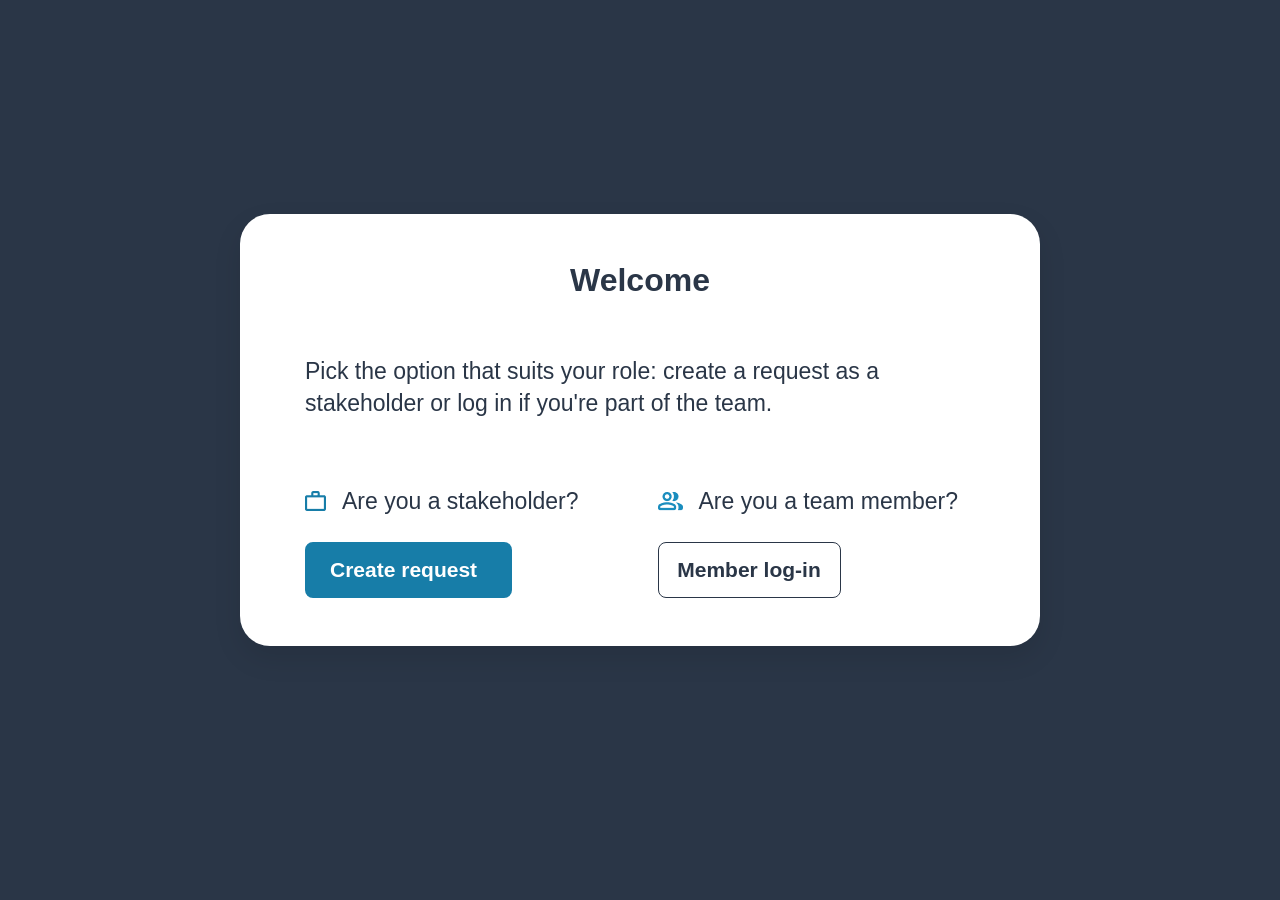
<file: index.html>
<!DOCTYPE html>
<html lang="en">

<head>
    <meta charset="UTF-8">
    <meta name="viewport" content="width=device-width, initial-scale=1.0">
    <title>Welcome</title>
    <link rel="icon" type="image/svg" sizes="32x32" href="./assets/icons/logo.svg">
    <link rel="stylesheet" href="./css/start_page.css">
    <link rel="stylesheet" href="./css/button.css">
</head>

<body class="--welcome-page">
    <div class="content-wrepper">
        <header class="header --desktop --header-wellcome">
            <section class="button-section button-section--mobile ">
                <a class="links" href="../subpages/regist.html">Not a Join User?</a>
                <button type="button" class="signup" onclick="goToSignupFromStart()">Sign up</button>
            </section>
            <figure class="logo">
                <img class="logo_page --logo-dark --isLoaded" src="./assets/icons/logo.svg" alt="Logo">
                <img class="logo_page --logo-light" src="./assets/icons/logo-white.svg" alt="Logo">

            </figure>

            <section class="button-section button-section--desktop">
                <a class="links" href="../subpages/regist.html">Not a Join User?</a>
                <button type="button" class="signup" onclick="goToSignupFromStart()">Sign up</button>
            </section>

        </header>

        <main class="main-content ">
            <figure class="logo">
                <img class="logo_page --logo-light" src="./assets/icons/logo-white.svg" alt="Logo">
            </figure>
            <div id="welcome" class="welcomen content">
                <h1>Welcome</h1>
                <p>Pick the option that suits your role: create a request as a stakeholder or log in if you're part of
                    the team.</p>

                <div class="button-group">
                    <span class="button-text-section">
                        <span class="icon-text">
                            <img src="./assets/icons/work.png" alt="work" class="line">
                            <p>Are you a stakeholder?</p>
                        </span>
                        <button type="button" class="primary-btn --light-blue-btn" onclick="goToRequest()">Create
                            request</button>
                    </span>
                    <span class="button-text-section">
                        <span class="icon-text">
                            <img src="./assets/icons/group.png" alt="team" class="line">
                            <p>Are you a team member?</p>
                        </span>
                        <button type="button" class="primary-btn --white-btn" onclick="goToLogin()">Member
                            log-in</button>
                    </span>
                </div>
            </div>
        </main>
        <footer class="footer --footer-welcome">
            <section class="footer-content">
                <a class="links" href="../subpages/privacy_policy.html">Privacy Policy</a>
                <a class="links" href="../subpages/legal_notice.html">Legal notice</a>
            </section>
        </footer>
    </div>
</body>
<script src="./javascript/animation.js"></script>

</html>
</file>
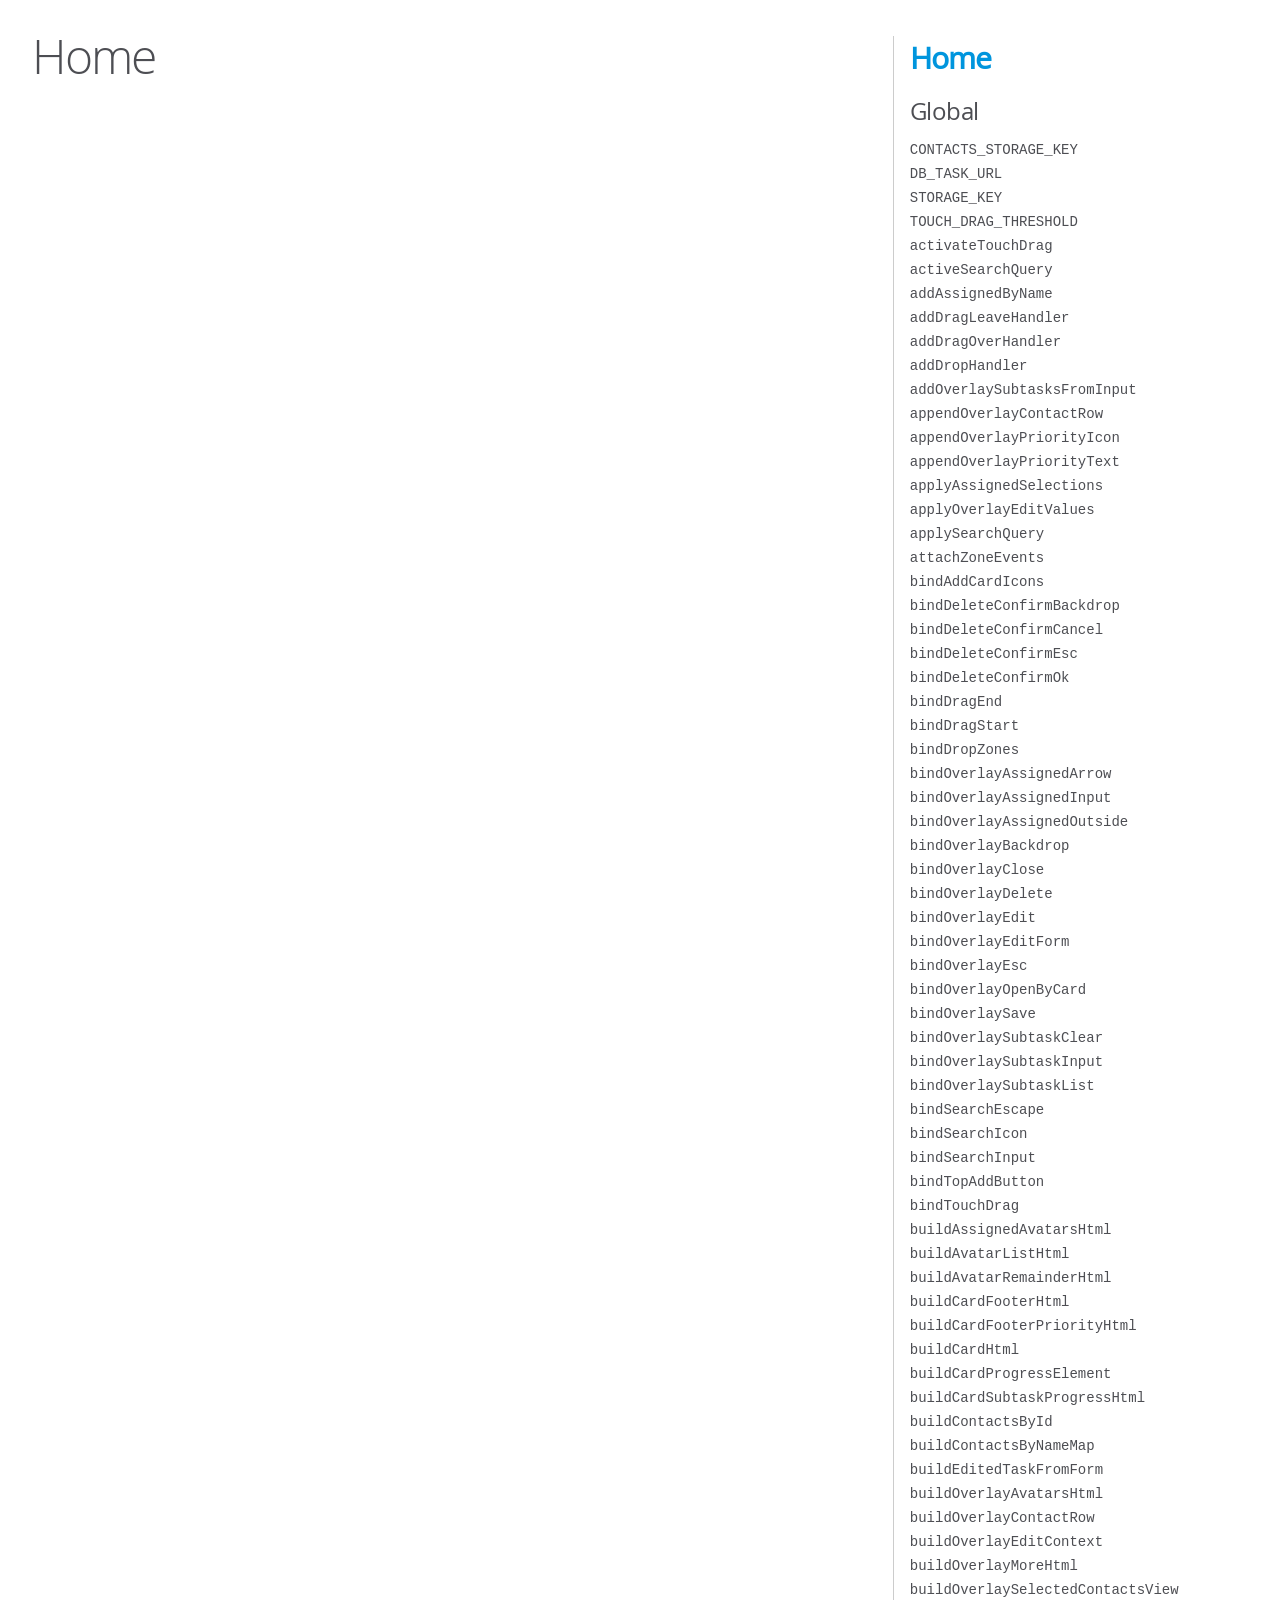
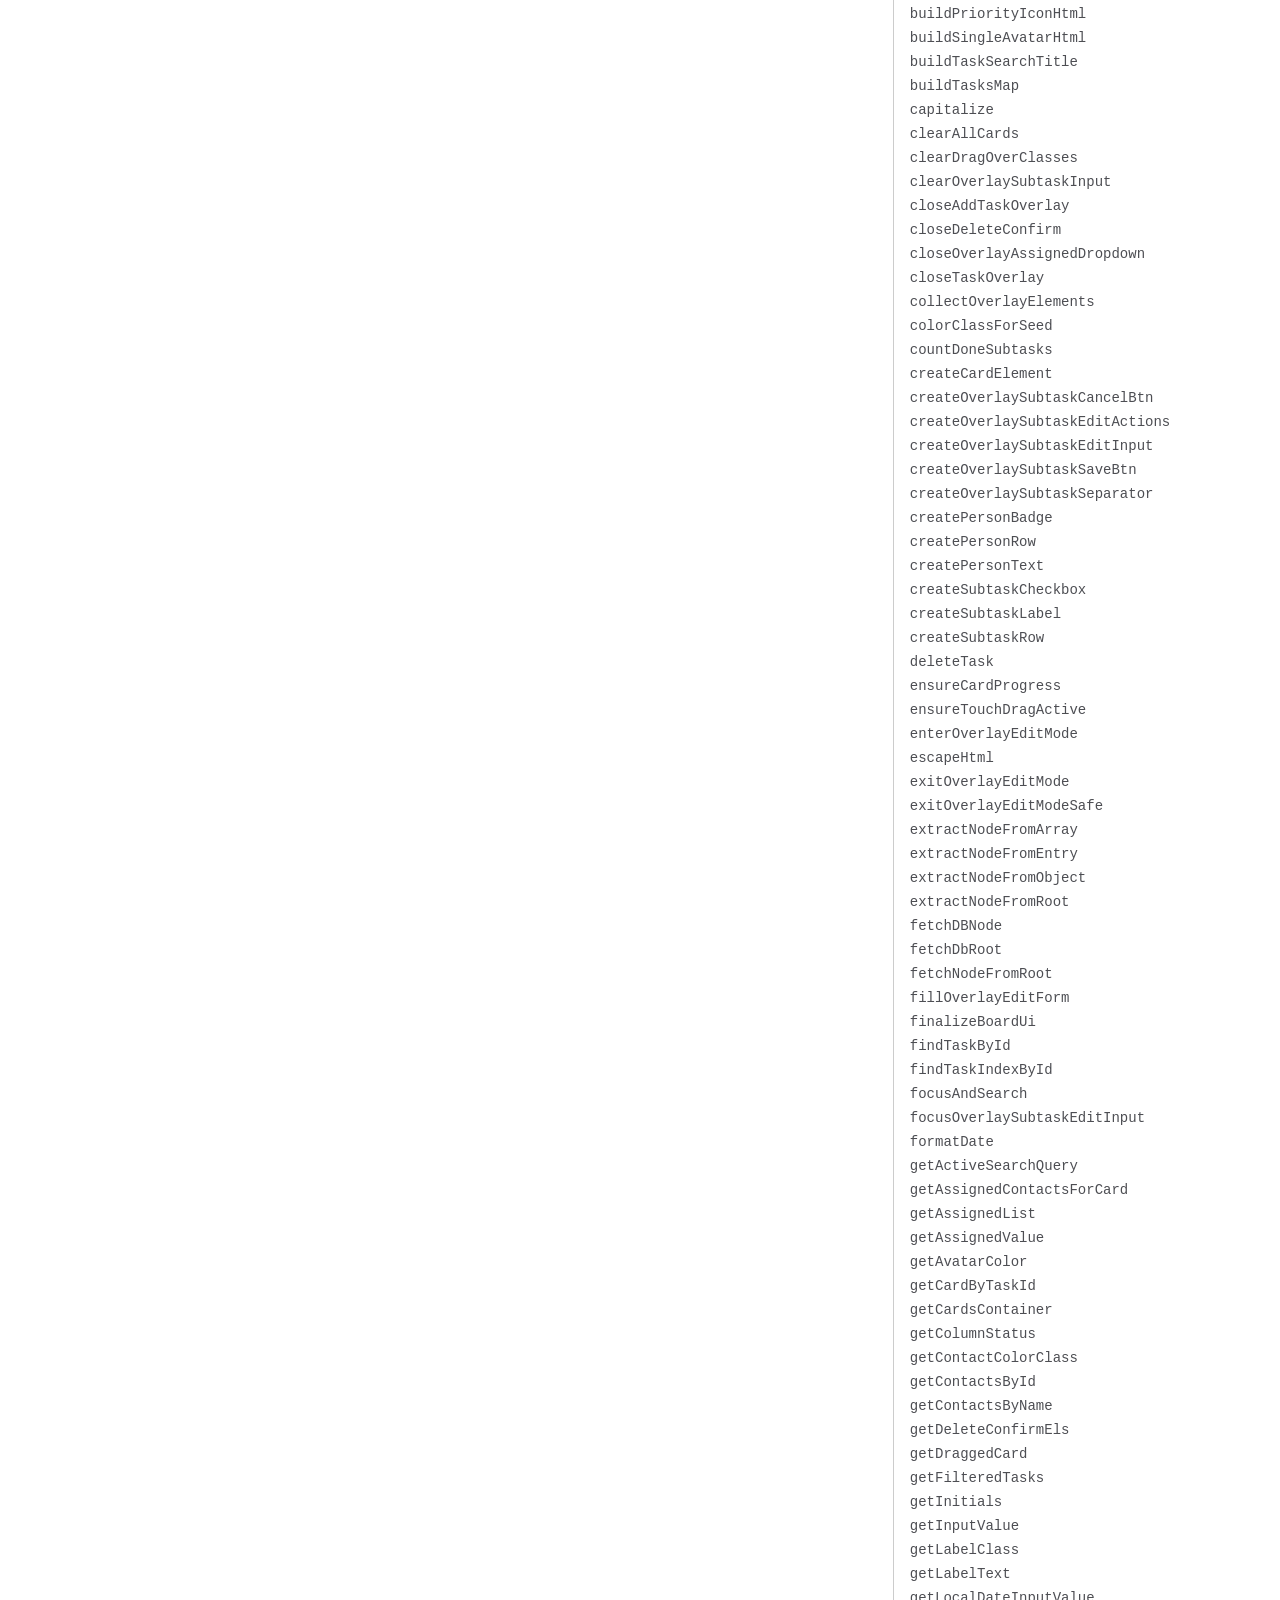
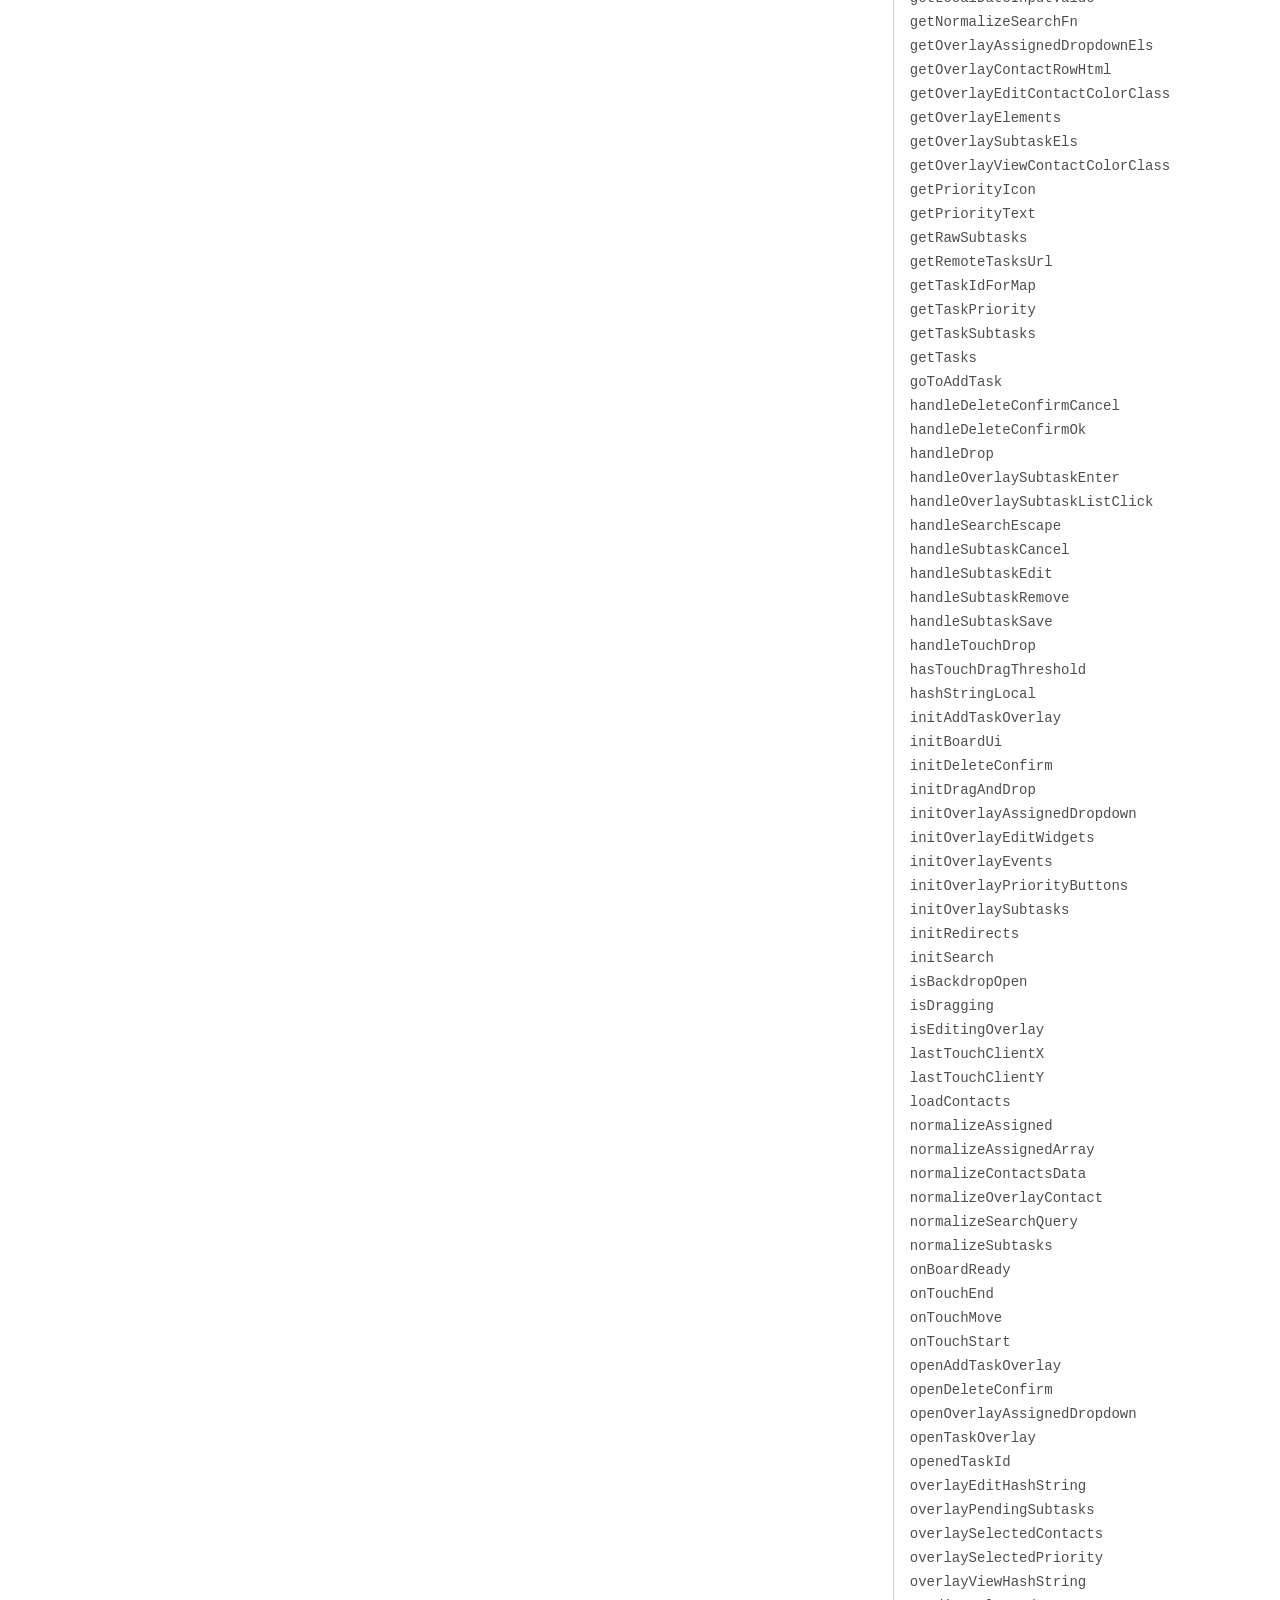
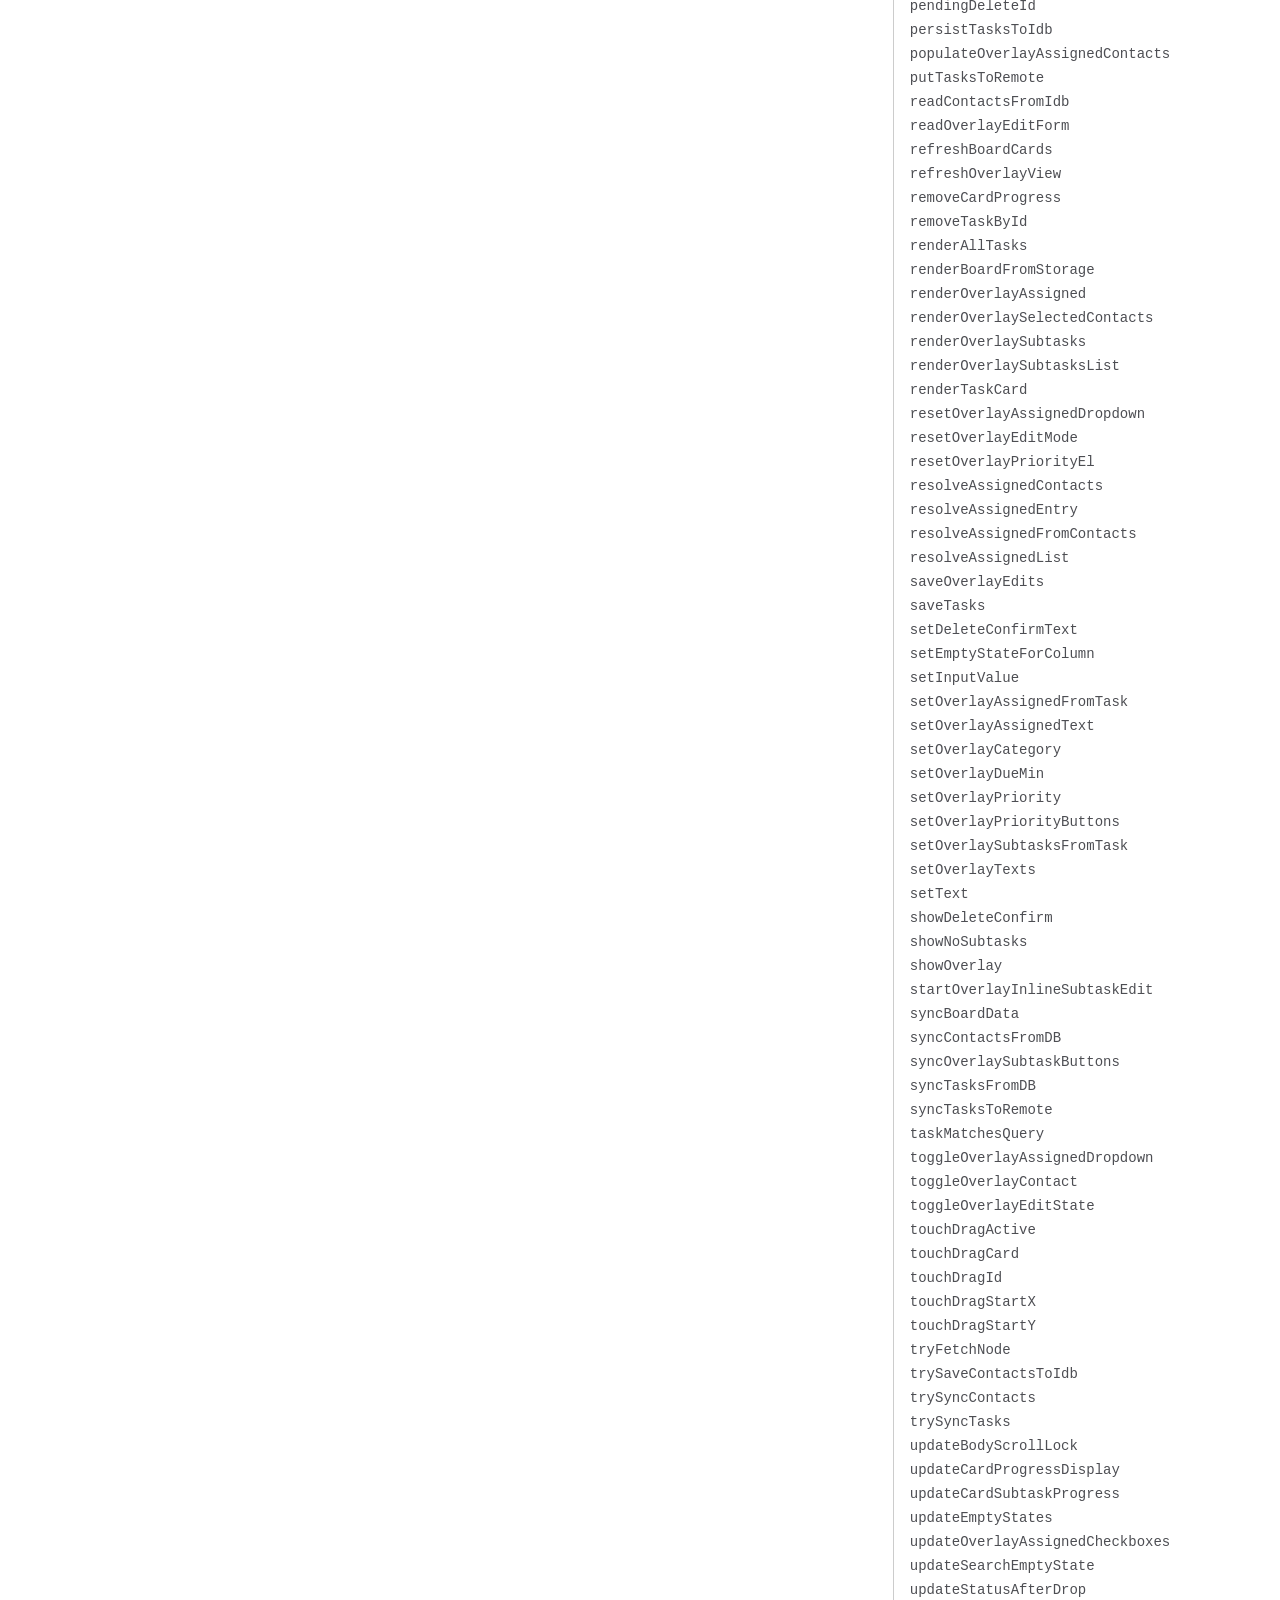
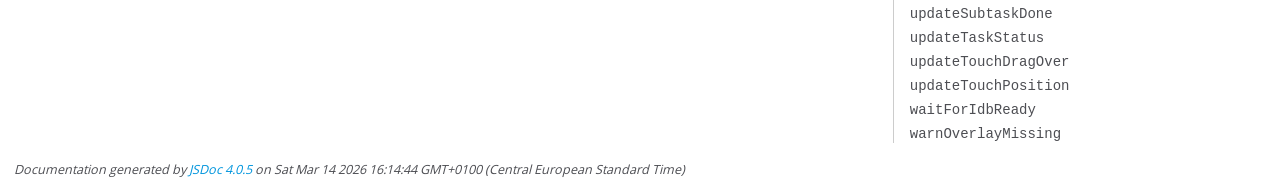
<file: docs/index.html>
<!DOCTYPE html>
<html lang="en">
<head>
    <meta charset="utf-8">
    <title>JSDoc: Home</title>

    <script src="scripts/prettify/prettify.js"> </script>
    <script src="scripts/prettify/lang-css.js"> </script>
    <!--[if lt IE 9]>
      <script src="//html5shiv.googlecode.com/svn/trunk/html5.js"></script>
    <![endif]-->
    <link type="text/css" rel="stylesheet" href="styles/prettify-tomorrow.css">
    <link type="text/css" rel="stylesheet" href="styles/jsdoc-default.css">
</head>

<body>

<div id="main">

    <h1 class="page-title">Home</h1>

    



    


    <h3> </h3>










    









</div>

<nav>
    <h2><a href="index.html">Home</a></h2><h3>Global</h3><ul><li><a href="global.html#CONTACTS_STORAGE_KEY">CONTACTS_STORAGE_KEY</a></li><li><a href="global.html#DB_TASK_URL">DB_TASK_URL</a></li><li><a href="global.html#STORAGE_KEY">STORAGE_KEY</a></li><li><a href="global.html#TOUCH_DRAG_THRESHOLD">TOUCH_DRAG_THRESHOLD</a></li><li><a href="global.html#activateTouchDrag">activateTouchDrag</a></li><li><a href="global.html#activeSearchQuery">activeSearchQuery</a></li><li><a href="global.html#addAssignedByName">addAssignedByName</a></li><li><a href="global.html#addDragLeaveHandler">addDragLeaveHandler</a></li><li><a href="global.html#addDragOverHandler">addDragOverHandler</a></li><li><a href="global.html#addDropHandler">addDropHandler</a></li><li><a href="global.html#addOverlaySubtasksFromInput">addOverlaySubtasksFromInput</a></li><li><a href="global.html#appendOverlayContactRow">appendOverlayContactRow</a></li><li><a href="global.html#appendOverlayPriorityIcon">appendOverlayPriorityIcon</a></li><li><a href="global.html#appendOverlayPriorityText">appendOverlayPriorityText</a></li><li><a href="global.html#applyAssignedSelections">applyAssignedSelections</a></li><li><a href="global.html#applyOverlayEditValues">applyOverlayEditValues</a></li><li><a href="global.html#applySearchQuery">applySearchQuery</a></li><li><a href="global.html#attachZoneEvents">attachZoneEvents</a></li><li><a href="global.html#bindAddCardIcons">bindAddCardIcons</a></li><li><a href="global.html#bindDeleteConfirmBackdrop">bindDeleteConfirmBackdrop</a></li><li><a href="global.html#bindDeleteConfirmCancel">bindDeleteConfirmCancel</a></li><li><a href="global.html#bindDeleteConfirmEsc">bindDeleteConfirmEsc</a></li><li><a href="global.html#bindDeleteConfirmOk">bindDeleteConfirmOk</a></li><li><a href="global.html#bindDragEnd">bindDragEnd</a></li><li><a href="global.html#bindDragStart">bindDragStart</a></li><li><a href="global.html#bindDropZones">bindDropZones</a></li><li><a href="global.html#bindOverlayAssignedArrow">bindOverlayAssignedArrow</a></li><li><a href="global.html#bindOverlayAssignedInput">bindOverlayAssignedInput</a></li><li><a href="global.html#bindOverlayAssignedOutside">bindOverlayAssignedOutside</a></li><li><a href="global.html#bindOverlayBackdrop">bindOverlayBackdrop</a></li><li><a href="global.html#bindOverlayClose">bindOverlayClose</a></li><li><a href="global.html#bindOverlayDelete">bindOverlayDelete</a></li><li><a href="global.html#bindOverlayEdit">bindOverlayEdit</a></li><li><a href="global.html#bindOverlayEditForm">bindOverlayEditForm</a></li><li><a href="global.html#bindOverlayEsc">bindOverlayEsc</a></li><li><a href="global.html#bindOverlayOpenByCard">bindOverlayOpenByCard</a></li><li><a href="global.html#bindOverlaySave">bindOverlaySave</a></li><li><a href="global.html#bindOverlaySubtaskClear">bindOverlaySubtaskClear</a></li><li><a href="global.html#bindOverlaySubtaskInput">bindOverlaySubtaskInput</a></li><li><a href="global.html#bindOverlaySubtaskList">bindOverlaySubtaskList</a></li><li><a href="global.html#bindSearchEscape">bindSearchEscape</a></li><li><a href="global.html#bindSearchIcon">bindSearchIcon</a></li><li><a href="global.html#bindSearchInput">bindSearchInput</a></li><li><a href="global.html#bindTopAddButton">bindTopAddButton</a></li><li><a href="global.html#bindTouchDrag">bindTouchDrag</a></li><li><a href="global.html#buildAssignedAvatarsHtml">buildAssignedAvatarsHtml</a></li><li><a href="global.html#buildAvatarListHtml">buildAvatarListHtml</a></li><li><a href="global.html#buildAvatarRemainderHtml">buildAvatarRemainderHtml</a></li><li><a href="global.html#buildCardFooterHtml">buildCardFooterHtml</a></li><li><a href="global.html#buildCardFooterPriorityHtml">buildCardFooterPriorityHtml</a></li><li><a href="global.html#buildCardHtml">buildCardHtml</a></li><li><a href="global.html#buildCardProgressElement">buildCardProgressElement</a></li><li><a href="global.html#buildCardSubtaskProgressHtml">buildCardSubtaskProgressHtml</a></li><li><a href="global.html#buildContactsById">buildContactsById</a></li><li><a href="global.html#buildContactsByNameMap">buildContactsByNameMap</a></li><li><a href="global.html#buildEditedTaskFromForm">buildEditedTaskFromForm</a></li><li><a href="global.html#buildOverlayAvatarsHtml">buildOverlayAvatarsHtml</a></li><li><a href="global.html#buildOverlayContactRow">buildOverlayContactRow</a></li><li><a href="global.html#buildOverlayEditContext">buildOverlayEditContext</a></li><li><a href="global.html#buildOverlayMoreHtml">buildOverlayMoreHtml</a></li><li><a href="global.html#buildOverlaySelectedContactsView">buildOverlaySelectedContactsView</a></li><li><a href="global.html#buildPriorityIconHtml">buildPriorityIconHtml</a></li><li><a href="global.html#buildSingleAvatarHtml">buildSingleAvatarHtml</a></li><li><a href="global.html#buildTaskSearchTitle">buildTaskSearchTitle</a></li><li><a href="global.html#buildTasksMap">buildTasksMap</a></li><li><a href="global.html#capitalize">capitalize</a></li><li><a href="global.html#clearAllCards">clearAllCards</a></li><li><a href="global.html#clearDragOverClasses">clearDragOverClasses</a></li><li><a href="global.html#clearOverlaySubtaskInput">clearOverlaySubtaskInput</a></li><li><a href="global.html#closeAddTaskOverlay">closeAddTaskOverlay</a></li><li><a href="global.html#closeDeleteConfirm">closeDeleteConfirm</a></li><li><a href="global.html#closeOverlayAssignedDropdown">closeOverlayAssignedDropdown</a></li><li><a href="global.html#closeTaskOverlay">closeTaskOverlay</a></li><li><a href="global.html#collectOverlayElements">collectOverlayElements</a></li><li><a href="global.html#colorClassForSeed">colorClassForSeed</a></li><li><a href="global.html#countDoneSubtasks">countDoneSubtasks</a></li><li><a href="global.html#createCardElement">createCardElement</a></li><li><a href="global.html#createOverlaySubtaskCancelBtn">createOverlaySubtaskCancelBtn</a></li><li><a href="global.html#createOverlaySubtaskEditActions">createOverlaySubtaskEditActions</a></li><li><a href="global.html#createOverlaySubtaskEditInput">createOverlaySubtaskEditInput</a></li><li><a href="global.html#createOverlaySubtaskSaveBtn">createOverlaySubtaskSaveBtn</a></li><li><a href="global.html#createOverlaySubtaskSeparator">createOverlaySubtaskSeparator</a></li><li><a href="global.html#createPersonBadge">createPersonBadge</a></li><li><a href="global.html#createPersonRow">createPersonRow</a></li><li><a href="global.html#createPersonText">createPersonText</a></li><li><a href="global.html#createSubtaskCheckbox">createSubtaskCheckbox</a></li><li><a href="global.html#createSubtaskLabel">createSubtaskLabel</a></li><li><a href="global.html#createSubtaskRow">createSubtaskRow</a></li><li><a href="global.html#deleteTask">deleteTask</a></li><li><a href="global.html#ensureCardProgress">ensureCardProgress</a></li><li><a href="global.html#ensureTouchDragActive">ensureTouchDragActive</a></li><li><a href="global.html#enterOverlayEditMode">enterOverlayEditMode</a></li><li><a href="global.html#escapeHtml">escapeHtml</a></li><li><a href="global.html#exitOverlayEditMode">exitOverlayEditMode</a></li><li><a href="global.html#exitOverlayEditModeSafe">exitOverlayEditModeSafe</a></li><li><a href="global.html#extractNodeFromArray">extractNodeFromArray</a></li><li><a href="global.html#extractNodeFromEntry">extractNodeFromEntry</a></li><li><a href="global.html#extractNodeFromObject">extractNodeFromObject</a></li><li><a href="global.html#extractNodeFromRoot">extractNodeFromRoot</a></li><li><a href="global.html#fetchDBNode">fetchDBNode</a></li><li><a href="global.html#fetchDbRoot">fetchDbRoot</a></li><li><a href="global.html#fetchNodeFromRoot">fetchNodeFromRoot</a></li><li><a href="global.html#fillOverlayEditForm">fillOverlayEditForm</a></li><li><a href="global.html#finalizeBoardUi">finalizeBoardUi</a></li><li><a href="global.html#findTaskById">findTaskById</a></li><li><a href="global.html#findTaskIndexById">findTaskIndexById</a></li><li><a href="global.html#focusAndSearch">focusAndSearch</a></li><li><a href="global.html#focusOverlaySubtaskEditInput">focusOverlaySubtaskEditInput</a></li><li><a href="global.html#formatDate">formatDate</a></li><li><a href="global.html#getActiveSearchQuery">getActiveSearchQuery</a></li><li><a href="global.html#getAssignedContactsForCard">getAssignedContactsForCard</a></li><li><a href="global.html#getAssignedList">getAssignedList</a></li><li><a href="global.html#getAssignedValue">getAssignedValue</a></li><li><a href="global.html#getAvatarColor">getAvatarColor</a></li><li><a href="global.html#getCardByTaskId">getCardByTaskId</a></li><li><a href="global.html#getCardsContainer">getCardsContainer</a></li><li><a href="global.html#getColumnStatus">getColumnStatus</a></li><li><a href="global.html#getContactColorClass">getContactColorClass</a></li><li><a href="global.html#getContactsById">getContactsById</a></li><li><a href="global.html#getContactsByName">getContactsByName</a></li><li><a href="global.html#getDeleteConfirmEls">getDeleteConfirmEls</a></li><li><a href="global.html#getDraggedCard">getDraggedCard</a></li><li><a href="global.html#getFilteredTasks">getFilteredTasks</a></li><li><a href="global.html#getInitials">getInitials</a></li><li><a href="global.html#getInputValue">getInputValue</a></li><li><a href="global.html#getLabelClass">getLabelClass</a></li><li><a href="global.html#getLabelText">getLabelText</a></li><li><a href="global.html#getLocalDateInputValue">getLocalDateInputValue</a></li><li><a href="global.html#getNormalizeSearchFn">getNormalizeSearchFn</a></li><li><a href="global.html#getOverlayAssignedDropdownEls">getOverlayAssignedDropdownEls</a></li><li><a href="global.html#getOverlayContactRowHtml">getOverlayContactRowHtml</a></li><li><a href="global.html#getOverlayEditContactColorClass">getOverlayEditContactColorClass</a></li><li><a href="global.html#getOverlayElements">getOverlayElements</a></li><li><a href="global.html#getOverlaySubtaskEls">getOverlaySubtaskEls</a></li><li><a href="global.html#getOverlayViewContactColorClass">getOverlayViewContactColorClass</a></li><li><a href="global.html#getPriorityIcon">getPriorityIcon</a></li><li><a href="global.html#getPriorityText">getPriorityText</a></li><li><a href="global.html#getRawSubtasks">getRawSubtasks</a></li><li><a href="global.html#getRemoteTasksUrl">getRemoteTasksUrl</a></li><li><a href="global.html#getTaskIdForMap">getTaskIdForMap</a></li><li><a href="global.html#getTaskPriority">getTaskPriority</a></li><li><a href="global.html#getTaskSubtasks">getTaskSubtasks</a></li><li><a href="global.html#getTasks">getTasks</a></li><li><a href="global.html#goToAddTask">goToAddTask</a></li><li><a href="global.html#handleDeleteConfirmCancel">handleDeleteConfirmCancel</a></li><li><a href="global.html#handleDeleteConfirmOk">handleDeleteConfirmOk</a></li><li><a href="global.html#handleDrop">handleDrop</a></li><li><a href="global.html#handleOverlaySubtaskEnter">handleOverlaySubtaskEnter</a></li><li><a href="global.html#handleOverlaySubtaskListClick">handleOverlaySubtaskListClick</a></li><li><a href="global.html#handleSearchEscape">handleSearchEscape</a></li><li><a href="global.html#handleSubtaskCancel">handleSubtaskCancel</a></li><li><a href="global.html#handleSubtaskEdit">handleSubtaskEdit</a></li><li><a href="global.html#handleSubtaskRemove">handleSubtaskRemove</a></li><li><a href="global.html#handleSubtaskSave">handleSubtaskSave</a></li><li><a href="global.html#handleTouchDrop">handleTouchDrop</a></li><li><a href="global.html#hasTouchDragThreshold">hasTouchDragThreshold</a></li><li><a href="global.html#hashStringLocal">hashStringLocal</a></li><li><a href="global.html#initAddTaskOverlay">initAddTaskOverlay</a></li><li><a href="global.html#initBoardUi">initBoardUi</a></li><li><a href="global.html#initDeleteConfirm">initDeleteConfirm</a></li><li><a href="global.html#initDragAndDrop">initDragAndDrop</a></li><li><a href="global.html#initOverlayAssignedDropdown">initOverlayAssignedDropdown</a></li><li><a href="global.html#initOverlayEditWidgets">initOverlayEditWidgets</a></li><li><a href="global.html#initOverlayEvents">initOverlayEvents</a></li><li><a href="global.html#initOverlayPriorityButtons">initOverlayPriorityButtons</a></li><li><a href="global.html#initOverlaySubtasks">initOverlaySubtasks</a></li><li><a href="global.html#initRedirects">initRedirects</a></li><li><a href="global.html#initSearch">initSearch</a></li><li><a href="global.html#isBackdropOpen">isBackdropOpen</a></li><li><a href="global.html#isDragging">isDragging</a></li><li><a href="global.html#isEditingOverlay">isEditingOverlay</a></li><li><a href="global.html#lastTouchClientX">lastTouchClientX</a></li><li><a href="global.html#lastTouchClientY">lastTouchClientY</a></li><li><a href="global.html#loadContacts">loadContacts</a></li><li><a href="global.html#normalizeAssigned">normalizeAssigned</a></li><li><a href="global.html#normalizeAssignedArray">normalizeAssignedArray</a></li><li><a href="global.html#normalizeContactsData">normalizeContactsData</a></li><li><a href="global.html#normalizeOverlayContact">normalizeOverlayContact</a></li><li><a href="global.html#normalizeSearchQuery">normalizeSearchQuery</a></li><li><a href="global.html#normalizeSubtasks">normalizeSubtasks</a></li><li><a href="global.html#onBoardReady">onBoardReady</a></li><li><a href="global.html#onTouchEnd">onTouchEnd</a></li><li><a href="global.html#onTouchMove">onTouchMove</a></li><li><a href="global.html#onTouchStart">onTouchStart</a></li><li><a href="global.html#openAddTaskOverlay">openAddTaskOverlay</a></li><li><a href="global.html#openDeleteConfirm">openDeleteConfirm</a></li><li><a href="global.html#openOverlayAssignedDropdown">openOverlayAssignedDropdown</a></li><li><a href="global.html#openTaskOverlay">openTaskOverlay</a></li><li><a href="global.html#openedTaskId">openedTaskId</a></li><li><a href="global.html#overlayEditHashString">overlayEditHashString</a></li><li><a href="global.html#overlayPendingSubtasks">overlayPendingSubtasks</a></li><li><a href="global.html#overlaySelectedContacts">overlaySelectedContacts</a></li><li><a href="global.html#overlaySelectedPriority">overlaySelectedPriority</a></li><li><a href="global.html#overlayViewHashString">overlayViewHashString</a></li><li><a href="global.html#pendingDeleteId">pendingDeleteId</a></li><li><a href="global.html#persistTasksToIdb">persistTasksToIdb</a></li><li><a href="global.html#populateOverlayAssignedContacts">populateOverlayAssignedContacts</a></li><li><a href="global.html#putTasksToRemote">putTasksToRemote</a></li><li><a href="global.html#readContactsFromIdb">readContactsFromIdb</a></li><li><a href="global.html#readOverlayEditForm">readOverlayEditForm</a></li><li><a href="global.html#refreshBoardCards">refreshBoardCards</a></li><li><a href="global.html#refreshOverlayView">refreshOverlayView</a></li><li><a href="global.html#removeCardProgress">removeCardProgress</a></li><li><a href="global.html#removeTaskById">removeTaskById</a></li><li><a href="global.html#renderAllTasks">renderAllTasks</a></li><li><a href="global.html#renderBoardFromStorage">renderBoardFromStorage</a></li><li><a href="global.html#renderOverlayAssigned">renderOverlayAssigned</a></li><li><a href="global.html#renderOverlaySelectedContacts">renderOverlaySelectedContacts</a></li><li><a href="global.html#renderOverlaySubtasks">renderOverlaySubtasks</a></li><li><a href="global.html#renderOverlaySubtasksList">renderOverlaySubtasksList</a></li><li><a href="global.html#renderTaskCard">renderTaskCard</a></li><li><a href="global.html#resetOverlayAssignedDropdown">resetOverlayAssignedDropdown</a></li><li><a href="global.html#resetOverlayEditMode">resetOverlayEditMode</a></li><li><a href="global.html#resetOverlayPriorityEl">resetOverlayPriorityEl</a></li><li><a href="global.html#resolveAssignedContacts">resolveAssignedContacts</a></li><li><a href="global.html#resolveAssignedEntry">resolveAssignedEntry</a></li><li><a href="global.html#resolveAssignedFromContacts">resolveAssignedFromContacts</a></li><li><a href="global.html#resolveAssignedList">resolveAssignedList</a></li><li><a href="global.html#saveOverlayEdits">saveOverlayEdits</a></li><li><a href="global.html#saveTasks">saveTasks</a></li><li><a href="global.html#setDeleteConfirmText">setDeleteConfirmText</a></li><li><a href="global.html#setEmptyStateForColumn">setEmptyStateForColumn</a></li><li><a href="global.html#setInputValue">setInputValue</a></li><li><a href="global.html#setOverlayAssignedFromTask">setOverlayAssignedFromTask</a></li><li><a href="global.html#setOverlayAssignedText">setOverlayAssignedText</a></li><li><a href="global.html#setOverlayCategory">setOverlayCategory</a></li><li><a href="global.html#setOverlayDueMin">setOverlayDueMin</a></li><li><a href="global.html#setOverlayPriority">setOverlayPriority</a></li><li><a href="global.html#setOverlayPriorityButtons">setOverlayPriorityButtons</a></li><li><a href="global.html#setOverlaySubtasksFromTask">setOverlaySubtasksFromTask</a></li><li><a href="global.html#setOverlayTexts">setOverlayTexts</a></li><li><a href="global.html#setText">setText</a></li><li><a href="global.html#showDeleteConfirm">showDeleteConfirm</a></li><li><a href="global.html#showNoSubtasks">showNoSubtasks</a></li><li><a href="global.html#showOverlay">showOverlay</a></li><li><a href="global.html#startOverlayInlineSubtaskEdit">startOverlayInlineSubtaskEdit</a></li><li><a href="global.html#syncBoardData">syncBoardData</a></li><li><a href="global.html#syncContactsFromDB">syncContactsFromDB</a></li><li><a href="global.html#syncOverlaySubtaskButtons">syncOverlaySubtaskButtons</a></li><li><a href="global.html#syncTasksFromDB">syncTasksFromDB</a></li><li><a href="global.html#syncTasksToRemote">syncTasksToRemote</a></li><li><a href="global.html#taskMatchesQuery">taskMatchesQuery</a></li><li><a href="global.html#toggleOverlayAssignedDropdown">toggleOverlayAssignedDropdown</a></li><li><a href="global.html#toggleOverlayContact">toggleOverlayContact</a></li><li><a href="global.html#toggleOverlayEditState">toggleOverlayEditState</a></li><li><a href="global.html#touchDragActive">touchDragActive</a></li><li><a href="global.html#touchDragCard">touchDragCard</a></li><li><a href="global.html#touchDragId">touchDragId</a></li><li><a href="global.html#touchDragStartX">touchDragStartX</a></li><li><a href="global.html#touchDragStartY">touchDragStartY</a></li><li><a href="global.html#tryFetchNode">tryFetchNode</a></li><li><a href="global.html#trySaveContactsToIdb">trySaveContactsToIdb</a></li><li><a href="global.html#trySyncContacts">trySyncContacts</a></li><li><a href="global.html#trySyncTasks">trySyncTasks</a></li><li><a href="global.html#updateBodyScrollLock">updateBodyScrollLock</a></li><li><a href="global.html#updateCardProgressDisplay">updateCardProgressDisplay</a></li><li><a href="global.html#updateCardSubtaskProgress">updateCardSubtaskProgress</a></li><li><a href="global.html#updateEmptyStates">updateEmptyStates</a></li><li><a href="global.html#updateOverlayAssignedCheckboxes">updateOverlayAssignedCheckboxes</a></li><li><a href="global.html#updateSearchEmptyState">updateSearchEmptyState</a></li><li><a href="global.html#updateStatusAfterDrop">updateStatusAfterDrop</a></li><li><a href="global.html#updateSubtaskDone">updateSubtaskDone</a></li><li><a href="global.html#updateTaskStatus">updateTaskStatus</a></li><li><a href="global.html#updateTouchDragOver">updateTouchDragOver</a></li><li><a href="global.html#updateTouchPosition">updateTouchPosition</a></li><li><a href="global.html#waitForIdbReady">waitForIdbReady</a></li><li><a href="global.html#warnOverlayMissing">warnOverlayMissing</a></li></ul>
</nav>

<br class="clear">

<footer>
    Documentation generated by <a href="https://github.com/jsdoc/jsdoc">JSDoc 4.0.5</a> on Sat Mar 14 2026 16:14:44 GMT+0100 (Central European Standard Time)
</footer>

<script> prettyPrint(); </script>
<script src="scripts/linenumber.js"> </script>
</body>
</html>
</file>
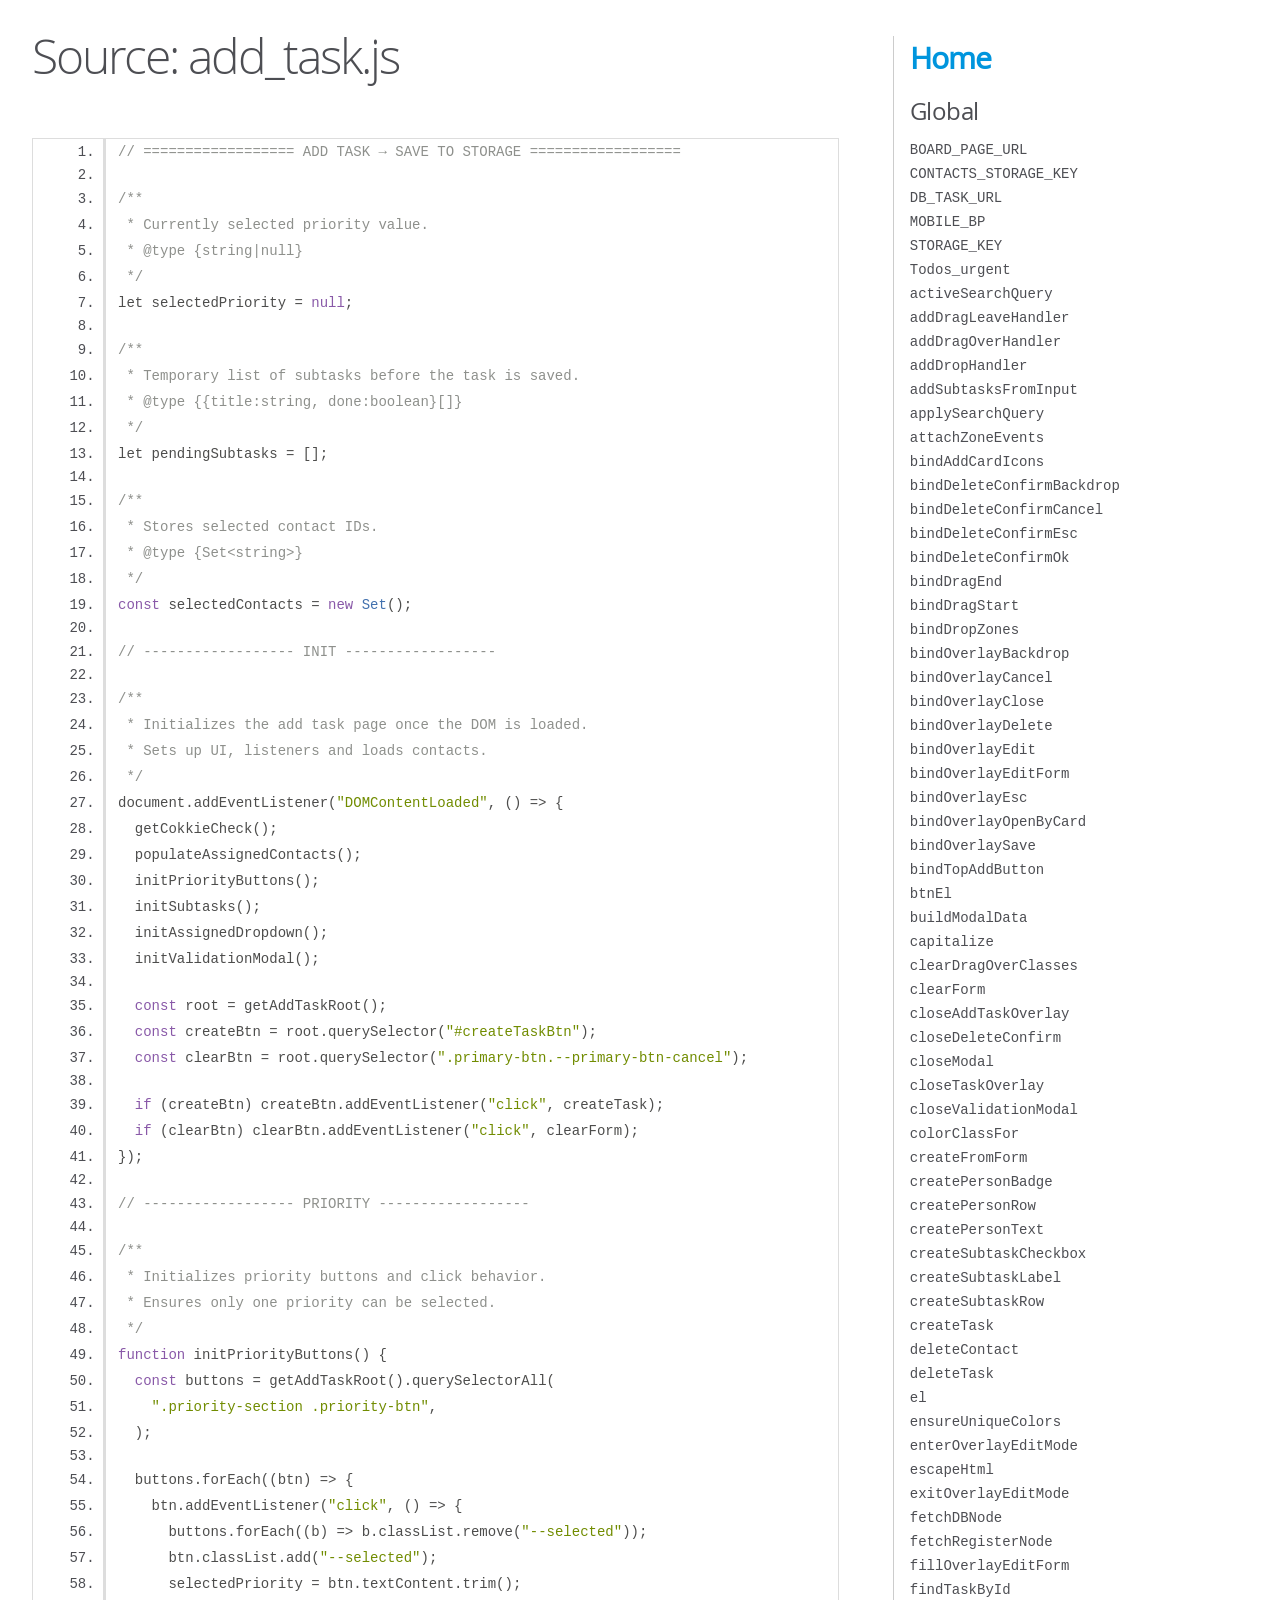
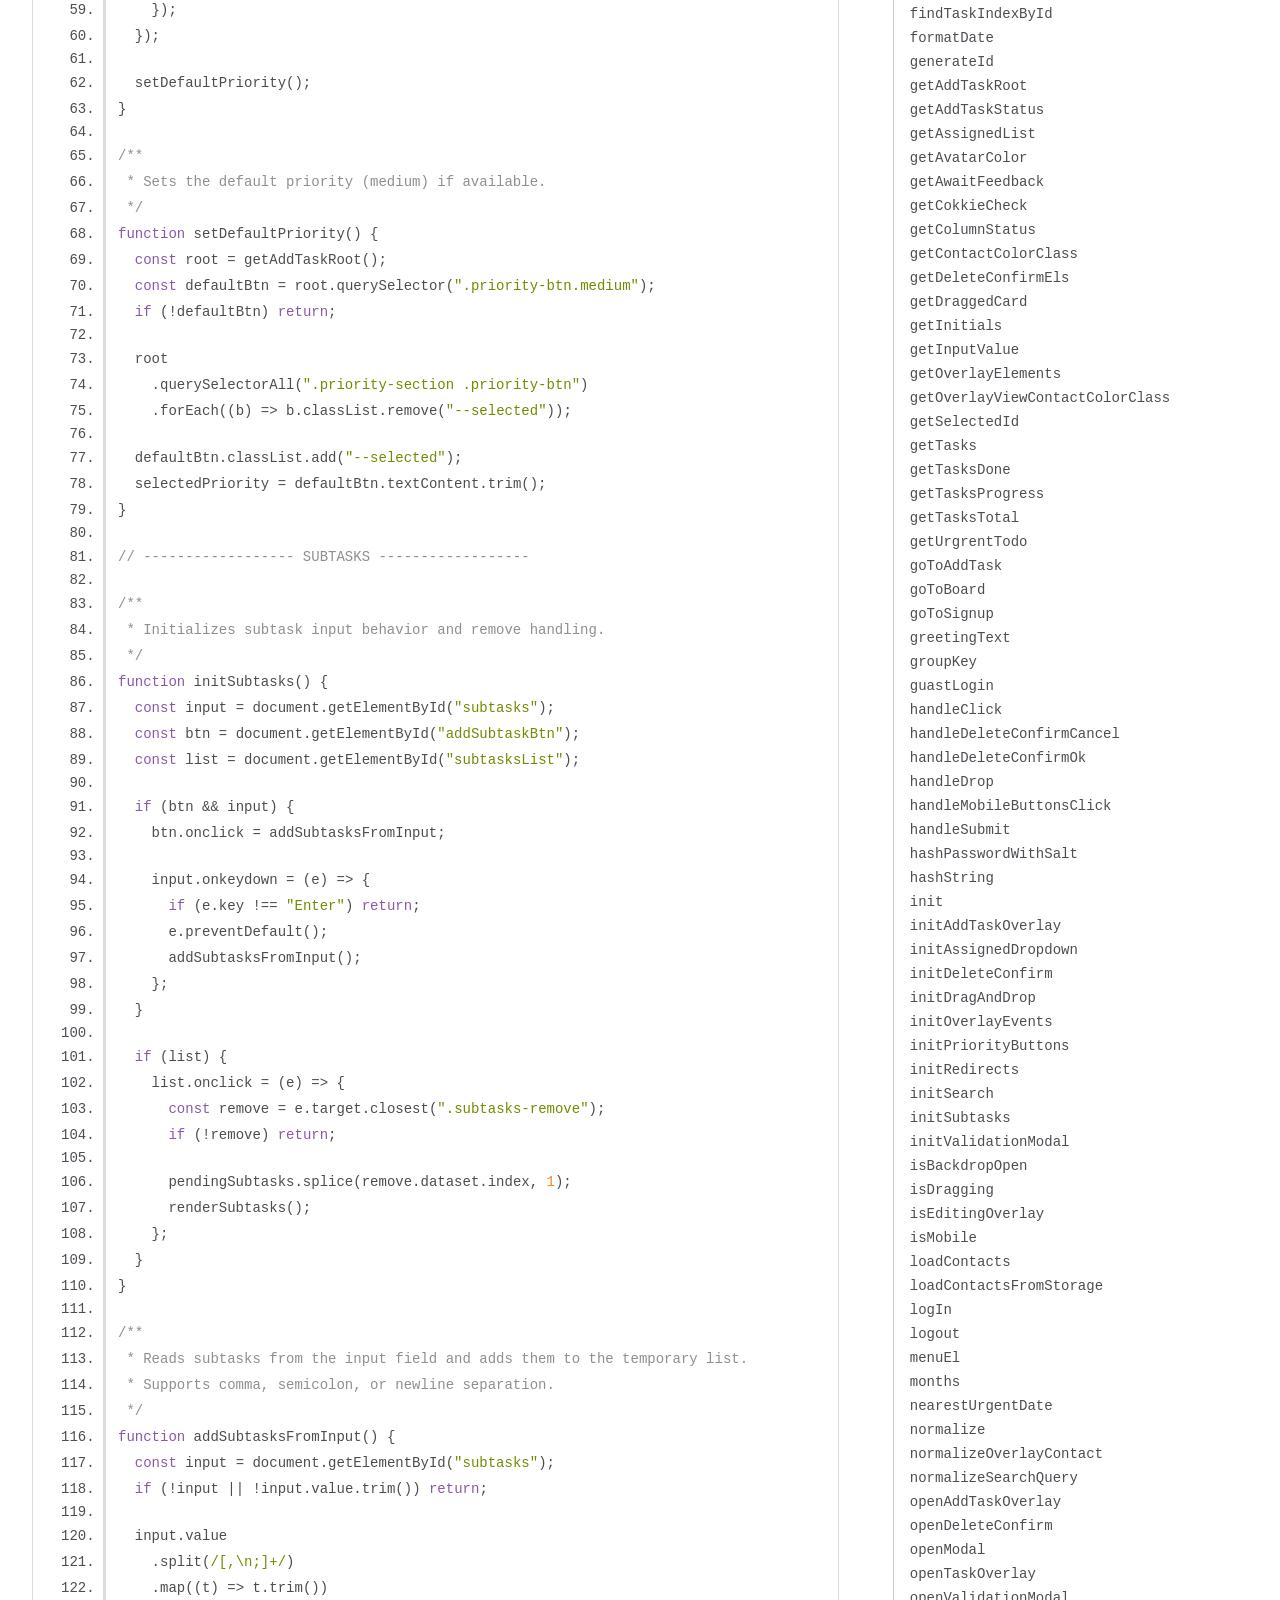
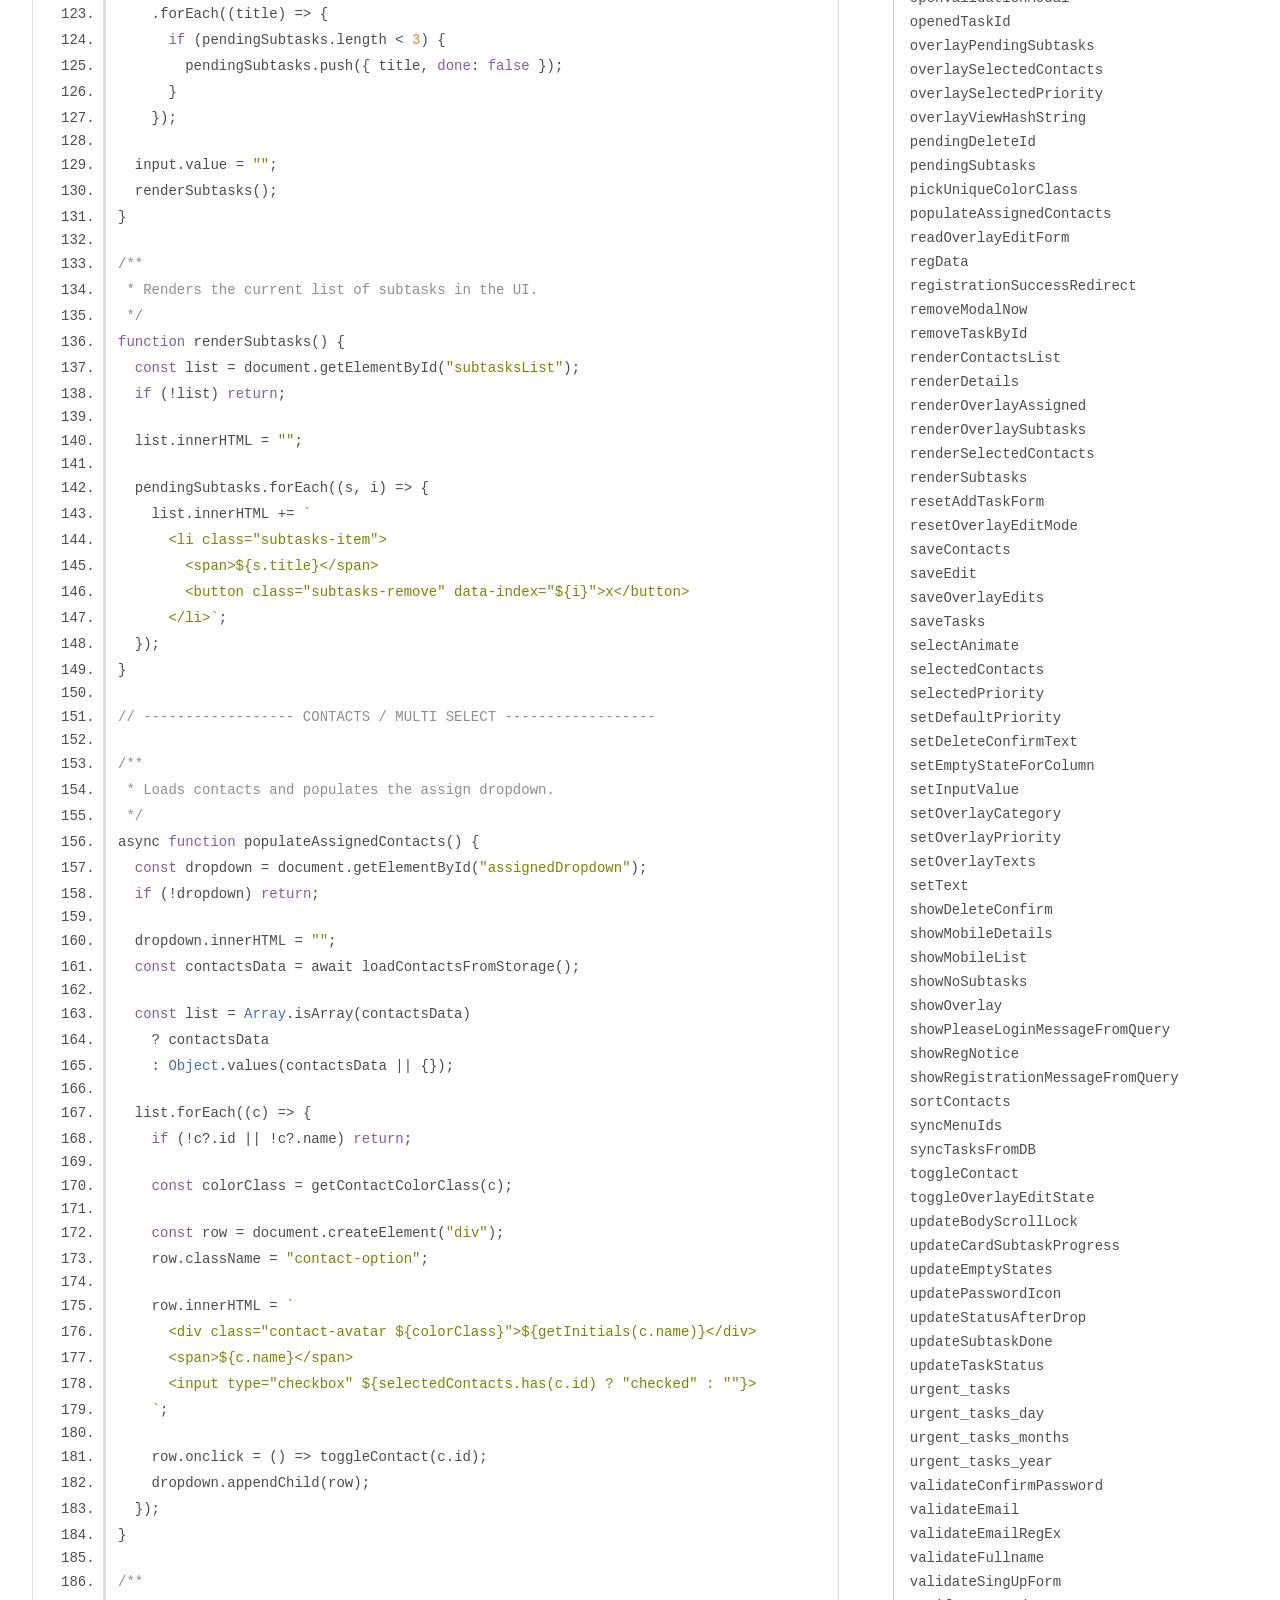
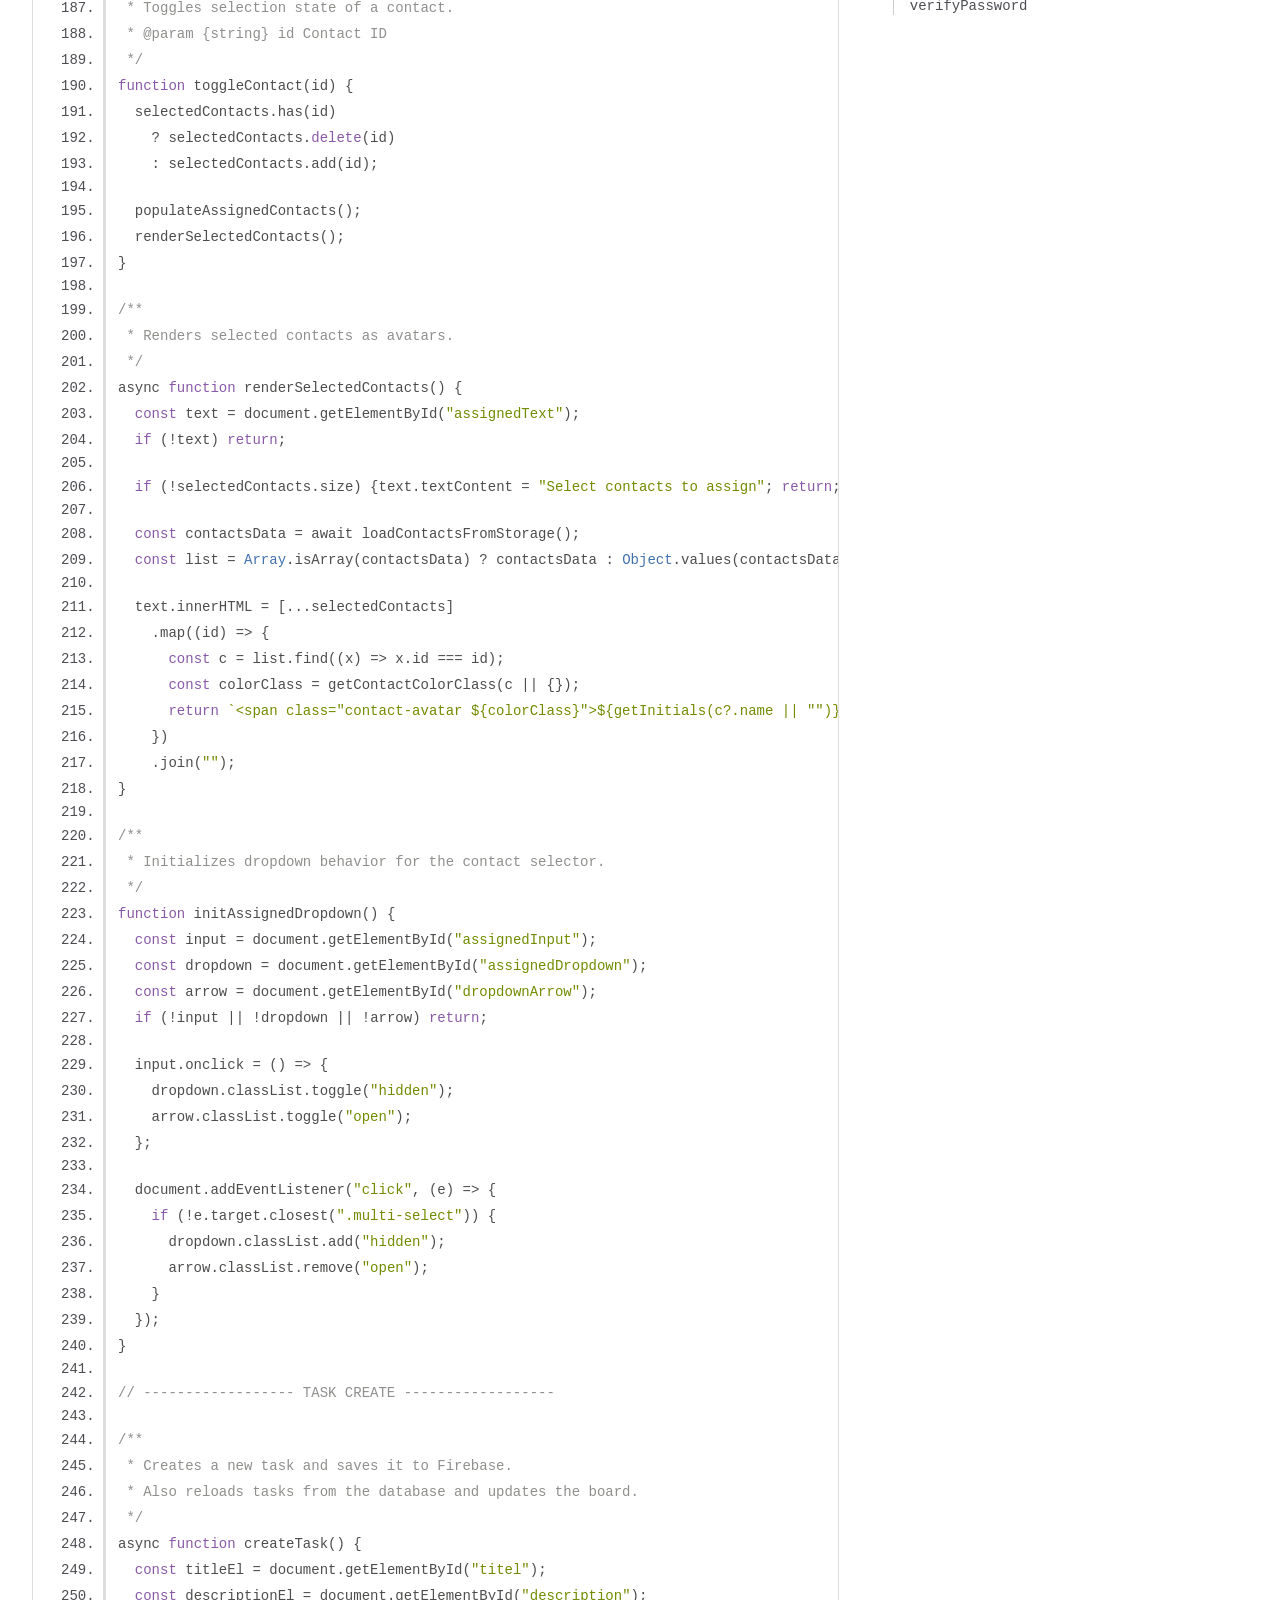
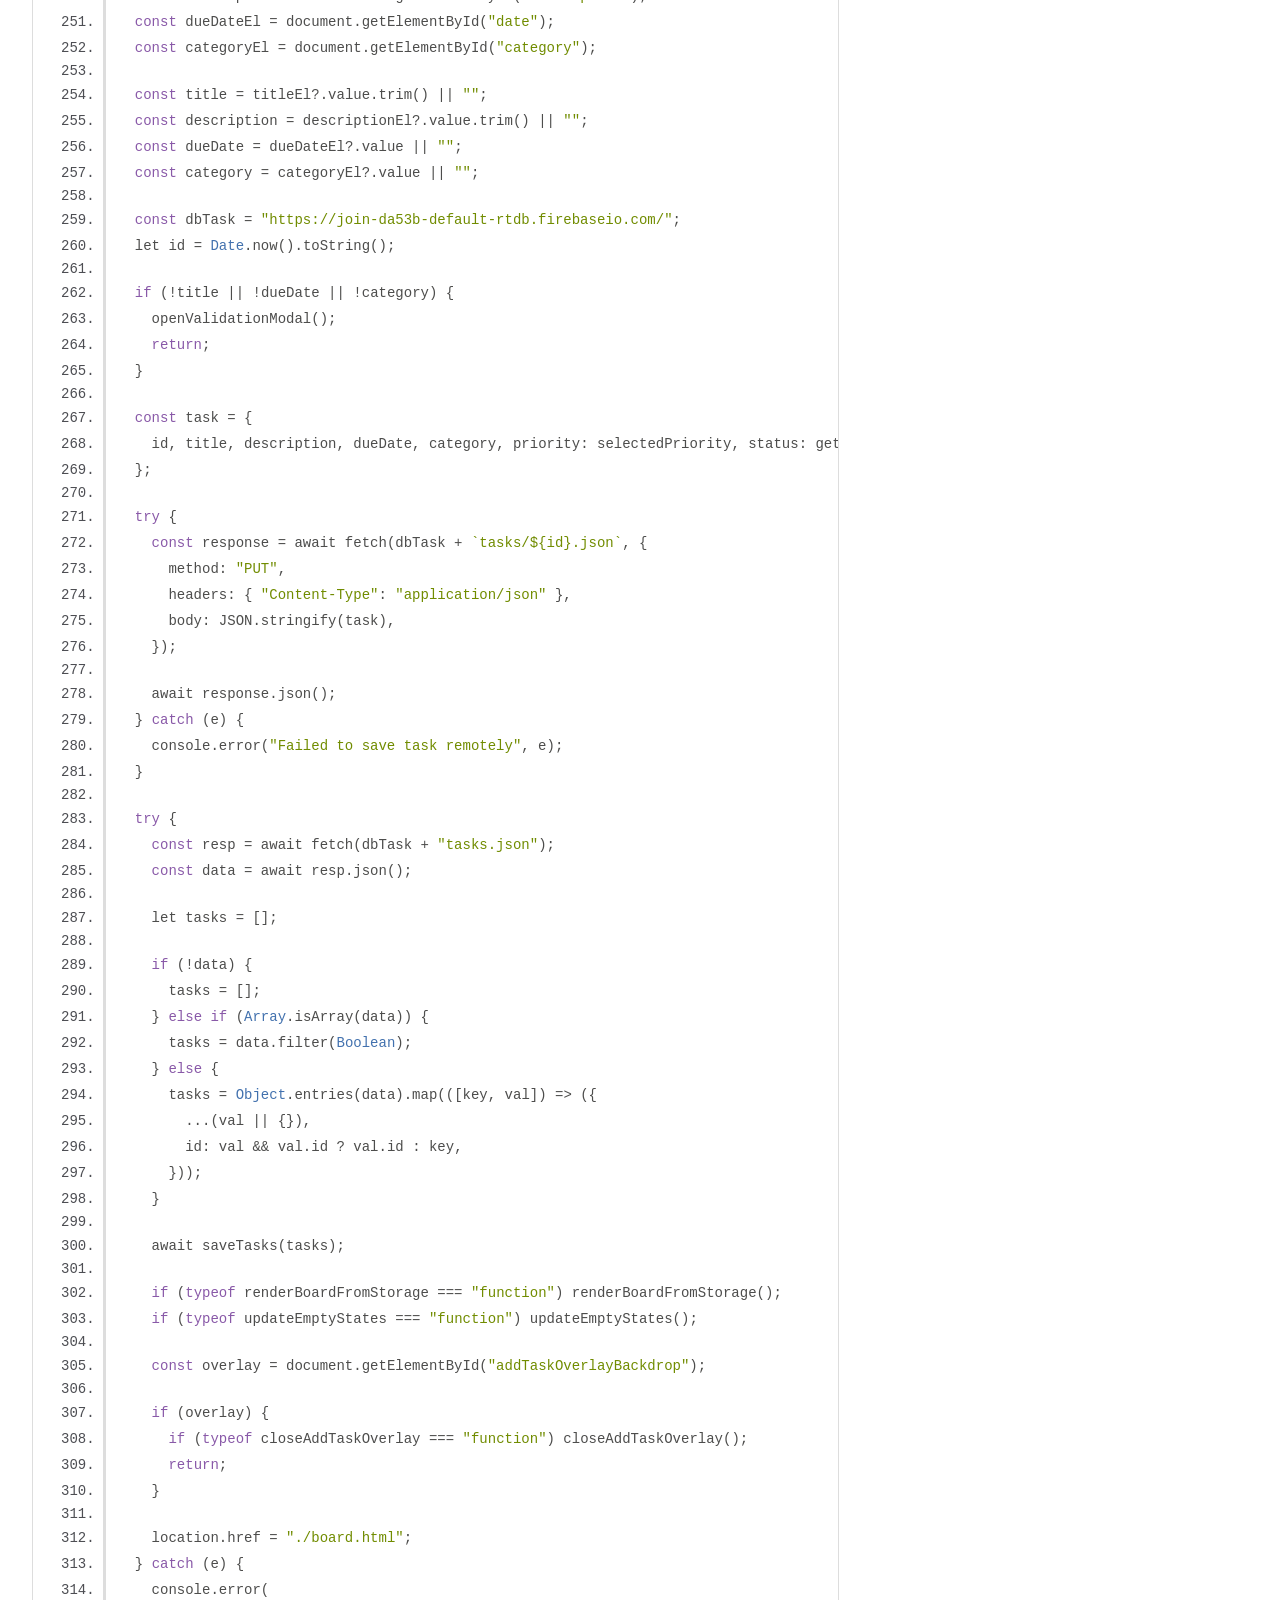
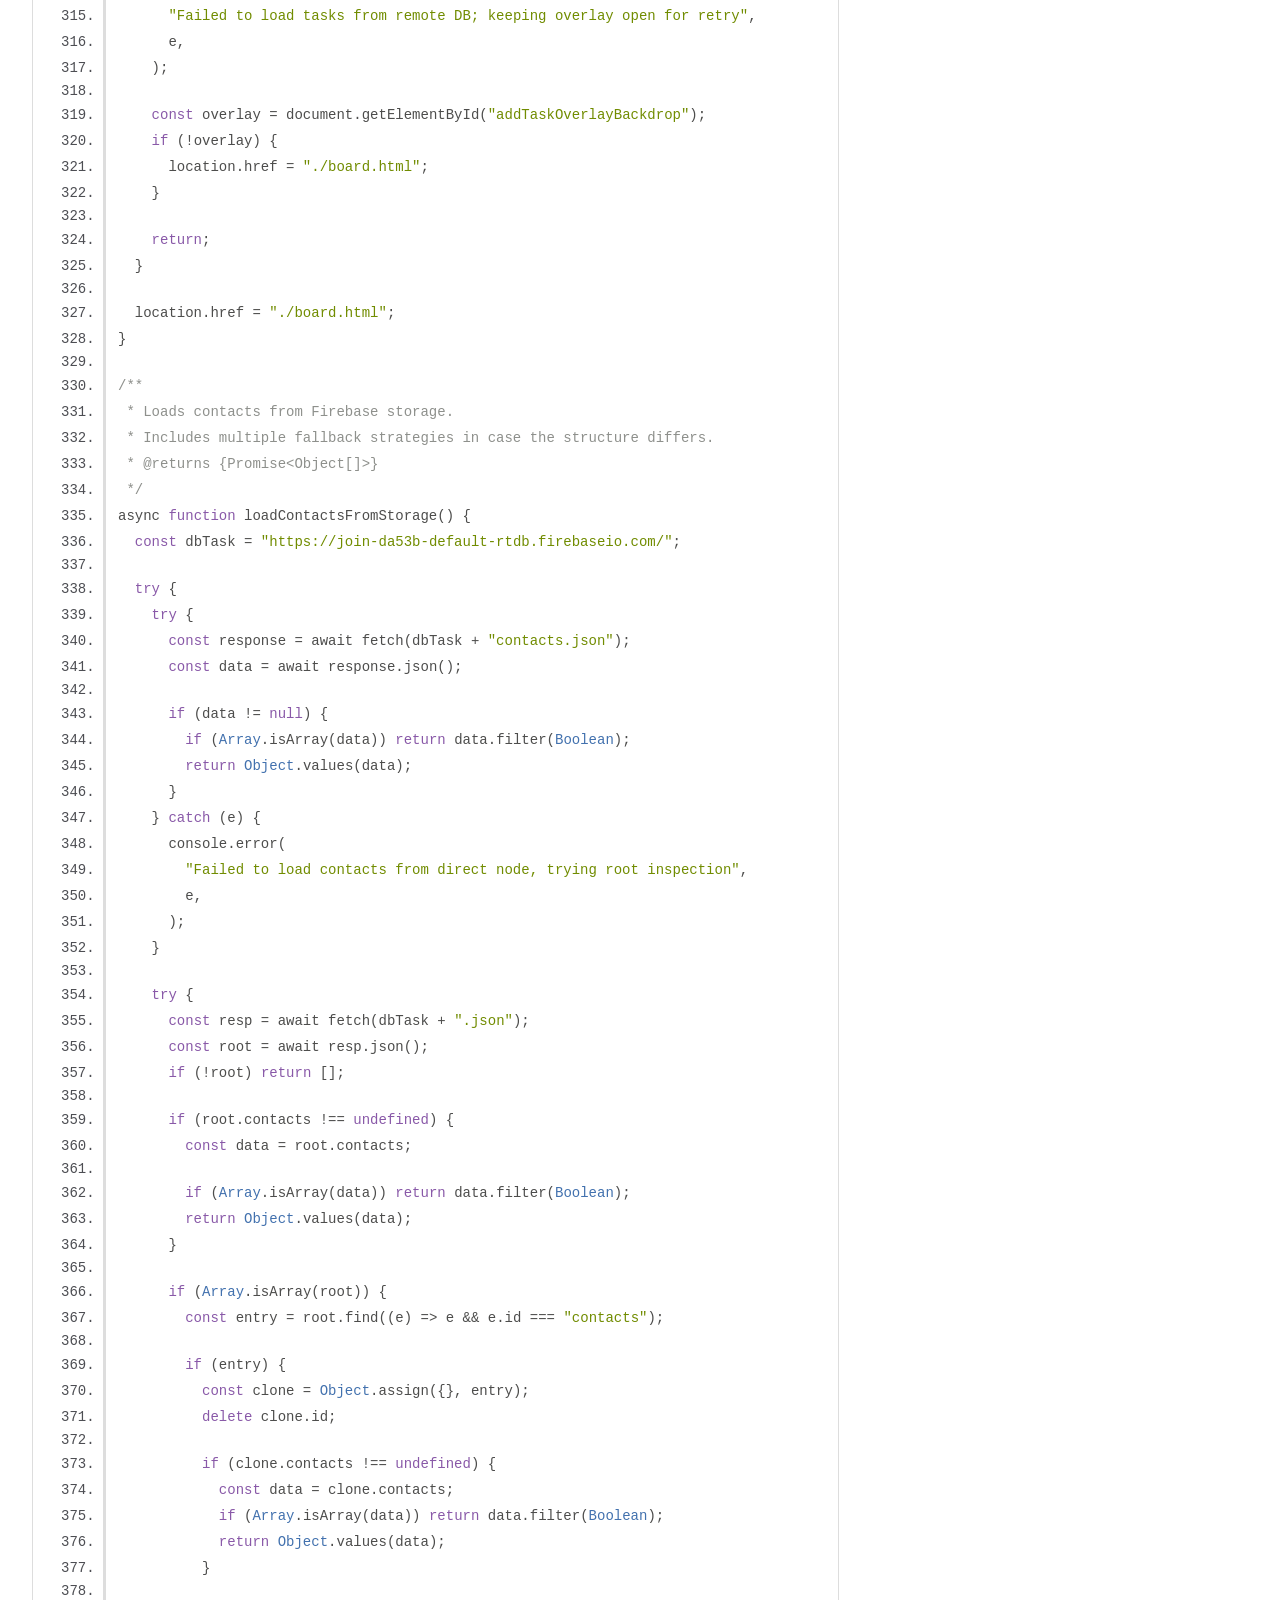
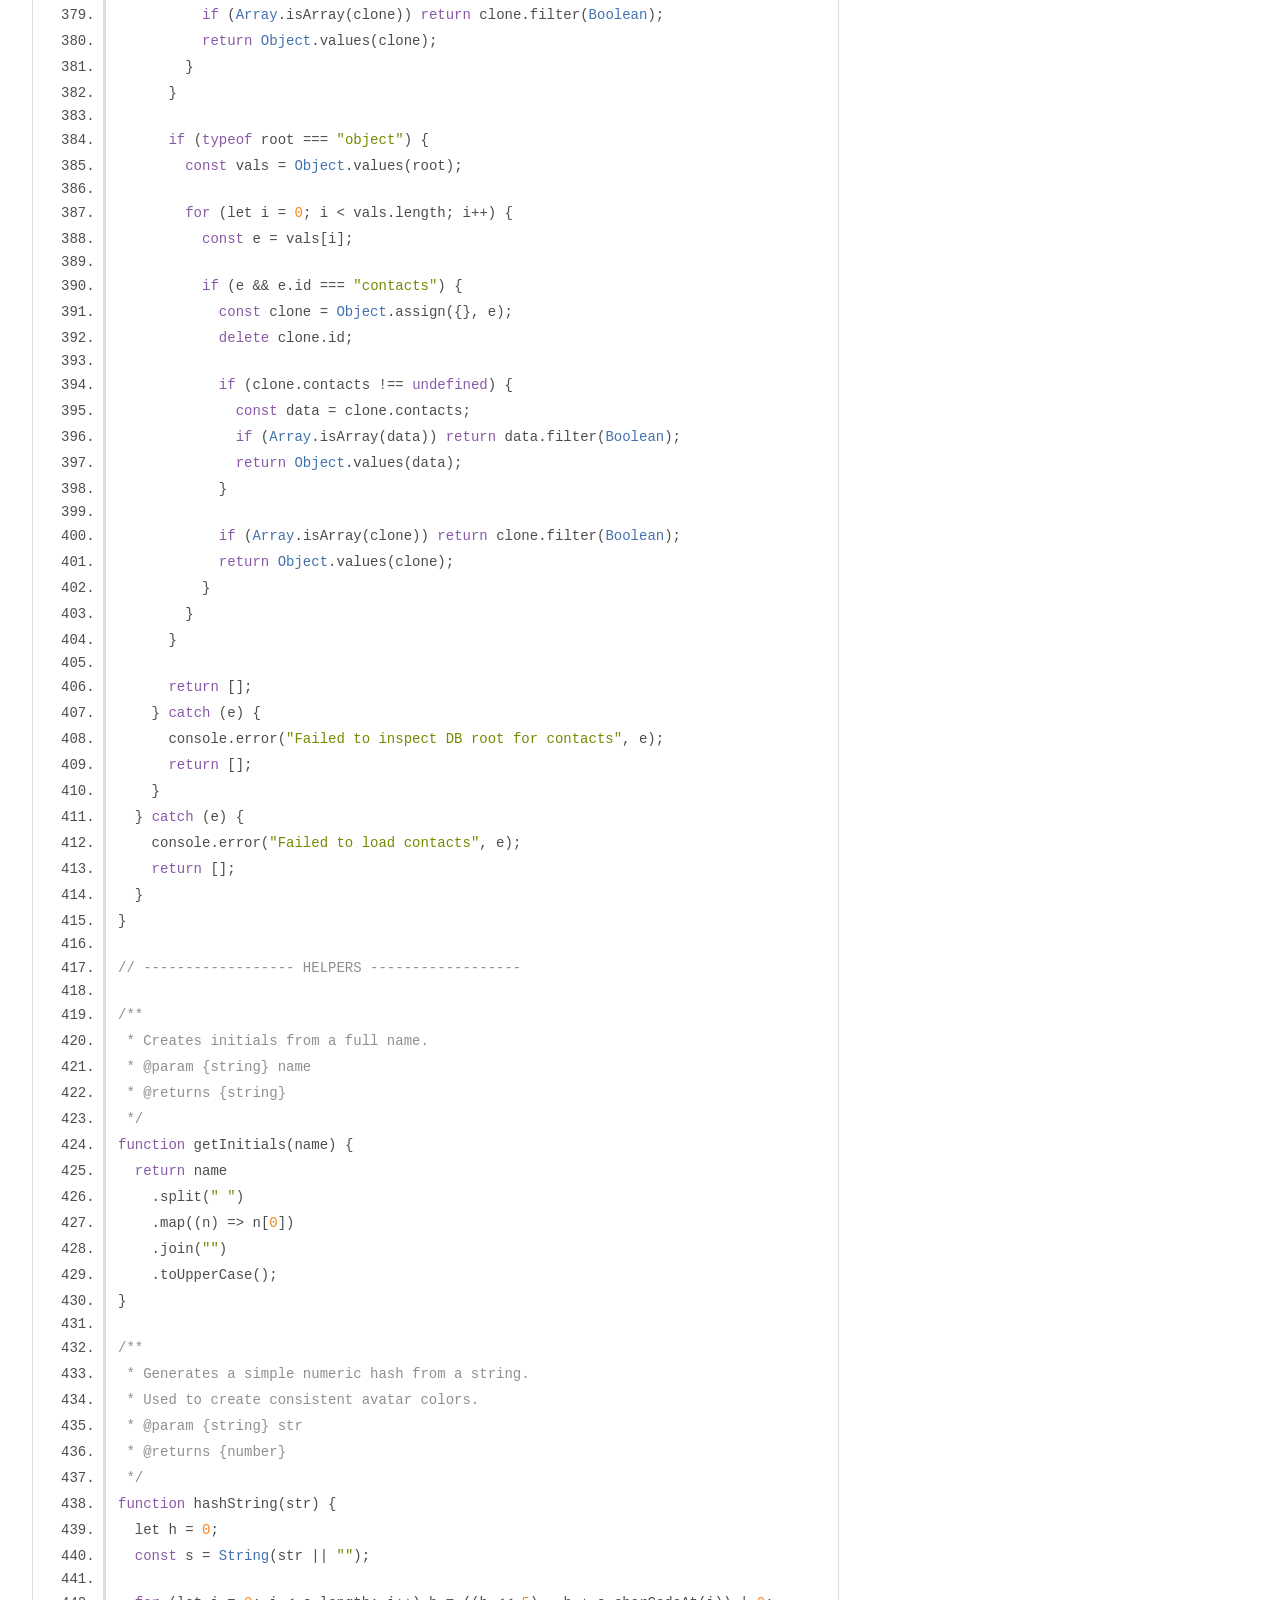
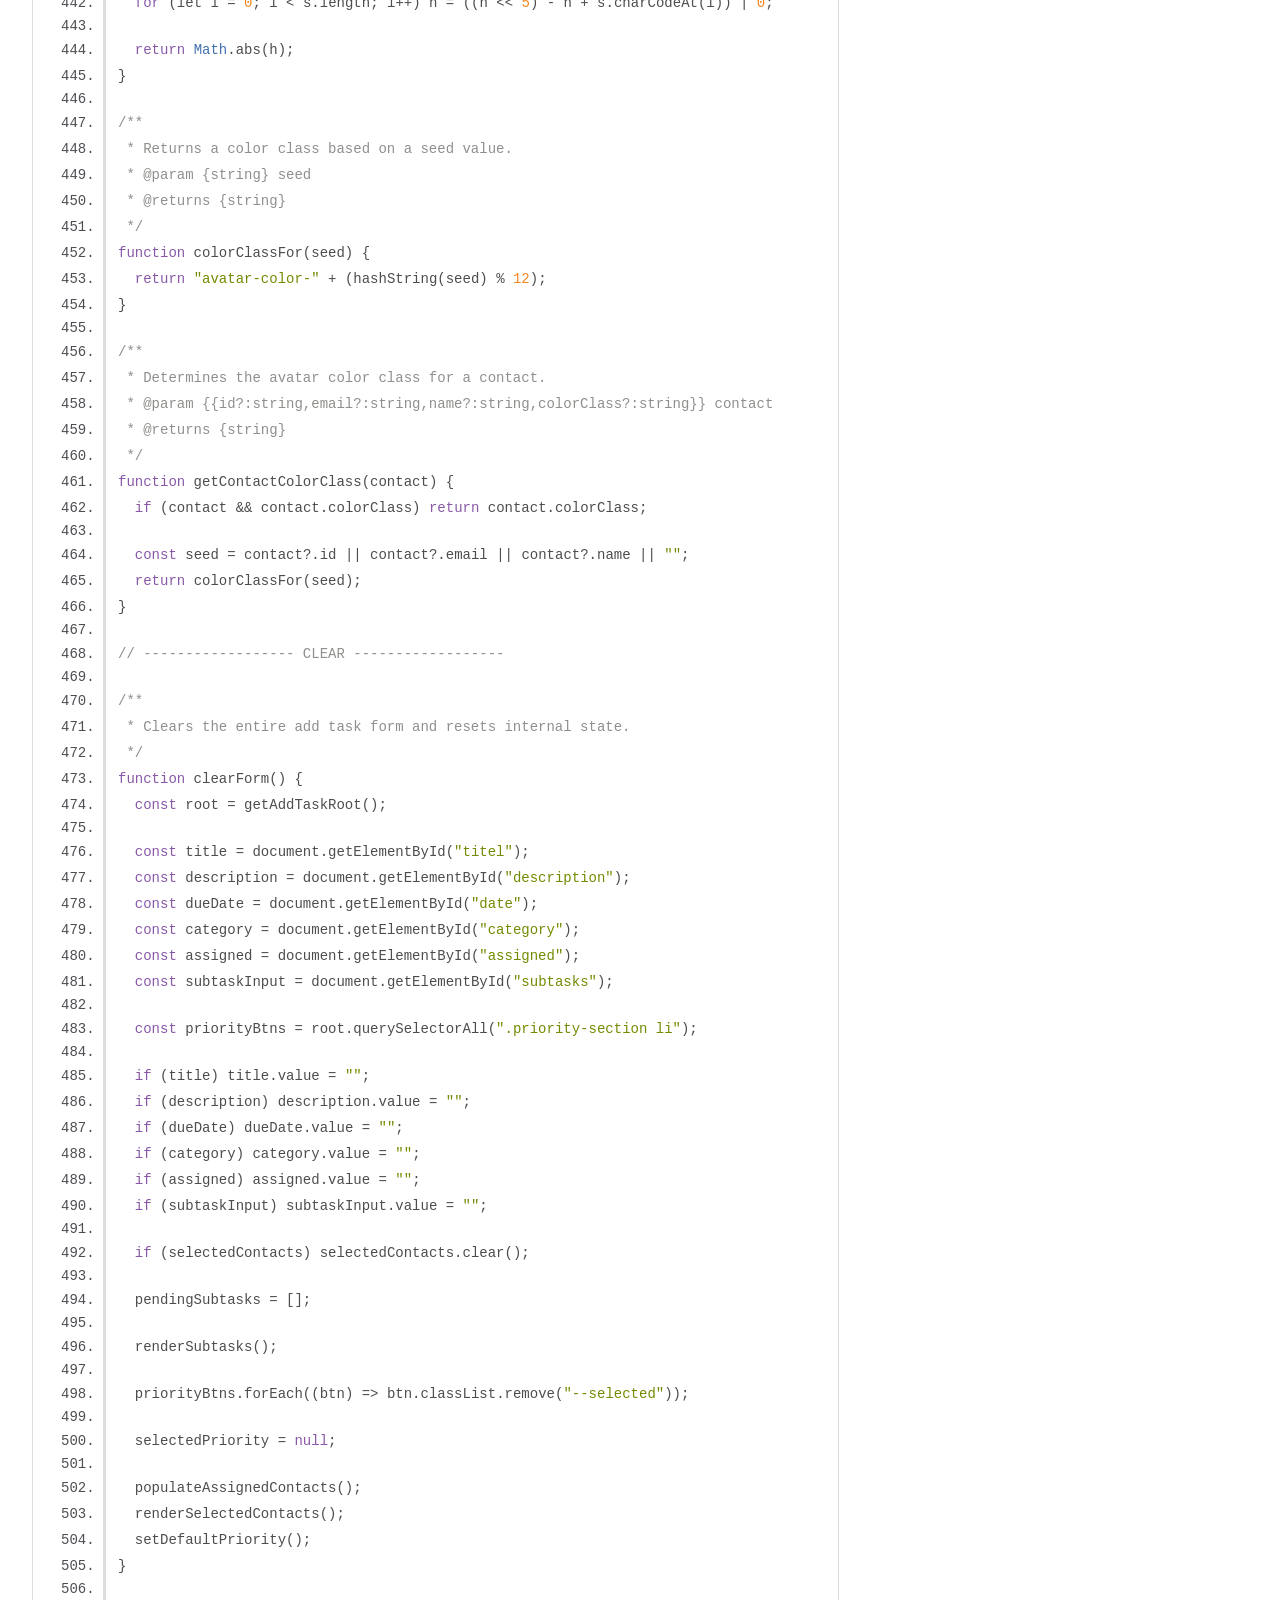
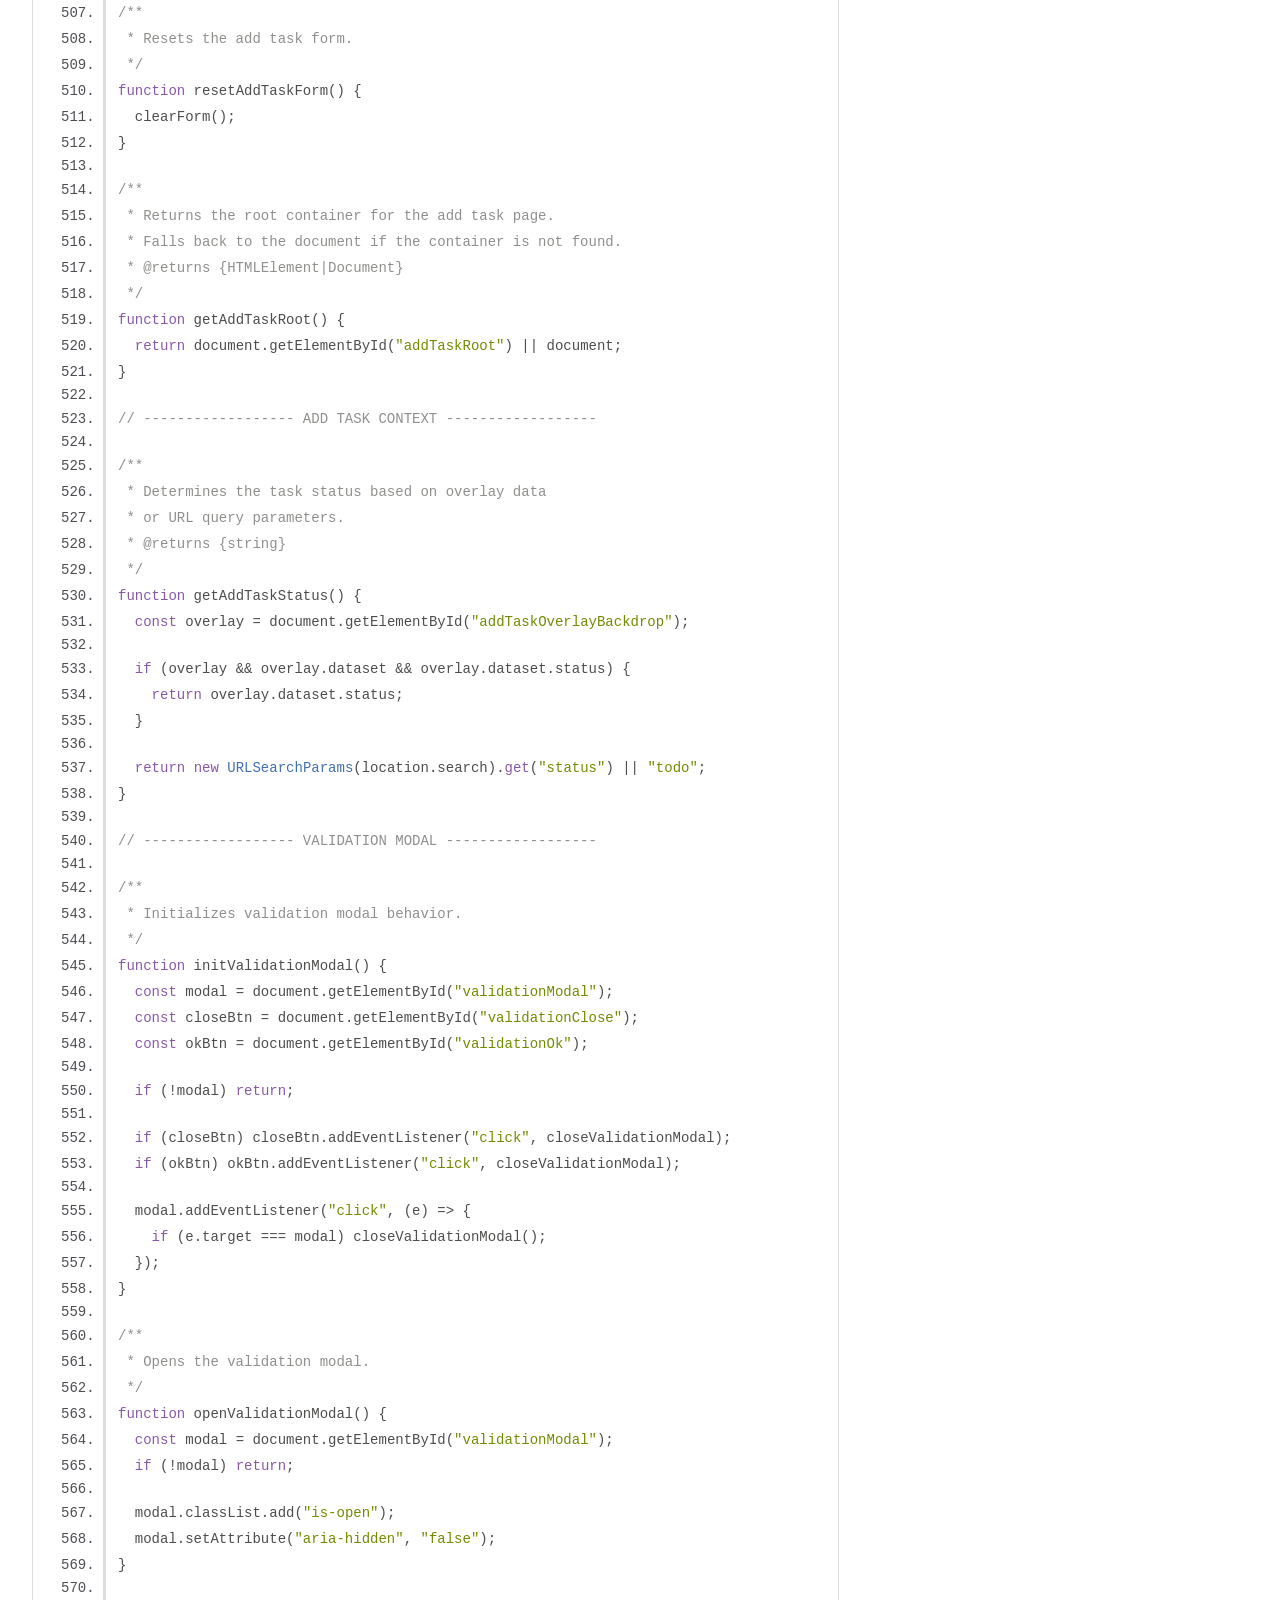
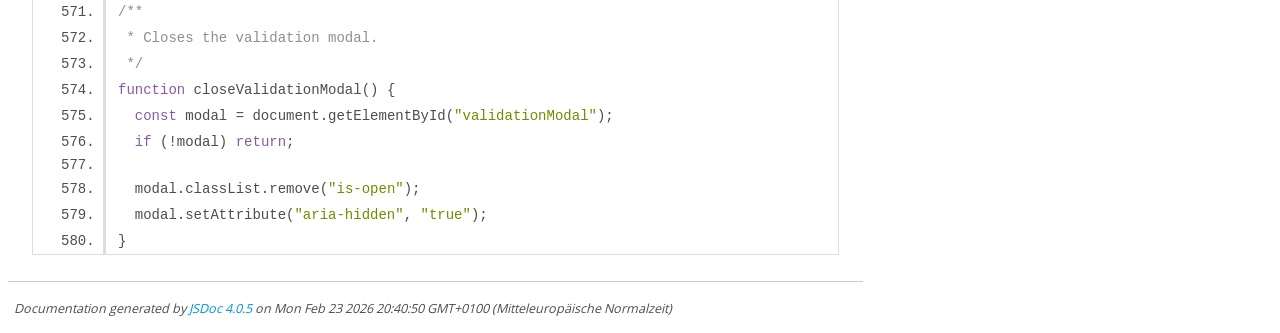
<file: docs/add_task.js.html>
<!DOCTYPE html>
<html lang="en">
<head>
    <meta charset="utf-8">
    <title>JSDoc: Source: add_task.js</title>

    <script src="scripts/prettify/prettify.js"> </script>
    <script src="scripts/prettify/lang-css.js"> </script>
    <!--[if lt IE 9]>
      <script src="//html5shiv.googlecode.com/svn/trunk/html5.js"></script>
    <![endif]-->
    <link type="text/css" rel="stylesheet" href="styles/prettify-tomorrow.css">
    <link type="text/css" rel="stylesheet" href="styles/jsdoc-default.css">
</head>

<body>

<div id="main">

    <h1 class="page-title">Source: add_task.js</h1>

    



    
    <section>
        <article>
            <pre class="prettyprint source linenums"><code>// ================== ADD TASK → SAVE TO STORAGE ==================

/**
 * Currently selected priority value.
 * @type {string|null}
 */
let selectedPriority = null;

/**
 * Temporary list of subtasks before the task is saved.
 * @type {{title:string, done:boolean}[]}
 */
let pendingSubtasks = [];

/**
 * Stores selected contact IDs.
 * @type {Set&lt;string>}
 */
const selectedContacts = new Set();

// ------------------ INIT ------------------

/**
 * Initializes the add task page once the DOM is loaded.
 * Sets up UI, listeners and loads contacts.
 */
document.addEventListener("DOMContentLoaded", () => {
  getCokkieCheck();
  populateAssignedContacts();
  initPriorityButtons();
  initSubtasks();
  initAssignedDropdown();
  initValidationModal();

  const root = getAddTaskRoot();
  const createBtn = root.querySelector("#createTaskBtn");
  const clearBtn = root.querySelector(".primary-btn.--primary-btn-cancel");

  if (createBtn) createBtn.addEventListener("click", createTask);
  if (clearBtn) clearBtn.addEventListener("click", clearForm);
});

// ------------------ PRIORITY ------------------

/**
 * Initializes priority buttons and click behavior.
 * Ensures only one priority can be selected.
 */
function initPriorityButtons() {
  const buttons = getAddTaskRoot().querySelectorAll(
    ".priority-section .priority-btn",
  );

  buttons.forEach((btn) => {
    btn.addEventListener("click", () => {
      buttons.forEach((b) => b.classList.remove("--selected"));
      btn.classList.add("--selected");
      selectedPriority = btn.textContent.trim();
    });
  });

  setDefaultPriority();
}

/**
 * Sets the default priority (medium) if available.
 */
function setDefaultPriority() {
  const root = getAddTaskRoot();
  const defaultBtn = root.querySelector(".priority-btn.medium");
  if (!defaultBtn) return;

  root
    .querySelectorAll(".priority-section .priority-btn")
    .forEach((b) => b.classList.remove("--selected"));

  defaultBtn.classList.add("--selected");
  selectedPriority = defaultBtn.textContent.trim();
}

// ------------------ SUBTASKS ------------------

/**
 * Initializes subtask input behavior and remove handling.
 */
function initSubtasks() {
  const input = document.getElementById("subtasks");
  const btn = document.getElementById("addSubtaskBtn");
  const list = document.getElementById("subtasksList");

  if (btn &amp;&amp; input) {
    btn.onclick = addSubtasksFromInput;

    input.onkeydown = (e) => {
      if (e.key !== "Enter") return;
      e.preventDefault();
      addSubtasksFromInput();
    };
  }

  if (list) {
    list.onclick = (e) => {
      const remove = e.target.closest(".subtasks-remove");
      if (!remove) return;

      pendingSubtasks.splice(remove.dataset.index, 1);
      renderSubtasks();
    };
  }
}

/**
 * Reads subtasks from the input field and adds them to the temporary list.
 * Supports comma, semicolon, or newline separation.
 */
function addSubtasksFromInput() {
  const input = document.getElementById("subtasks");
  if (!input || !input.value.trim()) return;

  input.value
    .split(/[,\n;]+/)
    .map((t) => t.trim())
    .forEach((title) => {
      if (pendingSubtasks.length &lt; 3) {
        pendingSubtasks.push({ title, done: false });
      }
    });

  input.value = "";
  renderSubtasks();
}

/**
 * Renders the current list of subtasks in the UI.
 */
function renderSubtasks() {
  const list = document.getElementById("subtasksList");
  if (!list) return;

  list.innerHTML = "";

  pendingSubtasks.forEach((s, i) => {
    list.innerHTML += `
      &lt;li class="subtasks-item">
        &lt;span>${s.title}&lt;/span>
        &lt;button class="subtasks-remove" data-index="${i}">x&lt;/button>
      &lt;/li>`;
  });
}

// ------------------ CONTACTS / MULTI SELECT ------------------

/**
 * Loads contacts and populates the assign dropdown.
 */
async function populateAssignedContacts() {
  const dropdown = document.getElementById("assignedDropdown");
  if (!dropdown) return;

  dropdown.innerHTML = "";
  const contactsData = await loadContactsFromStorage();

  const list = Array.isArray(contactsData)
    ? contactsData
    : Object.values(contactsData || {});

  list.forEach((c) => {
    if (!c?.id || !c?.name) return;

    const colorClass = getContactColorClass(c);

    const row = document.createElement("div");
    row.className = "contact-option";

    row.innerHTML = `
      &lt;div class="contact-avatar ${colorClass}">${getInitials(c.name)}&lt;/div>
      &lt;span>${c.name}&lt;/span>
      &lt;input type="checkbox" ${selectedContacts.has(c.id) ? "checked" : ""}>
    `;

    row.onclick = () => toggleContact(c.id);
    dropdown.appendChild(row);
  });
}

/**
 * Toggles selection state of a contact.
 * @param {string} id Contact ID
 */
function toggleContact(id) {
  selectedContacts.has(id)
    ? selectedContacts.delete(id)
    : selectedContacts.add(id);

  populateAssignedContacts();
  renderSelectedContacts();
}

/**
 * Renders selected contacts as avatars.
 */
async function renderSelectedContacts() {
  const text = document.getElementById("assignedText");
  if (!text) return;

  if (!selectedContacts.size) {text.textContent = "Select contacts to assign"; return;}

  const contactsData = await loadContactsFromStorage();
  const list = Array.isArray(contactsData) ? contactsData : Object.values(contactsData || {});

  text.innerHTML = [...selectedContacts]
    .map((id) => {
      const c = list.find((x) => x.id === id);
      const colorClass = getContactColorClass(c || {});
      return `&lt;span class="contact-avatar ${colorClass}">${getInitials(c?.name || "")}&lt;/span>`;
    })
    .join("");
}

/**
 * Initializes dropdown behavior for the contact selector.
 */
function initAssignedDropdown() {
  const input = document.getElementById("assignedInput");
  const dropdown = document.getElementById("assignedDropdown");
  const arrow = document.getElementById("dropdownArrow");
  if (!input || !dropdown || !arrow) return;

  input.onclick = () => {
    dropdown.classList.toggle("hidden");
    arrow.classList.toggle("open");
  };

  document.addEventListener("click", (e) => {
    if (!e.target.closest(".multi-select")) {
      dropdown.classList.add("hidden");
      arrow.classList.remove("open");
    }
  });
}

// ------------------ TASK CREATE ------------------

/**
 * Creates a new task and saves it to Firebase.
 * Also reloads tasks from the database and updates the board.
 */
async function createTask() {
  const titleEl = document.getElementById("titel");
  const descriptionEl = document.getElementById("description");
  const dueDateEl = document.getElementById("date");
  const categoryEl = document.getElementById("category");

  const title = titleEl?.value.trim() || "";
  const description = descriptionEl?.value.trim() || "";
  const dueDate = dueDateEl?.value || "";
  const category = categoryEl?.value || "";

  const dbTask = "https://join-da53b-default-rtdb.firebaseio.com/";
  let id = Date.now().toString();

  if (!title || !dueDate || !category) {
    openValidationModal();
    return;
  }

  const task = {
    id, title, description, dueDate, category, priority: selectedPriority, status: getAddTaskStatus(), subtasks: [...pendingSubtasks], assigned: [...selectedContacts],
  };

  try {
    const response = await fetch(dbTask + `tasks/${id}.json`, {
      method: "PUT",
      headers: { "Content-Type": "application/json" },
      body: JSON.stringify(task),
    });

    await response.json();
  } catch (e) {
    console.error("Failed to save task remotely", e);
  }

  try {
    const resp = await fetch(dbTask + "tasks.json");
    const data = await resp.json();

    let tasks = [];

    if (!data) {
      tasks = [];
    } else if (Array.isArray(data)) {
      tasks = data.filter(Boolean);
    } else {
      tasks = Object.entries(data).map(([key, val]) => ({
        ...(val || {}),
        id: val &amp;&amp; val.id ? val.id : key,
      }));
    }

    await saveTasks(tasks);

    if (typeof renderBoardFromStorage === "function") renderBoardFromStorage();
    if (typeof updateEmptyStates === "function") updateEmptyStates();

    const overlay = document.getElementById("addTaskOverlayBackdrop");

    if (overlay) {
      if (typeof closeAddTaskOverlay === "function") closeAddTaskOverlay();
      return;
    }

    location.href = "./board.html";
  } catch (e) {
    console.error(
      "Failed to load tasks from remote DB; keeping overlay open for retry",
      e,
    );

    const overlay = document.getElementById("addTaskOverlayBackdrop");
    if (!overlay) {
      location.href = "./board.html";
    }

    return;
  }

  location.href = "./board.html";
}

/**
 * Loads contacts from Firebase storage.
 * Includes multiple fallback strategies in case the structure differs.
 * @returns {Promise&lt;Object[]>}
 */
async function loadContactsFromStorage() {
  const dbTask = "https://join-da53b-default-rtdb.firebaseio.com/";

  try {
    try {
      const response = await fetch(dbTask + "contacts.json");
      const data = await response.json();

      if (data != null) {
        if (Array.isArray(data)) return data.filter(Boolean);
        return Object.values(data);
      }
    } catch (e) {
      console.error(
        "Failed to load contacts from direct node, trying root inspection",
        e,
      );
    }

    try {
      const resp = await fetch(dbTask + ".json");
      const root = await resp.json();
      if (!root) return [];

      if (root.contacts !== undefined) {
        const data = root.contacts;

        if (Array.isArray(data)) return data.filter(Boolean);
        return Object.values(data);
      }

      if (Array.isArray(root)) {
        const entry = root.find((e) => e &amp;&amp; e.id === "contacts");

        if (entry) {
          const clone = Object.assign({}, entry);
          delete clone.id;

          if (clone.contacts !== undefined) {
            const data = clone.contacts;
            if (Array.isArray(data)) return data.filter(Boolean);
            return Object.values(data);
          }

          if (Array.isArray(clone)) return clone.filter(Boolean);
          return Object.values(clone);
        }
      }

      if (typeof root === "object") {
        const vals = Object.values(root);

        for (let i = 0; i &lt; vals.length; i++) {
          const e = vals[i];

          if (e &amp;&amp; e.id === "contacts") {
            const clone = Object.assign({}, e);
            delete clone.id;

            if (clone.contacts !== undefined) {
              const data = clone.contacts;
              if (Array.isArray(data)) return data.filter(Boolean);
              return Object.values(data);
            }

            if (Array.isArray(clone)) return clone.filter(Boolean);
            return Object.values(clone);
          }
        }
      }

      return [];
    } catch (e) {
      console.error("Failed to inspect DB root for contacts", e);
      return [];
    }
  } catch (e) {
    console.error("Failed to load contacts", e);
    return [];
  }
}

// ------------------ HELPERS ------------------

/**
 * Creates initials from a full name.
 * @param {string} name
 * @returns {string}
 */
function getInitials(name) {
  return name
    .split(" ")
    .map((n) => n[0])
    .join("")
    .toUpperCase();
}

/**
 * Generates a simple numeric hash from a string.
 * Used to create consistent avatar colors.
 * @param {string} str
 * @returns {number}
 */
function hashString(str) {
  let h = 0;
  const s = String(str || "");

  for (let i = 0; i &lt; s.length; i++) h = ((h &lt;&lt; 5) - h + s.charCodeAt(i)) | 0;

  return Math.abs(h);
}

/**
 * Returns a color class based on a seed value.
 * @param {string} seed
 * @returns {string}
 */
function colorClassFor(seed) {
  return "avatar-color-" + (hashString(seed) % 12);
}

/**
 * Determines the avatar color class for a contact.
 * @param {{id?:string,email?:string,name?:string,colorClass?:string}} contact
 * @returns {string}
 */
function getContactColorClass(contact) {
  if (contact &amp;&amp; contact.colorClass) return contact.colorClass;

  const seed = contact?.id || contact?.email || contact?.name || "";
  return colorClassFor(seed);
}

// ------------------ CLEAR ------------------

/**
 * Clears the entire add task form and resets internal state.
 */
function clearForm() {
  const root = getAddTaskRoot();

  const title = document.getElementById("titel");
  const description = document.getElementById("description");
  const dueDate = document.getElementById("date");
  const category = document.getElementById("category");
  const assigned = document.getElementById("assigned");
  const subtaskInput = document.getElementById("subtasks");

  const priorityBtns = root.querySelectorAll(".priority-section li");

  if (title) title.value = "";
  if (description) description.value = "";
  if (dueDate) dueDate.value = "";
  if (category) category.value = "";
  if (assigned) assigned.value = "";
  if (subtaskInput) subtaskInput.value = "";

  if (selectedContacts) selectedContacts.clear();

  pendingSubtasks = [];

  renderSubtasks();

  priorityBtns.forEach((btn) => btn.classList.remove("--selected"));

  selectedPriority = null;

  populateAssignedContacts();
  renderSelectedContacts();
  setDefaultPriority();
}

/**
 * Resets the add task form.
 */
function resetAddTaskForm() {
  clearForm();
}

/**
 * Returns the root container for the add task page.
 * Falls back to the document if the container is not found.
 * @returns {HTMLElement|Document}
 */
function getAddTaskRoot() {
  return document.getElementById("addTaskRoot") || document;
}

// ------------------ ADD TASK CONTEXT ------------------

/**
 * Determines the task status based on overlay data
 * or URL query parameters.
 * @returns {string}
 */
function getAddTaskStatus() {
  const overlay = document.getElementById("addTaskOverlayBackdrop");

  if (overlay &amp;&amp; overlay.dataset &amp;&amp; overlay.dataset.status) {
    return overlay.dataset.status;
  }

  return new URLSearchParams(location.search).get("status") || "todo";
}

// ------------------ VALIDATION MODAL ------------------

/**
 * Initializes validation modal behavior.
 */
function initValidationModal() {
  const modal = document.getElementById("validationModal");
  const closeBtn = document.getElementById("validationClose");
  const okBtn = document.getElementById("validationOk");

  if (!modal) return;

  if (closeBtn) closeBtn.addEventListener("click", closeValidationModal);
  if (okBtn) okBtn.addEventListener("click", closeValidationModal);

  modal.addEventListener("click", (e) => {
    if (e.target === modal) closeValidationModal();
  });
}

/**
 * Opens the validation modal.
 */
function openValidationModal() {
  const modal = document.getElementById("validationModal");
  if (!modal) return;

  modal.classList.add("is-open");
  modal.setAttribute("aria-hidden", "false");
}

/**
 * Closes the validation modal.
 */
function closeValidationModal() {
  const modal = document.getElementById("validationModal");
  if (!modal) return;

  modal.classList.remove("is-open");
  modal.setAttribute("aria-hidden", "true");
}
</code></pre>
        </article>
    </section>




</div>

<nav>
    <h2><a href="index.html">Home</a></h2><h3>Global</h3><ul><li><a href="global.html#BOARD_PAGE_URL">BOARD_PAGE_URL</a></li><li><a href="global.html#CONTACTS_STORAGE_KEY">CONTACTS_STORAGE_KEY</a></li><li><a href="global.html#DB_TASK_URL">DB_TASK_URL</a></li><li><a href="global.html#MOBILE_BP">MOBILE_BP</a></li><li><a href="global.html#STORAGE_KEY">STORAGE_KEY</a></li><li><a href="global.html#Todos_urgent">Todos_urgent</a></li><li><a href="global.html#activeSearchQuery">activeSearchQuery</a></li><li><a href="global.html#addDragLeaveHandler">addDragLeaveHandler</a></li><li><a href="global.html#addDragOverHandler">addDragOverHandler</a></li><li><a href="global.html#addDropHandler">addDropHandler</a></li><li><a href="global.html#addSubtasksFromInput">addSubtasksFromInput</a></li><li><a href="global.html#applySearchQuery">applySearchQuery</a></li><li><a href="global.html#attachZoneEvents">attachZoneEvents</a></li><li><a href="global.html#bindAddCardIcons">bindAddCardIcons</a></li><li><a href="global.html#bindDeleteConfirmBackdrop">bindDeleteConfirmBackdrop</a></li><li><a href="global.html#bindDeleteConfirmCancel">bindDeleteConfirmCancel</a></li><li><a href="global.html#bindDeleteConfirmEsc">bindDeleteConfirmEsc</a></li><li><a href="global.html#bindDeleteConfirmOk">bindDeleteConfirmOk</a></li><li><a href="global.html#bindDragEnd">bindDragEnd</a></li><li><a href="global.html#bindDragStart">bindDragStart</a></li><li><a href="global.html#bindDropZones">bindDropZones</a></li><li><a href="global.html#bindOverlayBackdrop">bindOverlayBackdrop</a></li><li><a href="global.html#bindOverlayCancel">bindOverlayCancel</a></li><li><a href="global.html#bindOverlayClose">bindOverlayClose</a></li><li><a href="global.html#bindOverlayDelete">bindOverlayDelete</a></li><li><a href="global.html#bindOverlayEdit">bindOverlayEdit</a></li><li><a href="global.html#bindOverlayEditForm">bindOverlayEditForm</a></li><li><a href="global.html#bindOverlayEsc">bindOverlayEsc</a></li><li><a href="global.html#bindOverlayOpenByCard">bindOverlayOpenByCard</a></li><li><a href="global.html#bindOverlaySave">bindOverlaySave</a></li><li><a href="global.html#bindTopAddButton">bindTopAddButton</a></li><li><a href="global.html#btnEl">btnEl</a></li><li><a href="global.html#buildModalData">buildModalData</a></li><li><a href="global.html#capitalize">capitalize</a></li><li><a href="global.html#clearDragOverClasses">clearDragOverClasses</a></li><li><a href="global.html#clearForm">clearForm</a></li><li><a href="global.html#closeAddTaskOverlay">closeAddTaskOverlay</a></li><li><a href="global.html#closeDeleteConfirm">closeDeleteConfirm</a></li><li><a href="global.html#closeModal">closeModal</a></li><li><a href="global.html#closeTaskOverlay">closeTaskOverlay</a></li><li><a href="global.html#closeValidationModal">closeValidationModal</a></li><li><a href="global.html#colorClassFor">colorClassFor</a></li><li><a href="global.html#createFromForm">createFromForm</a></li><li><a href="global.html#createPersonBadge">createPersonBadge</a></li><li><a href="global.html#createPersonRow">createPersonRow</a></li><li><a href="global.html#createPersonText">createPersonText</a></li><li><a href="global.html#createSubtaskCheckbox">createSubtaskCheckbox</a></li><li><a href="global.html#createSubtaskLabel">createSubtaskLabel</a></li><li><a href="global.html#createSubtaskRow">createSubtaskRow</a></li><li><a href="global.html#createTask">createTask</a></li><li><a href="global.html#deleteContact">deleteContact</a></li><li><a href="global.html#deleteTask">deleteTask</a></li><li><a href="global.html#el">el</a></li><li><a href="global.html#ensureUniqueColors">ensureUniqueColors</a></li><li><a href="global.html#enterOverlayEditMode">enterOverlayEditMode</a></li><li><a href="global.html#escapeHtml">escapeHtml</a></li><li><a href="global.html#exitOverlayEditMode">exitOverlayEditMode</a></li><li><a href="global.html#fetchDBNode">fetchDBNode</a></li><li><a href="global.html#fetchRegisterNode">fetchRegisterNode</a></li><li><a href="global.html#fillOverlayEditForm">fillOverlayEditForm</a></li><li><a href="global.html#findTaskById">findTaskById</a></li><li><a href="global.html#findTaskIndexById">findTaskIndexById</a></li><li><a href="global.html#formatDate">formatDate</a></li><li><a href="global.html#generateId">generateId</a></li><li><a href="global.html#getAddTaskRoot">getAddTaskRoot</a></li><li><a href="global.html#getAddTaskStatus">getAddTaskStatus</a></li><li><a href="global.html#getAssignedList">getAssignedList</a></li><li><a href="global.html#getAvatarColor">getAvatarColor</a></li><li><a href="global.html#getAwaitFeedback">getAwaitFeedback</a></li><li><a href="global.html#getCokkieCheck">getCokkieCheck</a></li><li><a href="global.html#getColumnStatus">getColumnStatus</a></li><li><a href="global.html#getContactColorClass">getContactColorClass</a></li><li><a href="global.html#getDeleteConfirmEls">getDeleteConfirmEls</a></li><li><a href="global.html#getDraggedCard">getDraggedCard</a></li><li><a href="global.html#getInitials">getInitials</a></li><li><a href="global.html#getInputValue">getInputValue</a></li><li><a href="global.html#getOverlayElements">getOverlayElements</a></li><li><a href="global.html#getOverlayViewContactColorClass">getOverlayViewContactColorClass</a></li><li><a href="global.html#getSelectedId">getSelectedId</a></li><li><a href="global.html#getTasks">getTasks</a></li><li><a href="global.html#getTasksDone">getTasksDone</a></li><li><a href="global.html#getTasksProgress">getTasksProgress</a></li><li><a href="global.html#getTasksTotal">getTasksTotal</a></li><li><a href="global.html#getUrgrentTodo">getUrgrentTodo</a></li><li><a href="global.html#goToAddTask">goToAddTask</a></li><li><a href="global.html#goToBoard">goToBoard</a></li><li><a href="global.html#goToSignup">goToSignup</a></li><li><a href="global.html#greetingText">greetingText</a></li><li><a href="global.html#groupKey">groupKey</a></li><li><a href="global.html#guastLogin">guastLogin</a></li><li><a href="global.html#handleClick">handleClick</a></li><li><a href="global.html#handleDeleteConfirmCancel">handleDeleteConfirmCancel</a></li><li><a href="global.html#handleDeleteConfirmOk">handleDeleteConfirmOk</a></li><li><a href="global.html#handleDrop">handleDrop</a></li><li><a href="global.html#handleMobileButtonsClick">handleMobileButtonsClick</a></li><li><a href="global.html#handleSubmit">handleSubmit</a></li><li><a href="global.html#hashPasswordWithSalt">hashPasswordWithSalt</a></li><li><a href="global.html#hashString">hashString</a></li><li><a href="global.html#init">init</a></li><li><a href="global.html#initAddTaskOverlay">initAddTaskOverlay</a></li><li><a href="global.html#initAssignedDropdown">initAssignedDropdown</a></li><li><a href="global.html#initDeleteConfirm">initDeleteConfirm</a></li><li><a href="global.html#initDragAndDrop">initDragAndDrop</a></li><li><a href="global.html#initOverlayEvents">initOverlayEvents</a></li><li><a href="global.html#initPriorityButtons">initPriorityButtons</a></li><li><a href="global.html#initRedirects">initRedirects</a></li><li><a href="global.html#initSearch">initSearch</a></li><li><a href="global.html#initSubtasks">initSubtasks</a></li><li><a href="global.html#initValidationModal">initValidationModal</a></li><li><a href="global.html#isBackdropOpen">isBackdropOpen</a></li><li><a href="global.html#isDragging">isDragging</a></li><li><a href="global.html#isEditingOverlay">isEditingOverlay</a></li><li><a href="global.html#isMobile">isMobile</a></li><li><a href="global.html#loadContacts">loadContacts</a></li><li><a href="global.html#loadContactsFromStorage">loadContactsFromStorage</a></li><li><a href="global.html#logIn">logIn</a></li><li><a href="global.html#logout">logout</a></li><li><a href="global.html#menuEl">menuEl</a></li><li><a href="global.html#months">months</a></li><li><a href="global.html#nearestUrgentDate">nearestUrgentDate</a></li><li><a href="global.html#normalize">normalize</a></li><li><a href="global.html#normalizeOverlayContact">normalizeOverlayContact</a></li><li><a href="global.html#normalizeSearchQuery">normalizeSearchQuery</a></li><li><a href="global.html#openAddTaskOverlay">openAddTaskOverlay</a></li><li><a href="global.html#openDeleteConfirm">openDeleteConfirm</a></li><li><a href="global.html#openModal">openModal</a></li><li><a href="global.html#openTaskOverlay">openTaskOverlay</a></li><li><a href="global.html#openValidationModal">openValidationModal</a></li><li><a href="global.html#openedTaskId">openedTaskId</a></li><li><a href="global.html#overlayPendingSubtasks">overlayPendingSubtasks</a></li><li><a href="global.html#overlaySelectedContacts">overlaySelectedContacts</a></li><li><a href="global.html#overlaySelectedPriority">overlaySelectedPriority</a></li><li><a href="global.html#overlayViewHashString">overlayViewHashString</a></li><li><a href="global.html#pendingDeleteId">pendingDeleteId</a></li><li><a href="global.html#pendingSubtasks">pendingSubtasks</a></li><li><a href="global.html#pickUniqueColorClass">pickUniqueColorClass</a></li><li><a href="global.html#populateAssignedContacts">populateAssignedContacts</a></li><li><a href="global.html#readOverlayEditForm">readOverlayEditForm</a></li><li><a href="global.html#regData">regData</a></li><li><a href="global.html#registrationSuccessRedirect">registrationSuccessRedirect</a></li><li><a href="global.html#removeModalNow">removeModalNow</a></li><li><a href="global.html#removeTaskById">removeTaskById</a></li><li><a href="global.html#renderContactsList">renderContactsList</a></li><li><a href="global.html#renderDetails">renderDetails</a></li><li><a href="global.html#renderOverlayAssigned">renderOverlayAssigned</a></li><li><a href="global.html#renderOverlaySubtasks">renderOverlaySubtasks</a></li><li><a href="global.html#renderSelectedContacts">renderSelectedContacts</a></li><li><a href="global.html#renderSubtasks">renderSubtasks</a></li><li><a href="global.html#resetAddTaskForm">resetAddTaskForm</a></li><li><a href="global.html#resetOverlayEditMode">resetOverlayEditMode</a></li><li><a href="global.html#saveContacts">saveContacts</a></li><li><a href="global.html#saveEdit">saveEdit</a></li><li><a href="global.html#saveOverlayEdits">saveOverlayEdits</a></li><li><a href="global.html#saveTasks">saveTasks</a></li><li><a href="global.html#selectAnimate">selectAnimate</a></li><li><a href="global.html#selectedContacts">selectedContacts</a></li><li><a href="global.html#selectedPriority">selectedPriority</a></li><li><a href="global.html#setDefaultPriority">setDefaultPriority</a></li><li><a href="global.html#setDeleteConfirmText">setDeleteConfirmText</a></li><li><a href="global.html#setEmptyStateForColumn">setEmptyStateForColumn</a></li><li><a href="global.html#setInputValue">setInputValue</a></li><li><a href="global.html#setOverlayCategory">setOverlayCategory</a></li><li><a href="global.html#setOverlayPriority">setOverlayPriority</a></li><li><a href="global.html#setOverlayTexts">setOverlayTexts</a></li><li><a href="global.html#setText">setText</a></li><li><a href="global.html#showDeleteConfirm">showDeleteConfirm</a></li><li><a href="global.html#showMobileDetails">showMobileDetails</a></li><li><a href="global.html#showMobileList">showMobileList</a></li><li><a href="global.html#showNoSubtasks">showNoSubtasks</a></li><li><a href="global.html#showOverlay">showOverlay</a></li><li><a href="global.html#showPleaseLoginMessageFromQuery">showPleaseLoginMessageFromQuery</a></li><li><a href="global.html#showRegNotice">showRegNotice</a></li><li><a href="global.html#showRegistrationMessageFromQuery">showRegistrationMessageFromQuery</a></li><li><a href="global.html#sortContacts">sortContacts</a></li><li><a href="global.html#syncMenuIds">syncMenuIds</a></li><li><a href="global.html#syncTasksFromDB">syncTasksFromDB</a></li><li><a href="global.html#toggleContact">toggleContact</a></li><li><a href="global.html#toggleOverlayEditState">toggleOverlayEditState</a></li><li><a href="global.html#updateBodyScrollLock">updateBodyScrollLock</a></li><li><a href="global.html#updateCardSubtaskProgress">updateCardSubtaskProgress</a></li><li><a href="global.html#updateEmptyStates">updateEmptyStates</a></li><li><a href="global.html#updatePasswordIcon">updatePasswordIcon</a></li><li><a href="global.html#updateStatusAfterDrop">updateStatusAfterDrop</a></li><li><a href="global.html#updateSubtaskDone">updateSubtaskDone</a></li><li><a href="global.html#updateTaskStatus">updateTaskStatus</a></li><li><a href="global.html#urgent_tasks">urgent_tasks</a></li><li><a href="global.html#urgent_tasks_day">urgent_tasks_day</a></li><li><a href="global.html#urgent_tasks_months">urgent_tasks_months</a></li><li><a href="global.html#urgent_tasks_year">urgent_tasks_year</a></li><li><a href="global.html#validateConfirmPassword">validateConfirmPassword</a></li><li><a href="global.html#validateEmail">validateEmail</a></li><li><a href="global.html#validateEmailRegEx">validateEmailRegEx</a></li><li><a href="global.html#validateFullname">validateFullname</a></li><li><a href="global.html#validateSingUpForm">validateSingUpForm</a></li><li><a href="global.html#verifyPassword">verifyPassword</a></li></ul>
</nav>

<br class="clear">

<footer>
    Documentation generated by <a href="https://github.com/jsdoc/jsdoc">JSDoc 4.0.5</a> on Mon Feb 23 2026 20:40:50 GMT+0100 (Mitteleuropäische Normalzeit)
</footer>

<script> prettyPrint(); </script>
<script src="scripts/linenumber.js"> </script>
</body>
</html>
</file>
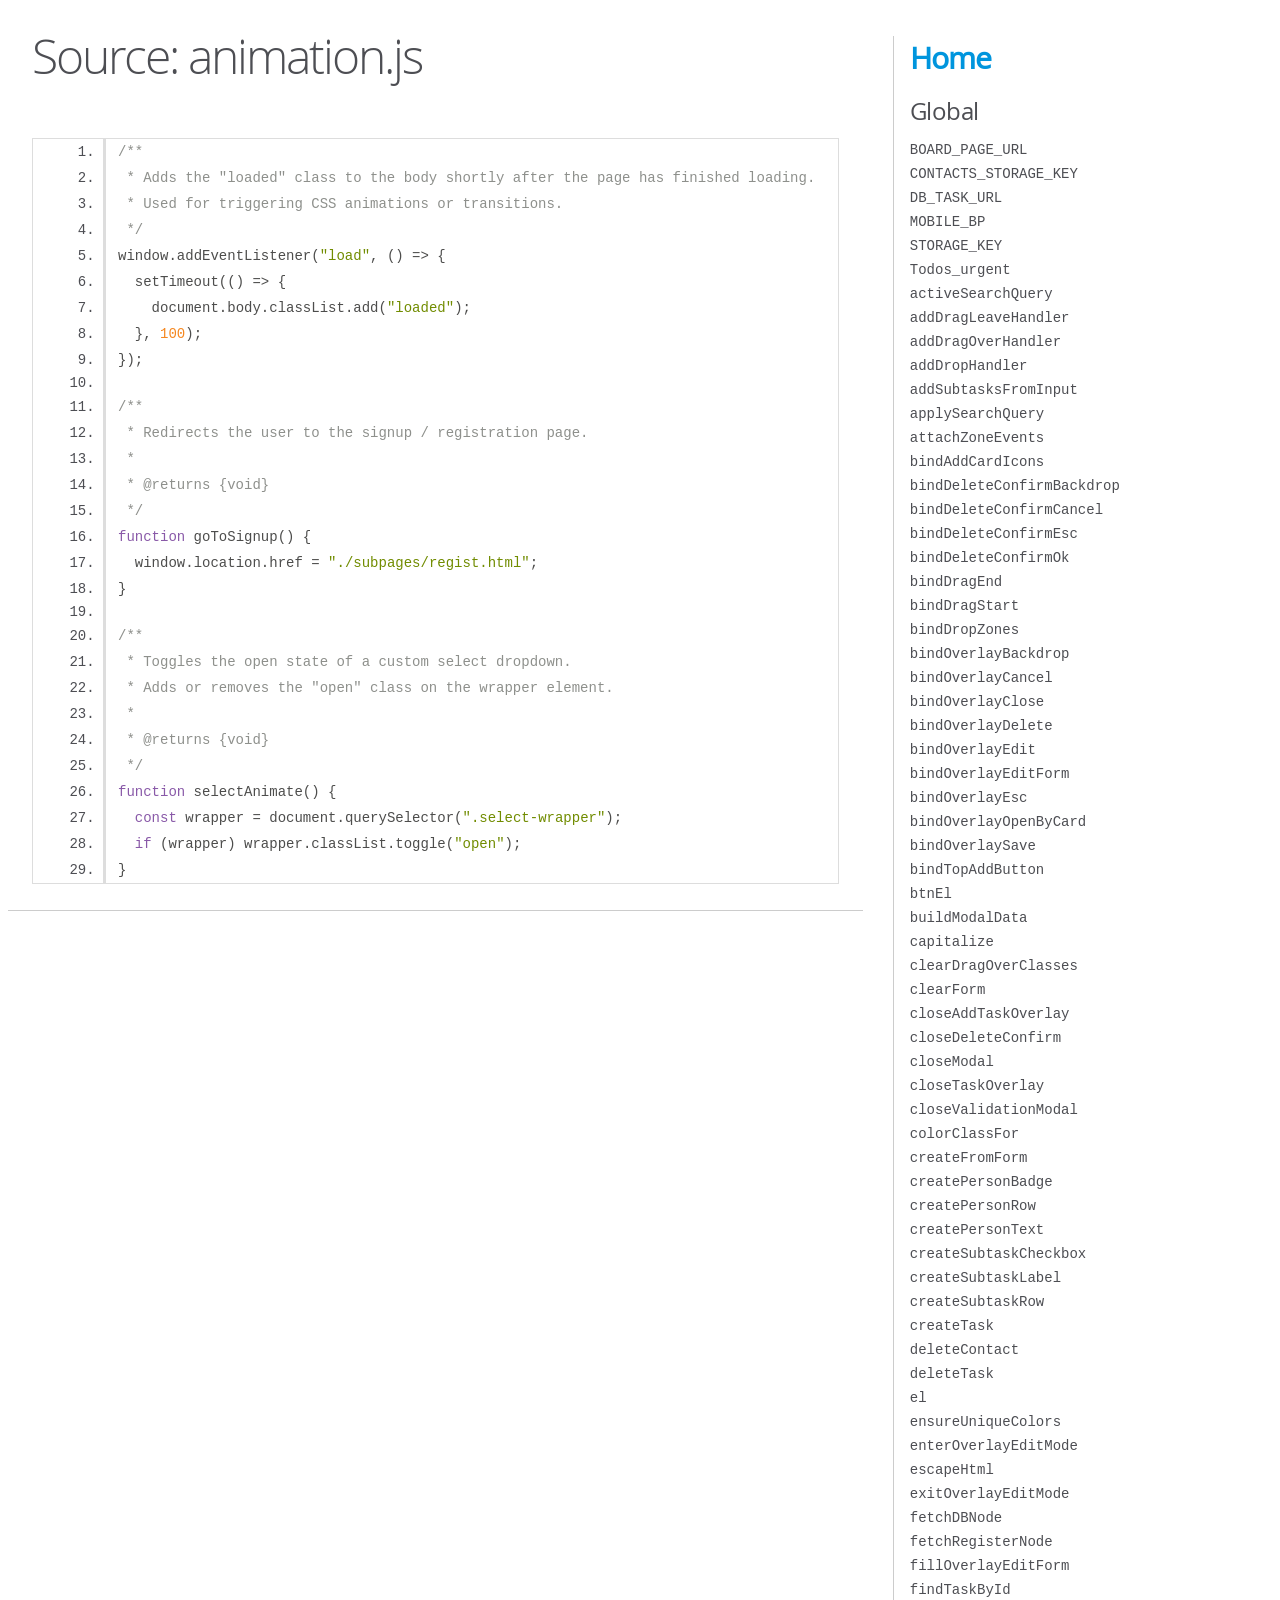
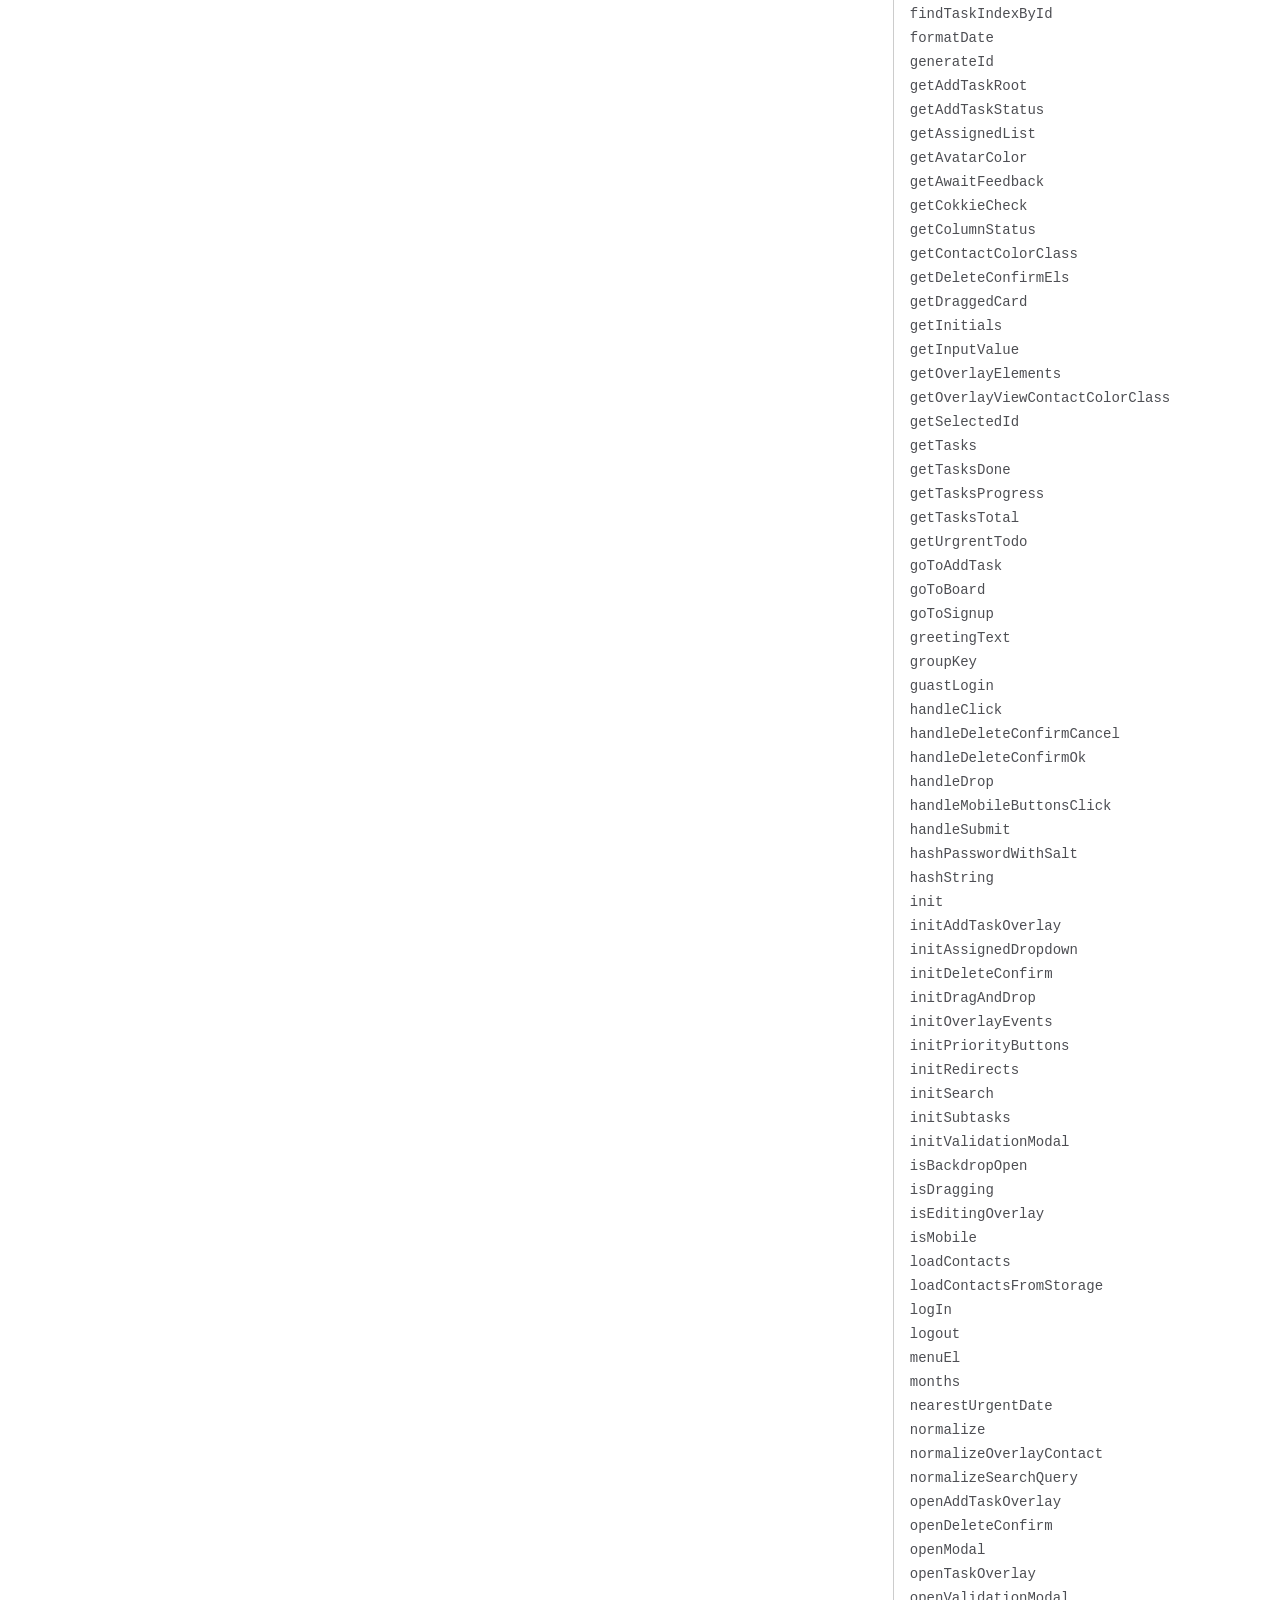
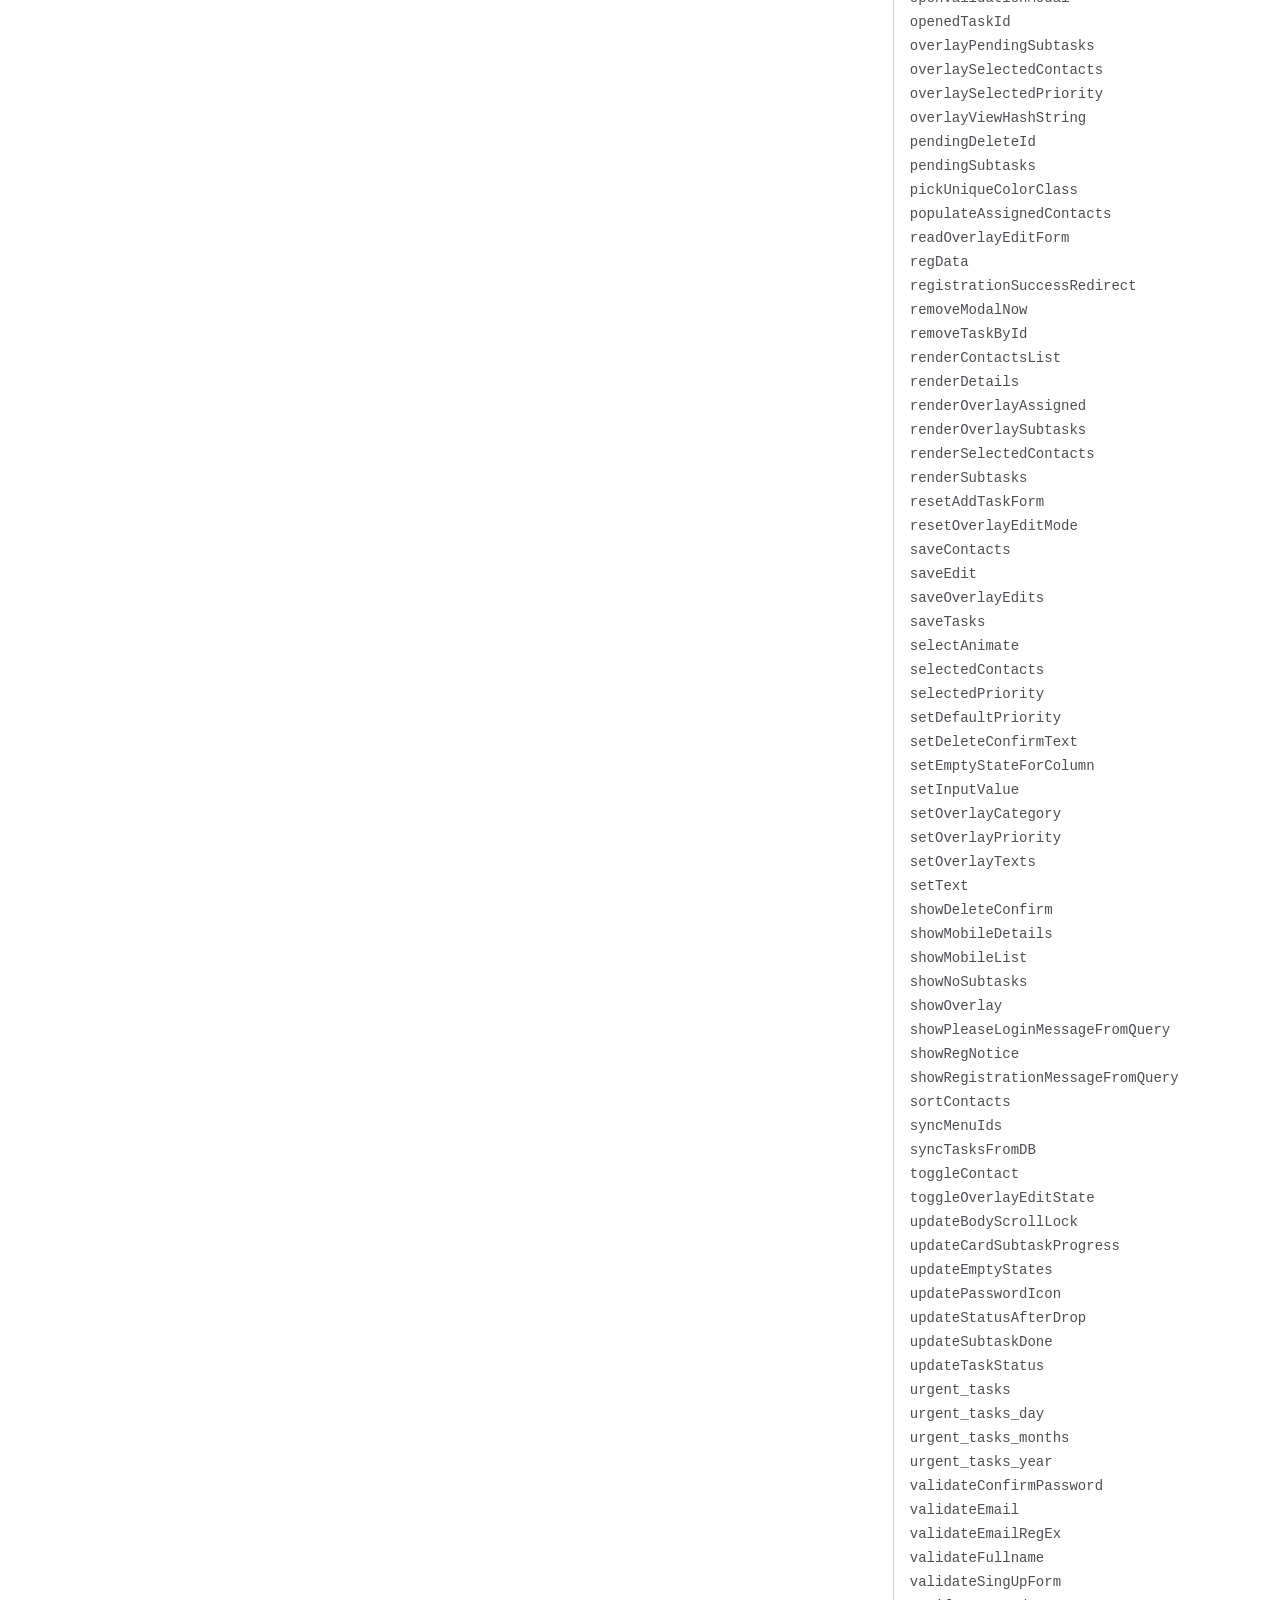
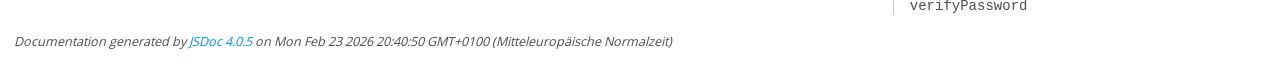
<file: docs/animation.js.html>
<!DOCTYPE html>
<html lang="en">
<head>
    <meta charset="utf-8">
    <title>JSDoc: Source: animation.js</title>

    <script src="scripts/prettify/prettify.js"> </script>
    <script src="scripts/prettify/lang-css.js"> </script>
    <!--[if lt IE 9]>
      <script src="//html5shiv.googlecode.com/svn/trunk/html5.js"></script>
    <![endif]-->
    <link type="text/css" rel="stylesheet" href="styles/prettify-tomorrow.css">
    <link type="text/css" rel="stylesheet" href="styles/jsdoc-default.css">
</head>

<body>

<div id="main">

    <h1 class="page-title">Source: animation.js</h1>

    



    
    <section>
        <article>
            <pre class="prettyprint source linenums"><code>/**
 * Adds the "loaded" class to the body shortly after the page has finished loading.
 * Used for triggering CSS animations or transitions.
 */
window.addEventListener("load", () => {
  setTimeout(() => {
    document.body.classList.add("loaded");
  }, 100);
});

/**
 * Redirects the user to the signup / registration page.
 *
 * @returns {void}
 */
function goToSignup() {
  window.location.href = "./subpages/regist.html";
}

/**
 * Toggles the open state of a custom select dropdown.
 * Adds or removes the "open" class on the wrapper element.
 *
 * @returns {void}
 */
function selectAnimate() {
  const wrapper = document.querySelector(".select-wrapper");
  if (wrapper) wrapper.classList.toggle("open");
}
</code></pre>
        </article>
    </section>




</div>

<nav>
    <h2><a href="index.html">Home</a></h2><h3>Global</h3><ul><li><a href="global.html#BOARD_PAGE_URL">BOARD_PAGE_URL</a></li><li><a href="global.html#CONTACTS_STORAGE_KEY">CONTACTS_STORAGE_KEY</a></li><li><a href="global.html#DB_TASK_URL">DB_TASK_URL</a></li><li><a href="global.html#MOBILE_BP">MOBILE_BP</a></li><li><a href="global.html#STORAGE_KEY">STORAGE_KEY</a></li><li><a href="global.html#Todos_urgent">Todos_urgent</a></li><li><a href="global.html#activeSearchQuery">activeSearchQuery</a></li><li><a href="global.html#addDragLeaveHandler">addDragLeaveHandler</a></li><li><a href="global.html#addDragOverHandler">addDragOverHandler</a></li><li><a href="global.html#addDropHandler">addDropHandler</a></li><li><a href="global.html#addSubtasksFromInput">addSubtasksFromInput</a></li><li><a href="global.html#applySearchQuery">applySearchQuery</a></li><li><a href="global.html#attachZoneEvents">attachZoneEvents</a></li><li><a href="global.html#bindAddCardIcons">bindAddCardIcons</a></li><li><a href="global.html#bindDeleteConfirmBackdrop">bindDeleteConfirmBackdrop</a></li><li><a href="global.html#bindDeleteConfirmCancel">bindDeleteConfirmCancel</a></li><li><a href="global.html#bindDeleteConfirmEsc">bindDeleteConfirmEsc</a></li><li><a href="global.html#bindDeleteConfirmOk">bindDeleteConfirmOk</a></li><li><a href="global.html#bindDragEnd">bindDragEnd</a></li><li><a href="global.html#bindDragStart">bindDragStart</a></li><li><a href="global.html#bindDropZones">bindDropZones</a></li><li><a href="global.html#bindOverlayBackdrop">bindOverlayBackdrop</a></li><li><a href="global.html#bindOverlayCancel">bindOverlayCancel</a></li><li><a href="global.html#bindOverlayClose">bindOverlayClose</a></li><li><a href="global.html#bindOverlayDelete">bindOverlayDelete</a></li><li><a href="global.html#bindOverlayEdit">bindOverlayEdit</a></li><li><a href="global.html#bindOverlayEditForm">bindOverlayEditForm</a></li><li><a href="global.html#bindOverlayEsc">bindOverlayEsc</a></li><li><a href="global.html#bindOverlayOpenByCard">bindOverlayOpenByCard</a></li><li><a href="global.html#bindOverlaySave">bindOverlaySave</a></li><li><a href="global.html#bindTopAddButton">bindTopAddButton</a></li><li><a href="global.html#btnEl">btnEl</a></li><li><a href="global.html#buildModalData">buildModalData</a></li><li><a href="global.html#capitalize">capitalize</a></li><li><a href="global.html#clearDragOverClasses">clearDragOverClasses</a></li><li><a href="global.html#clearForm">clearForm</a></li><li><a href="global.html#closeAddTaskOverlay">closeAddTaskOverlay</a></li><li><a href="global.html#closeDeleteConfirm">closeDeleteConfirm</a></li><li><a href="global.html#closeModal">closeModal</a></li><li><a href="global.html#closeTaskOverlay">closeTaskOverlay</a></li><li><a href="global.html#closeValidationModal">closeValidationModal</a></li><li><a href="global.html#colorClassFor">colorClassFor</a></li><li><a href="global.html#createFromForm">createFromForm</a></li><li><a href="global.html#createPersonBadge">createPersonBadge</a></li><li><a href="global.html#createPersonRow">createPersonRow</a></li><li><a href="global.html#createPersonText">createPersonText</a></li><li><a href="global.html#createSubtaskCheckbox">createSubtaskCheckbox</a></li><li><a href="global.html#createSubtaskLabel">createSubtaskLabel</a></li><li><a href="global.html#createSubtaskRow">createSubtaskRow</a></li><li><a href="global.html#createTask">createTask</a></li><li><a href="global.html#deleteContact">deleteContact</a></li><li><a href="global.html#deleteTask">deleteTask</a></li><li><a href="global.html#el">el</a></li><li><a href="global.html#ensureUniqueColors">ensureUniqueColors</a></li><li><a href="global.html#enterOverlayEditMode">enterOverlayEditMode</a></li><li><a href="global.html#escapeHtml">escapeHtml</a></li><li><a href="global.html#exitOverlayEditMode">exitOverlayEditMode</a></li><li><a href="global.html#fetchDBNode">fetchDBNode</a></li><li><a href="global.html#fetchRegisterNode">fetchRegisterNode</a></li><li><a href="global.html#fillOverlayEditForm">fillOverlayEditForm</a></li><li><a href="global.html#findTaskById">findTaskById</a></li><li><a href="global.html#findTaskIndexById">findTaskIndexById</a></li><li><a href="global.html#formatDate">formatDate</a></li><li><a href="global.html#generateId">generateId</a></li><li><a href="global.html#getAddTaskRoot">getAddTaskRoot</a></li><li><a href="global.html#getAddTaskStatus">getAddTaskStatus</a></li><li><a href="global.html#getAssignedList">getAssignedList</a></li><li><a href="global.html#getAvatarColor">getAvatarColor</a></li><li><a href="global.html#getAwaitFeedback">getAwaitFeedback</a></li><li><a href="global.html#getCokkieCheck">getCokkieCheck</a></li><li><a href="global.html#getColumnStatus">getColumnStatus</a></li><li><a href="global.html#getContactColorClass">getContactColorClass</a></li><li><a href="global.html#getDeleteConfirmEls">getDeleteConfirmEls</a></li><li><a href="global.html#getDraggedCard">getDraggedCard</a></li><li><a href="global.html#getInitials">getInitials</a></li><li><a href="global.html#getInputValue">getInputValue</a></li><li><a href="global.html#getOverlayElements">getOverlayElements</a></li><li><a href="global.html#getOverlayViewContactColorClass">getOverlayViewContactColorClass</a></li><li><a href="global.html#getSelectedId">getSelectedId</a></li><li><a href="global.html#getTasks">getTasks</a></li><li><a href="global.html#getTasksDone">getTasksDone</a></li><li><a href="global.html#getTasksProgress">getTasksProgress</a></li><li><a href="global.html#getTasksTotal">getTasksTotal</a></li><li><a href="global.html#getUrgrentTodo">getUrgrentTodo</a></li><li><a href="global.html#goToAddTask">goToAddTask</a></li><li><a href="global.html#goToBoard">goToBoard</a></li><li><a href="global.html#goToSignup">goToSignup</a></li><li><a href="global.html#greetingText">greetingText</a></li><li><a href="global.html#groupKey">groupKey</a></li><li><a href="global.html#guastLogin">guastLogin</a></li><li><a href="global.html#handleClick">handleClick</a></li><li><a href="global.html#handleDeleteConfirmCancel">handleDeleteConfirmCancel</a></li><li><a href="global.html#handleDeleteConfirmOk">handleDeleteConfirmOk</a></li><li><a href="global.html#handleDrop">handleDrop</a></li><li><a href="global.html#handleMobileButtonsClick">handleMobileButtonsClick</a></li><li><a href="global.html#handleSubmit">handleSubmit</a></li><li><a href="global.html#hashPasswordWithSalt">hashPasswordWithSalt</a></li><li><a href="global.html#hashString">hashString</a></li><li><a href="global.html#init">init</a></li><li><a href="global.html#initAddTaskOverlay">initAddTaskOverlay</a></li><li><a href="global.html#initAssignedDropdown">initAssignedDropdown</a></li><li><a href="global.html#initDeleteConfirm">initDeleteConfirm</a></li><li><a href="global.html#initDragAndDrop">initDragAndDrop</a></li><li><a href="global.html#initOverlayEvents">initOverlayEvents</a></li><li><a href="global.html#initPriorityButtons">initPriorityButtons</a></li><li><a href="global.html#initRedirects">initRedirects</a></li><li><a href="global.html#initSearch">initSearch</a></li><li><a href="global.html#initSubtasks">initSubtasks</a></li><li><a href="global.html#initValidationModal">initValidationModal</a></li><li><a href="global.html#isBackdropOpen">isBackdropOpen</a></li><li><a href="global.html#isDragging">isDragging</a></li><li><a href="global.html#isEditingOverlay">isEditingOverlay</a></li><li><a href="global.html#isMobile">isMobile</a></li><li><a href="global.html#loadContacts">loadContacts</a></li><li><a href="global.html#loadContactsFromStorage">loadContactsFromStorage</a></li><li><a href="global.html#logIn">logIn</a></li><li><a href="global.html#logout">logout</a></li><li><a href="global.html#menuEl">menuEl</a></li><li><a href="global.html#months">months</a></li><li><a href="global.html#nearestUrgentDate">nearestUrgentDate</a></li><li><a href="global.html#normalize">normalize</a></li><li><a href="global.html#normalizeOverlayContact">normalizeOverlayContact</a></li><li><a href="global.html#normalizeSearchQuery">normalizeSearchQuery</a></li><li><a href="global.html#openAddTaskOverlay">openAddTaskOverlay</a></li><li><a href="global.html#openDeleteConfirm">openDeleteConfirm</a></li><li><a href="global.html#openModal">openModal</a></li><li><a href="global.html#openTaskOverlay">openTaskOverlay</a></li><li><a href="global.html#openValidationModal">openValidationModal</a></li><li><a href="global.html#openedTaskId">openedTaskId</a></li><li><a href="global.html#overlayPendingSubtasks">overlayPendingSubtasks</a></li><li><a href="global.html#overlaySelectedContacts">overlaySelectedContacts</a></li><li><a href="global.html#overlaySelectedPriority">overlaySelectedPriority</a></li><li><a href="global.html#overlayViewHashString">overlayViewHashString</a></li><li><a href="global.html#pendingDeleteId">pendingDeleteId</a></li><li><a href="global.html#pendingSubtasks">pendingSubtasks</a></li><li><a href="global.html#pickUniqueColorClass">pickUniqueColorClass</a></li><li><a href="global.html#populateAssignedContacts">populateAssignedContacts</a></li><li><a href="global.html#readOverlayEditForm">readOverlayEditForm</a></li><li><a href="global.html#regData">regData</a></li><li><a href="global.html#registrationSuccessRedirect">registrationSuccessRedirect</a></li><li><a href="global.html#removeModalNow">removeModalNow</a></li><li><a href="global.html#removeTaskById">removeTaskById</a></li><li><a href="global.html#renderContactsList">renderContactsList</a></li><li><a href="global.html#renderDetails">renderDetails</a></li><li><a href="global.html#renderOverlayAssigned">renderOverlayAssigned</a></li><li><a href="global.html#renderOverlaySubtasks">renderOverlaySubtasks</a></li><li><a href="global.html#renderSelectedContacts">renderSelectedContacts</a></li><li><a href="global.html#renderSubtasks">renderSubtasks</a></li><li><a href="global.html#resetAddTaskForm">resetAddTaskForm</a></li><li><a href="global.html#resetOverlayEditMode">resetOverlayEditMode</a></li><li><a href="global.html#saveContacts">saveContacts</a></li><li><a href="global.html#saveEdit">saveEdit</a></li><li><a href="global.html#saveOverlayEdits">saveOverlayEdits</a></li><li><a href="global.html#saveTasks">saveTasks</a></li><li><a href="global.html#selectAnimate">selectAnimate</a></li><li><a href="global.html#selectedContacts">selectedContacts</a></li><li><a href="global.html#selectedPriority">selectedPriority</a></li><li><a href="global.html#setDefaultPriority">setDefaultPriority</a></li><li><a href="global.html#setDeleteConfirmText">setDeleteConfirmText</a></li><li><a href="global.html#setEmptyStateForColumn">setEmptyStateForColumn</a></li><li><a href="global.html#setInputValue">setInputValue</a></li><li><a href="global.html#setOverlayCategory">setOverlayCategory</a></li><li><a href="global.html#setOverlayPriority">setOverlayPriority</a></li><li><a href="global.html#setOverlayTexts">setOverlayTexts</a></li><li><a href="global.html#setText">setText</a></li><li><a href="global.html#showDeleteConfirm">showDeleteConfirm</a></li><li><a href="global.html#showMobileDetails">showMobileDetails</a></li><li><a href="global.html#showMobileList">showMobileList</a></li><li><a href="global.html#showNoSubtasks">showNoSubtasks</a></li><li><a href="global.html#showOverlay">showOverlay</a></li><li><a href="global.html#showPleaseLoginMessageFromQuery">showPleaseLoginMessageFromQuery</a></li><li><a href="global.html#showRegNotice">showRegNotice</a></li><li><a href="global.html#showRegistrationMessageFromQuery">showRegistrationMessageFromQuery</a></li><li><a href="global.html#sortContacts">sortContacts</a></li><li><a href="global.html#syncMenuIds">syncMenuIds</a></li><li><a href="global.html#syncTasksFromDB">syncTasksFromDB</a></li><li><a href="global.html#toggleContact">toggleContact</a></li><li><a href="global.html#toggleOverlayEditState">toggleOverlayEditState</a></li><li><a href="global.html#updateBodyScrollLock">updateBodyScrollLock</a></li><li><a href="global.html#updateCardSubtaskProgress">updateCardSubtaskProgress</a></li><li><a href="global.html#updateEmptyStates">updateEmptyStates</a></li><li><a href="global.html#updatePasswordIcon">updatePasswordIcon</a></li><li><a href="global.html#updateStatusAfterDrop">updateStatusAfterDrop</a></li><li><a href="global.html#updateSubtaskDone">updateSubtaskDone</a></li><li><a href="global.html#updateTaskStatus">updateTaskStatus</a></li><li><a href="global.html#urgent_tasks">urgent_tasks</a></li><li><a href="global.html#urgent_tasks_day">urgent_tasks_day</a></li><li><a href="global.html#urgent_tasks_months">urgent_tasks_months</a></li><li><a href="global.html#urgent_tasks_year">urgent_tasks_year</a></li><li><a href="global.html#validateConfirmPassword">validateConfirmPassword</a></li><li><a href="global.html#validateEmail">validateEmail</a></li><li><a href="global.html#validateEmailRegEx">validateEmailRegEx</a></li><li><a href="global.html#validateFullname">validateFullname</a></li><li><a href="global.html#validateSingUpForm">validateSingUpForm</a></li><li><a href="global.html#verifyPassword">verifyPassword</a></li></ul>
</nav>

<br class="clear">

<footer>
    Documentation generated by <a href="https://github.com/jsdoc/jsdoc">JSDoc 4.0.5</a> on Mon Feb 23 2026 20:40:50 GMT+0100 (Mitteleuropäische Normalzeit)
</footer>

<script> prettyPrint(); </script>
<script src="scripts/linenumber.js"> </script>
</body>
</html>
</file>
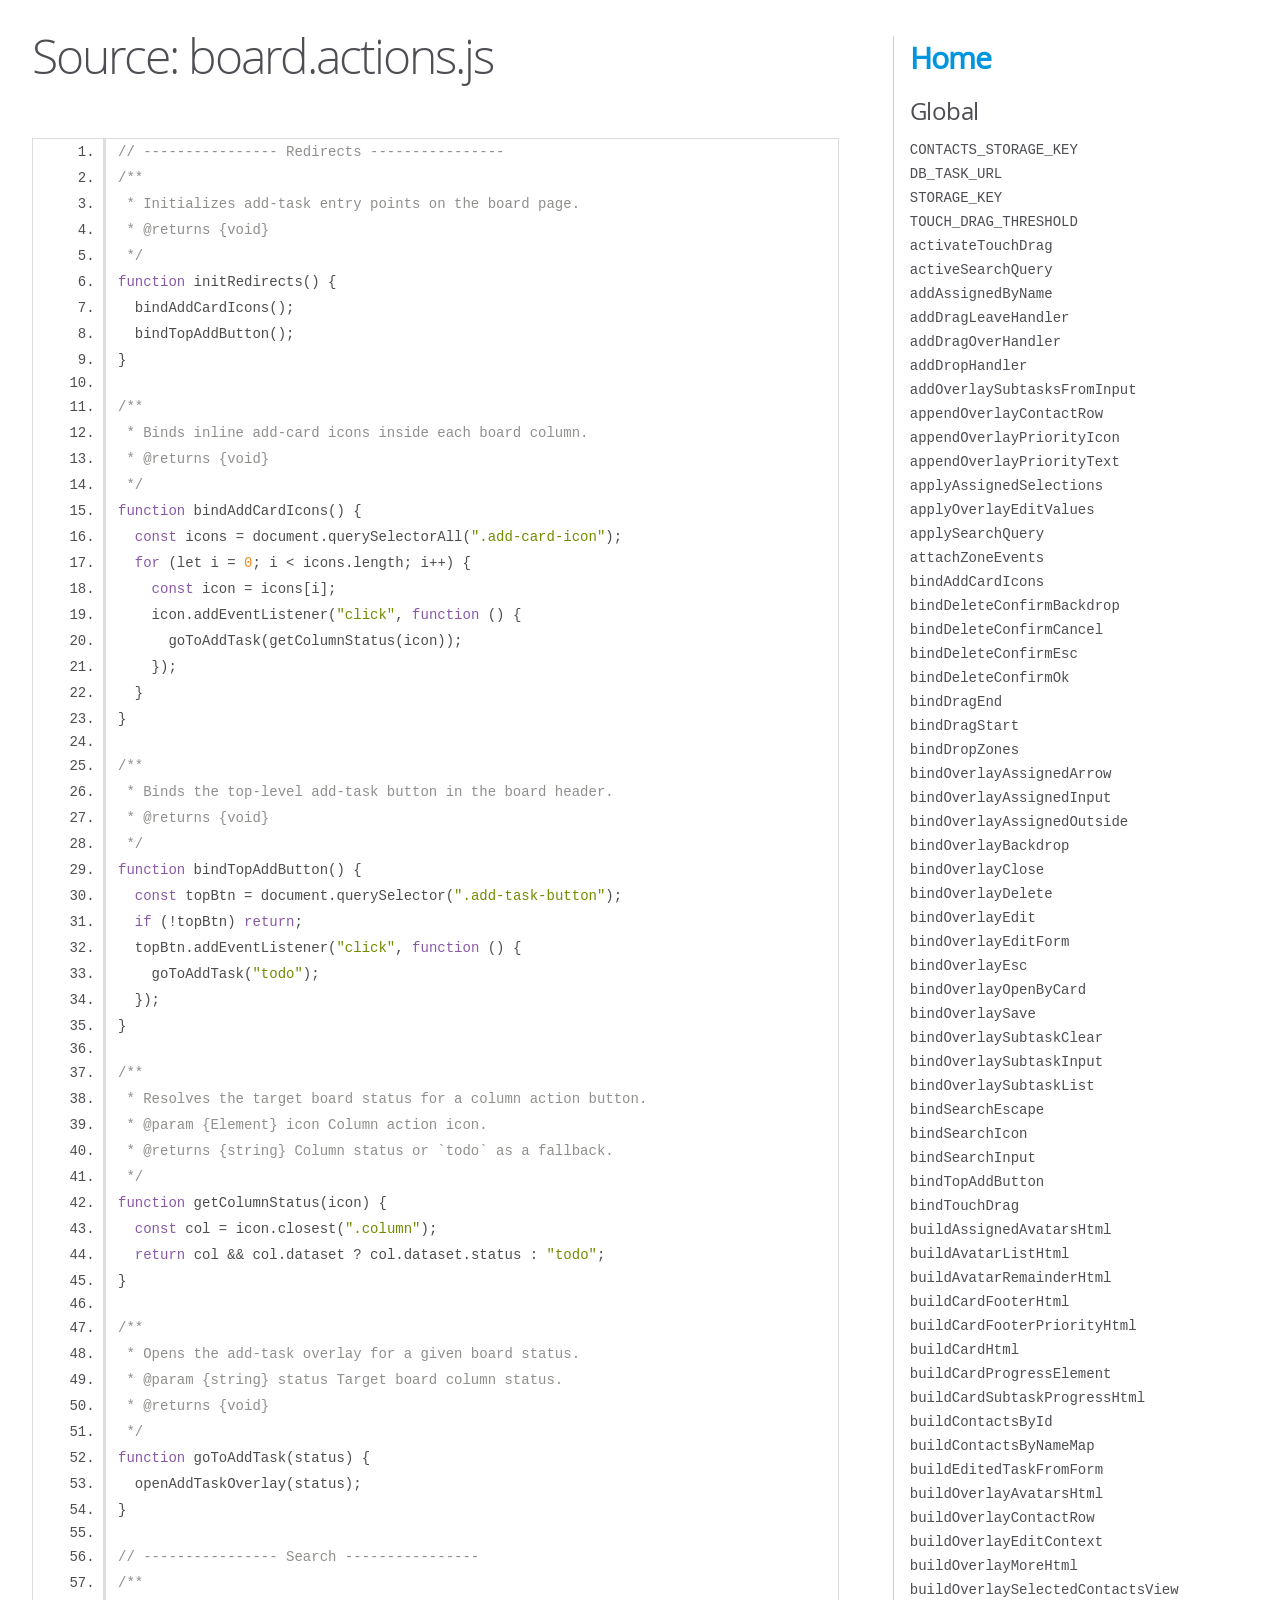
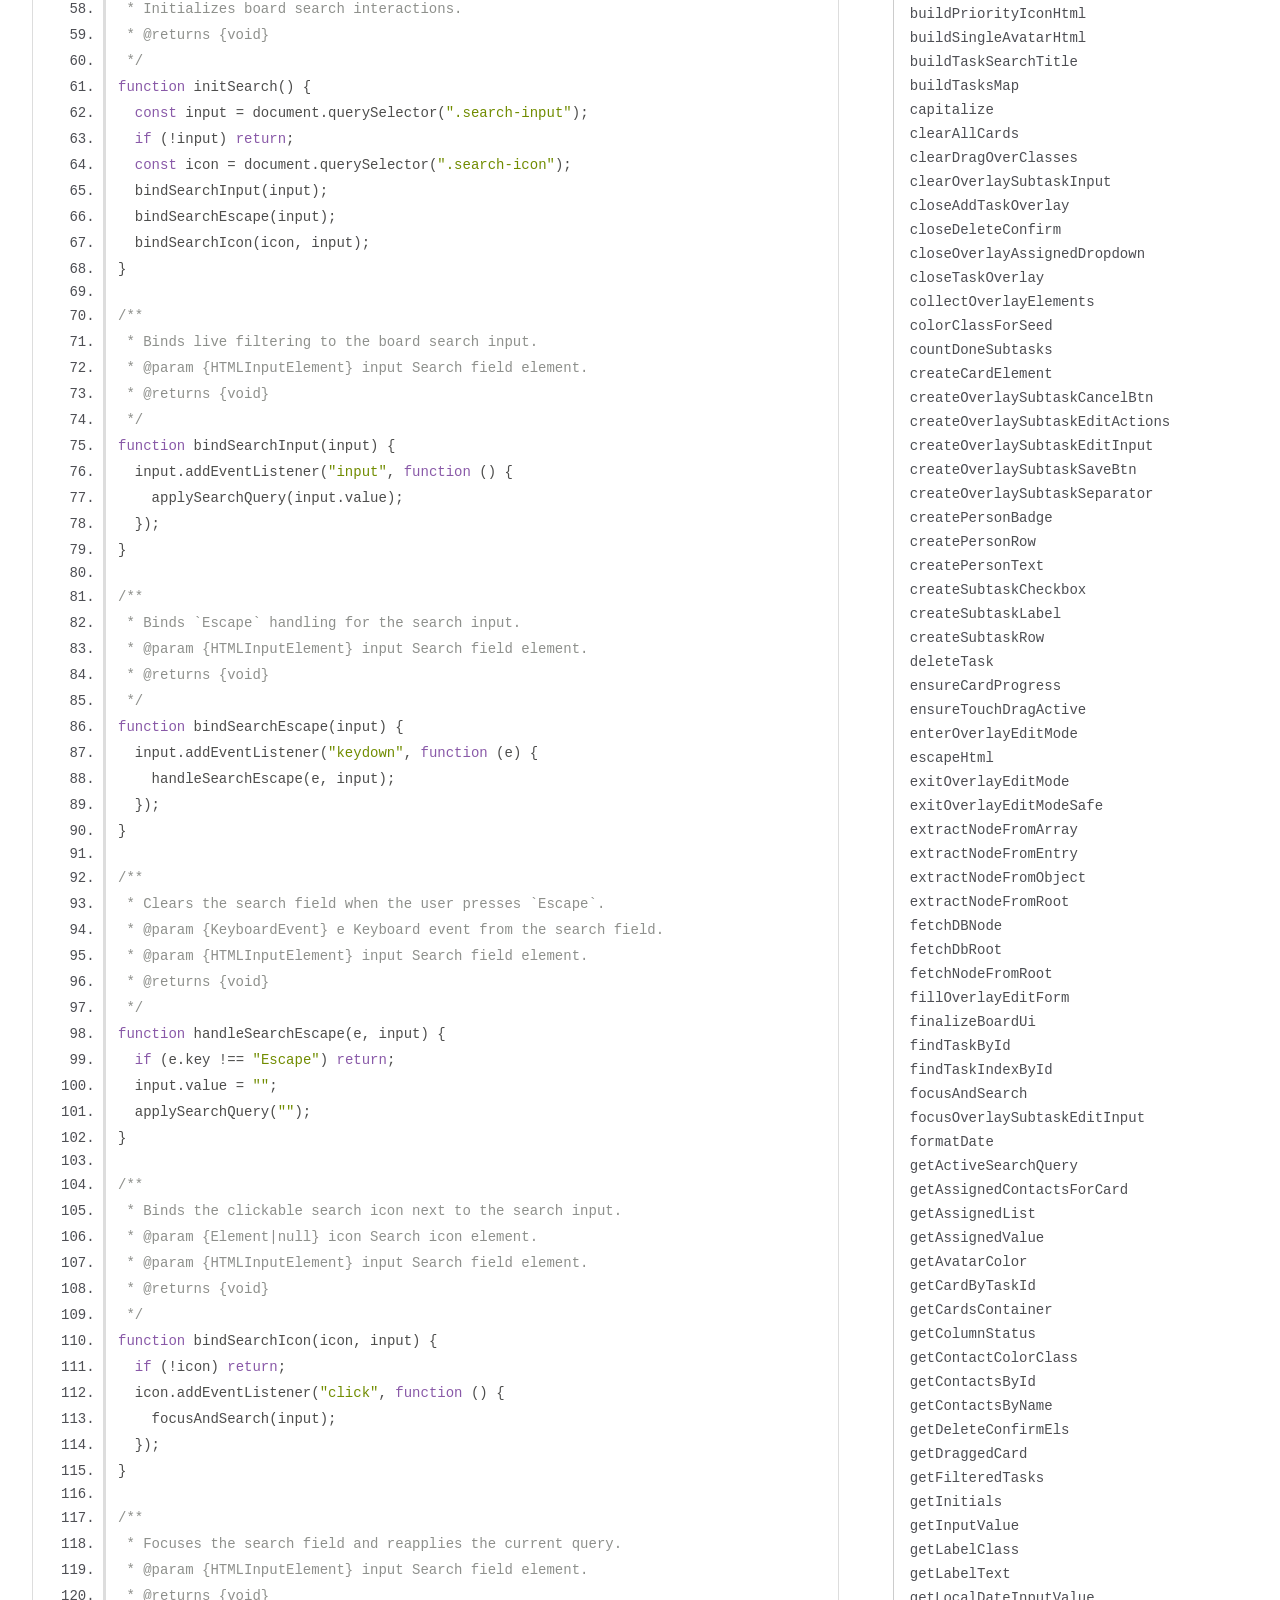
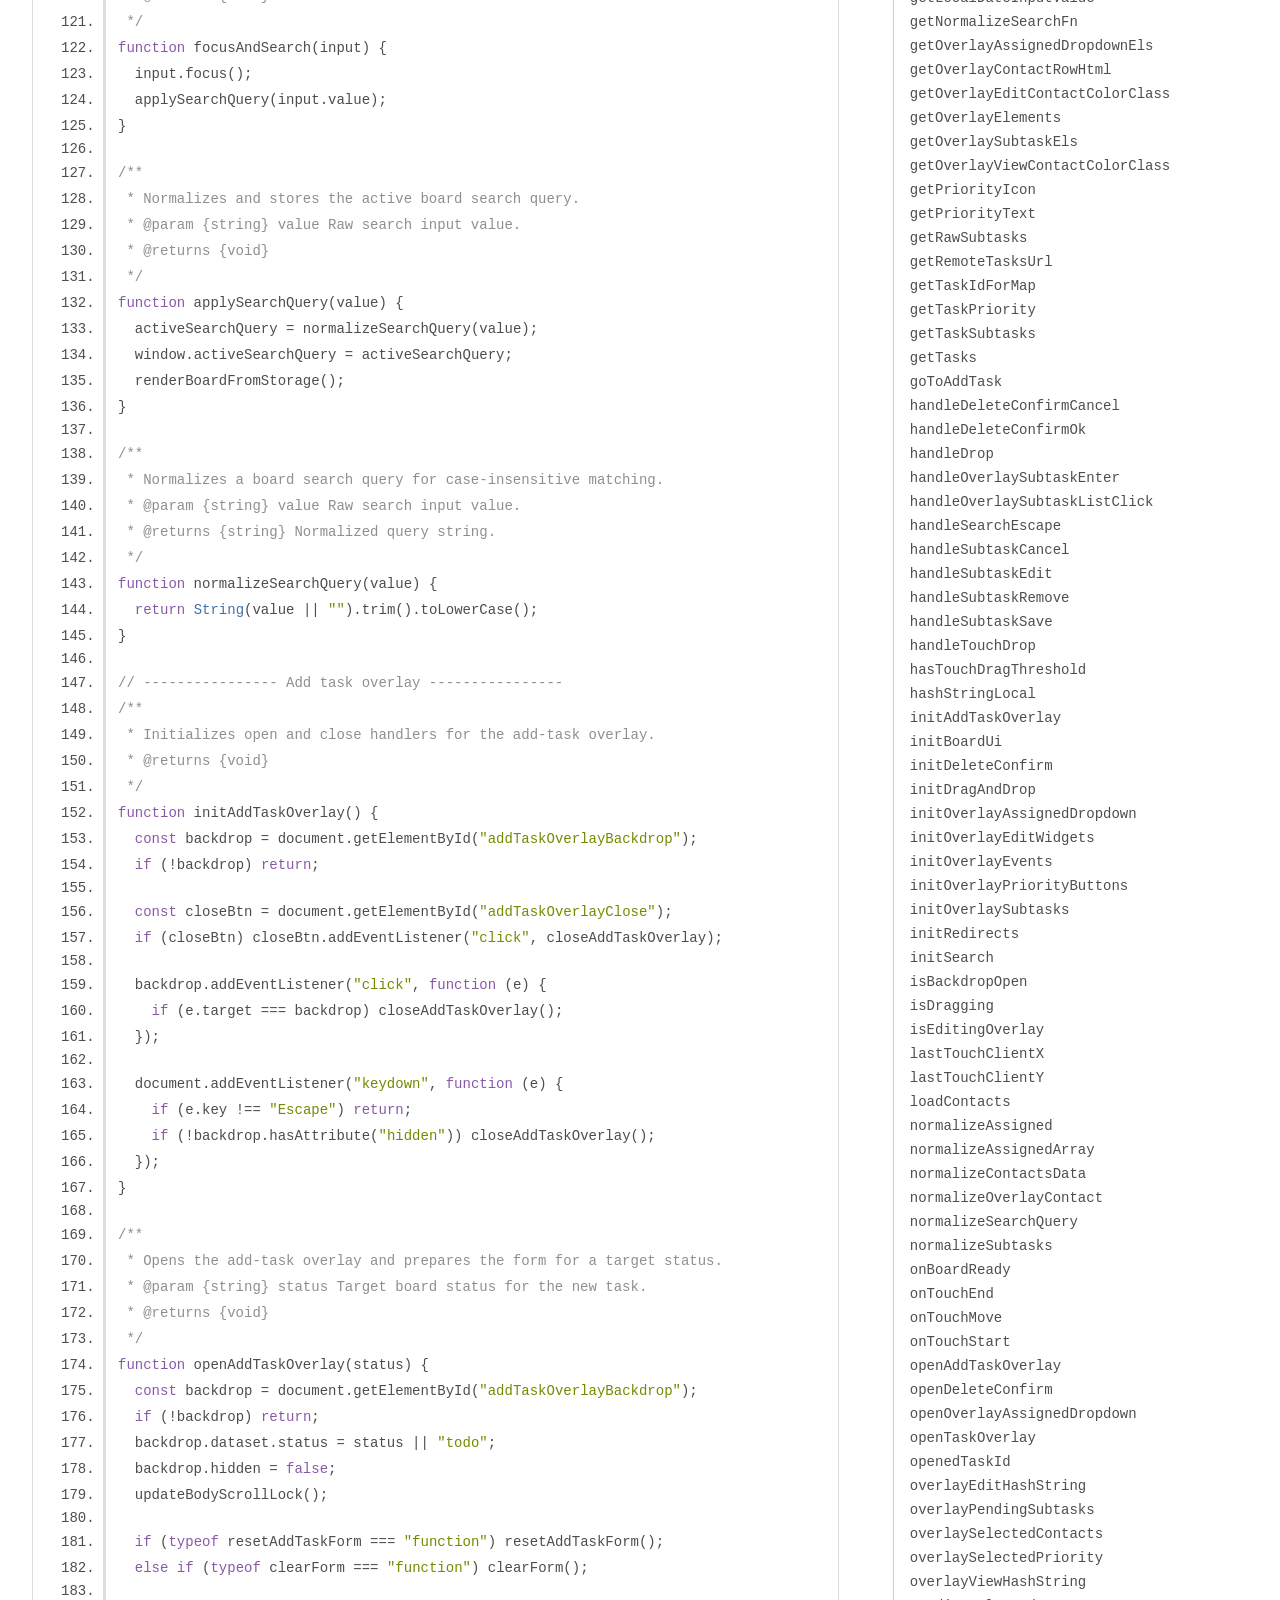
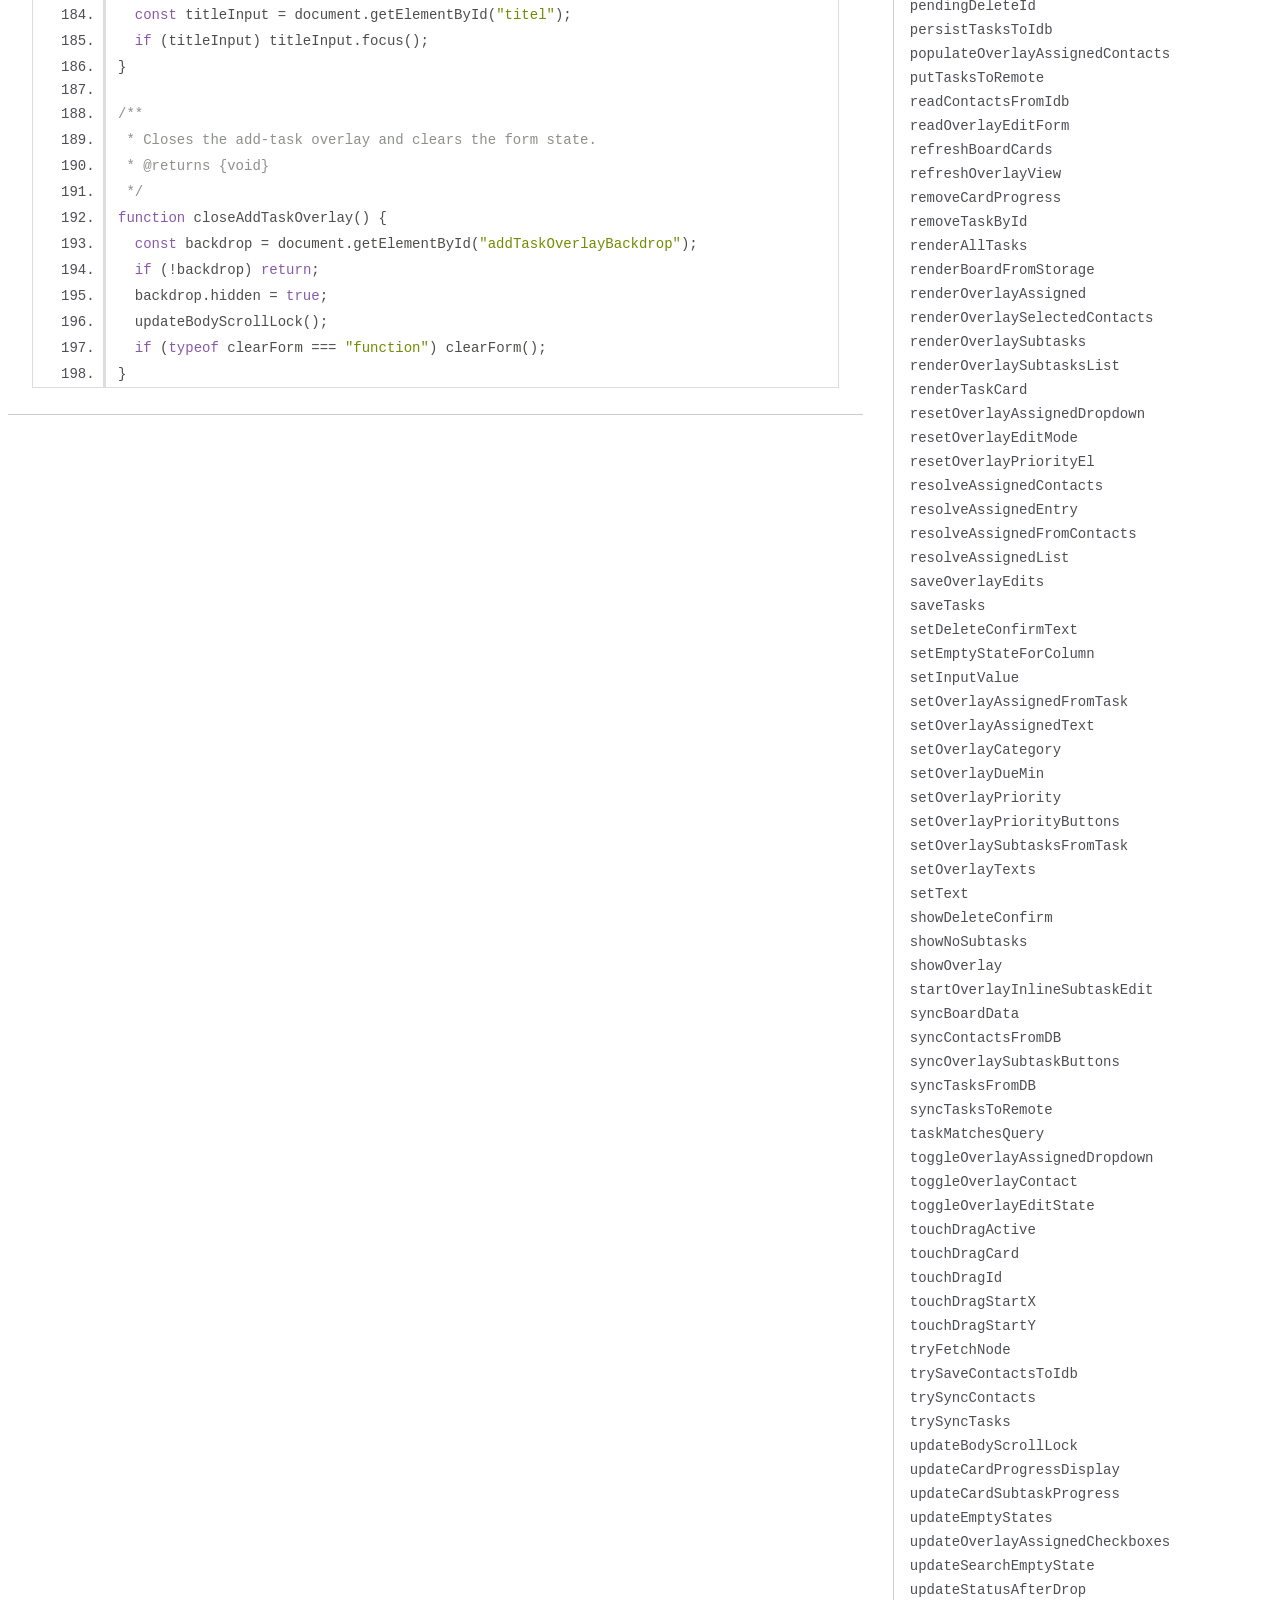
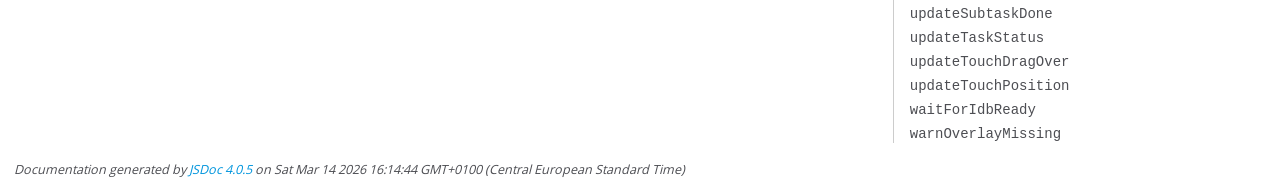
<file: docs/board.actions.js.html>
<!DOCTYPE html>
<html lang="en">
<head>
    <meta charset="utf-8">
    <title>JSDoc: Source: board.actions.js</title>

    <script src="scripts/prettify/prettify.js"> </script>
    <script src="scripts/prettify/lang-css.js"> </script>
    <!--[if lt IE 9]>
      <script src="//html5shiv.googlecode.com/svn/trunk/html5.js"></script>
    <![endif]-->
    <link type="text/css" rel="stylesheet" href="styles/prettify-tomorrow.css">
    <link type="text/css" rel="stylesheet" href="styles/jsdoc-default.css">
</head>

<body>

<div id="main">

    <h1 class="page-title">Source: board.actions.js</h1>

    



    
    <section>
        <article>
            <pre class="prettyprint source linenums"><code>// ---------------- Redirects ----------------
/**
 * Initializes add-task entry points on the board page.
 * @returns {void}
 */
function initRedirects() {
  bindAddCardIcons();
  bindTopAddButton();
}

/**
 * Binds inline add-card icons inside each board column.
 * @returns {void}
 */
function bindAddCardIcons() {
  const icons = document.querySelectorAll(".add-card-icon");
  for (let i = 0; i &lt; icons.length; i++) {
    const icon = icons[i];
    icon.addEventListener("click", function () {
      goToAddTask(getColumnStatus(icon));
    });
  }
}

/**
 * Binds the top-level add-task button in the board header.
 * @returns {void}
 */
function bindTopAddButton() {
  const topBtn = document.querySelector(".add-task-button");
  if (!topBtn) return;
  topBtn.addEventListener("click", function () {
    goToAddTask("todo");
  });
}

/**
 * Resolves the target board status for a column action button.
 * @param {Element} icon Column action icon.
 * @returns {string} Column status or `todo` as a fallback.
 */
function getColumnStatus(icon) {
  const col = icon.closest(".column");
  return col &amp;&amp; col.dataset ? col.dataset.status : "todo";
}

/**
 * Opens the add-task overlay for a given board status.
 * @param {string} status Target board column status.
 * @returns {void}
 */
function goToAddTask(status) {
  openAddTaskOverlay(status);
}

// ---------------- Search ----------------
/**
 * Initializes board search interactions.
 * @returns {void}
 */
function initSearch() {
  const input = document.querySelector(".search-input");
  if (!input) return;
  const icon = document.querySelector(".search-icon");
  bindSearchInput(input);
  bindSearchEscape(input);
  bindSearchIcon(icon, input);
}

/**
 * Binds live filtering to the board search input.
 * @param {HTMLInputElement} input Search field element.
 * @returns {void}
 */
function bindSearchInput(input) {
  input.addEventListener("input", function () {
    applySearchQuery(input.value);
  });
}

/**
 * Binds `Escape` handling for the search input.
 * @param {HTMLInputElement} input Search field element.
 * @returns {void}
 */
function bindSearchEscape(input) {
  input.addEventListener("keydown", function (e) {
    handleSearchEscape(e, input);
  });
}

/**
 * Clears the search field when the user presses `Escape`.
 * @param {KeyboardEvent} e Keyboard event from the search field.
 * @param {HTMLInputElement} input Search field element.
 * @returns {void}
 */
function handleSearchEscape(e, input) {
  if (e.key !== "Escape") return;
  input.value = "";
  applySearchQuery("");
}

/**
 * Binds the clickable search icon next to the search input.
 * @param {Element|null} icon Search icon element.
 * @param {HTMLInputElement} input Search field element.
 * @returns {void}
 */
function bindSearchIcon(icon, input) {
  if (!icon) return;
  icon.addEventListener("click", function () {
    focusAndSearch(input);
  });
}

/**
 * Focuses the search field and reapplies the current query.
 * @param {HTMLInputElement} input Search field element.
 * @returns {void}
 */
function focusAndSearch(input) {
  input.focus();
  applySearchQuery(input.value);
}

/**
 * Normalizes and stores the active board search query.
 * @param {string} value Raw search input value.
 * @returns {void}
 */
function applySearchQuery(value) {
  activeSearchQuery = normalizeSearchQuery(value);
  window.activeSearchQuery = activeSearchQuery;
  renderBoardFromStorage();
}

/**
 * Normalizes a board search query for case-insensitive matching.
 * @param {string} value Raw search input value.
 * @returns {string} Normalized query string.
 */
function normalizeSearchQuery(value) {
  return String(value || "").trim().toLowerCase();
}

// ---------------- Add task overlay ----------------
/**
 * Initializes open and close handlers for the add-task overlay.
 * @returns {void}
 */
function initAddTaskOverlay() {
  const backdrop = document.getElementById("addTaskOverlayBackdrop");
  if (!backdrop) return;

  const closeBtn = document.getElementById("addTaskOverlayClose");
  if (closeBtn) closeBtn.addEventListener("click", closeAddTaskOverlay);

  backdrop.addEventListener("click", function (e) {
    if (e.target === backdrop) closeAddTaskOverlay();
  });

  document.addEventListener("keydown", function (e) {
    if (e.key !== "Escape") return;
    if (!backdrop.hasAttribute("hidden")) closeAddTaskOverlay();
  });
}

/**
 * Opens the add-task overlay and prepares the form for a target status.
 * @param {string} status Target board status for the new task.
 * @returns {void}
 */
function openAddTaskOverlay(status) {
  const backdrop = document.getElementById("addTaskOverlayBackdrop");
  if (!backdrop) return;
  backdrop.dataset.status = status || "todo";
  backdrop.hidden = false;
  updateBodyScrollLock();

  if (typeof resetAddTaskForm === "function") resetAddTaskForm();
  else if (typeof clearForm === "function") clearForm();

  const titleInput = document.getElementById("titel");
  if (titleInput) titleInput.focus();
}

/**
 * Closes the add-task overlay and clears the form state.
 * @returns {void}
 */
function closeAddTaskOverlay() {
  const backdrop = document.getElementById("addTaskOverlayBackdrop");
  if (!backdrop) return;
  backdrop.hidden = true;
  updateBodyScrollLock();
  if (typeof clearForm === "function") clearForm();
}
</code></pre>
        </article>
    </section>




</div>

<nav>
    <h2><a href="index.html">Home</a></h2><h3>Global</h3><ul><li><a href="global.html#CONTACTS_STORAGE_KEY">CONTACTS_STORAGE_KEY</a></li><li><a href="global.html#DB_TASK_URL">DB_TASK_URL</a></li><li><a href="global.html#STORAGE_KEY">STORAGE_KEY</a></li><li><a href="global.html#TOUCH_DRAG_THRESHOLD">TOUCH_DRAG_THRESHOLD</a></li><li><a href="global.html#activateTouchDrag">activateTouchDrag</a></li><li><a href="global.html#activeSearchQuery">activeSearchQuery</a></li><li><a href="global.html#addAssignedByName">addAssignedByName</a></li><li><a href="global.html#addDragLeaveHandler">addDragLeaveHandler</a></li><li><a href="global.html#addDragOverHandler">addDragOverHandler</a></li><li><a href="global.html#addDropHandler">addDropHandler</a></li><li><a href="global.html#addOverlaySubtasksFromInput">addOverlaySubtasksFromInput</a></li><li><a href="global.html#appendOverlayContactRow">appendOverlayContactRow</a></li><li><a href="global.html#appendOverlayPriorityIcon">appendOverlayPriorityIcon</a></li><li><a href="global.html#appendOverlayPriorityText">appendOverlayPriorityText</a></li><li><a href="global.html#applyAssignedSelections">applyAssignedSelections</a></li><li><a href="global.html#applyOverlayEditValues">applyOverlayEditValues</a></li><li><a href="global.html#applySearchQuery">applySearchQuery</a></li><li><a href="global.html#attachZoneEvents">attachZoneEvents</a></li><li><a href="global.html#bindAddCardIcons">bindAddCardIcons</a></li><li><a href="global.html#bindDeleteConfirmBackdrop">bindDeleteConfirmBackdrop</a></li><li><a href="global.html#bindDeleteConfirmCancel">bindDeleteConfirmCancel</a></li><li><a href="global.html#bindDeleteConfirmEsc">bindDeleteConfirmEsc</a></li><li><a href="global.html#bindDeleteConfirmOk">bindDeleteConfirmOk</a></li><li><a href="global.html#bindDragEnd">bindDragEnd</a></li><li><a href="global.html#bindDragStart">bindDragStart</a></li><li><a href="global.html#bindDropZones">bindDropZones</a></li><li><a href="global.html#bindOverlayAssignedArrow">bindOverlayAssignedArrow</a></li><li><a href="global.html#bindOverlayAssignedInput">bindOverlayAssignedInput</a></li><li><a href="global.html#bindOverlayAssignedOutside">bindOverlayAssignedOutside</a></li><li><a href="global.html#bindOverlayBackdrop">bindOverlayBackdrop</a></li><li><a href="global.html#bindOverlayClose">bindOverlayClose</a></li><li><a href="global.html#bindOverlayDelete">bindOverlayDelete</a></li><li><a href="global.html#bindOverlayEdit">bindOverlayEdit</a></li><li><a href="global.html#bindOverlayEditForm">bindOverlayEditForm</a></li><li><a href="global.html#bindOverlayEsc">bindOverlayEsc</a></li><li><a href="global.html#bindOverlayOpenByCard">bindOverlayOpenByCard</a></li><li><a href="global.html#bindOverlaySave">bindOverlaySave</a></li><li><a href="global.html#bindOverlaySubtaskClear">bindOverlaySubtaskClear</a></li><li><a href="global.html#bindOverlaySubtaskInput">bindOverlaySubtaskInput</a></li><li><a href="global.html#bindOverlaySubtaskList">bindOverlaySubtaskList</a></li><li><a href="global.html#bindSearchEscape">bindSearchEscape</a></li><li><a href="global.html#bindSearchIcon">bindSearchIcon</a></li><li><a href="global.html#bindSearchInput">bindSearchInput</a></li><li><a href="global.html#bindTopAddButton">bindTopAddButton</a></li><li><a href="global.html#bindTouchDrag">bindTouchDrag</a></li><li><a href="global.html#buildAssignedAvatarsHtml">buildAssignedAvatarsHtml</a></li><li><a href="global.html#buildAvatarListHtml">buildAvatarListHtml</a></li><li><a href="global.html#buildAvatarRemainderHtml">buildAvatarRemainderHtml</a></li><li><a href="global.html#buildCardFooterHtml">buildCardFooterHtml</a></li><li><a href="global.html#buildCardFooterPriorityHtml">buildCardFooterPriorityHtml</a></li><li><a href="global.html#buildCardHtml">buildCardHtml</a></li><li><a href="global.html#buildCardProgressElement">buildCardProgressElement</a></li><li><a href="global.html#buildCardSubtaskProgressHtml">buildCardSubtaskProgressHtml</a></li><li><a href="global.html#buildContactsById">buildContactsById</a></li><li><a href="global.html#buildContactsByNameMap">buildContactsByNameMap</a></li><li><a href="global.html#buildEditedTaskFromForm">buildEditedTaskFromForm</a></li><li><a href="global.html#buildOverlayAvatarsHtml">buildOverlayAvatarsHtml</a></li><li><a href="global.html#buildOverlayContactRow">buildOverlayContactRow</a></li><li><a href="global.html#buildOverlayEditContext">buildOverlayEditContext</a></li><li><a href="global.html#buildOverlayMoreHtml">buildOverlayMoreHtml</a></li><li><a href="global.html#buildOverlaySelectedContactsView">buildOverlaySelectedContactsView</a></li><li><a href="global.html#buildPriorityIconHtml">buildPriorityIconHtml</a></li><li><a href="global.html#buildSingleAvatarHtml">buildSingleAvatarHtml</a></li><li><a href="global.html#buildTaskSearchTitle">buildTaskSearchTitle</a></li><li><a href="global.html#buildTasksMap">buildTasksMap</a></li><li><a href="global.html#capitalize">capitalize</a></li><li><a href="global.html#clearAllCards">clearAllCards</a></li><li><a href="global.html#clearDragOverClasses">clearDragOverClasses</a></li><li><a href="global.html#clearOverlaySubtaskInput">clearOverlaySubtaskInput</a></li><li><a href="global.html#closeAddTaskOverlay">closeAddTaskOverlay</a></li><li><a href="global.html#closeDeleteConfirm">closeDeleteConfirm</a></li><li><a href="global.html#closeOverlayAssignedDropdown">closeOverlayAssignedDropdown</a></li><li><a href="global.html#closeTaskOverlay">closeTaskOverlay</a></li><li><a href="global.html#collectOverlayElements">collectOverlayElements</a></li><li><a href="global.html#colorClassForSeed">colorClassForSeed</a></li><li><a href="global.html#countDoneSubtasks">countDoneSubtasks</a></li><li><a href="global.html#createCardElement">createCardElement</a></li><li><a href="global.html#createOverlaySubtaskCancelBtn">createOverlaySubtaskCancelBtn</a></li><li><a href="global.html#createOverlaySubtaskEditActions">createOverlaySubtaskEditActions</a></li><li><a href="global.html#createOverlaySubtaskEditInput">createOverlaySubtaskEditInput</a></li><li><a href="global.html#createOverlaySubtaskSaveBtn">createOverlaySubtaskSaveBtn</a></li><li><a href="global.html#createOverlaySubtaskSeparator">createOverlaySubtaskSeparator</a></li><li><a href="global.html#createPersonBadge">createPersonBadge</a></li><li><a href="global.html#createPersonRow">createPersonRow</a></li><li><a href="global.html#createPersonText">createPersonText</a></li><li><a href="global.html#createSubtaskCheckbox">createSubtaskCheckbox</a></li><li><a href="global.html#createSubtaskLabel">createSubtaskLabel</a></li><li><a href="global.html#createSubtaskRow">createSubtaskRow</a></li><li><a href="global.html#deleteTask">deleteTask</a></li><li><a href="global.html#ensureCardProgress">ensureCardProgress</a></li><li><a href="global.html#ensureTouchDragActive">ensureTouchDragActive</a></li><li><a href="global.html#enterOverlayEditMode">enterOverlayEditMode</a></li><li><a href="global.html#escapeHtml">escapeHtml</a></li><li><a href="global.html#exitOverlayEditMode">exitOverlayEditMode</a></li><li><a href="global.html#exitOverlayEditModeSafe">exitOverlayEditModeSafe</a></li><li><a href="global.html#extractNodeFromArray">extractNodeFromArray</a></li><li><a href="global.html#extractNodeFromEntry">extractNodeFromEntry</a></li><li><a href="global.html#extractNodeFromObject">extractNodeFromObject</a></li><li><a href="global.html#extractNodeFromRoot">extractNodeFromRoot</a></li><li><a href="global.html#fetchDBNode">fetchDBNode</a></li><li><a href="global.html#fetchDbRoot">fetchDbRoot</a></li><li><a href="global.html#fetchNodeFromRoot">fetchNodeFromRoot</a></li><li><a href="global.html#fillOverlayEditForm">fillOverlayEditForm</a></li><li><a href="global.html#finalizeBoardUi">finalizeBoardUi</a></li><li><a href="global.html#findTaskById">findTaskById</a></li><li><a href="global.html#findTaskIndexById">findTaskIndexById</a></li><li><a href="global.html#focusAndSearch">focusAndSearch</a></li><li><a href="global.html#focusOverlaySubtaskEditInput">focusOverlaySubtaskEditInput</a></li><li><a href="global.html#formatDate">formatDate</a></li><li><a href="global.html#getActiveSearchQuery">getActiveSearchQuery</a></li><li><a href="global.html#getAssignedContactsForCard">getAssignedContactsForCard</a></li><li><a href="global.html#getAssignedList">getAssignedList</a></li><li><a href="global.html#getAssignedValue">getAssignedValue</a></li><li><a href="global.html#getAvatarColor">getAvatarColor</a></li><li><a href="global.html#getCardByTaskId">getCardByTaskId</a></li><li><a href="global.html#getCardsContainer">getCardsContainer</a></li><li><a href="global.html#getColumnStatus">getColumnStatus</a></li><li><a href="global.html#getContactColorClass">getContactColorClass</a></li><li><a href="global.html#getContactsById">getContactsById</a></li><li><a href="global.html#getContactsByName">getContactsByName</a></li><li><a href="global.html#getDeleteConfirmEls">getDeleteConfirmEls</a></li><li><a href="global.html#getDraggedCard">getDraggedCard</a></li><li><a href="global.html#getFilteredTasks">getFilteredTasks</a></li><li><a href="global.html#getInitials">getInitials</a></li><li><a href="global.html#getInputValue">getInputValue</a></li><li><a href="global.html#getLabelClass">getLabelClass</a></li><li><a href="global.html#getLabelText">getLabelText</a></li><li><a href="global.html#getLocalDateInputValue">getLocalDateInputValue</a></li><li><a href="global.html#getNormalizeSearchFn">getNormalizeSearchFn</a></li><li><a href="global.html#getOverlayAssignedDropdownEls">getOverlayAssignedDropdownEls</a></li><li><a href="global.html#getOverlayContactRowHtml">getOverlayContactRowHtml</a></li><li><a href="global.html#getOverlayEditContactColorClass">getOverlayEditContactColorClass</a></li><li><a href="global.html#getOverlayElements">getOverlayElements</a></li><li><a href="global.html#getOverlaySubtaskEls">getOverlaySubtaskEls</a></li><li><a href="global.html#getOverlayViewContactColorClass">getOverlayViewContactColorClass</a></li><li><a href="global.html#getPriorityIcon">getPriorityIcon</a></li><li><a href="global.html#getPriorityText">getPriorityText</a></li><li><a href="global.html#getRawSubtasks">getRawSubtasks</a></li><li><a href="global.html#getRemoteTasksUrl">getRemoteTasksUrl</a></li><li><a href="global.html#getTaskIdForMap">getTaskIdForMap</a></li><li><a href="global.html#getTaskPriority">getTaskPriority</a></li><li><a href="global.html#getTaskSubtasks">getTaskSubtasks</a></li><li><a href="global.html#getTasks">getTasks</a></li><li><a href="global.html#goToAddTask">goToAddTask</a></li><li><a href="global.html#handleDeleteConfirmCancel">handleDeleteConfirmCancel</a></li><li><a href="global.html#handleDeleteConfirmOk">handleDeleteConfirmOk</a></li><li><a href="global.html#handleDrop">handleDrop</a></li><li><a href="global.html#handleOverlaySubtaskEnter">handleOverlaySubtaskEnter</a></li><li><a href="global.html#handleOverlaySubtaskListClick">handleOverlaySubtaskListClick</a></li><li><a href="global.html#handleSearchEscape">handleSearchEscape</a></li><li><a href="global.html#handleSubtaskCancel">handleSubtaskCancel</a></li><li><a href="global.html#handleSubtaskEdit">handleSubtaskEdit</a></li><li><a href="global.html#handleSubtaskRemove">handleSubtaskRemove</a></li><li><a href="global.html#handleSubtaskSave">handleSubtaskSave</a></li><li><a href="global.html#handleTouchDrop">handleTouchDrop</a></li><li><a href="global.html#hasTouchDragThreshold">hasTouchDragThreshold</a></li><li><a href="global.html#hashStringLocal">hashStringLocal</a></li><li><a href="global.html#initAddTaskOverlay">initAddTaskOverlay</a></li><li><a href="global.html#initBoardUi">initBoardUi</a></li><li><a href="global.html#initDeleteConfirm">initDeleteConfirm</a></li><li><a href="global.html#initDragAndDrop">initDragAndDrop</a></li><li><a href="global.html#initOverlayAssignedDropdown">initOverlayAssignedDropdown</a></li><li><a href="global.html#initOverlayEditWidgets">initOverlayEditWidgets</a></li><li><a href="global.html#initOverlayEvents">initOverlayEvents</a></li><li><a href="global.html#initOverlayPriorityButtons">initOverlayPriorityButtons</a></li><li><a href="global.html#initOverlaySubtasks">initOverlaySubtasks</a></li><li><a href="global.html#initRedirects">initRedirects</a></li><li><a href="global.html#initSearch">initSearch</a></li><li><a href="global.html#isBackdropOpen">isBackdropOpen</a></li><li><a href="global.html#isDragging">isDragging</a></li><li><a href="global.html#isEditingOverlay">isEditingOverlay</a></li><li><a href="global.html#lastTouchClientX">lastTouchClientX</a></li><li><a href="global.html#lastTouchClientY">lastTouchClientY</a></li><li><a href="global.html#loadContacts">loadContacts</a></li><li><a href="global.html#normalizeAssigned">normalizeAssigned</a></li><li><a href="global.html#normalizeAssignedArray">normalizeAssignedArray</a></li><li><a href="global.html#normalizeContactsData">normalizeContactsData</a></li><li><a href="global.html#normalizeOverlayContact">normalizeOverlayContact</a></li><li><a href="global.html#normalizeSearchQuery">normalizeSearchQuery</a></li><li><a href="global.html#normalizeSubtasks">normalizeSubtasks</a></li><li><a href="global.html#onBoardReady">onBoardReady</a></li><li><a href="global.html#onTouchEnd">onTouchEnd</a></li><li><a href="global.html#onTouchMove">onTouchMove</a></li><li><a href="global.html#onTouchStart">onTouchStart</a></li><li><a href="global.html#openAddTaskOverlay">openAddTaskOverlay</a></li><li><a href="global.html#openDeleteConfirm">openDeleteConfirm</a></li><li><a href="global.html#openOverlayAssignedDropdown">openOverlayAssignedDropdown</a></li><li><a href="global.html#openTaskOverlay">openTaskOverlay</a></li><li><a href="global.html#openedTaskId">openedTaskId</a></li><li><a href="global.html#overlayEditHashString">overlayEditHashString</a></li><li><a href="global.html#overlayPendingSubtasks">overlayPendingSubtasks</a></li><li><a href="global.html#overlaySelectedContacts">overlaySelectedContacts</a></li><li><a href="global.html#overlaySelectedPriority">overlaySelectedPriority</a></li><li><a href="global.html#overlayViewHashString">overlayViewHashString</a></li><li><a href="global.html#pendingDeleteId">pendingDeleteId</a></li><li><a href="global.html#persistTasksToIdb">persistTasksToIdb</a></li><li><a href="global.html#populateOverlayAssignedContacts">populateOverlayAssignedContacts</a></li><li><a href="global.html#putTasksToRemote">putTasksToRemote</a></li><li><a href="global.html#readContactsFromIdb">readContactsFromIdb</a></li><li><a href="global.html#readOverlayEditForm">readOverlayEditForm</a></li><li><a href="global.html#refreshBoardCards">refreshBoardCards</a></li><li><a href="global.html#refreshOverlayView">refreshOverlayView</a></li><li><a href="global.html#removeCardProgress">removeCardProgress</a></li><li><a href="global.html#removeTaskById">removeTaskById</a></li><li><a href="global.html#renderAllTasks">renderAllTasks</a></li><li><a href="global.html#renderBoardFromStorage">renderBoardFromStorage</a></li><li><a href="global.html#renderOverlayAssigned">renderOverlayAssigned</a></li><li><a href="global.html#renderOverlaySelectedContacts">renderOverlaySelectedContacts</a></li><li><a href="global.html#renderOverlaySubtasks">renderOverlaySubtasks</a></li><li><a href="global.html#renderOverlaySubtasksList">renderOverlaySubtasksList</a></li><li><a href="global.html#renderTaskCard">renderTaskCard</a></li><li><a href="global.html#resetOverlayAssignedDropdown">resetOverlayAssignedDropdown</a></li><li><a href="global.html#resetOverlayEditMode">resetOverlayEditMode</a></li><li><a href="global.html#resetOverlayPriorityEl">resetOverlayPriorityEl</a></li><li><a href="global.html#resolveAssignedContacts">resolveAssignedContacts</a></li><li><a href="global.html#resolveAssignedEntry">resolveAssignedEntry</a></li><li><a href="global.html#resolveAssignedFromContacts">resolveAssignedFromContacts</a></li><li><a href="global.html#resolveAssignedList">resolveAssignedList</a></li><li><a href="global.html#saveOverlayEdits">saveOverlayEdits</a></li><li><a href="global.html#saveTasks">saveTasks</a></li><li><a href="global.html#setDeleteConfirmText">setDeleteConfirmText</a></li><li><a href="global.html#setEmptyStateForColumn">setEmptyStateForColumn</a></li><li><a href="global.html#setInputValue">setInputValue</a></li><li><a href="global.html#setOverlayAssignedFromTask">setOverlayAssignedFromTask</a></li><li><a href="global.html#setOverlayAssignedText">setOverlayAssignedText</a></li><li><a href="global.html#setOverlayCategory">setOverlayCategory</a></li><li><a href="global.html#setOverlayDueMin">setOverlayDueMin</a></li><li><a href="global.html#setOverlayPriority">setOverlayPriority</a></li><li><a href="global.html#setOverlayPriorityButtons">setOverlayPriorityButtons</a></li><li><a href="global.html#setOverlaySubtasksFromTask">setOverlaySubtasksFromTask</a></li><li><a href="global.html#setOverlayTexts">setOverlayTexts</a></li><li><a href="global.html#setText">setText</a></li><li><a href="global.html#showDeleteConfirm">showDeleteConfirm</a></li><li><a href="global.html#showNoSubtasks">showNoSubtasks</a></li><li><a href="global.html#showOverlay">showOverlay</a></li><li><a href="global.html#startOverlayInlineSubtaskEdit">startOverlayInlineSubtaskEdit</a></li><li><a href="global.html#syncBoardData">syncBoardData</a></li><li><a href="global.html#syncContactsFromDB">syncContactsFromDB</a></li><li><a href="global.html#syncOverlaySubtaskButtons">syncOverlaySubtaskButtons</a></li><li><a href="global.html#syncTasksFromDB">syncTasksFromDB</a></li><li><a href="global.html#syncTasksToRemote">syncTasksToRemote</a></li><li><a href="global.html#taskMatchesQuery">taskMatchesQuery</a></li><li><a href="global.html#toggleOverlayAssignedDropdown">toggleOverlayAssignedDropdown</a></li><li><a href="global.html#toggleOverlayContact">toggleOverlayContact</a></li><li><a href="global.html#toggleOverlayEditState">toggleOverlayEditState</a></li><li><a href="global.html#touchDragActive">touchDragActive</a></li><li><a href="global.html#touchDragCard">touchDragCard</a></li><li><a href="global.html#touchDragId">touchDragId</a></li><li><a href="global.html#touchDragStartX">touchDragStartX</a></li><li><a href="global.html#touchDragStartY">touchDragStartY</a></li><li><a href="global.html#tryFetchNode">tryFetchNode</a></li><li><a href="global.html#trySaveContactsToIdb">trySaveContactsToIdb</a></li><li><a href="global.html#trySyncContacts">trySyncContacts</a></li><li><a href="global.html#trySyncTasks">trySyncTasks</a></li><li><a href="global.html#updateBodyScrollLock">updateBodyScrollLock</a></li><li><a href="global.html#updateCardProgressDisplay">updateCardProgressDisplay</a></li><li><a href="global.html#updateCardSubtaskProgress">updateCardSubtaskProgress</a></li><li><a href="global.html#updateEmptyStates">updateEmptyStates</a></li><li><a href="global.html#updateOverlayAssignedCheckboxes">updateOverlayAssignedCheckboxes</a></li><li><a href="global.html#updateSearchEmptyState">updateSearchEmptyState</a></li><li><a href="global.html#updateStatusAfterDrop">updateStatusAfterDrop</a></li><li><a href="global.html#updateSubtaskDone">updateSubtaskDone</a></li><li><a href="global.html#updateTaskStatus">updateTaskStatus</a></li><li><a href="global.html#updateTouchDragOver">updateTouchDragOver</a></li><li><a href="global.html#updateTouchPosition">updateTouchPosition</a></li><li><a href="global.html#waitForIdbReady">waitForIdbReady</a></li><li><a href="global.html#warnOverlayMissing">warnOverlayMissing</a></li></ul>
</nav>

<br class="clear">

<footer>
    Documentation generated by <a href="https://github.com/jsdoc/jsdoc">JSDoc 4.0.5</a> on Sat Mar 14 2026 16:14:44 GMT+0100 (Central European Standard Time)
</footer>

<script> prettyPrint(); </script>
<script src="scripts/linenumber.js"> </script>
</body>
</html>
</file>
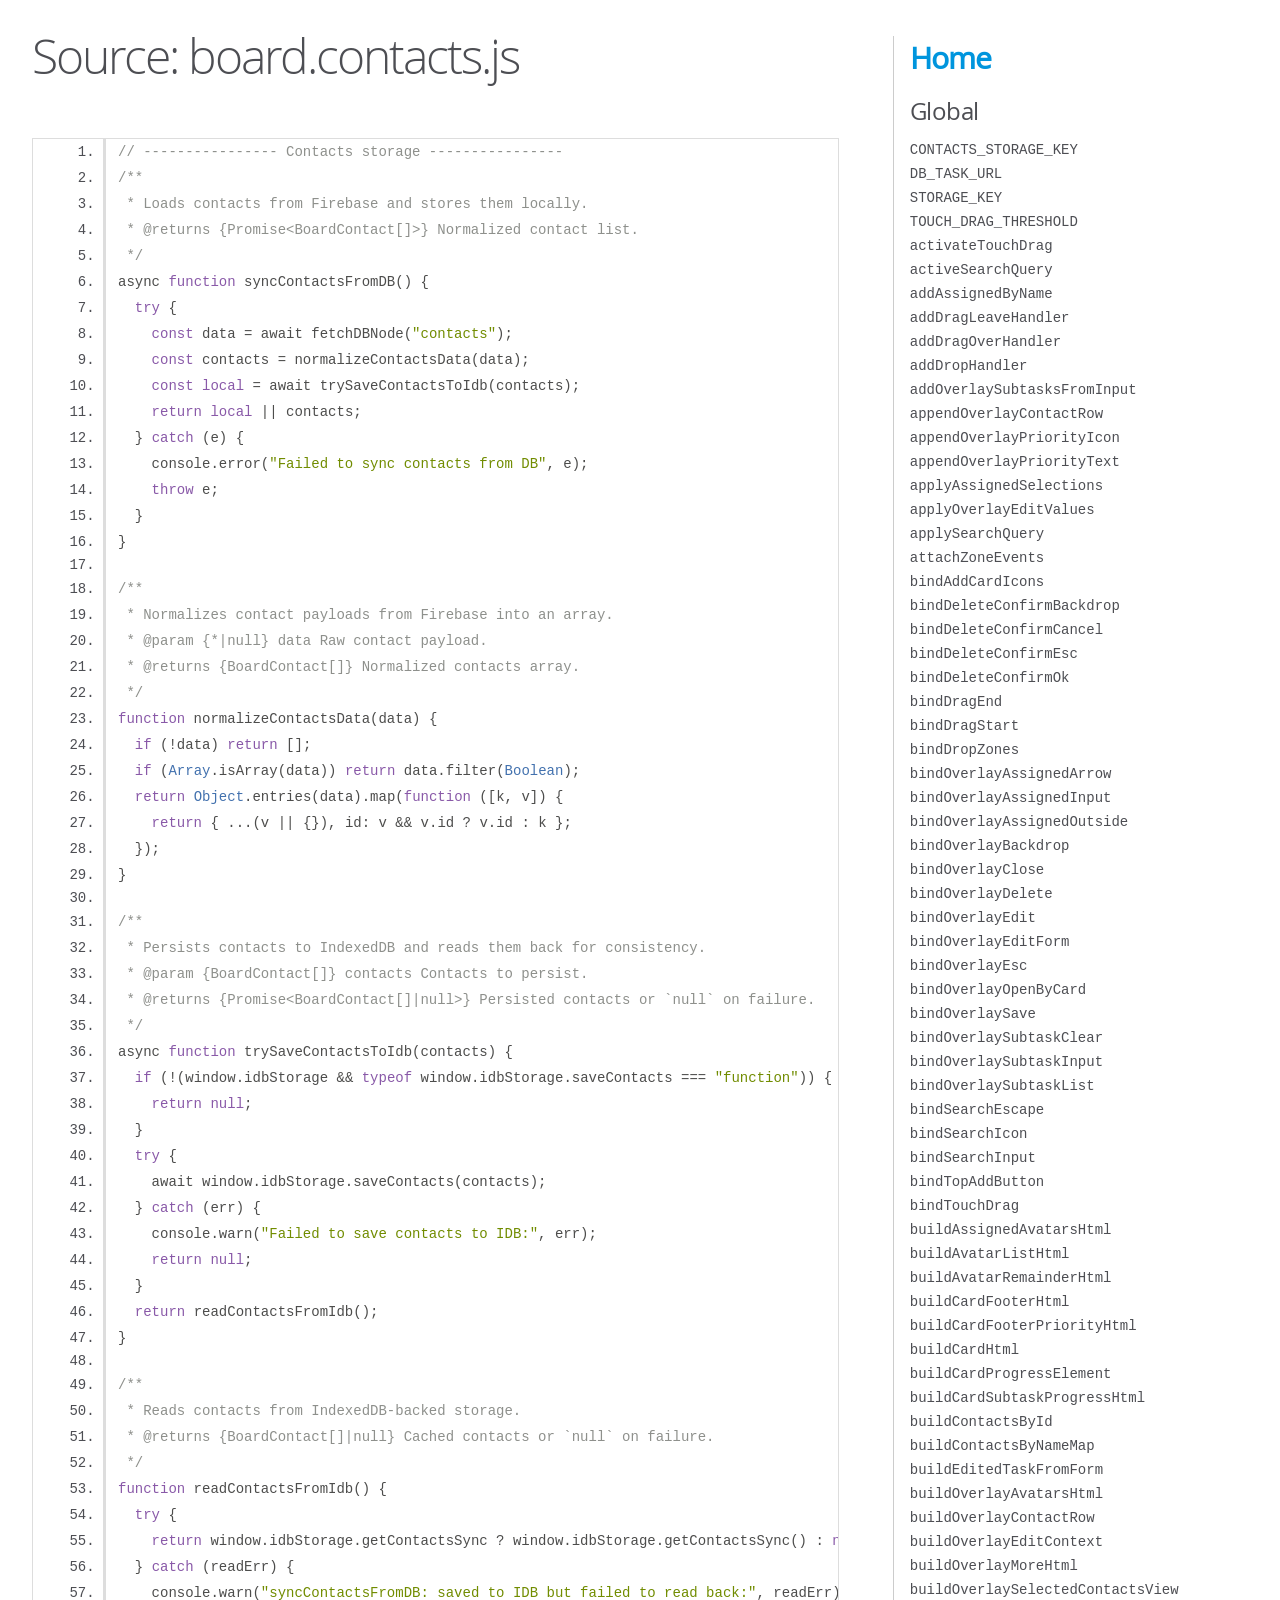
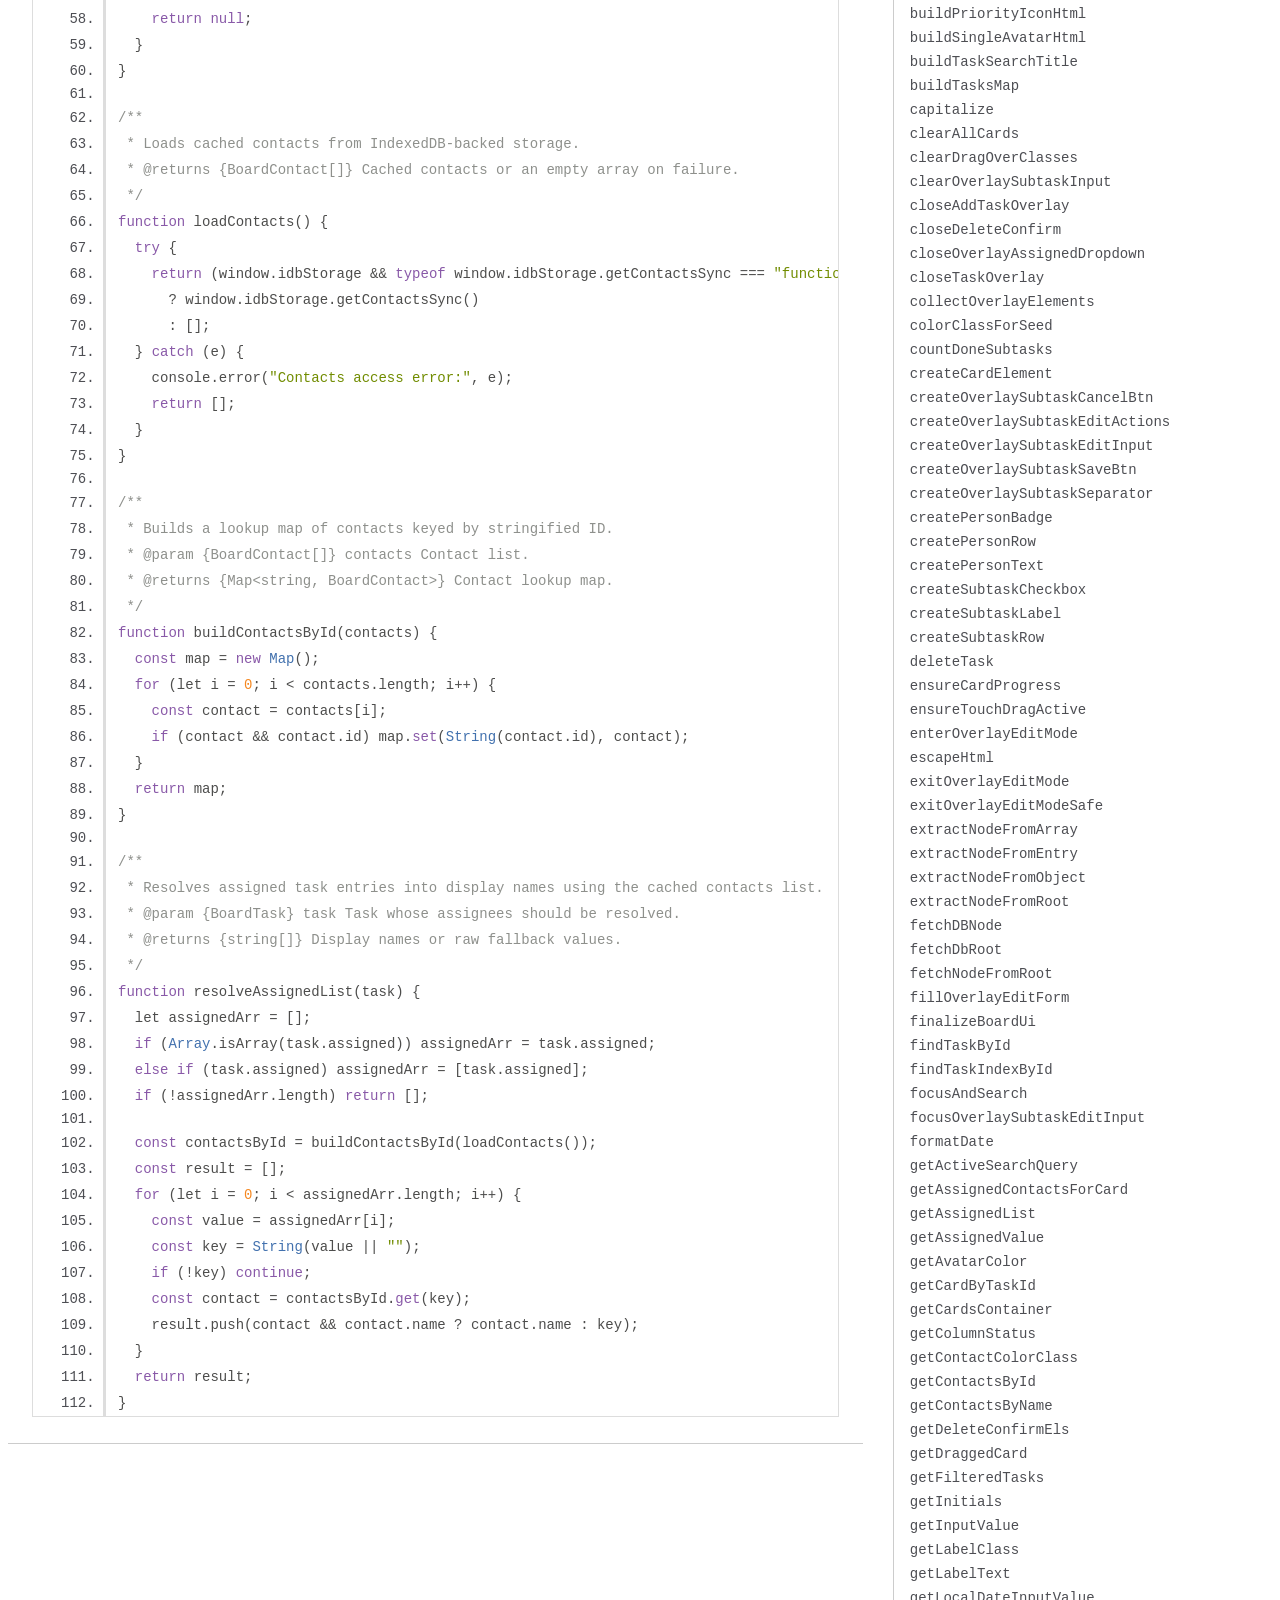
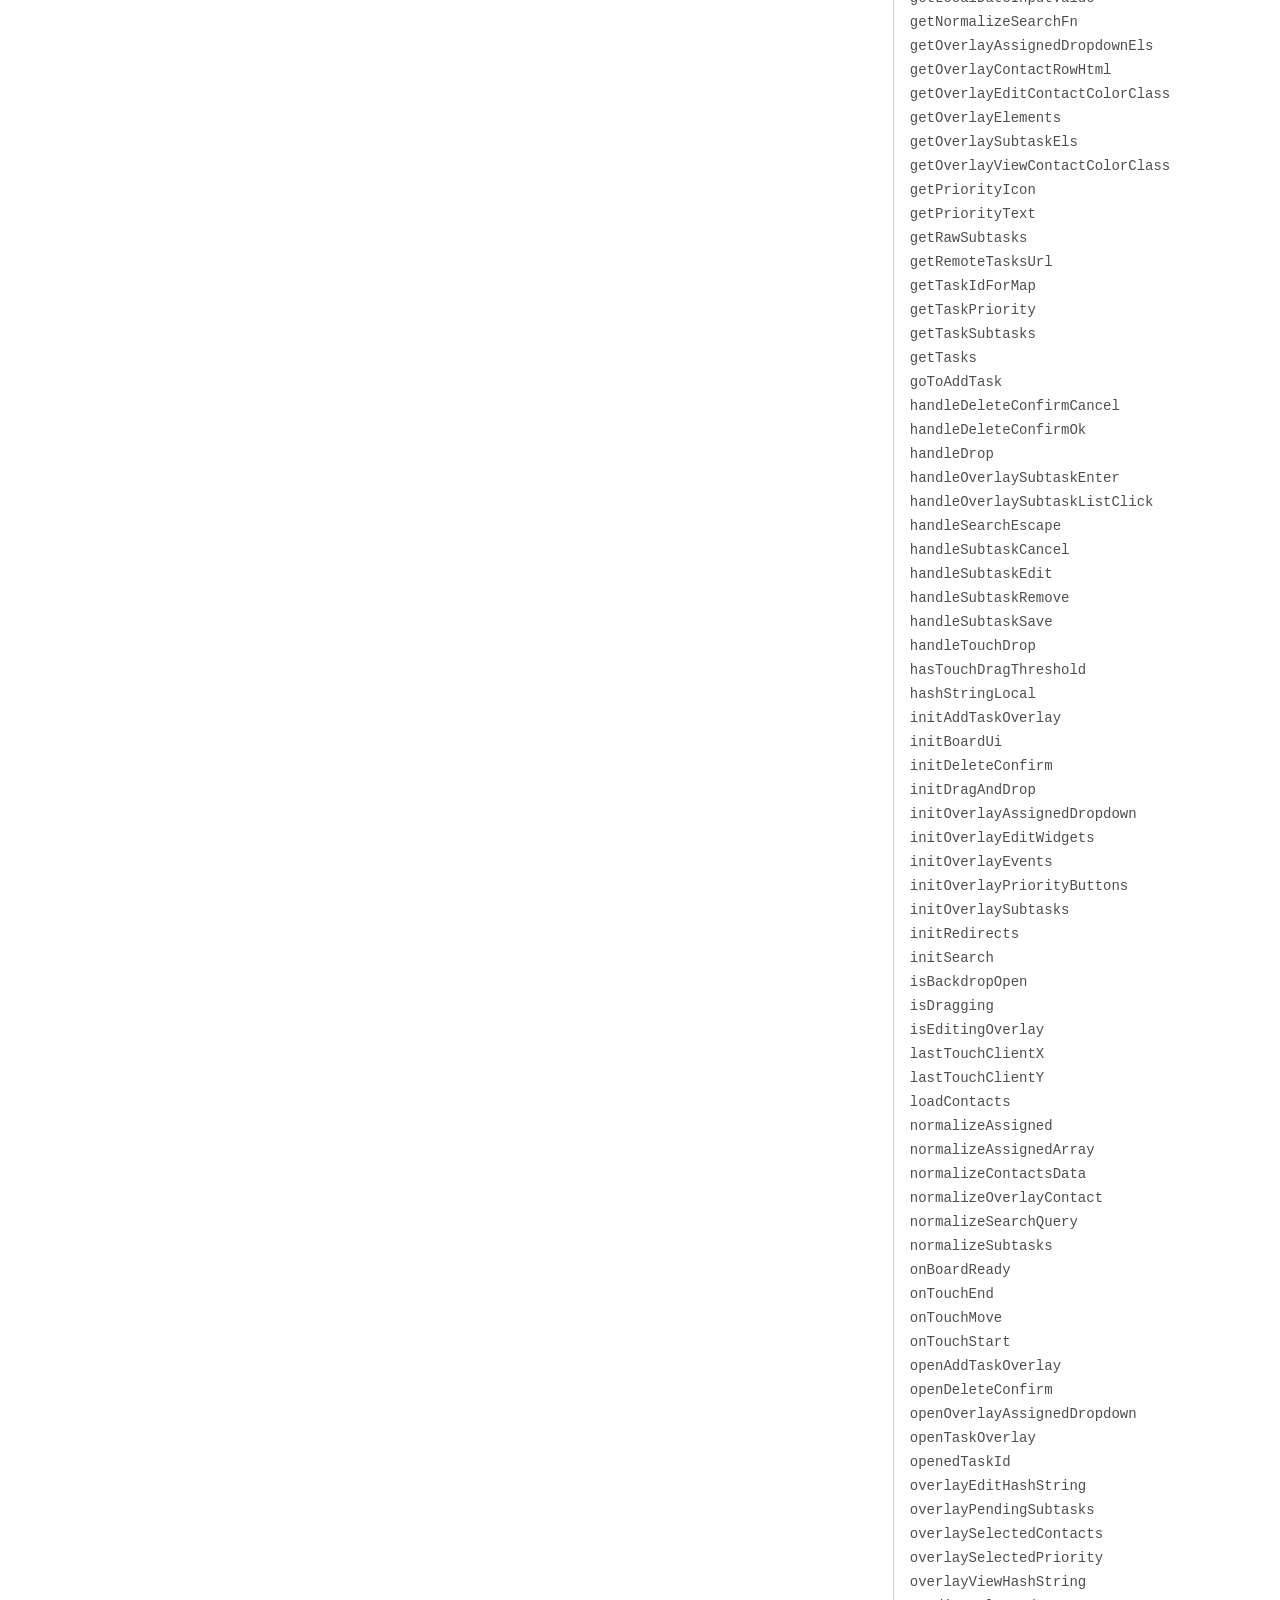
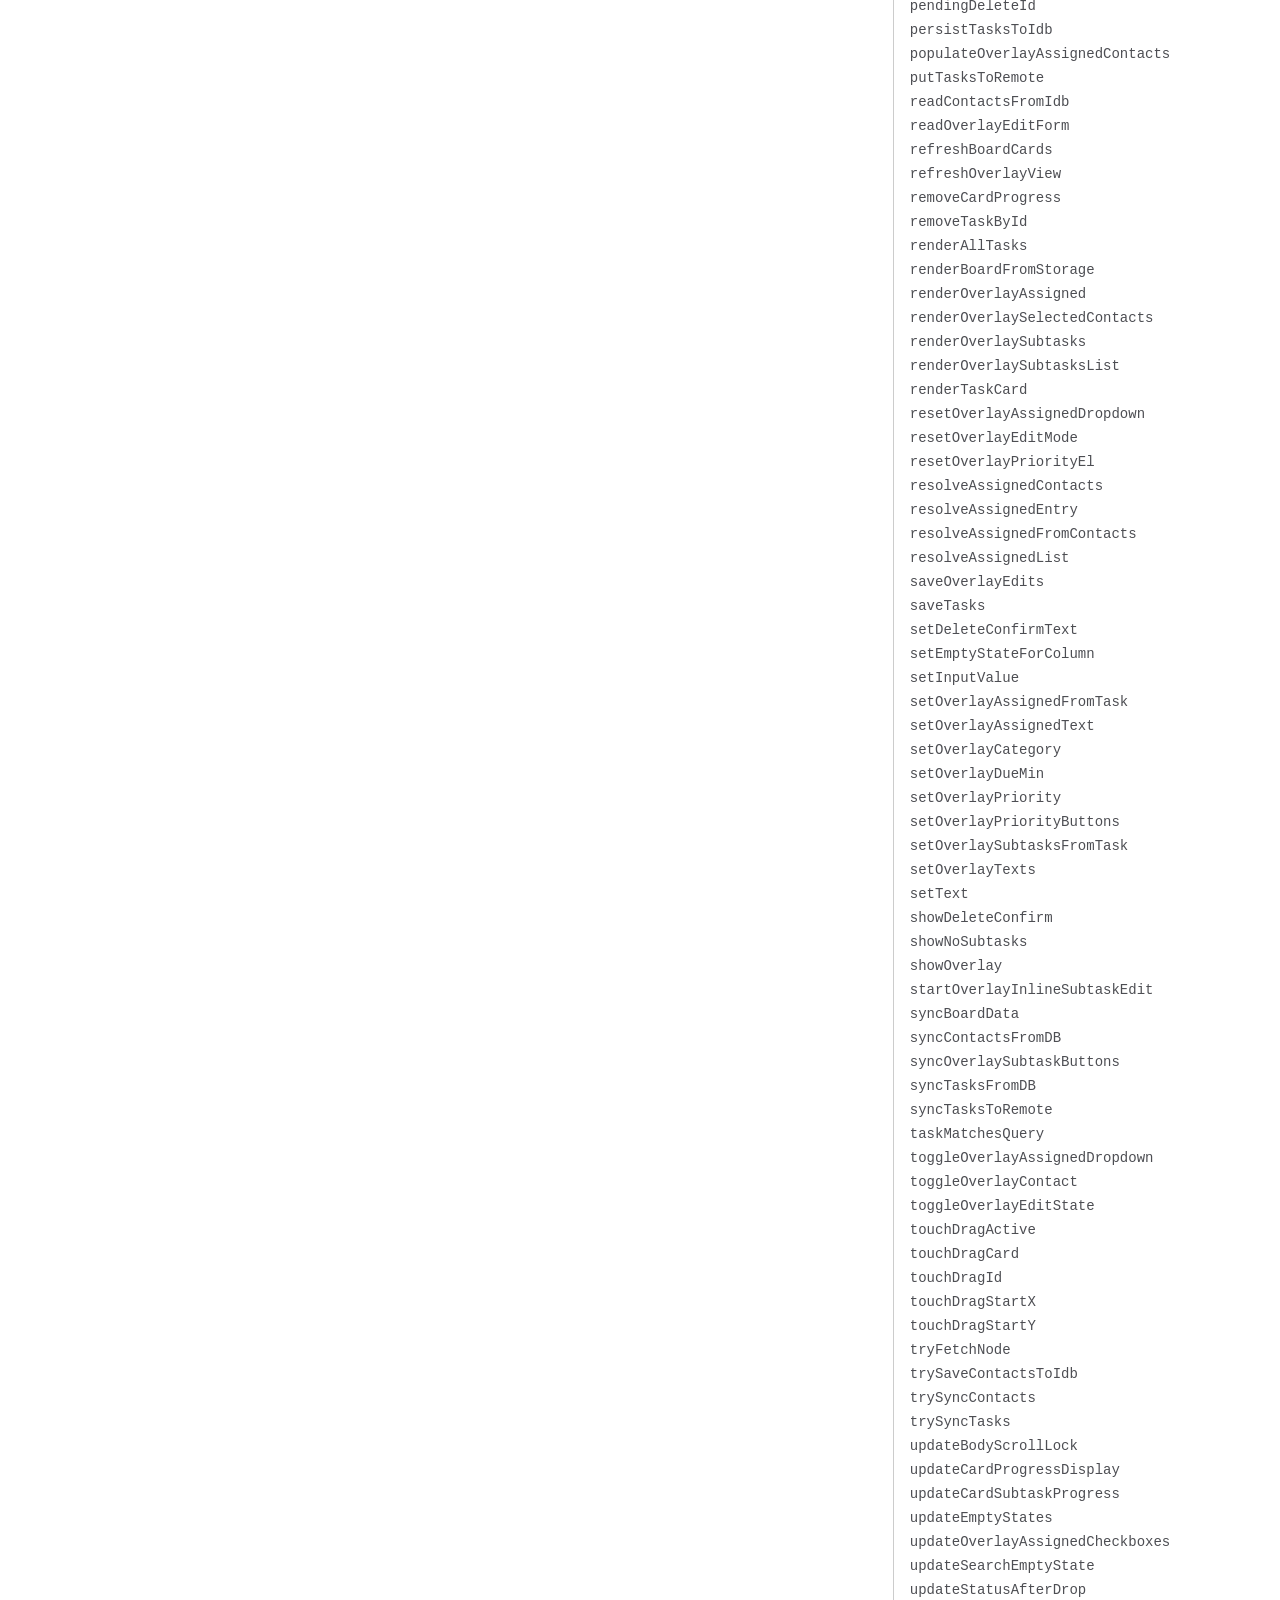
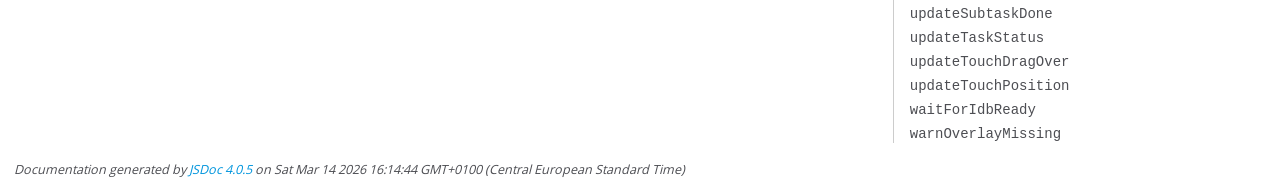
<file: docs/board.contacts.js.html>
<!DOCTYPE html>
<html lang="en">
<head>
    <meta charset="utf-8">
    <title>JSDoc: Source: board.contacts.js</title>

    <script src="scripts/prettify/prettify.js"> </script>
    <script src="scripts/prettify/lang-css.js"> </script>
    <!--[if lt IE 9]>
      <script src="//html5shiv.googlecode.com/svn/trunk/html5.js"></script>
    <![endif]-->
    <link type="text/css" rel="stylesheet" href="styles/prettify-tomorrow.css">
    <link type="text/css" rel="stylesheet" href="styles/jsdoc-default.css">
</head>

<body>

<div id="main">

    <h1 class="page-title">Source: board.contacts.js</h1>

    



    
    <section>
        <article>
            <pre class="prettyprint source linenums"><code>// ---------------- Contacts storage ----------------
/**
 * Loads contacts from Firebase and stores them locally.
 * @returns {Promise&lt;BoardContact[]>} Normalized contact list.
 */
async function syncContactsFromDB() {
  try {
    const data = await fetchDBNode("contacts");
    const contacts = normalizeContactsData(data);
    const local = await trySaveContactsToIdb(contacts);
    return local || contacts;
  } catch (e) {
    console.error("Failed to sync contacts from DB", e);
    throw e;
  }
}

/**
 * Normalizes contact payloads from Firebase into an array.
 * @param {*|null} data Raw contact payload.
 * @returns {BoardContact[]} Normalized contacts array.
 */
function normalizeContactsData(data) {
  if (!data) return [];
  if (Array.isArray(data)) return data.filter(Boolean);
  return Object.entries(data).map(function ([k, v]) {
    return { ...(v || {}), id: v &amp;&amp; v.id ? v.id : k };
  });
}

/**
 * Persists contacts to IndexedDB and reads them back for consistency.
 * @param {BoardContact[]} contacts Contacts to persist.
 * @returns {Promise&lt;BoardContact[]|null>} Persisted contacts or `null` on failure.
 */
async function trySaveContactsToIdb(contacts) {
  if (!(window.idbStorage &amp;&amp; typeof window.idbStorage.saveContacts === "function")) {
    return null;
  }
  try {
    await window.idbStorage.saveContacts(contacts);
  } catch (err) {
    console.warn("Failed to save contacts to IDB:", err);
    return null;
  }
  return readContactsFromIdb();
}

/**
 * Reads contacts from IndexedDB-backed storage.
 * @returns {BoardContact[]|null} Cached contacts or `null` on failure.
 */
function readContactsFromIdb() {
  try {
    return window.idbStorage.getContactsSync ? window.idbStorage.getContactsSync() : null;
  } catch (readErr) {
    console.warn("syncContactsFromDB: saved to IDB but failed to read back:", readErr);
    return null;
  }
}

/**
 * Loads cached contacts from IndexedDB-backed storage.
 * @returns {BoardContact[]} Cached contacts or an empty array on failure.
 */
function loadContacts() {
  try {
    return (window.idbStorage &amp;&amp; typeof window.idbStorage.getContactsSync === "function")
      ? window.idbStorage.getContactsSync()
      : [];
  } catch (e) {
    console.error("Contacts access error:", e);
    return [];
  }
}

/**
 * Builds a lookup map of contacts keyed by stringified ID.
 * @param {BoardContact[]} contacts Contact list.
 * @returns {Map&lt;string, BoardContact>} Contact lookup map.
 */
function buildContactsById(contacts) {
  const map = new Map();
  for (let i = 0; i &lt; contacts.length; i++) {
    const contact = contacts[i];
    if (contact &amp;&amp; contact.id) map.set(String(contact.id), contact);
  }
  return map;
}

/**
 * Resolves assigned task entries into display names using the cached contacts list.
 * @param {BoardTask} task Task whose assignees should be resolved.
 * @returns {string[]} Display names or raw fallback values.
 */
function resolveAssignedList(task) {
  let assignedArr = [];
  if (Array.isArray(task.assigned)) assignedArr = task.assigned;
  else if (task.assigned) assignedArr = [task.assigned];
  if (!assignedArr.length) return [];

  const contactsById = buildContactsById(loadContacts());
  const result = [];
  for (let i = 0; i &lt; assignedArr.length; i++) {
    const value = assignedArr[i];
    const key = String(value || "");
    if (!key) continue;
    const contact = contactsById.get(key);
    result.push(contact &amp;&amp; contact.name ? contact.name : key);
  }
  return result;
}
</code></pre>
        </article>
    </section>




</div>

<nav>
    <h2><a href="index.html">Home</a></h2><h3>Global</h3><ul><li><a href="global.html#CONTACTS_STORAGE_KEY">CONTACTS_STORAGE_KEY</a></li><li><a href="global.html#DB_TASK_URL">DB_TASK_URL</a></li><li><a href="global.html#STORAGE_KEY">STORAGE_KEY</a></li><li><a href="global.html#TOUCH_DRAG_THRESHOLD">TOUCH_DRAG_THRESHOLD</a></li><li><a href="global.html#activateTouchDrag">activateTouchDrag</a></li><li><a href="global.html#activeSearchQuery">activeSearchQuery</a></li><li><a href="global.html#addAssignedByName">addAssignedByName</a></li><li><a href="global.html#addDragLeaveHandler">addDragLeaveHandler</a></li><li><a href="global.html#addDragOverHandler">addDragOverHandler</a></li><li><a href="global.html#addDropHandler">addDropHandler</a></li><li><a href="global.html#addOverlaySubtasksFromInput">addOverlaySubtasksFromInput</a></li><li><a href="global.html#appendOverlayContactRow">appendOverlayContactRow</a></li><li><a href="global.html#appendOverlayPriorityIcon">appendOverlayPriorityIcon</a></li><li><a href="global.html#appendOverlayPriorityText">appendOverlayPriorityText</a></li><li><a href="global.html#applyAssignedSelections">applyAssignedSelections</a></li><li><a href="global.html#applyOverlayEditValues">applyOverlayEditValues</a></li><li><a href="global.html#applySearchQuery">applySearchQuery</a></li><li><a href="global.html#attachZoneEvents">attachZoneEvents</a></li><li><a href="global.html#bindAddCardIcons">bindAddCardIcons</a></li><li><a href="global.html#bindDeleteConfirmBackdrop">bindDeleteConfirmBackdrop</a></li><li><a href="global.html#bindDeleteConfirmCancel">bindDeleteConfirmCancel</a></li><li><a href="global.html#bindDeleteConfirmEsc">bindDeleteConfirmEsc</a></li><li><a href="global.html#bindDeleteConfirmOk">bindDeleteConfirmOk</a></li><li><a href="global.html#bindDragEnd">bindDragEnd</a></li><li><a href="global.html#bindDragStart">bindDragStart</a></li><li><a href="global.html#bindDropZones">bindDropZones</a></li><li><a href="global.html#bindOverlayAssignedArrow">bindOverlayAssignedArrow</a></li><li><a href="global.html#bindOverlayAssignedInput">bindOverlayAssignedInput</a></li><li><a href="global.html#bindOverlayAssignedOutside">bindOverlayAssignedOutside</a></li><li><a href="global.html#bindOverlayBackdrop">bindOverlayBackdrop</a></li><li><a href="global.html#bindOverlayClose">bindOverlayClose</a></li><li><a href="global.html#bindOverlayDelete">bindOverlayDelete</a></li><li><a href="global.html#bindOverlayEdit">bindOverlayEdit</a></li><li><a href="global.html#bindOverlayEditForm">bindOverlayEditForm</a></li><li><a href="global.html#bindOverlayEsc">bindOverlayEsc</a></li><li><a href="global.html#bindOverlayOpenByCard">bindOverlayOpenByCard</a></li><li><a href="global.html#bindOverlaySave">bindOverlaySave</a></li><li><a href="global.html#bindOverlaySubtaskClear">bindOverlaySubtaskClear</a></li><li><a href="global.html#bindOverlaySubtaskInput">bindOverlaySubtaskInput</a></li><li><a href="global.html#bindOverlaySubtaskList">bindOverlaySubtaskList</a></li><li><a href="global.html#bindSearchEscape">bindSearchEscape</a></li><li><a href="global.html#bindSearchIcon">bindSearchIcon</a></li><li><a href="global.html#bindSearchInput">bindSearchInput</a></li><li><a href="global.html#bindTopAddButton">bindTopAddButton</a></li><li><a href="global.html#bindTouchDrag">bindTouchDrag</a></li><li><a href="global.html#buildAssignedAvatarsHtml">buildAssignedAvatarsHtml</a></li><li><a href="global.html#buildAvatarListHtml">buildAvatarListHtml</a></li><li><a href="global.html#buildAvatarRemainderHtml">buildAvatarRemainderHtml</a></li><li><a href="global.html#buildCardFooterHtml">buildCardFooterHtml</a></li><li><a href="global.html#buildCardFooterPriorityHtml">buildCardFooterPriorityHtml</a></li><li><a href="global.html#buildCardHtml">buildCardHtml</a></li><li><a href="global.html#buildCardProgressElement">buildCardProgressElement</a></li><li><a href="global.html#buildCardSubtaskProgressHtml">buildCardSubtaskProgressHtml</a></li><li><a href="global.html#buildContactsById">buildContactsById</a></li><li><a href="global.html#buildContactsByNameMap">buildContactsByNameMap</a></li><li><a href="global.html#buildEditedTaskFromForm">buildEditedTaskFromForm</a></li><li><a href="global.html#buildOverlayAvatarsHtml">buildOverlayAvatarsHtml</a></li><li><a href="global.html#buildOverlayContactRow">buildOverlayContactRow</a></li><li><a href="global.html#buildOverlayEditContext">buildOverlayEditContext</a></li><li><a href="global.html#buildOverlayMoreHtml">buildOverlayMoreHtml</a></li><li><a href="global.html#buildOverlaySelectedContactsView">buildOverlaySelectedContactsView</a></li><li><a href="global.html#buildPriorityIconHtml">buildPriorityIconHtml</a></li><li><a href="global.html#buildSingleAvatarHtml">buildSingleAvatarHtml</a></li><li><a href="global.html#buildTaskSearchTitle">buildTaskSearchTitle</a></li><li><a href="global.html#buildTasksMap">buildTasksMap</a></li><li><a href="global.html#capitalize">capitalize</a></li><li><a href="global.html#clearAllCards">clearAllCards</a></li><li><a href="global.html#clearDragOverClasses">clearDragOverClasses</a></li><li><a href="global.html#clearOverlaySubtaskInput">clearOverlaySubtaskInput</a></li><li><a href="global.html#closeAddTaskOverlay">closeAddTaskOverlay</a></li><li><a href="global.html#closeDeleteConfirm">closeDeleteConfirm</a></li><li><a href="global.html#closeOverlayAssignedDropdown">closeOverlayAssignedDropdown</a></li><li><a href="global.html#closeTaskOverlay">closeTaskOverlay</a></li><li><a href="global.html#collectOverlayElements">collectOverlayElements</a></li><li><a href="global.html#colorClassForSeed">colorClassForSeed</a></li><li><a href="global.html#countDoneSubtasks">countDoneSubtasks</a></li><li><a href="global.html#createCardElement">createCardElement</a></li><li><a href="global.html#createOverlaySubtaskCancelBtn">createOverlaySubtaskCancelBtn</a></li><li><a href="global.html#createOverlaySubtaskEditActions">createOverlaySubtaskEditActions</a></li><li><a href="global.html#createOverlaySubtaskEditInput">createOverlaySubtaskEditInput</a></li><li><a href="global.html#createOverlaySubtaskSaveBtn">createOverlaySubtaskSaveBtn</a></li><li><a href="global.html#createOverlaySubtaskSeparator">createOverlaySubtaskSeparator</a></li><li><a href="global.html#createPersonBadge">createPersonBadge</a></li><li><a href="global.html#createPersonRow">createPersonRow</a></li><li><a href="global.html#createPersonText">createPersonText</a></li><li><a href="global.html#createSubtaskCheckbox">createSubtaskCheckbox</a></li><li><a href="global.html#createSubtaskLabel">createSubtaskLabel</a></li><li><a href="global.html#createSubtaskRow">createSubtaskRow</a></li><li><a href="global.html#deleteTask">deleteTask</a></li><li><a href="global.html#ensureCardProgress">ensureCardProgress</a></li><li><a href="global.html#ensureTouchDragActive">ensureTouchDragActive</a></li><li><a href="global.html#enterOverlayEditMode">enterOverlayEditMode</a></li><li><a href="global.html#escapeHtml">escapeHtml</a></li><li><a href="global.html#exitOverlayEditMode">exitOverlayEditMode</a></li><li><a href="global.html#exitOverlayEditModeSafe">exitOverlayEditModeSafe</a></li><li><a href="global.html#extractNodeFromArray">extractNodeFromArray</a></li><li><a href="global.html#extractNodeFromEntry">extractNodeFromEntry</a></li><li><a href="global.html#extractNodeFromObject">extractNodeFromObject</a></li><li><a href="global.html#extractNodeFromRoot">extractNodeFromRoot</a></li><li><a href="global.html#fetchDBNode">fetchDBNode</a></li><li><a href="global.html#fetchDbRoot">fetchDbRoot</a></li><li><a href="global.html#fetchNodeFromRoot">fetchNodeFromRoot</a></li><li><a href="global.html#fillOverlayEditForm">fillOverlayEditForm</a></li><li><a href="global.html#finalizeBoardUi">finalizeBoardUi</a></li><li><a href="global.html#findTaskById">findTaskById</a></li><li><a href="global.html#findTaskIndexById">findTaskIndexById</a></li><li><a href="global.html#focusAndSearch">focusAndSearch</a></li><li><a href="global.html#focusOverlaySubtaskEditInput">focusOverlaySubtaskEditInput</a></li><li><a href="global.html#formatDate">formatDate</a></li><li><a href="global.html#getActiveSearchQuery">getActiveSearchQuery</a></li><li><a href="global.html#getAssignedContactsForCard">getAssignedContactsForCard</a></li><li><a href="global.html#getAssignedList">getAssignedList</a></li><li><a href="global.html#getAssignedValue">getAssignedValue</a></li><li><a href="global.html#getAvatarColor">getAvatarColor</a></li><li><a href="global.html#getCardByTaskId">getCardByTaskId</a></li><li><a href="global.html#getCardsContainer">getCardsContainer</a></li><li><a href="global.html#getColumnStatus">getColumnStatus</a></li><li><a href="global.html#getContactColorClass">getContactColorClass</a></li><li><a href="global.html#getContactsById">getContactsById</a></li><li><a href="global.html#getContactsByName">getContactsByName</a></li><li><a href="global.html#getDeleteConfirmEls">getDeleteConfirmEls</a></li><li><a href="global.html#getDraggedCard">getDraggedCard</a></li><li><a href="global.html#getFilteredTasks">getFilteredTasks</a></li><li><a href="global.html#getInitials">getInitials</a></li><li><a href="global.html#getInputValue">getInputValue</a></li><li><a href="global.html#getLabelClass">getLabelClass</a></li><li><a href="global.html#getLabelText">getLabelText</a></li><li><a href="global.html#getLocalDateInputValue">getLocalDateInputValue</a></li><li><a href="global.html#getNormalizeSearchFn">getNormalizeSearchFn</a></li><li><a href="global.html#getOverlayAssignedDropdownEls">getOverlayAssignedDropdownEls</a></li><li><a href="global.html#getOverlayContactRowHtml">getOverlayContactRowHtml</a></li><li><a href="global.html#getOverlayEditContactColorClass">getOverlayEditContactColorClass</a></li><li><a href="global.html#getOverlayElements">getOverlayElements</a></li><li><a href="global.html#getOverlaySubtaskEls">getOverlaySubtaskEls</a></li><li><a href="global.html#getOverlayViewContactColorClass">getOverlayViewContactColorClass</a></li><li><a href="global.html#getPriorityIcon">getPriorityIcon</a></li><li><a href="global.html#getPriorityText">getPriorityText</a></li><li><a href="global.html#getRawSubtasks">getRawSubtasks</a></li><li><a href="global.html#getRemoteTasksUrl">getRemoteTasksUrl</a></li><li><a href="global.html#getTaskIdForMap">getTaskIdForMap</a></li><li><a href="global.html#getTaskPriority">getTaskPriority</a></li><li><a href="global.html#getTaskSubtasks">getTaskSubtasks</a></li><li><a href="global.html#getTasks">getTasks</a></li><li><a href="global.html#goToAddTask">goToAddTask</a></li><li><a href="global.html#handleDeleteConfirmCancel">handleDeleteConfirmCancel</a></li><li><a href="global.html#handleDeleteConfirmOk">handleDeleteConfirmOk</a></li><li><a href="global.html#handleDrop">handleDrop</a></li><li><a href="global.html#handleOverlaySubtaskEnter">handleOverlaySubtaskEnter</a></li><li><a href="global.html#handleOverlaySubtaskListClick">handleOverlaySubtaskListClick</a></li><li><a href="global.html#handleSearchEscape">handleSearchEscape</a></li><li><a href="global.html#handleSubtaskCancel">handleSubtaskCancel</a></li><li><a href="global.html#handleSubtaskEdit">handleSubtaskEdit</a></li><li><a href="global.html#handleSubtaskRemove">handleSubtaskRemove</a></li><li><a href="global.html#handleSubtaskSave">handleSubtaskSave</a></li><li><a href="global.html#handleTouchDrop">handleTouchDrop</a></li><li><a href="global.html#hasTouchDragThreshold">hasTouchDragThreshold</a></li><li><a href="global.html#hashStringLocal">hashStringLocal</a></li><li><a href="global.html#initAddTaskOverlay">initAddTaskOverlay</a></li><li><a href="global.html#initBoardUi">initBoardUi</a></li><li><a href="global.html#initDeleteConfirm">initDeleteConfirm</a></li><li><a href="global.html#initDragAndDrop">initDragAndDrop</a></li><li><a href="global.html#initOverlayAssignedDropdown">initOverlayAssignedDropdown</a></li><li><a href="global.html#initOverlayEditWidgets">initOverlayEditWidgets</a></li><li><a href="global.html#initOverlayEvents">initOverlayEvents</a></li><li><a href="global.html#initOverlayPriorityButtons">initOverlayPriorityButtons</a></li><li><a href="global.html#initOverlaySubtasks">initOverlaySubtasks</a></li><li><a href="global.html#initRedirects">initRedirects</a></li><li><a href="global.html#initSearch">initSearch</a></li><li><a href="global.html#isBackdropOpen">isBackdropOpen</a></li><li><a href="global.html#isDragging">isDragging</a></li><li><a href="global.html#isEditingOverlay">isEditingOverlay</a></li><li><a href="global.html#lastTouchClientX">lastTouchClientX</a></li><li><a href="global.html#lastTouchClientY">lastTouchClientY</a></li><li><a href="global.html#loadContacts">loadContacts</a></li><li><a href="global.html#normalizeAssigned">normalizeAssigned</a></li><li><a href="global.html#normalizeAssignedArray">normalizeAssignedArray</a></li><li><a href="global.html#normalizeContactsData">normalizeContactsData</a></li><li><a href="global.html#normalizeOverlayContact">normalizeOverlayContact</a></li><li><a href="global.html#normalizeSearchQuery">normalizeSearchQuery</a></li><li><a href="global.html#normalizeSubtasks">normalizeSubtasks</a></li><li><a href="global.html#onBoardReady">onBoardReady</a></li><li><a href="global.html#onTouchEnd">onTouchEnd</a></li><li><a href="global.html#onTouchMove">onTouchMove</a></li><li><a href="global.html#onTouchStart">onTouchStart</a></li><li><a href="global.html#openAddTaskOverlay">openAddTaskOverlay</a></li><li><a href="global.html#openDeleteConfirm">openDeleteConfirm</a></li><li><a href="global.html#openOverlayAssignedDropdown">openOverlayAssignedDropdown</a></li><li><a href="global.html#openTaskOverlay">openTaskOverlay</a></li><li><a href="global.html#openedTaskId">openedTaskId</a></li><li><a href="global.html#overlayEditHashString">overlayEditHashString</a></li><li><a href="global.html#overlayPendingSubtasks">overlayPendingSubtasks</a></li><li><a href="global.html#overlaySelectedContacts">overlaySelectedContacts</a></li><li><a href="global.html#overlaySelectedPriority">overlaySelectedPriority</a></li><li><a href="global.html#overlayViewHashString">overlayViewHashString</a></li><li><a href="global.html#pendingDeleteId">pendingDeleteId</a></li><li><a href="global.html#persistTasksToIdb">persistTasksToIdb</a></li><li><a href="global.html#populateOverlayAssignedContacts">populateOverlayAssignedContacts</a></li><li><a href="global.html#putTasksToRemote">putTasksToRemote</a></li><li><a href="global.html#readContactsFromIdb">readContactsFromIdb</a></li><li><a href="global.html#readOverlayEditForm">readOverlayEditForm</a></li><li><a href="global.html#refreshBoardCards">refreshBoardCards</a></li><li><a href="global.html#refreshOverlayView">refreshOverlayView</a></li><li><a href="global.html#removeCardProgress">removeCardProgress</a></li><li><a href="global.html#removeTaskById">removeTaskById</a></li><li><a href="global.html#renderAllTasks">renderAllTasks</a></li><li><a href="global.html#renderBoardFromStorage">renderBoardFromStorage</a></li><li><a href="global.html#renderOverlayAssigned">renderOverlayAssigned</a></li><li><a href="global.html#renderOverlaySelectedContacts">renderOverlaySelectedContacts</a></li><li><a href="global.html#renderOverlaySubtasks">renderOverlaySubtasks</a></li><li><a href="global.html#renderOverlaySubtasksList">renderOverlaySubtasksList</a></li><li><a href="global.html#renderTaskCard">renderTaskCard</a></li><li><a href="global.html#resetOverlayAssignedDropdown">resetOverlayAssignedDropdown</a></li><li><a href="global.html#resetOverlayEditMode">resetOverlayEditMode</a></li><li><a href="global.html#resetOverlayPriorityEl">resetOverlayPriorityEl</a></li><li><a href="global.html#resolveAssignedContacts">resolveAssignedContacts</a></li><li><a href="global.html#resolveAssignedEntry">resolveAssignedEntry</a></li><li><a href="global.html#resolveAssignedFromContacts">resolveAssignedFromContacts</a></li><li><a href="global.html#resolveAssignedList">resolveAssignedList</a></li><li><a href="global.html#saveOverlayEdits">saveOverlayEdits</a></li><li><a href="global.html#saveTasks">saveTasks</a></li><li><a href="global.html#setDeleteConfirmText">setDeleteConfirmText</a></li><li><a href="global.html#setEmptyStateForColumn">setEmptyStateForColumn</a></li><li><a href="global.html#setInputValue">setInputValue</a></li><li><a href="global.html#setOverlayAssignedFromTask">setOverlayAssignedFromTask</a></li><li><a href="global.html#setOverlayAssignedText">setOverlayAssignedText</a></li><li><a href="global.html#setOverlayCategory">setOverlayCategory</a></li><li><a href="global.html#setOverlayDueMin">setOverlayDueMin</a></li><li><a href="global.html#setOverlayPriority">setOverlayPriority</a></li><li><a href="global.html#setOverlayPriorityButtons">setOverlayPriorityButtons</a></li><li><a href="global.html#setOverlaySubtasksFromTask">setOverlaySubtasksFromTask</a></li><li><a href="global.html#setOverlayTexts">setOverlayTexts</a></li><li><a href="global.html#setText">setText</a></li><li><a href="global.html#showDeleteConfirm">showDeleteConfirm</a></li><li><a href="global.html#showNoSubtasks">showNoSubtasks</a></li><li><a href="global.html#showOverlay">showOverlay</a></li><li><a href="global.html#startOverlayInlineSubtaskEdit">startOverlayInlineSubtaskEdit</a></li><li><a href="global.html#syncBoardData">syncBoardData</a></li><li><a href="global.html#syncContactsFromDB">syncContactsFromDB</a></li><li><a href="global.html#syncOverlaySubtaskButtons">syncOverlaySubtaskButtons</a></li><li><a href="global.html#syncTasksFromDB">syncTasksFromDB</a></li><li><a href="global.html#syncTasksToRemote">syncTasksToRemote</a></li><li><a href="global.html#taskMatchesQuery">taskMatchesQuery</a></li><li><a href="global.html#toggleOverlayAssignedDropdown">toggleOverlayAssignedDropdown</a></li><li><a href="global.html#toggleOverlayContact">toggleOverlayContact</a></li><li><a href="global.html#toggleOverlayEditState">toggleOverlayEditState</a></li><li><a href="global.html#touchDragActive">touchDragActive</a></li><li><a href="global.html#touchDragCard">touchDragCard</a></li><li><a href="global.html#touchDragId">touchDragId</a></li><li><a href="global.html#touchDragStartX">touchDragStartX</a></li><li><a href="global.html#touchDragStartY">touchDragStartY</a></li><li><a href="global.html#tryFetchNode">tryFetchNode</a></li><li><a href="global.html#trySaveContactsToIdb">trySaveContactsToIdb</a></li><li><a href="global.html#trySyncContacts">trySyncContacts</a></li><li><a href="global.html#trySyncTasks">trySyncTasks</a></li><li><a href="global.html#updateBodyScrollLock">updateBodyScrollLock</a></li><li><a href="global.html#updateCardProgressDisplay">updateCardProgressDisplay</a></li><li><a href="global.html#updateCardSubtaskProgress">updateCardSubtaskProgress</a></li><li><a href="global.html#updateEmptyStates">updateEmptyStates</a></li><li><a href="global.html#updateOverlayAssignedCheckboxes">updateOverlayAssignedCheckboxes</a></li><li><a href="global.html#updateSearchEmptyState">updateSearchEmptyState</a></li><li><a href="global.html#updateStatusAfterDrop">updateStatusAfterDrop</a></li><li><a href="global.html#updateSubtaskDone">updateSubtaskDone</a></li><li><a href="global.html#updateTaskStatus">updateTaskStatus</a></li><li><a href="global.html#updateTouchDragOver">updateTouchDragOver</a></li><li><a href="global.html#updateTouchPosition">updateTouchPosition</a></li><li><a href="global.html#waitForIdbReady">waitForIdbReady</a></li><li><a href="global.html#warnOverlayMissing">warnOverlayMissing</a></li></ul>
</nav>

<br class="clear">

<footer>
    Documentation generated by <a href="https://github.com/jsdoc/jsdoc">JSDoc 4.0.5</a> on Sat Mar 14 2026 16:14:44 GMT+0100 (Central European Standard Time)
</footer>

<script> prettyPrint(); </script>
<script src="scripts/linenumber.js"> </script>
</body>
</html>
</file>
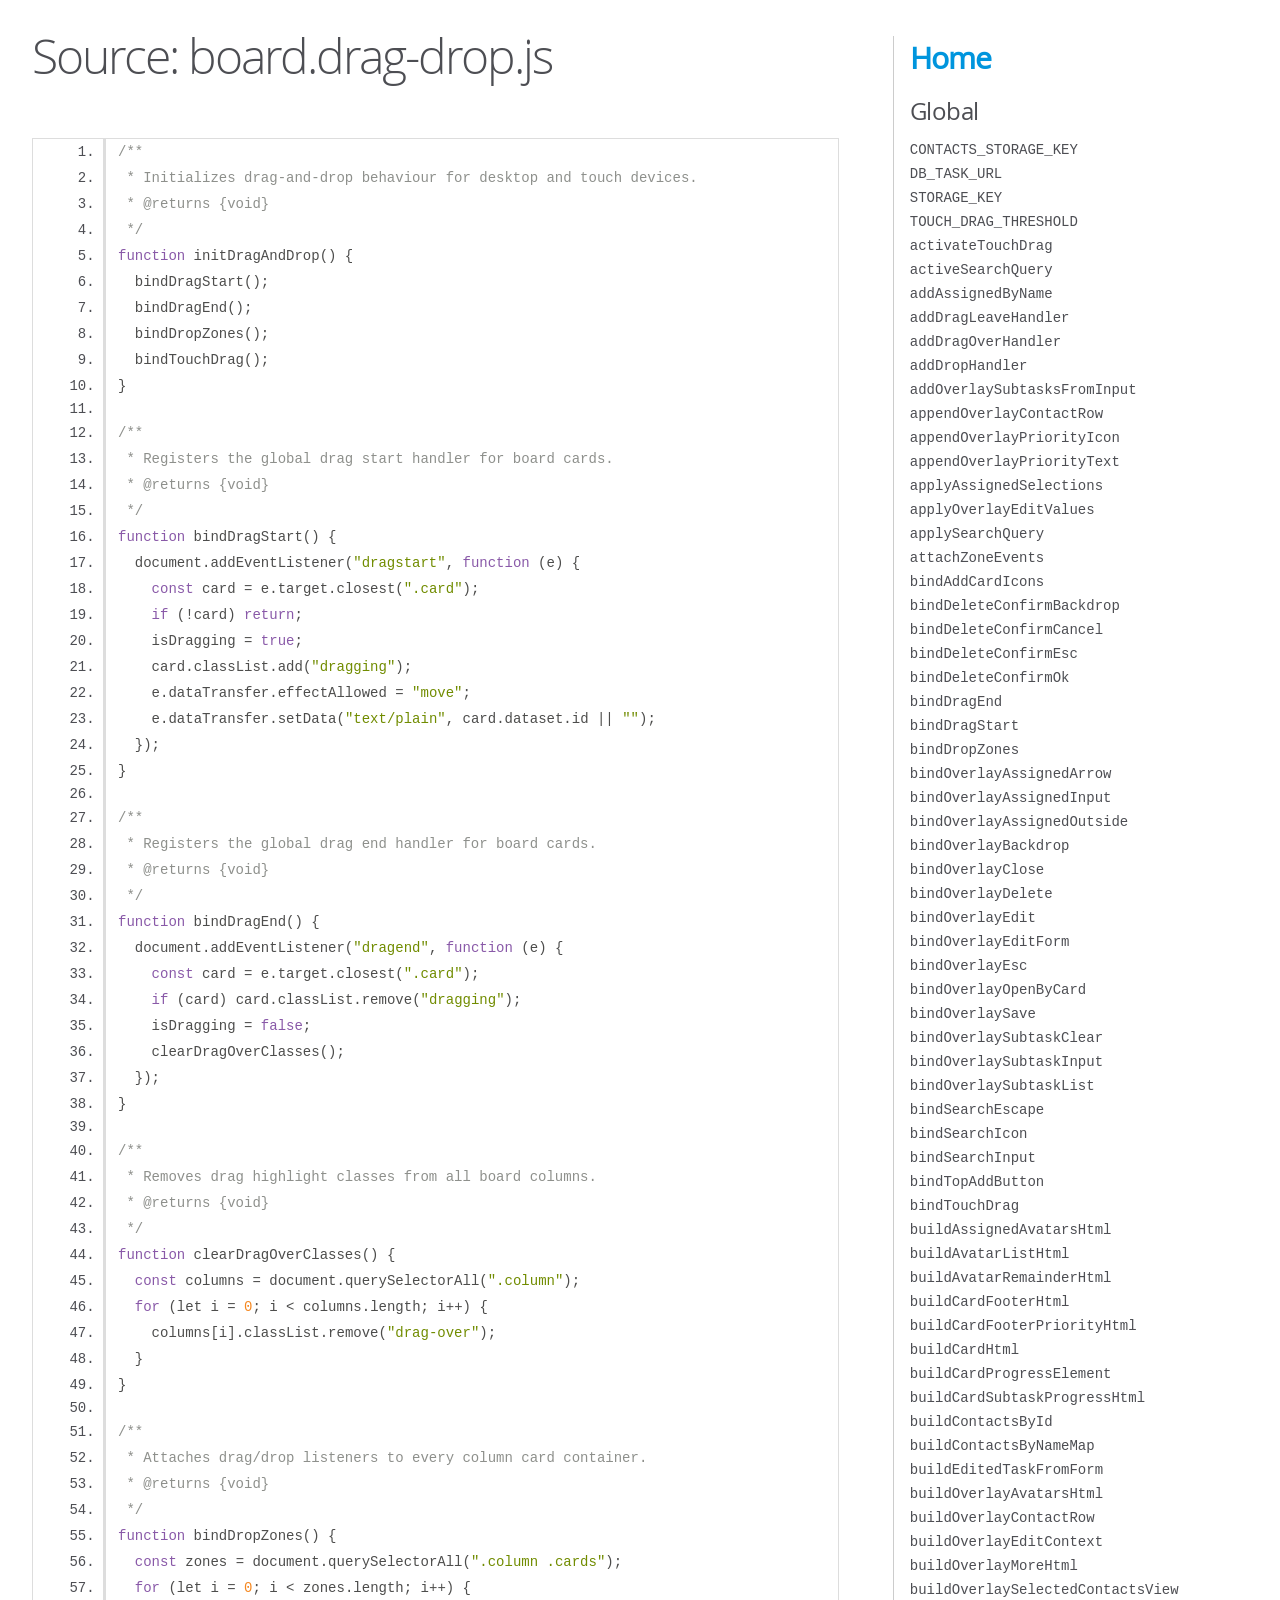
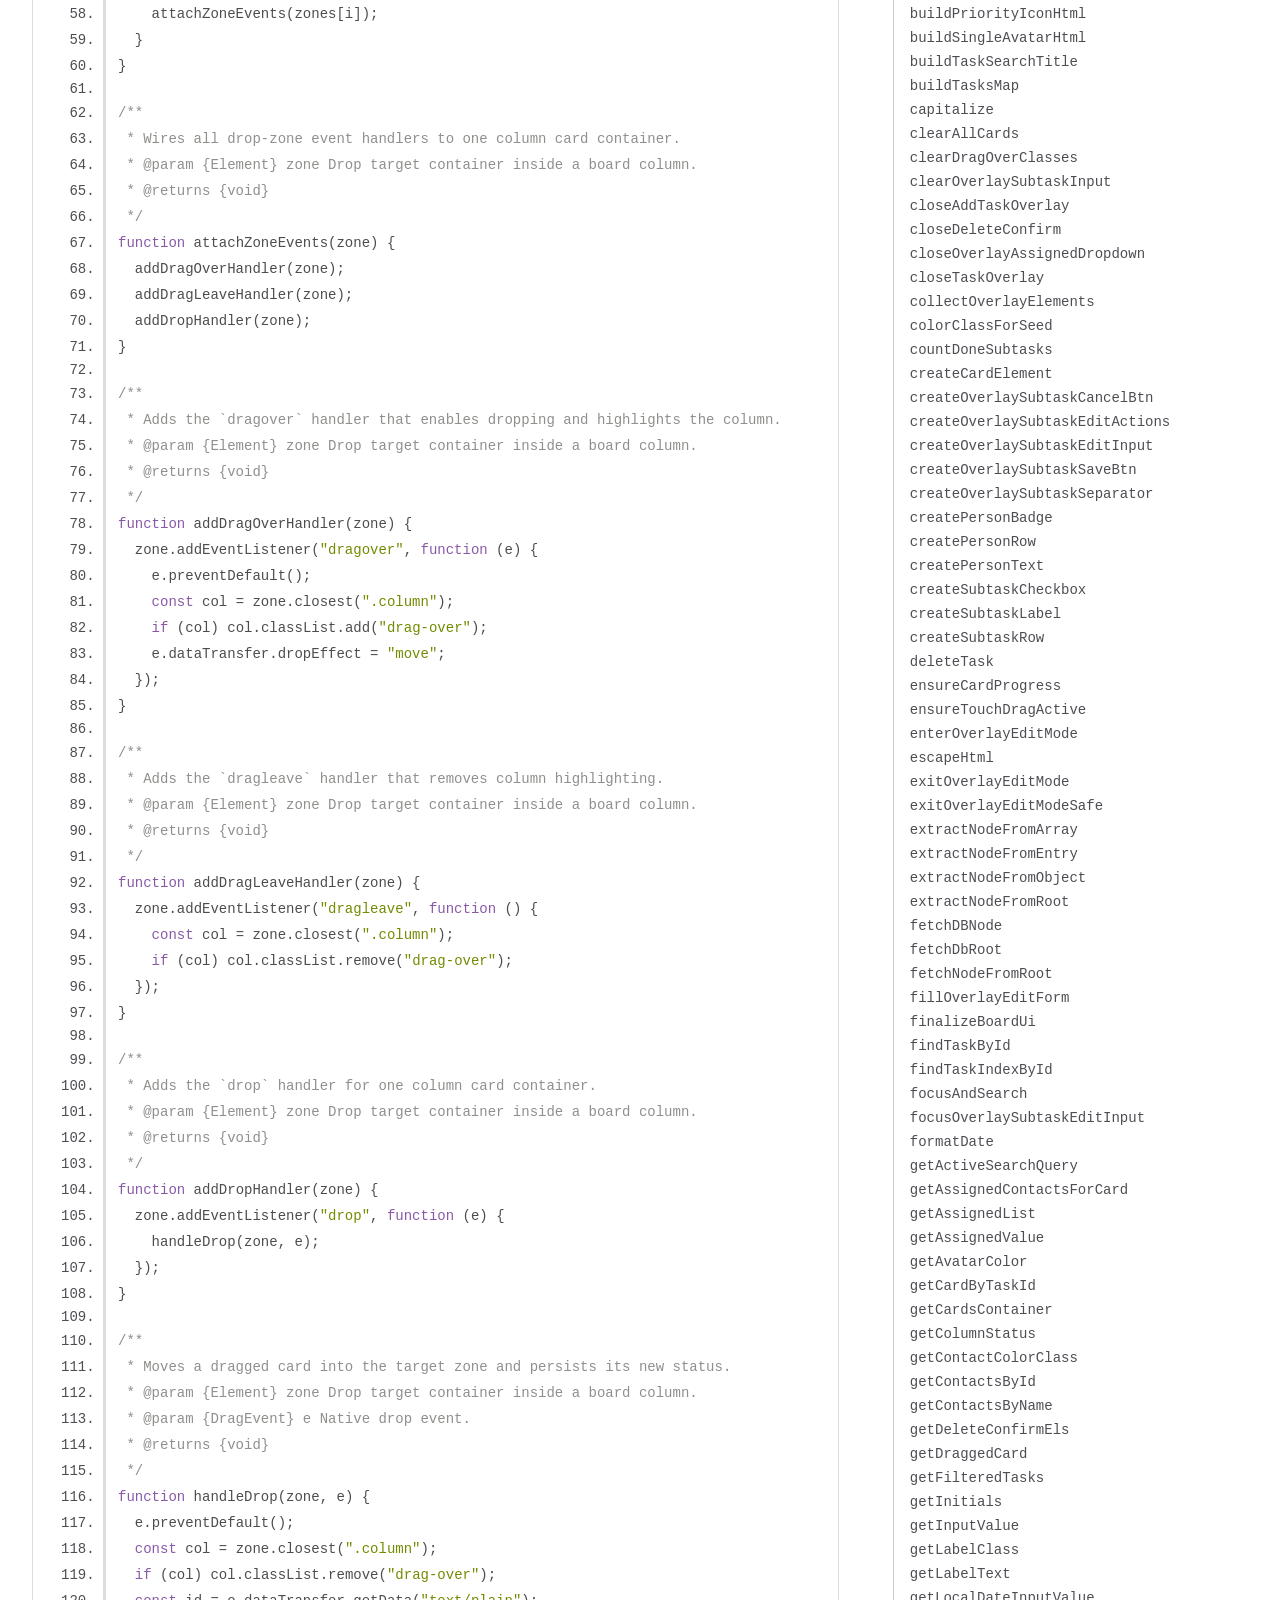
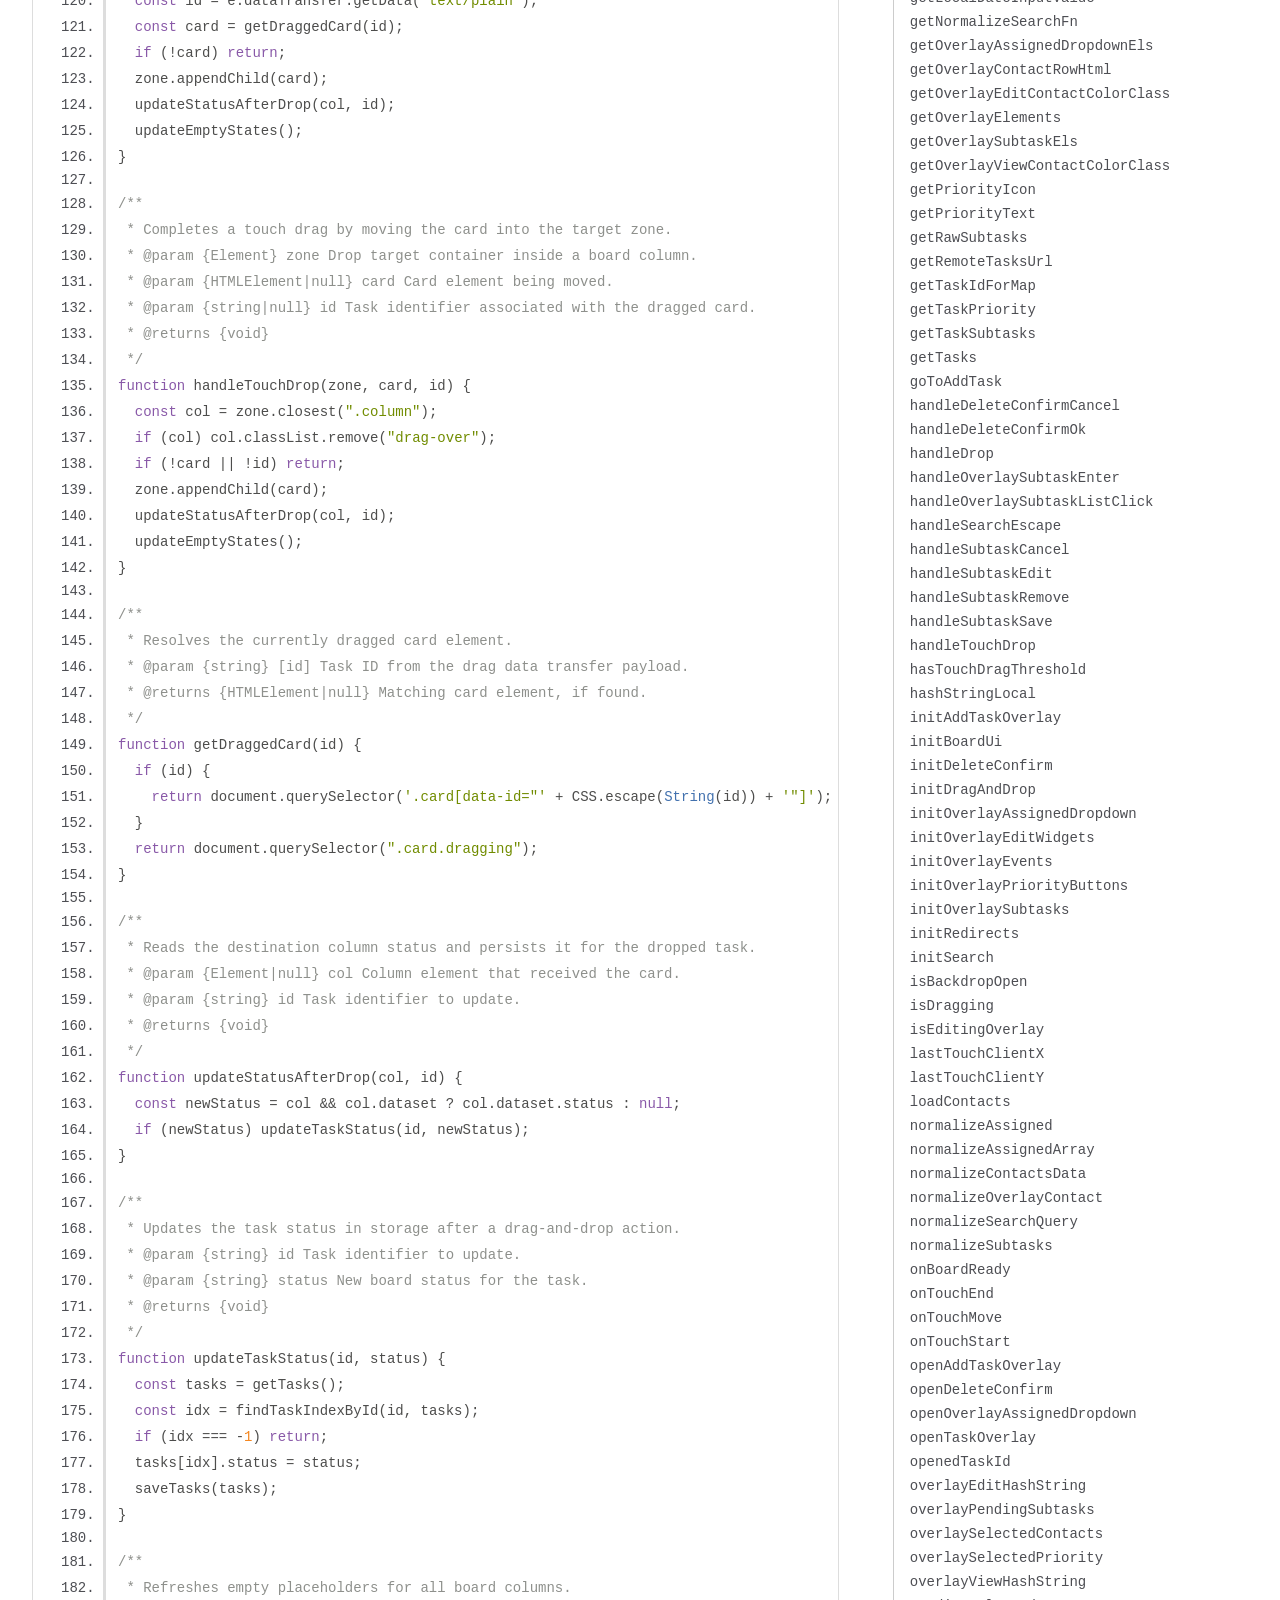
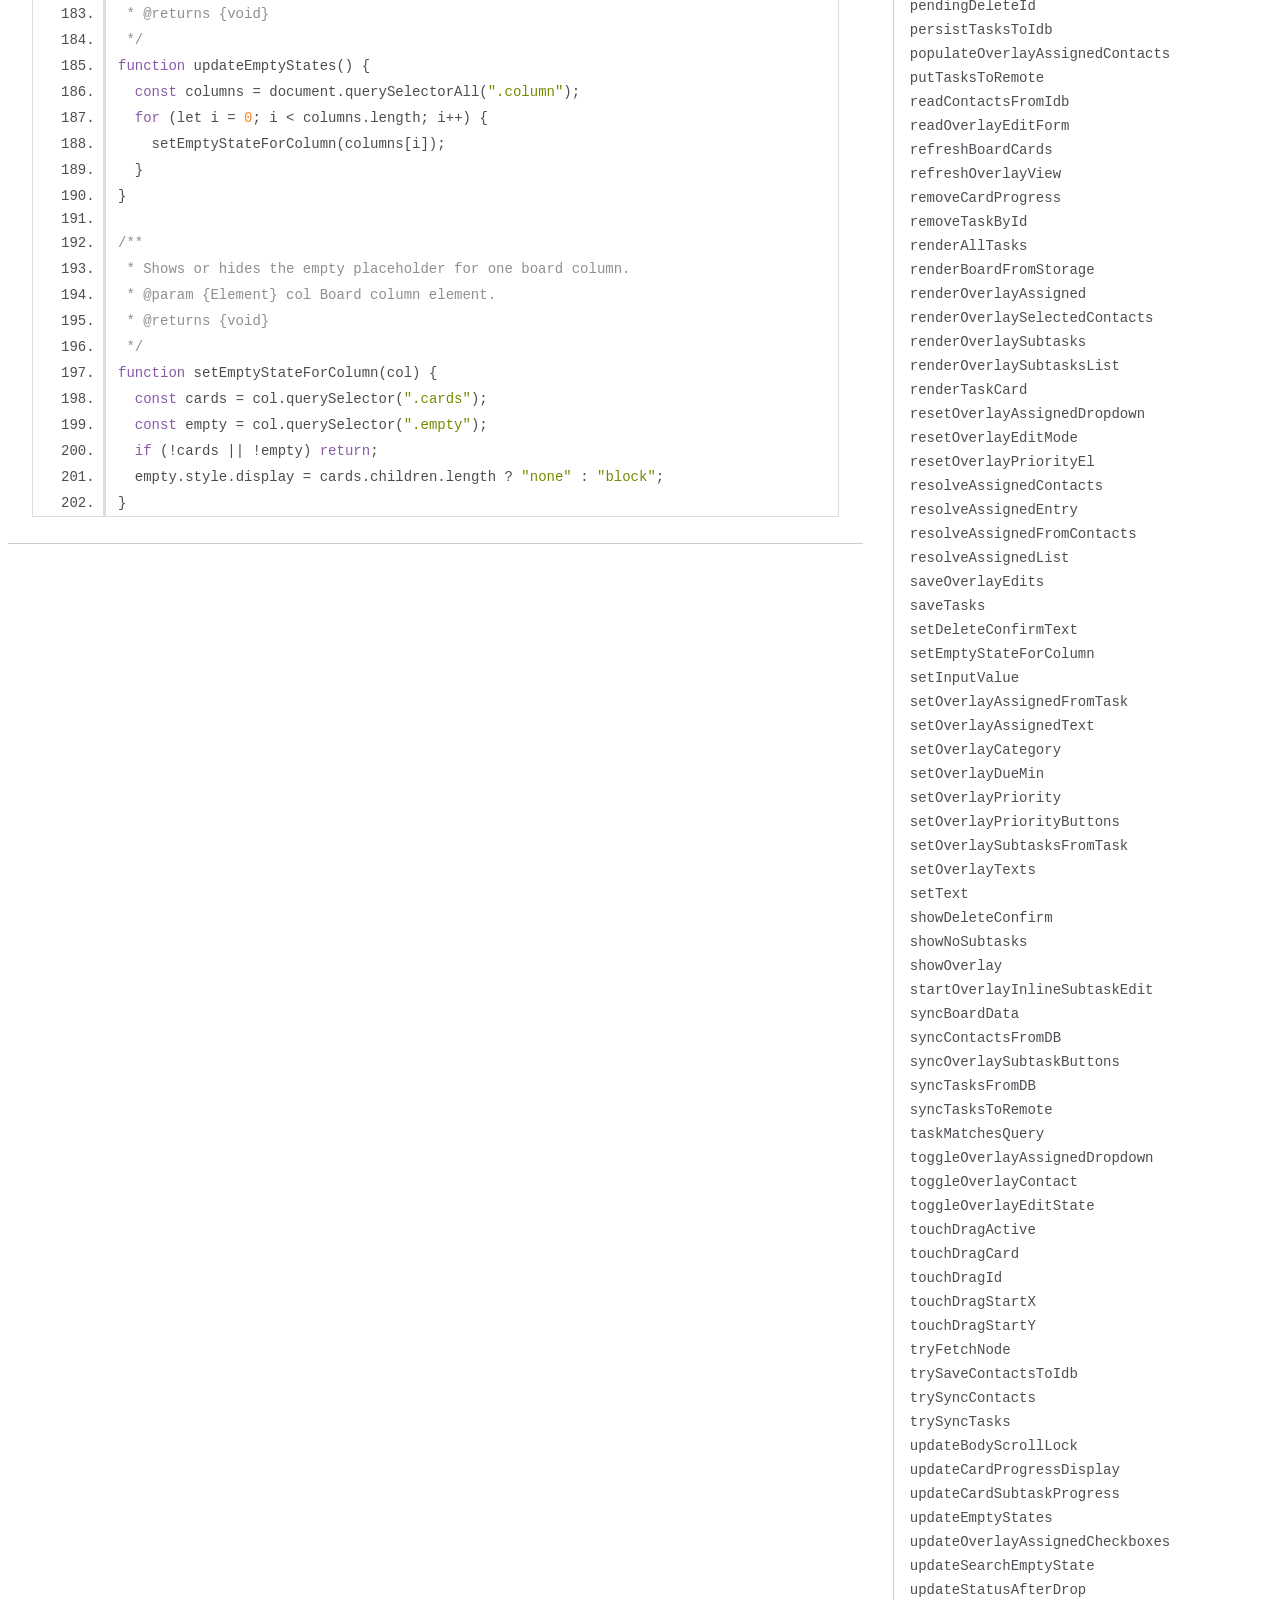
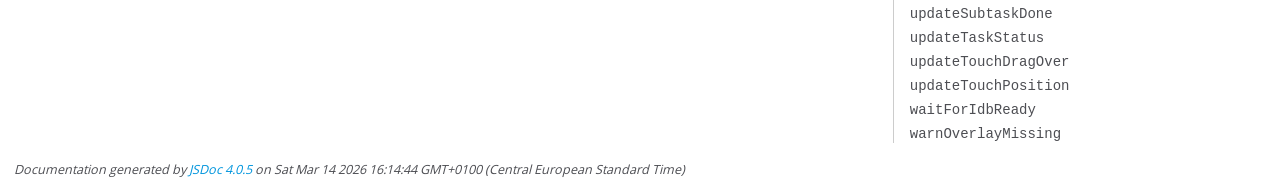
<file: docs/board.drag-drop.js.html>
<!DOCTYPE html>
<html lang="en">
<head>
    <meta charset="utf-8">
    <title>JSDoc: Source: board.drag-drop.js</title>

    <script src="scripts/prettify/prettify.js"> </script>
    <script src="scripts/prettify/lang-css.js"> </script>
    <!--[if lt IE 9]>
      <script src="//html5shiv.googlecode.com/svn/trunk/html5.js"></script>
    <![endif]-->
    <link type="text/css" rel="stylesheet" href="styles/prettify-tomorrow.css">
    <link type="text/css" rel="stylesheet" href="styles/jsdoc-default.css">
</head>

<body>

<div id="main">

    <h1 class="page-title">Source: board.drag-drop.js</h1>

    



    
    <section>
        <article>
            <pre class="prettyprint source linenums"><code>/**
 * Initializes drag-and-drop behaviour for desktop and touch devices.
 * @returns {void}
 */
function initDragAndDrop() {
  bindDragStart();
  bindDragEnd();
  bindDropZones();
  bindTouchDrag();
}

/**
 * Registers the global drag start handler for board cards.
 * @returns {void}
 */
function bindDragStart() {
  document.addEventListener("dragstart", function (e) {
    const card = e.target.closest(".card");
    if (!card) return;
    isDragging = true;
    card.classList.add("dragging");
    e.dataTransfer.effectAllowed = "move";
    e.dataTransfer.setData("text/plain", card.dataset.id || "");
  });
}

/**
 * Registers the global drag end handler for board cards.
 * @returns {void}
 */
function bindDragEnd() {
  document.addEventListener("dragend", function (e) {
    const card = e.target.closest(".card");
    if (card) card.classList.remove("dragging");
    isDragging = false;
    clearDragOverClasses();
  });
}

/**
 * Removes drag highlight classes from all board columns.
 * @returns {void}
 */
function clearDragOverClasses() {
  const columns = document.querySelectorAll(".column");
  for (let i = 0; i &lt; columns.length; i++) {
    columns[i].classList.remove("drag-over");
  }
}

/**
 * Attaches drag/drop listeners to every column card container.
 * @returns {void}
 */
function bindDropZones() {
  const zones = document.querySelectorAll(".column .cards");
  for (let i = 0; i &lt; zones.length; i++) {
    attachZoneEvents(zones[i]);
  }
}

/**
 * Wires all drop-zone event handlers to one column card container.
 * @param {Element} zone Drop target container inside a board column.
 * @returns {void}
 */
function attachZoneEvents(zone) {
  addDragOverHandler(zone);
  addDragLeaveHandler(zone);
  addDropHandler(zone);
}

/**
 * Adds the `dragover` handler that enables dropping and highlights the column.
 * @param {Element} zone Drop target container inside a board column.
 * @returns {void}
 */
function addDragOverHandler(zone) {
  zone.addEventListener("dragover", function (e) {
    e.preventDefault();
    const col = zone.closest(".column");
    if (col) col.classList.add("drag-over");
    e.dataTransfer.dropEffect = "move";
  });
}

/**
 * Adds the `dragleave` handler that removes column highlighting.
 * @param {Element} zone Drop target container inside a board column.
 * @returns {void}
 */
function addDragLeaveHandler(zone) {
  zone.addEventListener("dragleave", function () {
    const col = zone.closest(".column");
    if (col) col.classList.remove("drag-over");
  });
}

/**
 * Adds the `drop` handler for one column card container.
 * @param {Element} zone Drop target container inside a board column.
 * @returns {void}
 */
function addDropHandler(zone) {
  zone.addEventListener("drop", function (e) {
    handleDrop(zone, e);
  });
}

/**
 * Moves a dragged card into the target zone and persists its new status.
 * @param {Element} zone Drop target container inside a board column.
 * @param {DragEvent} e Native drop event.
 * @returns {void}
 */
function handleDrop(zone, e) {
  e.preventDefault();
  const col = zone.closest(".column");
  if (col) col.classList.remove("drag-over");
  const id = e.dataTransfer.getData("text/plain");
  const card = getDraggedCard(id);
  if (!card) return;
  zone.appendChild(card);
  updateStatusAfterDrop(col, id);
  updateEmptyStates();
}

/**
 * Completes a touch drag by moving the card into the target zone.
 * @param {Element} zone Drop target container inside a board column.
 * @param {HTMLElement|null} card Card element being moved.
 * @param {string|null} id Task identifier associated with the dragged card.
 * @returns {void}
 */
function handleTouchDrop(zone, card, id) {
  const col = zone.closest(".column");
  if (col) col.classList.remove("drag-over");
  if (!card || !id) return;
  zone.appendChild(card);
  updateStatusAfterDrop(col, id);
  updateEmptyStates();
}

/**
 * Resolves the currently dragged card element.
 * @param {string} [id] Task ID from the drag data transfer payload.
 * @returns {HTMLElement|null} Matching card element, if found.
 */
function getDraggedCard(id) {
  if (id) {
    return document.querySelector('.card[data-id="' + CSS.escape(String(id)) + '"]');
  }
  return document.querySelector(".card.dragging");
}

/**
 * Reads the destination column status and persists it for the dropped task.
 * @param {Element|null} col Column element that received the card.
 * @param {string} id Task identifier to update.
 * @returns {void}
 */
function updateStatusAfterDrop(col, id) {
  const newStatus = col &amp;&amp; col.dataset ? col.dataset.status : null;
  if (newStatus) updateTaskStatus(id, newStatus);
}

/**
 * Updates the task status in storage after a drag-and-drop action.
 * @param {string} id Task identifier to update.
 * @param {string} status New board status for the task.
 * @returns {void}
 */
function updateTaskStatus(id, status) {
  const tasks = getTasks();
  const idx = findTaskIndexById(id, tasks);
  if (idx === -1) return;
  tasks[idx].status = status;
  saveTasks(tasks);
}

/**
 * Refreshes empty placeholders for all board columns.
 * @returns {void}
 */
function updateEmptyStates() {
  const columns = document.querySelectorAll(".column");
  for (let i = 0; i &lt; columns.length; i++) {
    setEmptyStateForColumn(columns[i]);
  }
}

/**
 * Shows or hides the empty placeholder for one board column.
 * @param {Element} col Board column element.
 * @returns {void}
 */
function setEmptyStateForColumn(col) {
  const cards = col.querySelector(".cards");
  const empty = col.querySelector(".empty");
  if (!cards || !empty) return;
  empty.style.display = cards.children.length ? "none" : "block";
}
</code></pre>
        </article>
    </section>




</div>

<nav>
    <h2><a href="index.html">Home</a></h2><h3>Global</h3><ul><li><a href="global.html#CONTACTS_STORAGE_KEY">CONTACTS_STORAGE_KEY</a></li><li><a href="global.html#DB_TASK_URL">DB_TASK_URL</a></li><li><a href="global.html#STORAGE_KEY">STORAGE_KEY</a></li><li><a href="global.html#TOUCH_DRAG_THRESHOLD">TOUCH_DRAG_THRESHOLD</a></li><li><a href="global.html#activateTouchDrag">activateTouchDrag</a></li><li><a href="global.html#activeSearchQuery">activeSearchQuery</a></li><li><a href="global.html#addAssignedByName">addAssignedByName</a></li><li><a href="global.html#addDragLeaveHandler">addDragLeaveHandler</a></li><li><a href="global.html#addDragOverHandler">addDragOverHandler</a></li><li><a href="global.html#addDropHandler">addDropHandler</a></li><li><a href="global.html#addOverlaySubtasksFromInput">addOverlaySubtasksFromInput</a></li><li><a href="global.html#appendOverlayContactRow">appendOverlayContactRow</a></li><li><a href="global.html#appendOverlayPriorityIcon">appendOverlayPriorityIcon</a></li><li><a href="global.html#appendOverlayPriorityText">appendOverlayPriorityText</a></li><li><a href="global.html#applyAssignedSelections">applyAssignedSelections</a></li><li><a href="global.html#applyOverlayEditValues">applyOverlayEditValues</a></li><li><a href="global.html#applySearchQuery">applySearchQuery</a></li><li><a href="global.html#attachZoneEvents">attachZoneEvents</a></li><li><a href="global.html#bindAddCardIcons">bindAddCardIcons</a></li><li><a href="global.html#bindDeleteConfirmBackdrop">bindDeleteConfirmBackdrop</a></li><li><a href="global.html#bindDeleteConfirmCancel">bindDeleteConfirmCancel</a></li><li><a href="global.html#bindDeleteConfirmEsc">bindDeleteConfirmEsc</a></li><li><a href="global.html#bindDeleteConfirmOk">bindDeleteConfirmOk</a></li><li><a href="global.html#bindDragEnd">bindDragEnd</a></li><li><a href="global.html#bindDragStart">bindDragStart</a></li><li><a href="global.html#bindDropZones">bindDropZones</a></li><li><a href="global.html#bindOverlayAssignedArrow">bindOverlayAssignedArrow</a></li><li><a href="global.html#bindOverlayAssignedInput">bindOverlayAssignedInput</a></li><li><a href="global.html#bindOverlayAssignedOutside">bindOverlayAssignedOutside</a></li><li><a href="global.html#bindOverlayBackdrop">bindOverlayBackdrop</a></li><li><a href="global.html#bindOverlayClose">bindOverlayClose</a></li><li><a href="global.html#bindOverlayDelete">bindOverlayDelete</a></li><li><a href="global.html#bindOverlayEdit">bindOverlayEdit</a></li><li><a href="global.html#bindOverlayEditForm">bindOverlayEditForm</a></li><li><a href="global.html#bindOverlayEsc">bindOverlayEsc</a></li><li><a href="global.html#bindOverlayOpenByCard">bindOverlayOpenByCard</a></li><li><a href="global.html#bindOverlaySave">bindOverlaySave</a></li><li><a href="global.html#bindOverlaySubtaskClear">bindOverlaySubtaskClear</a></li><li><a href="global.html#bindOverlaySubtaskInput">bindOverlaySubtaskInput</a></li><li><a href="global.html#bindOverlaySubtaskList">bindOverlaySubtaskList</a></li><li><a href="global.html#bindSearchEscape">bindSearchEscape</a></li><li><a href="global.html#bindSearchIcon">bindSearchIcon</a></li><li><a href="global.html#bindSearchInput">bindSearchInput</a></li><li><a href="global.html#bindTopAddButton">bindTopAddButton</a></li><li><a href="global.html#bindTouchDrag">bindTouchDrag</a></li><li><a href="global.html#buildAssignedAvatarsHtml">buildAssignedAvatarsHtml</a></li><li><a href="global.html#buildAvatarListHtml">buildAvatarListHtml</a></li><li><a href="global.html#buildAvatarRemainderHtml">buildAvatarRemainderHtml</a></li><li><a href="global.html#buildCardFooterHtml">buildCardFooterHtml</a></li><li><a href="global.html#buildCardFooterPriorityHtml">buildCardFooterPriorityHtml</a></li><li><a href="global.html#buildCardHtml">buildCardHtml</a></li><li><a href="global.html#buildCardProgressElement">buildCardProgressElement</a></li><li><a href="global.html#buildCardSubtaskProgressHtml">buildCardSubtaskProgressHtml</a></li><li><a href="global.html#buildContactsById">buildContactsById</a></li><li><a href="global.html#buildContactsByNameMap">buildContactsByNameMap</a></li><li><a href="global.html#buildEditedTaskFromForm">buildEditedTaskFromForm</a></li><li><a href="global.html#buildOverlayAvatarsHtml">buildOverlayAvatarsHtml</a></li><li><a href="global.html#buildOverlayContactRow">buildOverlayContactRow</a></li><li><a href="global.html#buildOverlayEditContext">buildOverlayEditContext</a></li><li><a href="global.html#buildOverlayMoreHtml">buildOverlayMoreHtml</a></li><li><a href="global.html#buildOverlaySelectedContactsView">buildOverlaySelectedContactsView</a></li><li><a href="global.html#buildPriorityIconHtml">buildPriorityIconHtml</a></li><li><a href="global.html#buildSingleAvatarHtml">buildSingleAvatarHtml</a></li><li><a href="global.html#buildTaskSearchTitle">buildTaskSearchTitle</a></li><li><a href="global.html#buildTasksMap">buildTasksMap</a></li><li><a href="global.html#capitalize">capitalize</a></li><li><a href="global.html#clearAllCards">clearAllCards</a></li><li><a href="global.html#clearDragOverClasses">clearDragOverClasses</a></li><li><a href="global.html#clearOverlaySubtaskInput">clearOverlaySubtaskInput</a></li><li><a href="global.html#closeAddTaskOverlay">closeAddTaskOverlay</a></li><li><a href="global.html#closeDeleteConfirm">closeDeleteConfirm</a></li><li><a href="global.html#closeOverlayAssignedDropdown">closeOverlayAssignedDropdown</a></li><li><a href="global.html#closeTaskOverlay">closeTaskOverlay</a></li><li><a href="global.html#collectOverlayElements">collectOverlayElements</a></li><li><a href="global.html#colorClassForSeed">colorClassForSeed</a></li><li><a href="global.html#countDoneSubtasks">countDoneSubtasks</a></li><li><a href="global.html#createCardElement">createCardElement</a></li><li><a href="global.html#createOverlaySubtaskCancelBtn">createOverlaySubtaskCancelBtn</a></li><li><a href="global.html#createOverlaySubtaskEditActions">createOverlaySubtaskEditActions</a></li><li><a href="global.html#createOverlaySubtaskEditInput">createOverlaySubtaskEditInput</a></li><li><a href="global.html#createOverlaySubtaskSaveBtn">createOverlaySubtaskSaveBtn</a></li><li><a href="global.html#createOverlaySubtaskSeparator">createOverlaySubtaskSeparator</a></li><li><a href="global.html#createPersonBadge">createPersonBadge</a></li><li><a href="global.html#createPersonRow">createPersonRow</a></li><li><a href="global.html#createPersonText">createPersonText</a></li><li><a href="global.html#createSubtaskCheckbox">createSubtaskCheckbox</a></li><li><a href="global.html#createSubtaskLabel">createSubtaskLabel</a></li><li><a href="global.html#createSubtaskRow">createSubtaskRow</a></li><li><a href="global.html#deleteTask">deleteTask</a></li><li><a href="global.html#ensureCardProgress">ensureCardProgress</a></li><li><a href="global.html#ensureTouchDragActive">ensureTouchDragActive</a></li><li><a href="global.html#enterOverlayEditMode">enterOverlayEditMode</a></li><li><a href="global.html#escapeHtml">escapeHtml</a></li><li><a href="global.html#exitOverlayEditMode">exitOverlayEditMode</a></li><li><a href="global.html#exitOverlayEditModeSafe">exitOverlayEditModeSafe</a></li><li><a href="global.html#extractNodeFromArray">extractNodeFromArray</a></li><li><a href="global.html#extractNodeFromEntry">extractNodeFromEntry</a></li><li><a href="global.html#extractNodeFromObject">extractNodeFromObject</a></li><li><a href="global.html#extractNodeFromRoot">extractNodeFromRoot</a></li><li><a href="global.html#fetchDBNode">fetchDBNode</a></li><li><a href="global.html#fetchDbRoot">fetchDbRoot</a></li><li><a href="global.html#fetchNodeFromRoot">fetchNodeFromRoot</a></li><li><a href="global.html#fillOverlayEditForm">fillOverlayEditForm</a></li><li><a href="global.html#finalizeBoardUi">finalizeBoardUi</a></li><li><a href="global.html#findTaskById">findTaskById</a></li><li><a href="global.html#findTaskIndexById">findTaskIndexById</a></li><li><a href="global.html#focusAndSearch">focusAndSearch</a></li><li><a href="global.html#focusOverlaySubtaskEditInput">focusOverlaySubtaskEditInput</a></li><li><a href="global.html#formatDate">formatDate</a></li><li><a href="global.html#getActiveSearchQuery">getActiveSearchQuery</a></li><li><a href="global.html#getAssignedContactsForCard">getAssignedContactsForCard</a></li><li><a href="global.html#getAssignedList">getAssignedList</a></li><li><a href="global.html#getAssignedValue">getAssignedValue</a></li><li><a href="global.html#getAvatarColor">getAvatarColor</a></li><li><a href="global.html#getCardByTaskId">getCardByTaskId</a></li><li><a href="global.html#getCardsContainer">getCardsContainer</a></li><li><a href="global.html#getColumnStatus">getColumnStatus</a></li><li><a href="global.html#getContactColorClass">getContactColorClass</a></li><li><a href="global.html#getContactsById">getContactsById</a></li><li><a href="global.html#getContactsByName">getContactsByName</a></li><li><a href="global.html#getDeleteConfirmEls">getDeleteConfirmEls</a></li><li><a href="global.html#getDraggedCard">getDraggedCard</a></li><li><a href="global.html#getFilteredTasks">getFilteredTasks</a></li><li><a href="global.html#getInitials">getInitials</a></li><li><a href="global.html#getInputValue">getInputValue</a></li><li><a href="global.html#getLabelClass">getLabelClass</a></li><li><a href="global.html#getLabelText">getLabelText</a></li><li><a href="global.html#getLocalDateInputValue">getLocalDateInputValue</a></li><li><a href="global.html#getNormalizeSearchFn">getNormalizeSearchFn</a></li><li><a href="global.html#getOverlayAssignedDropdownEls">getOverlayAssignedDropdownEls</a></li><li><a href="global.html#getOverlayContactRowHtml">getOverlayContactRowHtml</a></li><li><a href="global.html#getOverlayEditContactColorClass">getOverlayEditContactColorClass</a></li><li><a href="global.html#getOverlayElements">getOverlayElements</a></li><li><a href="global.html#getOverlaySubtaskEls">getOverlaySubtaskEls</a></li><li><a href="global.html#getOverlayViewContactColorClass">getOverlayViewContactColorClass</a></li><li><a href="global.html#getPriorityIcon">getPriorityIcon</a></li><li><a href="global.html#getPriorityText">getPriorityText</a></li><li><a href="global.html#getRawSubtasks">getRawSubtasks</a></li><li><a href="global.html#getRemoteTasksUrl">getRemoteTasksUrl</a></li><li><a href="global.html#getTaskIdForMap">getTaskIdForMap</a></li><li><a href="global.html#getTaskPriority">getTaskPriority</a></li><li><a href="global.html#getTaskSubtasks">getTaskSubtasks</a></li><li><a href="global.html#getTasks">getTasks</a></li><li><a href="global.html#goToAddTask">goToAddTask</a></li><li><a href="global.html#handleDeleteConfirmCancel">handleDeleteConfirmCancel</a></li><li><a href="global.html#handleDeleteConfirmOk">handleDeleteConfirmOk</a></li><li><a href="global.html#handleDrop">handleDrop</a></li><li><a href="global.html#handleOverlaySubtaskEnter">handleOverlaySubtaskEnter</a></li><li><a href="global.html#handleOverlaySubtaskListClick">handleOverlaySubtaskListClick</a></li><li><a href="global.html#handleSearchEscape">handleSearchEscape</a></li><li><a href="global.html#handleSubtaskCancel">handleSubtaskCancel</a></li><li><a href="global.html#handleSubtaskEdit">handleSubtaskEdit</a></li><li><a href="global.html#handleSubtaskRemove">handleSubtaskRemove</a></li><li><a href="global.html#handleSubtaskSave">handleSubtaskSave</a></li><li><a href="global.html#handleTouchDrop">handleTouchDrop</a></li><li><a href="global.html#hasTouchDragThreshold">hasTouchDragThreshold</a></li><li><a href="global.html#hashStringLocal">hashStringLocal</a></li><li><a href="global.html#initAddTaskOverlay">initAddTaskOverlay</a></li><li><a href="global.html#initBoardUi">initBoardUi</a></li><li><a href="global.html#initDeleteConfirm">initDeleteConfirm</a></li><li><a href="global.html#initDragAndDrop">initDragAndDrop</a></li><li><a href="global.html#initOverlayAssignedDropdown">initOverlayAssignedDropdown</a></li><li><a href="global.html#initOverlayEditWidgets">initOverlayEditWidgets</a></li><li><a href="global.html#initOverlayEvents">initOverlayEvents</a></li><li><a href="global.html#initOverlayPriorityButtons">initOverlayPriorityButtons</a></li><li><a href="global.html#initOverlaySubtasks">initOverlaySubtasks</a></li><li><a href="global.html#initRedirects">initRedirects</a></li><li><a href="global.html#initSearch">initSearch</a></li><li><a href="global.html#isBackdropOpen">isBackdropOpen</a></li><li><a href="global.html#isDragging">isDragging</a></li><li><a href="global.html#isEditingOverlay">isEditingOverlay</a></li><li><a href="global.html#lastTouchClientX">lastTouchClientX</a></li><li><a href="global.html#lastTouchClientY">lastTouchClientY</a></li><li><a href="global.html#loadContacts">loadContacts</a></li><li><a href="global.html#normalizeAssigned">normalizeAssigned</a></li><li><a href="global.html#normalizeAssignedArray">normalizeAssignedArray</a></li><li><a href="global.html#normalizeContactsData">normalizeContactsData</a></li><li><a href="global.html#normalizeOverlayContact">normalizeOverlayContact</a></li><li><a href="global.html#normalizeSearchQuery">normalizeSearchQuery</a></li><li><a href="global.html#normalizeSubtasks">normalizeSubtasks</a></li><li><a href="global.html#onBoardReady">onBoardReady</a></li><li><a href="global.html#onTouchEnd">onTouchEnd</a></li><li><a href="global.html#onTouchMove">onTouchMove</a></li><li><a href="global.html#onTouchStart">onTouchStart</a></li><li><a href="global.html#openAddTaskOverlay">openAddTaskOverlay</a></li><li><a href="global.html#openDeleteConfirm">openDeleteConfirm</a></li><li><a href="global.html#openOverlayAssignedDropdown">openOverlayAssignedDropdown</a></li><li><a href="global.html#openTaskOverlay">openTaskOverlay</a></li><li><a href="global.html#openedTaskId">openedTaskId</a></li><li><a href="global.html#overlayEditHashString">overlayEditHashString</a></li><li><a href="global.html#overlayPendingSubtasks">overlayPendingSubtasks</a></li><li><a href="global.html#overlaySelectedContacts">overlaySelectedContacts</a></li><li><a href="global.html#overlaySelectedPriority">overlaySelectedPriority</a></li><li><a href="global.html#overlayViewHashString">overlayViewHashString</a></li><li><a href="global.html#pendingDeleteId">pendingDeleteId</a></li><li><a href="global.html#persistTasksToIdb">persistTasksToIdb</a></li><li><a href="global.html#populateOverlayAssignedContacts">populateOverlayAssignedContacts</a></li><li><a href="global.html#putTasksToRemote">putTasksToRemote</a></li><li><a href="global.html#readContactsFromIdb">readContactsFromIdb</a></li><li><a href="global.html#readOverlayEditForm">readOverlayEditForm</a></li><li><a href="global.html#refreshBoardCards">refreshBoardCards</a></li><li><a href="global.html#refreshOverlayView">refreshOverlayView</a></li><li><a href="global.html#removeCardProgress">removeCardProgress</a></li><li><a href="global.html#removeTaskById">removeTaskById</a></li><li><a href="global.html#renderAllTasks">renderAllTasks</a></li><li><a href="global.html#renderBoardFromStorage">renderBoardFromStorage</a></li><li><a href="global.html#renderOverlayAssigned">renderOverlayAssigned</a></li><li><a href="global.html#renderOverlaySelectedContacts">renderOverlaySelectedContacts</a></li><li><a href="global.html#renderOverlaySubtasks">renderOverlaySubtasks</a></li><li><a href="global.html#renderOverlaySubtasksList">renderOverlaySubtasksList</a></li><li><a href="global.html#renderTaskCard">renderTaskCard</a></li><li><a href="global.html#resetOverlayAssignedDropdown">resetOverlayAssignedDropdown</a></li><li><a href="global.html#resetOverlayEditMode">resetOverlayEditMode</a></li><li><a href="global.html#resetOverlayPriorityEl">resetOverlayPriorityEl</a></li><li><a href="global.html#resolveAssignedContacts">resolveAssignedContacts</a></li><li><a href="global.html#resolveAssignedEntry">resolveAssignedEntry</a></li><li><a href="global.html#resolveAssignedFromContacts">resolveAssignedFromContacts</a></li><li><a href="global.html#resolveAssignedList">resolveAssignedList</a></li><li><a href="global.html#saveOverlayEdits">saveOverlayEdits</a></li><li><a href="global.html#saveTasks">saveTasks</a></li><li><a href="global.html#setDeleteConfirmText">setDeleteConfirmText</a></li><li><a href="global.html#setEmptyStateForColumn">setEmptyStateForColumn</a></li><li><a href="global.html#setInputValue">setInputValue</a></li><li><a href="global.html#setOverlayAssignedFromTask">setOverlayAssignedFromTask</a></li><li><a href="global.html#setOverlayAssignedText">setOverlayAssignedText</a></li><li><a href="global.html#setOverlayCategory">setOverlayCategory</a></li><li><a href="global.html#setOverlayDueMin">setOverlayDueMin</a></li><li><a href="global.html#setOverlayPriority">setOverlayPriority</a></li><li><a href="global.html#setOverlayPriorityButtons">setOverlayPriorityButtons</a></li><li><a href="global.html#setOverlaySubtasksFromTask">setOverlaySubtasksFromTask</a></li><li><a href="global.html#setOverlayTexts">setOverlayTexts</a></li><li><a href="global.html#setText">setText</a></li><li><a href="global.html#showDeleteConfirm">showDeleteConfirm</a></li><li><a href="global.html#showNoSubtasks">showNoSubtasks</a></li><li><a href="global.html#showOverlay">showOverlay</a></li><li><a href="global.html#startOverlayInlineSubtaskEdit">startOverlayInlineSubtaskEdit</a></li><li><a href="global.html#syncBoardData">syncBoardData</a></li><li><a href="global.html#syncContactsFromDB">syncContactsFromDB</a></li><li><a href="global.html#syncOverlaySubtaskButtons">syncOverlaySubtaskButtons</a></li><li><a href="global.html#syncTasksFromDB">syncTasksFromDB</a></li><li><a href="global.html#syncTasksToRemote">syncTasksToRemote</a></li><li><a href="global.html#taskMatchesQuery">taskMatchesQuery</a></li><li><a href="global.html#toggleOverlayAssignedDropdown">toggleOverlayAssignedDropdown</a></li><li><a href="global.html#toggleOverlayContact">toggleOverlayContact</a></li><li><a href="global.html#toggleOverlayEditState">toggleOverlayEditState</a></li><li><a href="global.html#touchDragActive">touchDragActive</a></li><li><a href="global.html#touchDragCard">touchDragCard</a></li><li><a href="global.html#touchDragId">touchDragId</a></li><li><a href="global.html#touchDragStartX">touchDragStartX</a></li><li><a href="global.html#touchDragStartY">touchDragStartY</a></li><li><a href="global.html#tryFetchNode">tryFetchNode</a></li><li><a href="global.html#trySaveContactsToIdb">trySaveContactsToIdb</a></li><li><a href="global.html#trySyncContacts">trySyncContacts</a></li><li><a href="global.html#trySyncTasks">trySyncTasks</a></li><li><a href="global.html#updateBodyScrollLock">updateBodyScrollLock</a></li><li><a href="global.html#updateCardProgressDisplay">updateCardProgressDisplay</a></li><li><a href="global.html#updateCardSubtaskProgress">updateCardSubtaskProgress</a></li><li><a href="global.html#updateEmptyStates">updateEmptyStates</a></li><li><a href="global.html#updateOverlayAssignedCheckboxes">updateOverlayAssignedCheckboxes</a></li><li><a href="global.html#updateSearchEmptyState">updateSearchEmptyState</a></li><li><a href="global.html#updateStatusAfterDrop">updateStatusAfterDrop</a></li><li><a href="global.html#updateSubtaskDone">updateSubtaskDone</a></li><li><a href="global.html#updateTaskStatus">updateTaskStatus</a></li><li><a href="global.html#updateTouchDragOver">updateTouchDragOver</a></li><li><a href="global.html#updateTouchPosition">updateTouchPosition</a></li><li><a href="global.html#waitForIdbReady">waitForIdbReady</a></li><li><a href="global.html#warnOverlayMissing">warnOverlayMissing</a></li></ul>
</nav>

<br class="clear">

<footer>
    Documentation generated by <a href="https://github.com/jsdoc/jsdoc">JSDoc 4.0.5</a> on Sat Mar 14 2026 16:14:44 GMT+0100 (Central European Standard Time)
</footer>

<script> prettyPrint(); </script>
<script src="scripts/linenumber.js"> </script>
</body>
</html>
</file>
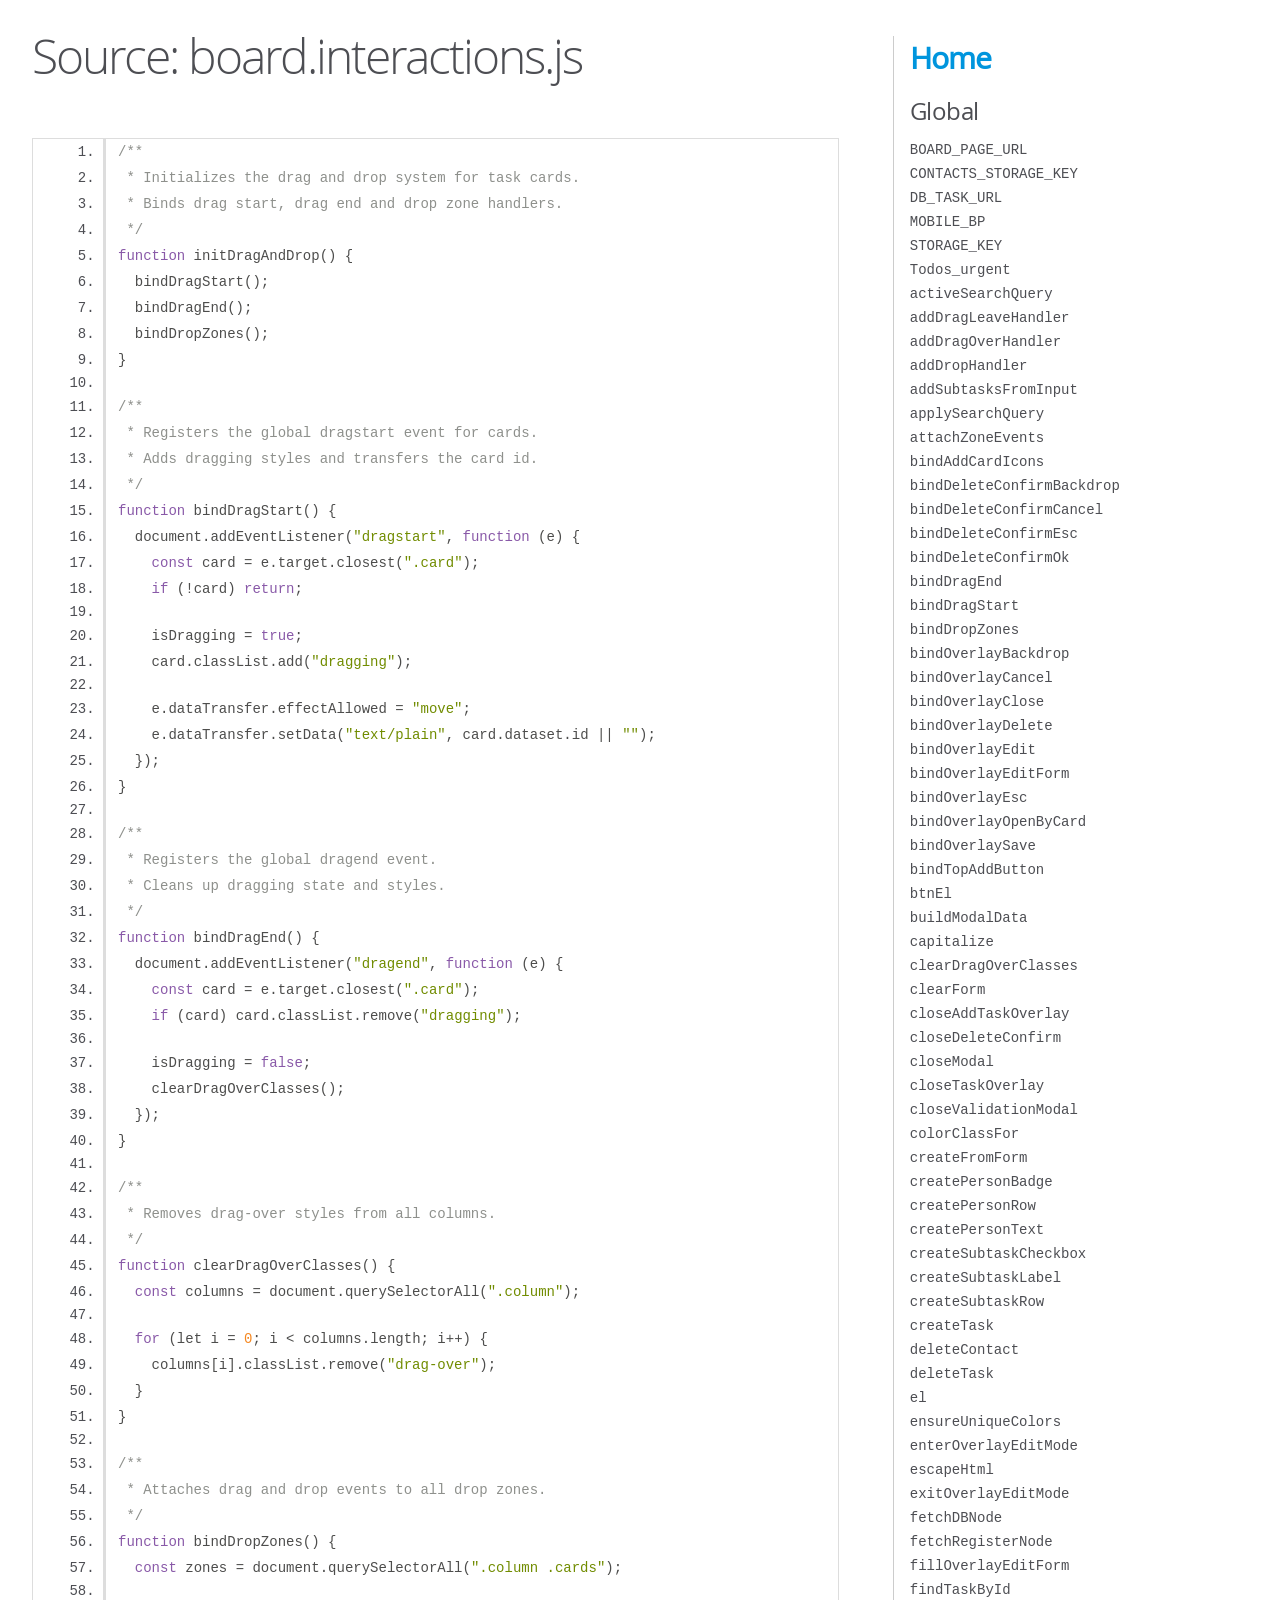
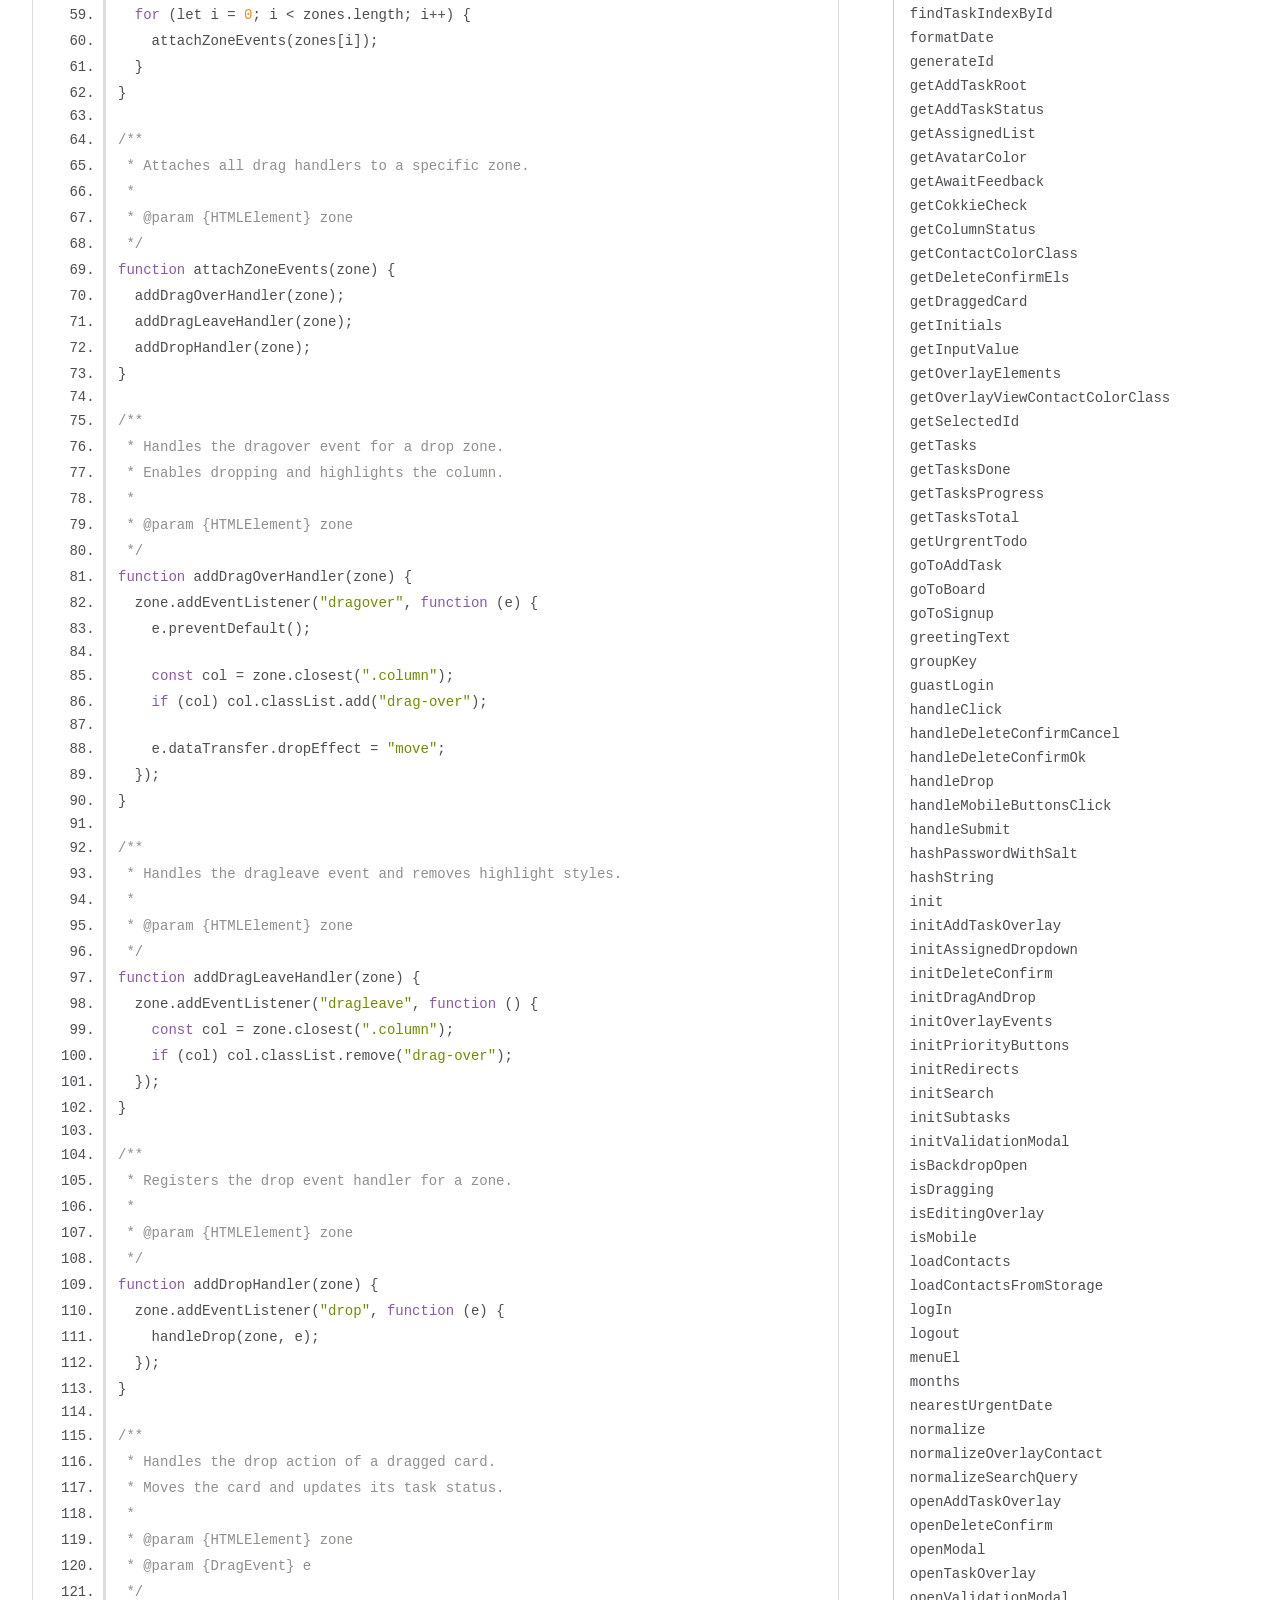
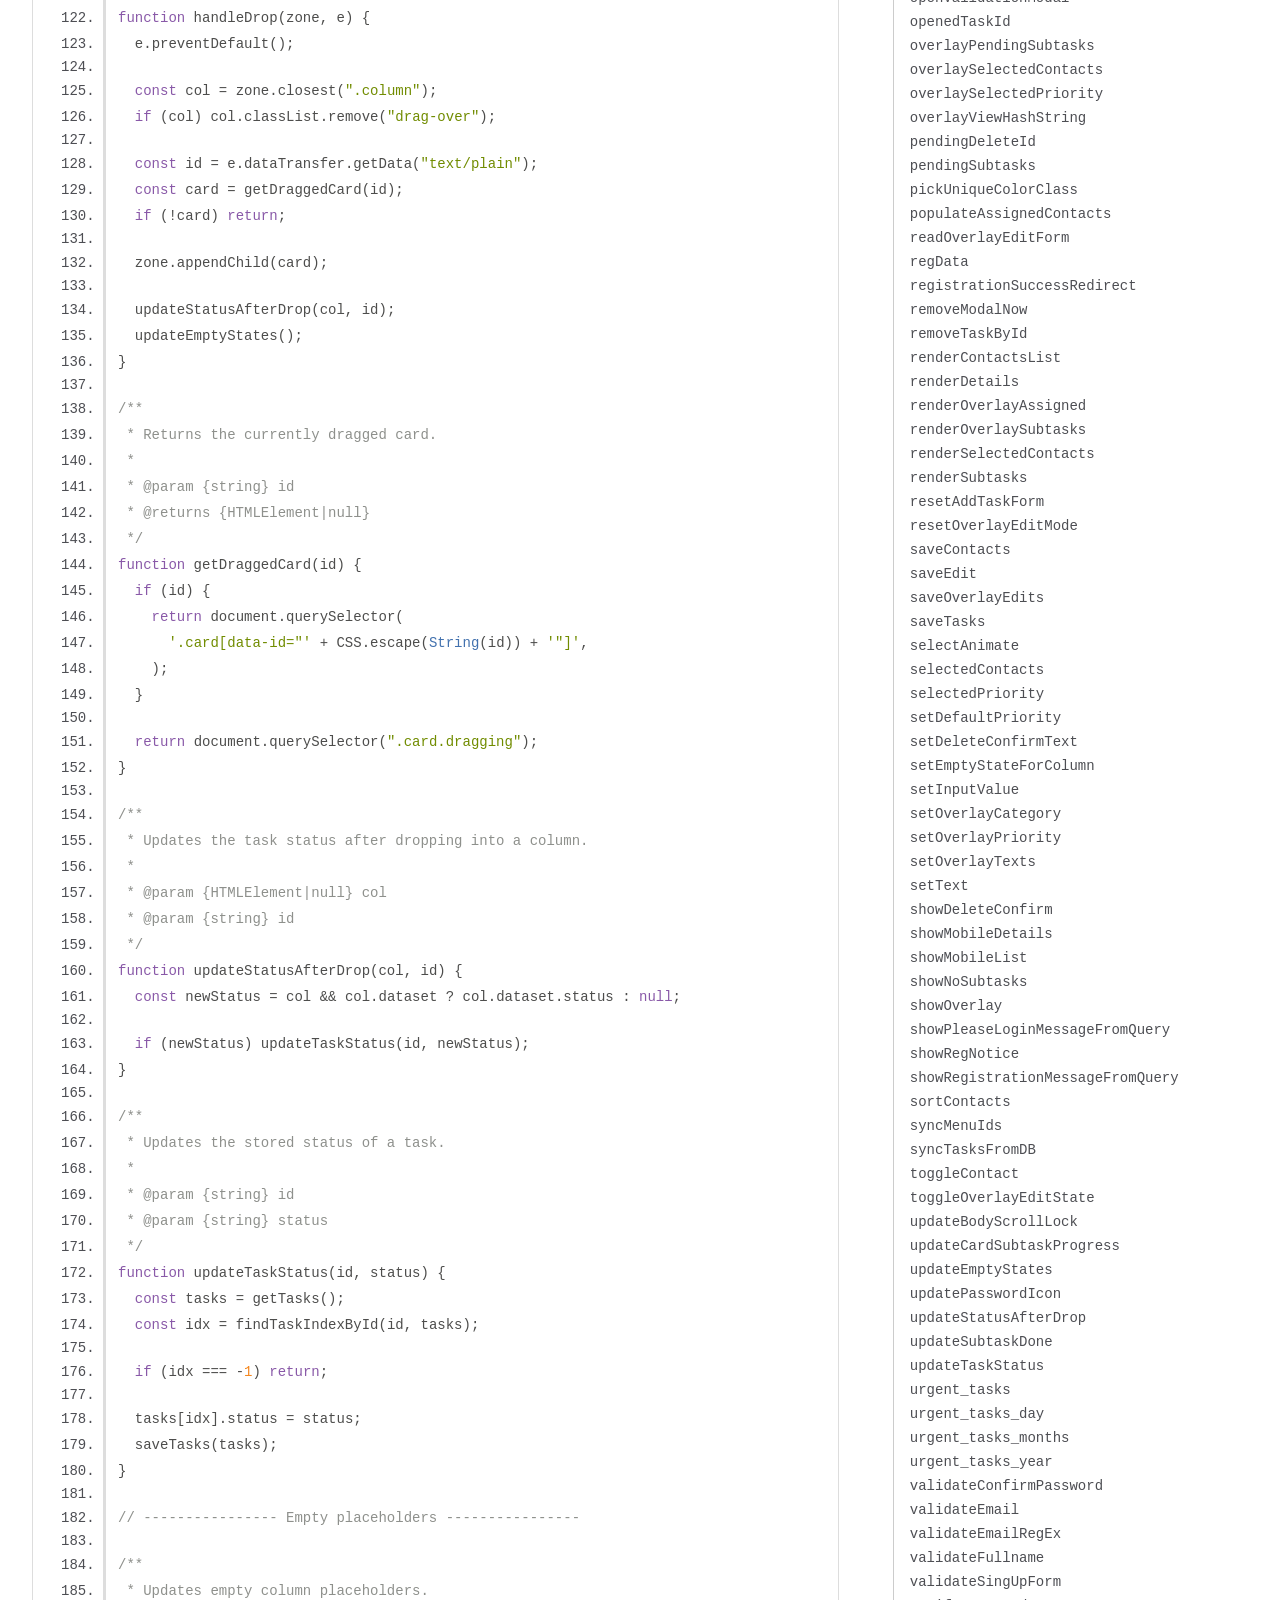
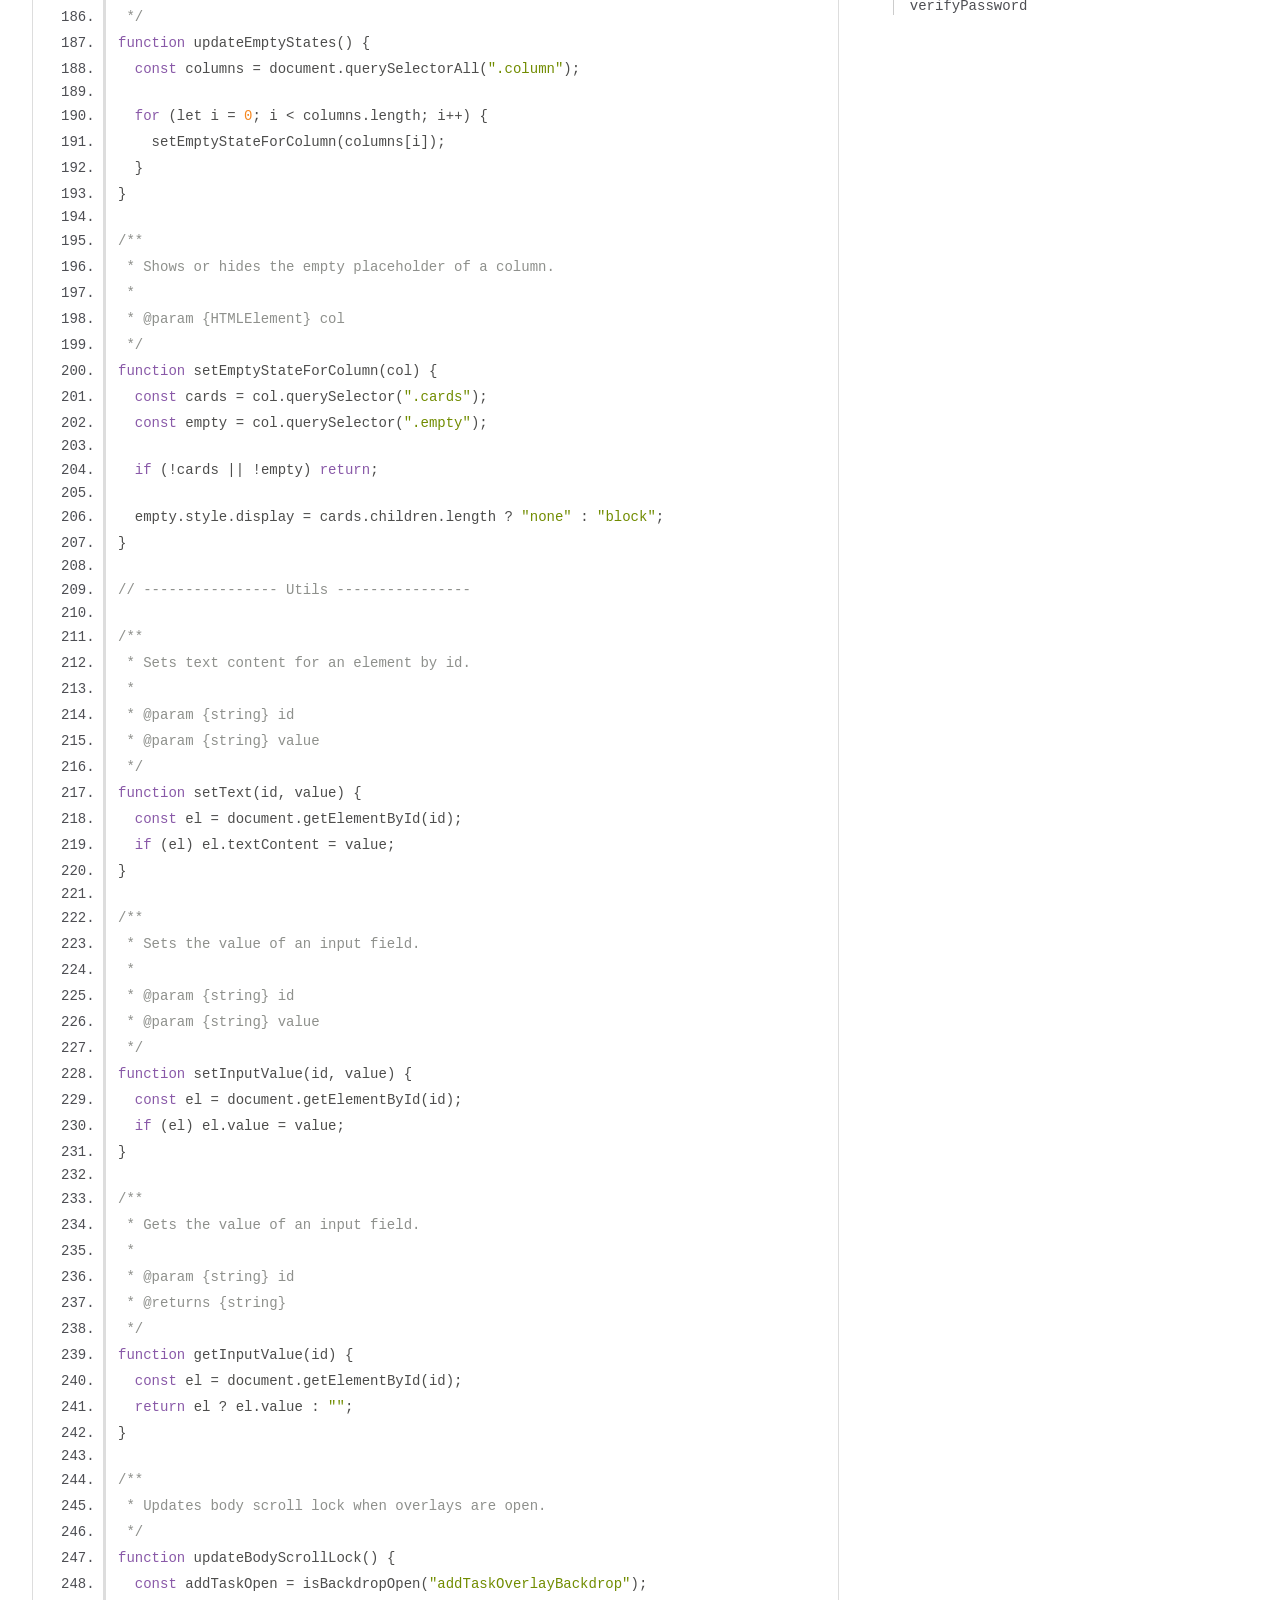
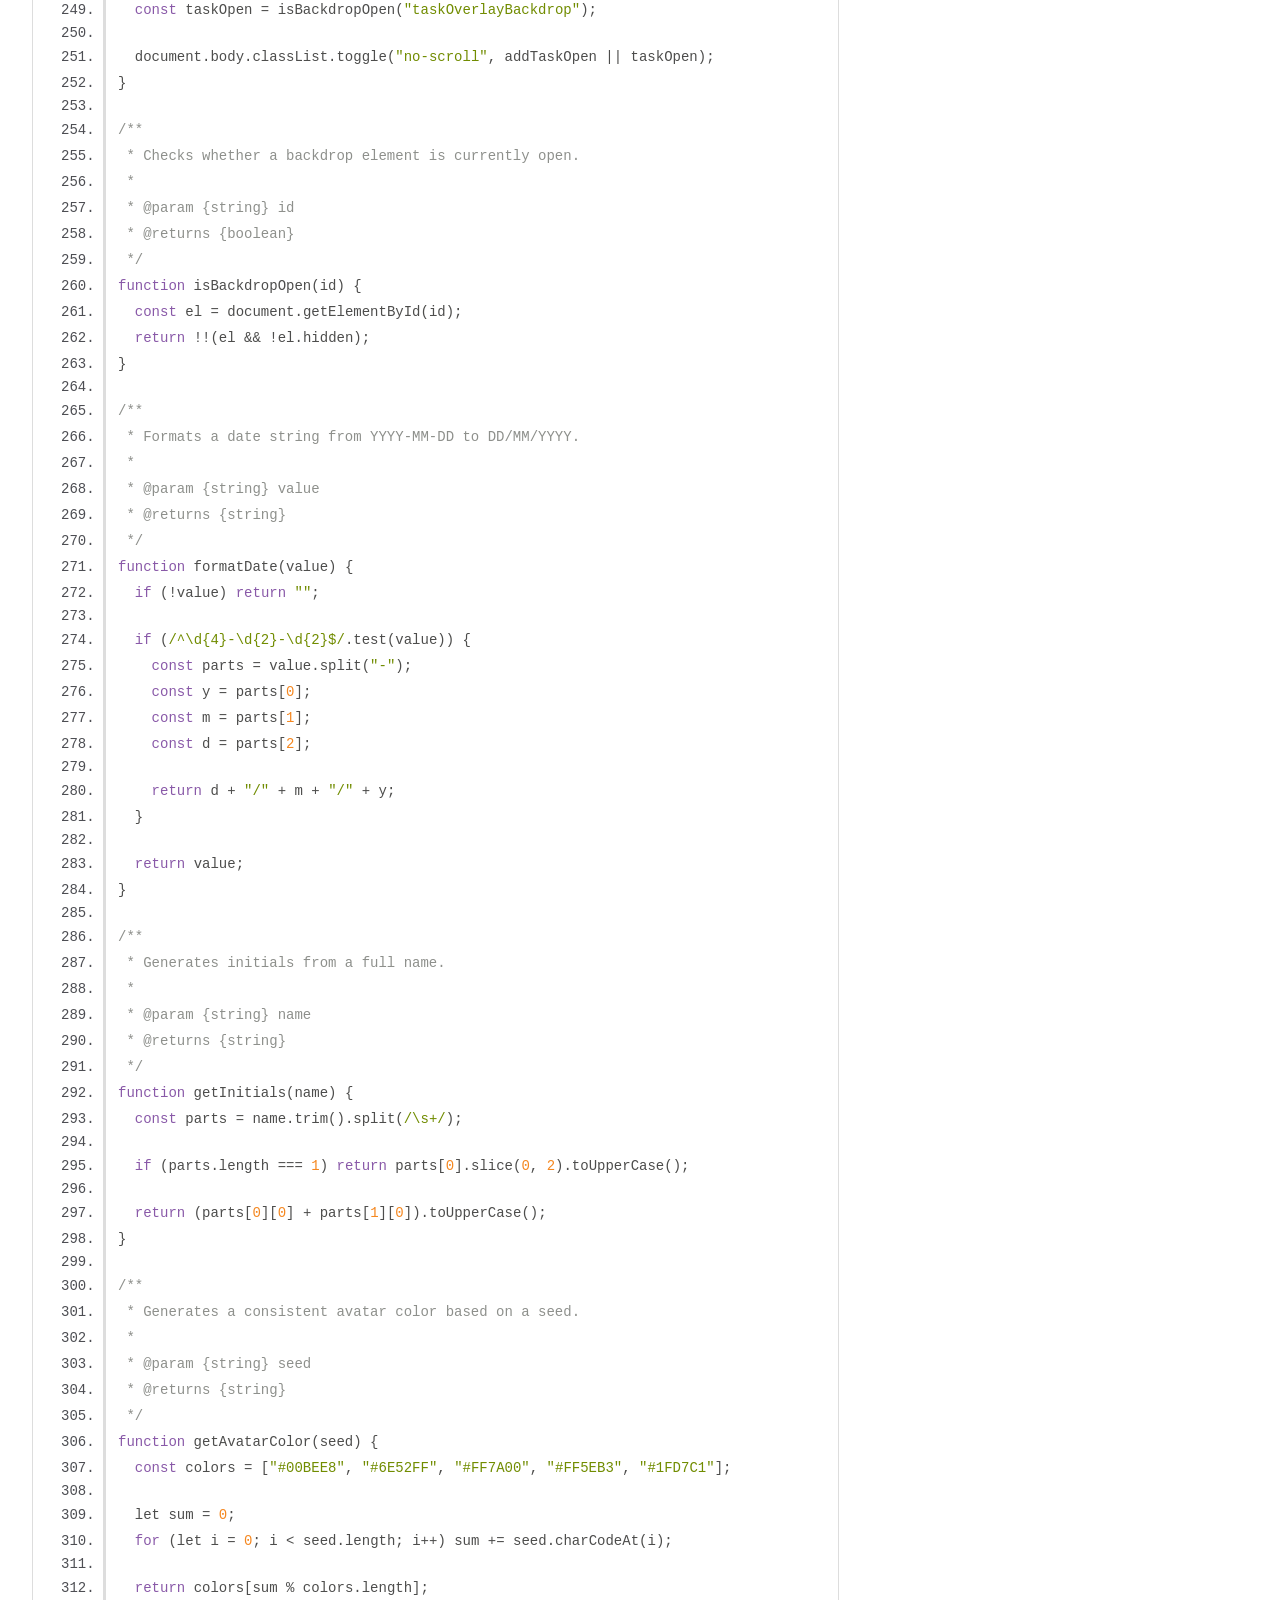
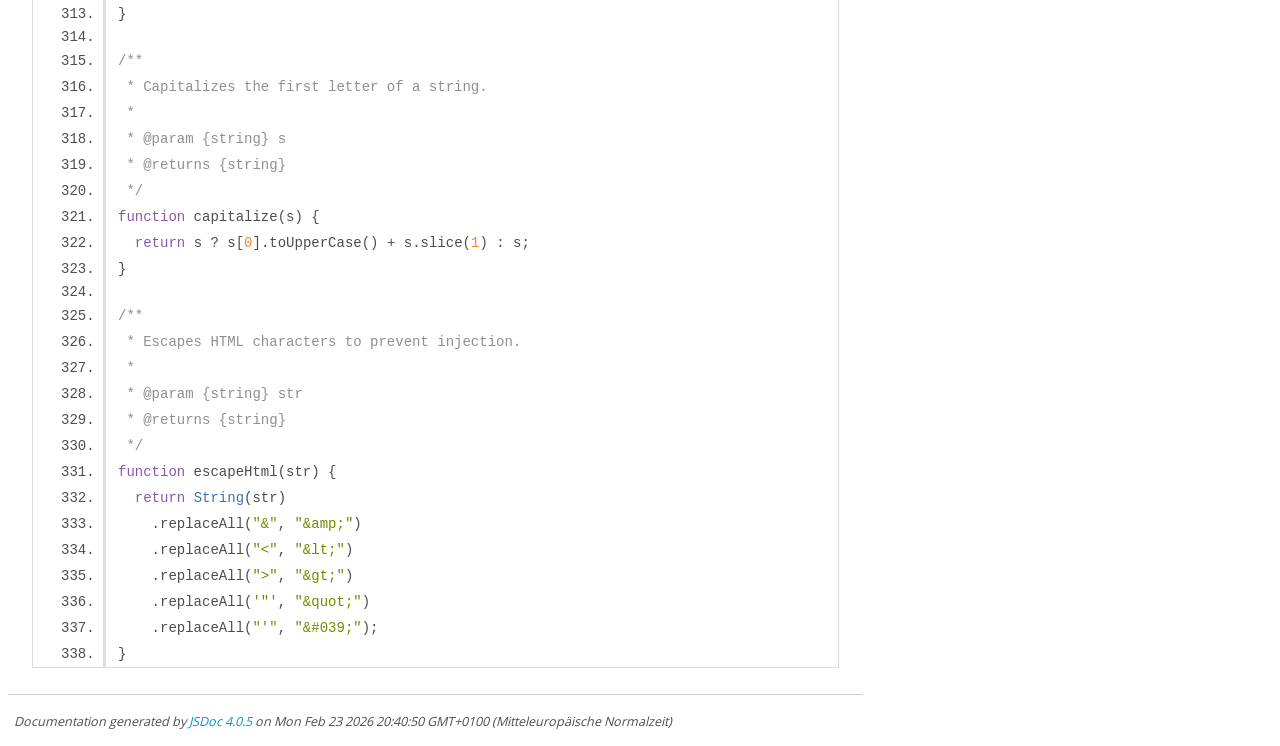
<file: docs/board.interactions.js.html>
<!DOCTYPE html>
<html lang="en">
<head>
    <meta charset="utf-8">
    <title>JSDoc: Source: board.interactions.js</title>

    <script src="scripts/prettify/prettify.js"> </script>
    <script src="scripts/prettify/lang-css.js"> </script>
    <!--[if lt IE 9]>
      <script src="//html5shiv.googlecode.com/svn/trunk/html5.js"></script>
    <![endif]-->
    <link type="text/css" rel="stylesheet" href="styles/prettify-tomorrow.css">
    <link type="text/css" rel="stylesheet" href="styles/jsdoc-default.css">
</head>

<body>

<div id="main">

    <h1 class="page-title">Source: board.interactions.js</h1>

    



    
    <section>
        <article>
            <pre class="prettyprint source linenums"><code>/**
 * Initializes the drag and drop system for task cards.
 * Binds drag start, drag end and drop zone handlers.
 */
function initDragAndDrop() {
  bindDragStart();
  bindDragEnd();
  bindDropZones();
}

/**
 * Registers the global dragstart event for cards.
 * Adds dragging styles and transfers the card id.
 */
function bindDragStart() {
  document.addEventListener("dragstart", function (e) {
    const card = e.target.closest(".card");
    if (!card) return;

    isDragging = true;
    card.classList.add("dragging");

    e.dataTransfer.effectAllowed = "move";
    e.dataTransfer.setData("text/plain", card.dataset.id || "");
  });
}

/**
 * Registers the global dragend event.
 * Cleans up dragging state and styles.
 */
function bindDragEnd() {
  document.addEventListener("dragend", function (e) {
    const card = e.target.closest(".card");
    if (card) card.classList.remove("dragging");

    isDragging = false;
    clearDragOverClasses();
  });
}

/**
 * Removes drag-over styles from all columns.
 */
function clearDragOverClasses() {
  const columns = document.querySelectorAll(".column");

  for (let i = 0; i &lt; columns.length; i++) {
    columns[i].classList.remove("drag-over");
  }
}

/**
 * Attaches drag and drop events to all drop zones.
 */
function bindDropZones() {
  const zones = document.querySelectorAll(".column .cards");

  for (let i = 0; i &lt; zones.length; i++) {
    attachZoneEvents(zones[i]);
  }
}

/**
 * Attaches all drag handlers to a specific zone.
 *
 * @param {HTMLElement} zone
 */
function attachZoneEvents(zone) {
  addDragOverHandler(zone);
  addDragLeaveHandler(zone);
  addDropHandler(zone);
}

/**
 * Handles the dragover event for a drop zone.
 * Enables dropping and highlights the column.
 *
 * @param {HTMLElement} zone
 */
function addDragOverHandler(zone) {
  zone.addEventListener("dragover", function (e) {
    e.preventDefault();

    const col = zone.closest(".column");
    if (col) col.classList.add("drag-over");

    e.dataTransfer.dropEffect = "move";
  });
}

/**
 * Handles the dragleave event and removes highlight styles.
 *
 * @param {HTMLElement} zone
 */
function addDragLeaveHandler(zone) {
  zone.addEventListener("dragleave", function () {
    const col = zone.closest(".column");
    if (col) col.classList.remove("drag-over");
  });
}

/**
 * Registers the drop event handler for a zone.
 *
 * @param {HTMLElement} zone
 */
function addDropHandler(zone) {
  zone.addEventListener("drop", function (e) {
    handleDrop(zone, e);
  });
}

/**
 * Handles the drop action of a dragged card.
 * Moves the card and updates its task status.
 *
 * @param {HTMLElement} zone
 * @param {DragEvent} e
 */
function handleDrop(zone, e) {
  e.preventDefault();

  const col = zone.closest(".column");
  if (col) col.classList.remove("drag-over");

  const id = e.dataTransfer.getData("text/plain");
  const card = getDraggedCard(id);
  if (!card) return;

  zone.appendChild(card);

  updateStatusAfterDrop(col, id);
  updateEmptyStates();
}

/**
 * Returns the currently dragged card.
 *
 * @param {string} id
 * @returns {HTMLElement|null}
 */
function getDraggedCard(id) {
  if (id) {
    return document.querySelector(
      '.card[data-id="' + CSS.escape(String(id)) + '"]',
    );
  }

  return document.querySelector(".card.dragging");
}

/**
 * Updates the task status after dropping into a column.
 *
 * @param {HTMLElement|null} col
 * @param {string} id
 */
function updateStatusAfterDrop(col, id) {
  const newStatus = col &amp;&amp; col.dataset ? col.dataset.status : null;

  if (newStatus) updateTaskStatus(id, newStatus);
}

/**
 * Updates the stored status of a task.
 *
 * @param {string} id
 * @param {string} status
 */
function updateTaskStatus(id, status) {
  const tasks = getTasks();
  const idx = findTaskIndexById(id, tasks);

  if (idx === -1) return;

  tasks[idx].status = status;
  saveTasks(tasks);
}

// ---------------- Empty placeholders ----------------

/**
 * Updates empty column placeholders.
 */
function updateEmptyStates() {
  const columns = document.querySelectorAll(".column");

  for (let i = 0; i &lt; columns.length; i++) {
    setEmptyStateForColumn(columns[i]);
  }
}

/**
 * Shows or hides the empty placeholder of a column.
 *
 * @param {HTMLElement} col
 */
function setEmptyStateForColumn(col) {
  const cards = col.querySelector(".cards");
  const empty = col.querySelector(".empty");

  if (!cards || !empty) return;

  empty.style.display = cards.children.length ? "none" : "block";
}

// ---------------- Utils ----------------

/**
 * Sets text content for an element by id.
 *
 * @param {string} id
 * @param {string} value
 */
function setText(id, value) {
  const el = document.getElementById(id);
  if (el) el.textContent = value;
}

/**
 * Sets the value of an input field.
 *
 * @param {string} id
 * @param {string} value
 */
function setInputValue(id, value) {
  const el = document.getElementById(id);
  if (el) el.value = value;
}

/**
 * Gets the value of an input field.
 *
 * @param {string} id
 * @returns {string}
 */
function getInputValue(id) {
  const el = document.getElementById(id);
  return el ? el.value : "";
}

/**
 * Updates body scroll lock when overlays are open.
 */
function updateBodyScrollLock() {
  const addTaskOpen = isBackdropOpen("addTaskOverlayBackdrop");
  const taskOpen = isBackdropOpen("taskOverlayBackdrop");

  document.body.classList.toggle("no-scroll", addTaskOpen || taskOpen);
}

/**
 * Checks whether a backdrop element is currently open.
 *
 * @param {string} id
 * @returns {boolean}
 */
function isBackdropOpen(id) {
  const el = document.getElementById(id);
  return !!(el &amp;&amp; !el.hidden);
}

/**
 * Formats a date string from YYYY-MM-DD to DD/MM/YYYY.
 *
 * @param {string} value
 * @returns {string}
 */
function formatDate(value) {
  if (!value) return "";

  if (/^\d{4}-\d{2}-\d{2}$/.test(value)) {
    const parts = value.split("-");
    const y = parts[0];
    const m = parts[1];
    const d = parts[2];

    return d + "/" + m + "/" + y;
  }

  return value;
}

/**
 * Generates initials from a full name.
 *
 * @param {string} name
 * @returns {string}
 */
function getInitials(name) {
  const parts = name.trim().split(/\s+/);

  if (parts.length === 1) return parts[0].slice(0, 2).toUpperCase();

  return (parts[0][0] + parts[1][0]).toUpperCase();
}

/**
 * Generates a consistent avatar color based on a seed.
 *
 * @param {string} seed
 * @returns {string}
 */
function getAvatarColor(seed) {
  const colors = ["#00BEE8", "#6E52FF", "#FF7A00", "#FF5EB3", "#1FD7C1"];

  let sum = 0;
  for (let i = 0; i &lt; seed.length; i++) sum += seed.charCodeAt(i);

  return colors[sum % colors.length];
}

/**
 * Capitalizes the first letter of a string.
 *
 * @param {string} s
 * @returns {string}
 */
function capitalize(s) {
  return s ? s[0].toUpperCase() + s.slice(1) : s;
}

/**
 * Escapes HTML characters to prevent injection.
 *
 * @param {string} str
 * @returns {string}
 */
function escapeHtml(str) {
  return String(str)
    .replaceAll("&amp;", "&amp;amp;")
    .replaceAll("&lt;", "&amp;lt;")
    .replaceAll(">", "&amp;gt;")
    .replaceAll('"', "&amp;quot;")
    .replaceAll("'", "&amp;#039;");
}
</code></pre>
        </article>
    </section>




</div>

<nav>
    <h2><a href="index.html">Home</a></h2><h3>Global</h3><ul><li><a href="global.html#BOARD_PAGE_URL">BOARD_PAGE_URL</a></li><li><a href="global.html#CONTACTS_STORAGE_KEY">CONTACTS_STORAGE_KEY</a></li><li><a href="global.html#DB_TASK_URL">DB_TASK_URL</a></li><li><a href="global.html#MOBILE_BP">MOBILE_BP</a></li><li><a href="global.html#STORAGE_KEY">STORAGE_KEY</a></li><li><a href="global.html#Todos_urgent">Todos_urgent</a></li><li><a href="global.html#activeSearchQuery">activeSearchQuery</a></li><li><a href="global.html#addDragLeaveHandler">addDragLeaveHandler</a></li><li><a href="global.html#addDragOverHandler">addDragOverHandler</a></li><li><a href="global.html#addDropHandler">addDropHandler</a></li><li><a href="global.html#addSubtasksFromInput">addSubtasksFromInput</a></li><li><a href="global.html#applySearchQuery">applySearchQuery</a></li><li><a href="global.html#attachZoneEvents">attachZoneEvents</a></li><li><a href="global.html#bindAddCardIcons">bindAddCardIcons</a></li><li><a href="global.html#bindDeleteConfirmBackdrop">bindDeleteConfirmBackdrop</a></li><li><a href="global.html#bindDeleteConfirmCancel">bindDeleteConfirmCancel</a></li><li><a href="global.html#bindDeleteConfirmEsc">bindDeleteConfirmEsc</a></li><li><a href="global.html#bindDeleteConfirmOk">bindDeleteConfirmOk</a></li><li><a href="global.html#bindDragEnd">bindDragEnd</a></li><li><a href="global.html#bindDragStart">bindDragStart</a></li><li><a href="global.html#bindDropZones">bindDropZones</a></li><li><a href="global.html#bindOverlayBackdrop">bindOverlayBackdrop</a></li><li><a href="global.html#bindOverlayCancel">bindOverlayCancel</a></li><li><a href="global.html#bindOverlayClose">bindOverlayClose</a></li><li><a href="global.html#bindOverlayDelete">bindOverlayDelete</a></li><li><a href="global.html#bindOverlayEdit">bindOverlayEdit</a></li><li><a href="global.html#bindOverlayEditForm">bindOverlayEditForm</a></li><li><a href="global.html#bindOverlayEsc">bindOverlayEsc</a></li><li><a href="global.html#bindOverlayOpenByCard">bindOverlayOpenByCard</a></li><li><a href="global.html#bindOverlaySave">bindOverlaySave</a></li><li><a href="global.html#bindTopAddButton">bindTopAddButton</a></li><li><a href="global.html#btnEl">btnEl</a></li><li><a href="global.html#buildModalData">buildModalData</a></li><li><a href="global.html#capitalize">capitalize</a></li><li><a href="global.html#clearDragOverClasses">clearDragOverClasses</a></li><li><a href="global.html#clearForm">clearForm</a></li><li><a href="global.html#closeAddTaskOverlay">closeAddTaskOverlay</a></li><li><a href="global.html#closeDeleteConfirm">closeDeleteConfirm</a></li><li><a href="global.html#closeModal">closeModal</a></li><li><a href="global.html#closeTaskOverlay">closeTaskOverlay</a></li><li><a href="global.html#closeValidationModal">closeValidationModal</a></li><li><a href="global.html#colorClassFor">colorClassFor</a></li><li><a href="global.html#createFromForm">createFromForm</a></li><li><a href="global.html#createPersonBadge">createPersonBadge</a></li><li><a href="global.html#createPersonRow">createPersonRow</a></li><li><a href="global.html#createPersonText">createPersonText</a></li><li><a href="global.html#createSubtaskCheckbox">createSubtaskCheckbox</a></li><li><a href="global.html#createSubtaskLabel">createSubtaskLabel</a></li><li><a href="global.html#createSubtaskRow">createSubtaskRow</a></li><li><a href="global.html#createTask">createTask</a></li><li><a href="global.html#deleteContact">deleteContact</a></li><li><a href="global.html#deleteTask">deleteTask</a></li><li><a href="global.html#el">el</a></li><li><a href="global.html#ensureUniqueColors">ensureUniqueColors</a></li><li><a href="global.html#enterOverlayEditMode">enterOverlayEditMode</a></li><li><a href="global.html#escapeHtml">escapeHtml</a></li><li><a href="global.html#exitOverlayEditMode">exitOverlayEditMode</a></li><li><a href="global.html#fetchDBNode">fetchDBNode</a></li><li><a href="global.html#fetchRegisterNode">fetchRegisterNode</a></li><li><a href="global.html#fillOverlayEditForm">fillOverlayEditForm</a></li><li><a href="global.html#findTaskById">findTaskById</a></li><li><a href="global.html#findTaskIndexById">findTaskIndexById</a></li><li><a href="global.html#formatDate">formatDate</a></li><li><a href="global.html#generateId">generateId</a></li><li><a href="global.html#getAddTaskRoot">getAddTaskRoot</a></li><li><a href="global.html#getAddTaskStatus">getAddTaskStatus</a></li><li><a href="global.html#getAssignedList">getAssignedList</a></li><li><a href="global.html#getAvatarColor">getAvatarColor</a></li><li><a href="global.html#getAwaitFeedback">getAwaitFeedback</a></li><li><a href="global.html#getCokkieCheck">getCokkieCheck</a></li><li><a href="global.html#getColumnStatus">getColumnStatus</a></li><li><a href="global.html#getContactColorClass">getContactColorClass</a></li><li><a href="global.html#getDeleteConfirmEls">getDeleteConfirmEls</a></li><li><a href="global.html#getDraggedCard">getDraggedCard</a></li><li><a href="global.html#getInitials">getInitials</a></li><li><a href="global.html#getInputValue">getInputValue</a></li><li><a href="global.html#getOverlayElements">getOverlayElements</a></li><li><a href="global.html#getOverlayViewContactColorClass">getOverlayViewContactColorClass</a></li><li><a href="global.html#getSelectedId">getSelectedId</a></li><li><a href="global.html#getTasks">getTasks</a></li><li><a href="global.html#getTasksDone">getTasksDone</a></li><li><a href="global.html#getTasksProgress">getTasksProgress</a></li><li><a href="global.html#getTasksTotal">getTasksTotal</a></li><li><a href="global.html#getUrgrentTodo">getUrgrentTodo</a></li><li><a href="global.html#goToAddTask">goToAddTask</a></li><li><a href="global.html#goToBoard">goToBoard</a></li><li><a href="global.html#goToSignup">goToSignup</a></li><li><a href="global.html#greetingText">greetingText</a></li><li><a href="global.html#groupKey">groupKey</a></li><li><a href="global.html#guastLogin">guastLogin</a></li><li><a href="global.html#handleClick">handleClick</a></li><li><a href="global.html#handleDeleteConfirmCancel">handleDeleteConfirmCancel</a></li><li><a href="global.html#handleDeleteConfirmOk">handleDeleteConfirmOk</a></li><li><a href="global.html#handleDrop">handleDrop</a></li><li><a href="global.html#handleMobileButtonsClick">handleMobileButtonsClick</a></li><li><a href="global.html#handleSubmit">handleSubmit</a></li><li><a href="global.html#hashPasswordWithSalt">hashPasswordWithSalt</a></li><li><a href="global.html#hashString">hashString</a></li><li><a href="global.html#init">init</a></li><li><a href="global.html#initAddTaskOverlay">initAddTaskOverlay</a></li><li><a href="global.html#initAssignedDropdown">initAssignedDropdown</a></li><li><a href="global.html#initDeleteConfirm">initDeleteConfirm</a></li><li><a href="global.html#initDragAndDrop">initDragAndDrop</a></li><li><a href="global.html#initOverlayEvents">initOverlayEvents</a></li><li><a href="global.html#initPriorityButtons">initPriorityButtons</a></li><li><a href="global.html#initRedirects">initRedirects</a></li><li><a href="global.html#initSearch">initSearch</a></li><li><a href="global.html#initSubtasks">initSubtasks</a></li><li><a href="global.html#initValidationModal">initValidationModal</a></li><li><a href="global.html#isBackdropOpen">isBackdropOpen</a></li><li><a href="global.html#isDragging">isDragging</a></li><li><a href="global.html#isEditingOverlay">isEditingOverlay</a></li><li><a href="global.html#isMobile">isMobile</a></li><li><a href="global.html#loadContacts">loadContacts</a></li><li><a href="global.html#loadContactsFromStorage">loadContactsFromStorage</a></li><li><a href="global.html#logIn">logIn</a></li><li><a href="global.html#logout">logout</a></li><li><a href="global.html#menuEl">menuEl</a></li><li><a href="global.html#months">months</a></li><li><a href="global.html#nearestUrgentDate">nearestUrgentDate</a></li><li><a href="global.html#normalize">normalize</a></li><li><a href="global.html#normalizeOverlayContact">normalizeOverlayContact</a></li><li><a href="global.html#normalizeSearchQuery">normalizeSearchQuery</a></li><li><a href="global.html#openAddTaskOverlay">openAddTaskOverlay</a></li><li><a href="global.html#openDeleteConfirm">openDeleteConfirm</a></li><li><a href="global.html#openModal">openModal</a></li><li><a href="global.html#openTaskOverlay">openTaskOverlay</a></li><li><a href="global.html#openValidationModal">openValidationModal</a></li><li><a href="global.html#openedTaskId">openedTaskId</a></li><li><a href="global.html#overlayPendingSubtasks">overlayPendingSubtasks</a></li><li><a href="global.html#overlaySelectedContacts">overlaySelectedContacts</a></li><li><a href="global.html#overlaySelectedPriority">overlaySelectedPriority</a></li><li><a href="global.html#overlayViewHashString">overlayViewHashString</a></li><li><a href="global.html#pendingDeleteId">pendingDeleteId</a></li><li><a href="global.html#pendingSubtasks">pendingSubtasks</a></li><li><a href="global.html#pickUniqueColorClass">pickUniqueColorClass</a></li><li><a href="global.html#populateAssignedContacts">populateAssignedContacts</a></li><li><a href="global.html#readOverlayEditForm">readOverlayEditForm</a></li><li><a href="global.html#regData">regData</a></li><li><a href="global.html#registrationSuccessRedirect">registrationSuccessRedirect</a></li><li><a href="global.html#removeModalNow">removeModalNow</a></li><li><a href="global.html#removeTaskById">removeTaskById</a></li><li><a href="global.html#renderContactsList">renderContactsList</a></li><li><a href="global.html#renderDetails">renderDetails</a></li><li><a href="global.html#renderOverlayAssigned">renderOverlayAssigned</a></li><li><a href="global.html#renderOverlaySubtasks">renderOverlaySubtasks</a></li><li><a href="global.html#renderSelectedContacts">renderSelectedContacts</a></li><li><a href="global.html#renderSubtasks">renderSubtasks</a></li><li><a href="global.html#resetAddTaskForm">resetAddTaskForm</a></li><li><a href="global.html#resetOverlayEditMode">resetOverlayEditMode</a></li><li><a href="global.html#saveContacts">saveContacts</a></li><li><a href="global.html#saveEdit">saveEdit</a></li><li><a href="global.html#saveOverlayEdits">saveOverlayEdits</a></li><li><a href="global.html#saveTasks">saveTasks</a></li><li><a href="global.html#selectAnimate">selectAnimate</a></li><li><a href="global.html#selectedContacts">selectedContacts</a></li><li><a href="global.html#selectedPriority">selectedPriority</a></li><li><a href="global.html#setDefaultPriority">setDefaultPriority</a></li><li><a href="global.html#setDeleteConfirmText">setDeleteConfirmText</a></li><li><a href="global.html#setEmptyStateForColumn">setEmptyStateForColumn</a></li><li><a href="global.html#setInputValue">setInputValue</a></li><li><a href="global.html#setOverlayCategory">setOverlayCategory</a></li><li><a href="global.html#setOverlayPriority">setOverlayPriority</a></li><li><a href="global.html#setOverlayTexts">setOverlayTexts</a></li><li><a href="global.html#setText">setText</a></li><li><a href="global.html#showDeleteConfirm">showDeleteConfirm</a></li><li><a href="global.html#showMobileDetails">showMobileDetails</a></li><li><a href="global.html#showMobileList">showMobileList</a></li><li><a href="global.html#showNoSubtasks">showNoSubtasks</a></li><li><a href="global.html#showOverlay">showOverlay</a></li><li><a href="global.html#showPleaseLoginMessageFromQuery">showPleaseLoginMessageFromQuery</a></li><li><a href="global.html#showRegNotice">showRegNotice</a></li><li><a href="global.html#showRegistrationMessageFromQuery">showRegistrationMessageFromQuery</a></li><li><a href="global.html#sortContacts">sortContacts</a></li><li><a href="global.html#syncMenuIds">syncMenuIds</a></li><li><a href="global.html#syncTasksFromDB">syncTasksFromDB</a></li><li><a href="global.html#toggleContact">toggleContact</a></li><li><a href="global.html#toggleOverlayEditState">toggleOverlayEditState</a></li><li><a href="global.html#updateBodyScrollLock">updateBodyScrollLock</a></li><li><a href="global.html#updateCardSubtaskProgress">updateCardSubtaskProgress</a></li><li><a href="global.html#updateEmptyStates">updateEmptyStates</a></li><li><a href="global.html#updatePasswordIcon">updatePasswordIcon</a></li><li><a href="global.html#updateStatusAfterDrop">updateStatusAfterDrop</a></li><li><a href="global.html#updateSubtaskDone">updateSubtaskDone</a></li><li><a href="global.html#updateTaskStatus">updateTaskStatus</a></li><li><a href="global.html#urgent_tasks">urgent_tasks</a></li><li><a href="global.html#urgent_tasks_day">urgent_tasks_day</a></li><li><a href="global.html#urgent_tasks_months">urgent_tasks_months</a></li><li><a href="global.html#urgent_tasks_year">urgent_tasks_year</a></li><li><a href="global.html#validateConfirmPassword">validateConfirmPassword</a></li><li><a href="global.html#validateEmail">validateEmail</a></li><li><a href="global.html#validateEmailRegEx">validateEmailRegEx</a></li><li><a href="global.html#validateFullname">validateFullname</a></li><li><a href="global.html#validateSingUpForm">validateSingUpForm</a></li><li><a href="global.html#verifyPassword">verifyPassword</a></li></ul>
</nav>

<br class="clear">

<footer>
    Documentation generated by <a href="https://github.com/jsdoc/jsdoc">JSDoc 4.0.5</a> on Mon Feb 23 2026 20:40:50 GMT+0100 (Mitteleuropäische Normalzeit)
</footer>

<script> prettyPrint(); </script>
<script src="scripts/linenumber.js"> </script>
</body>
</html>
</file>
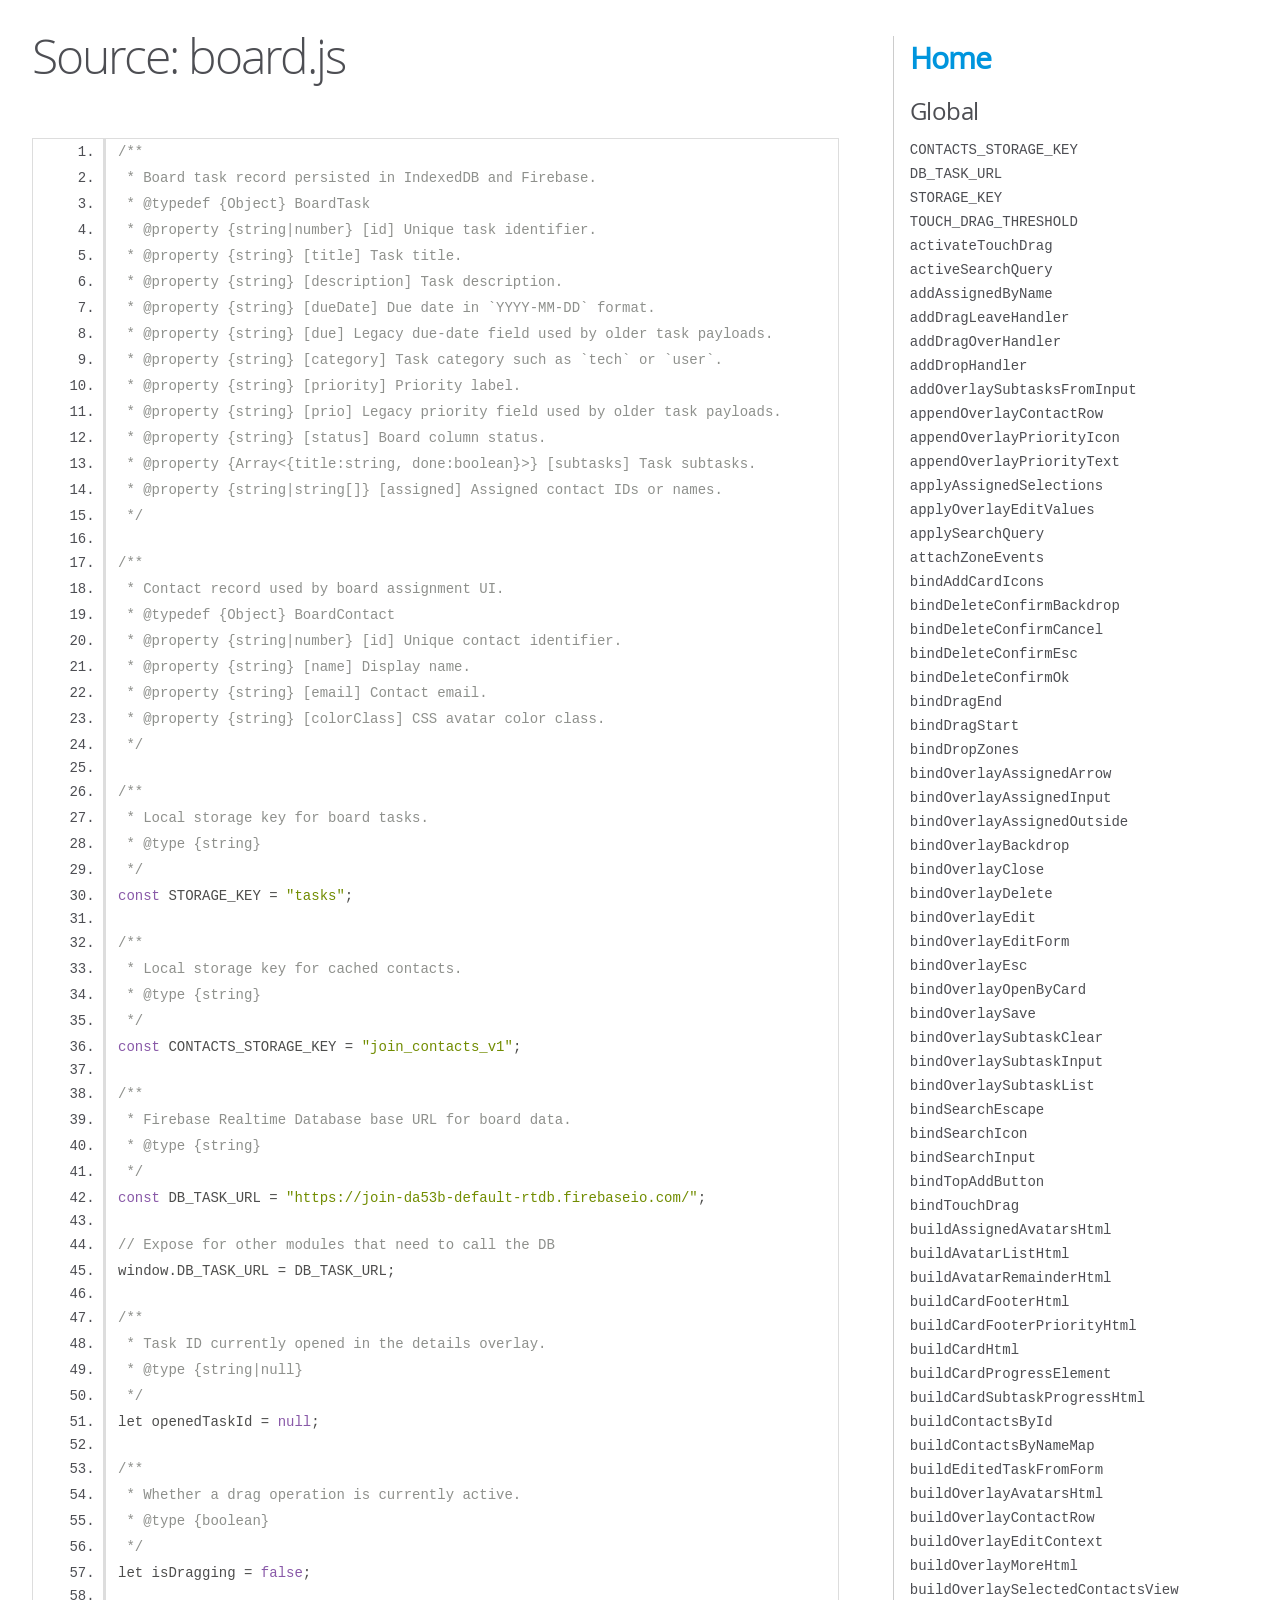
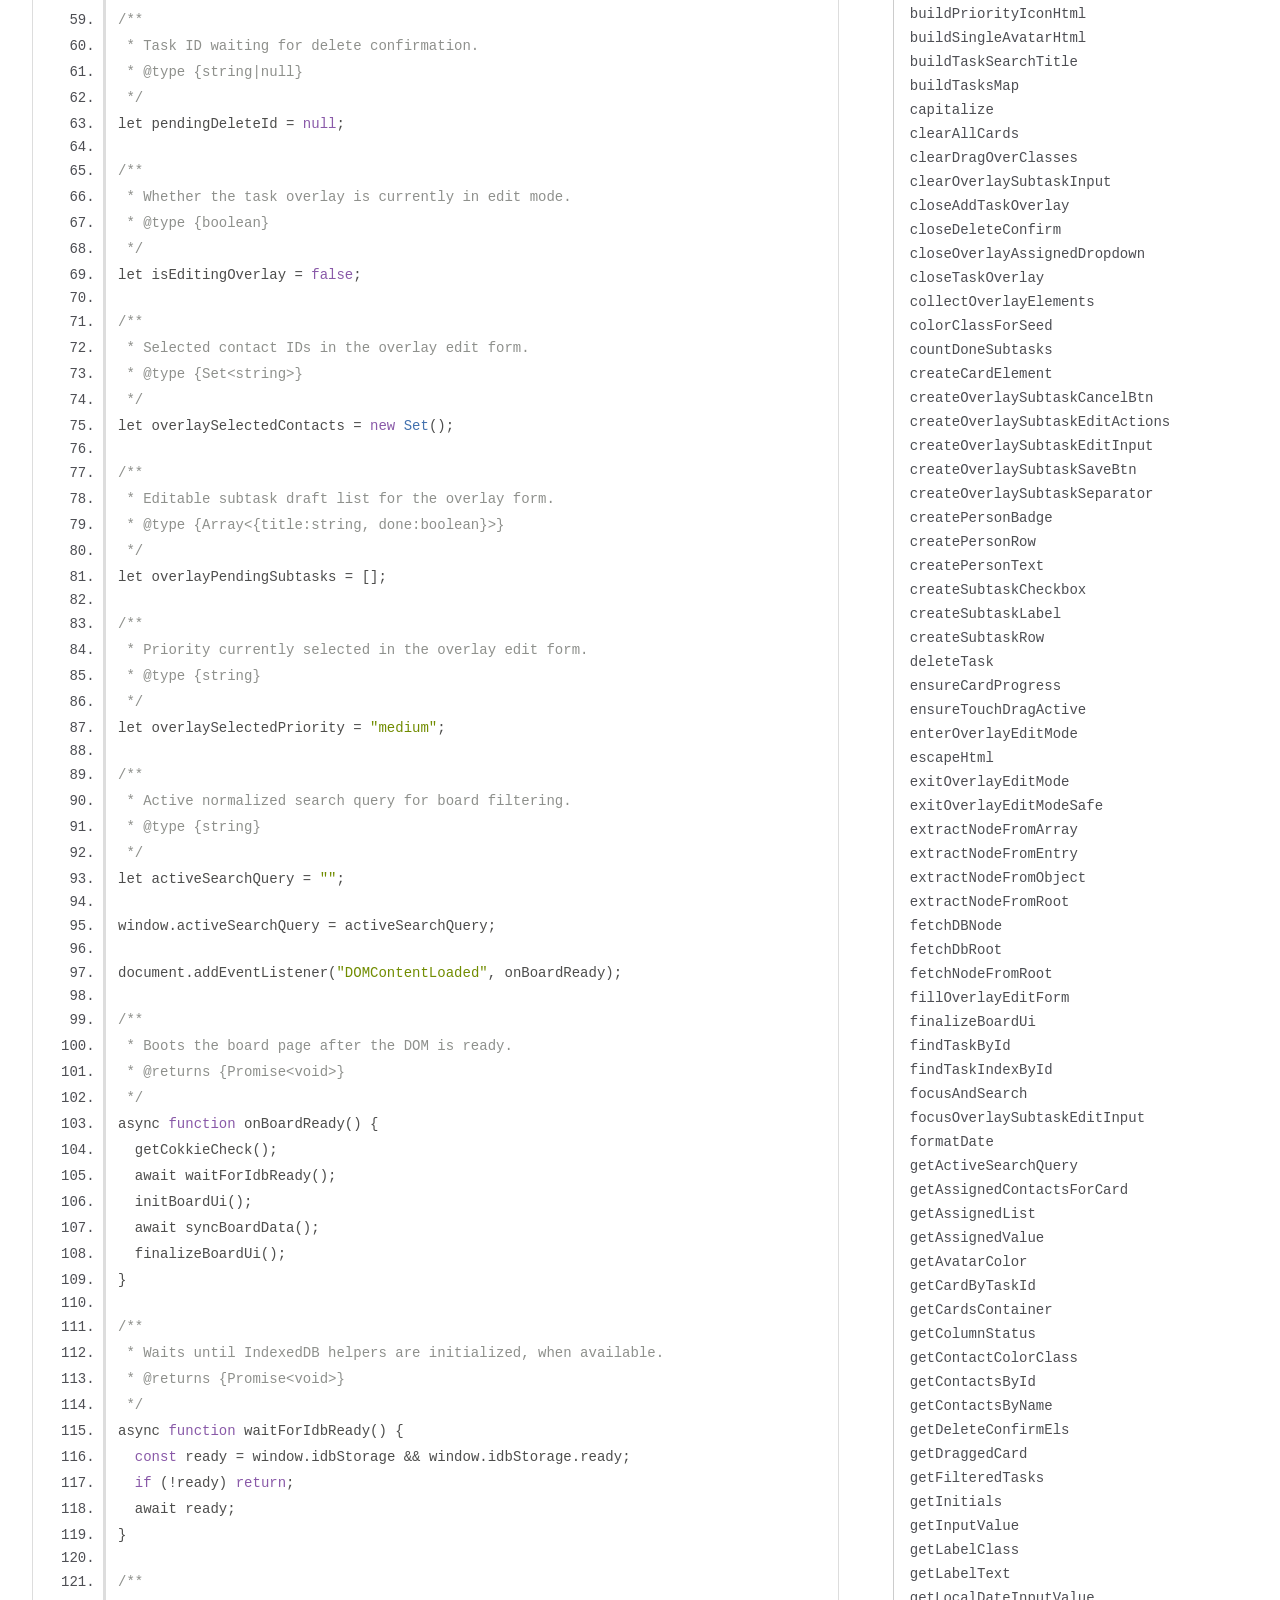
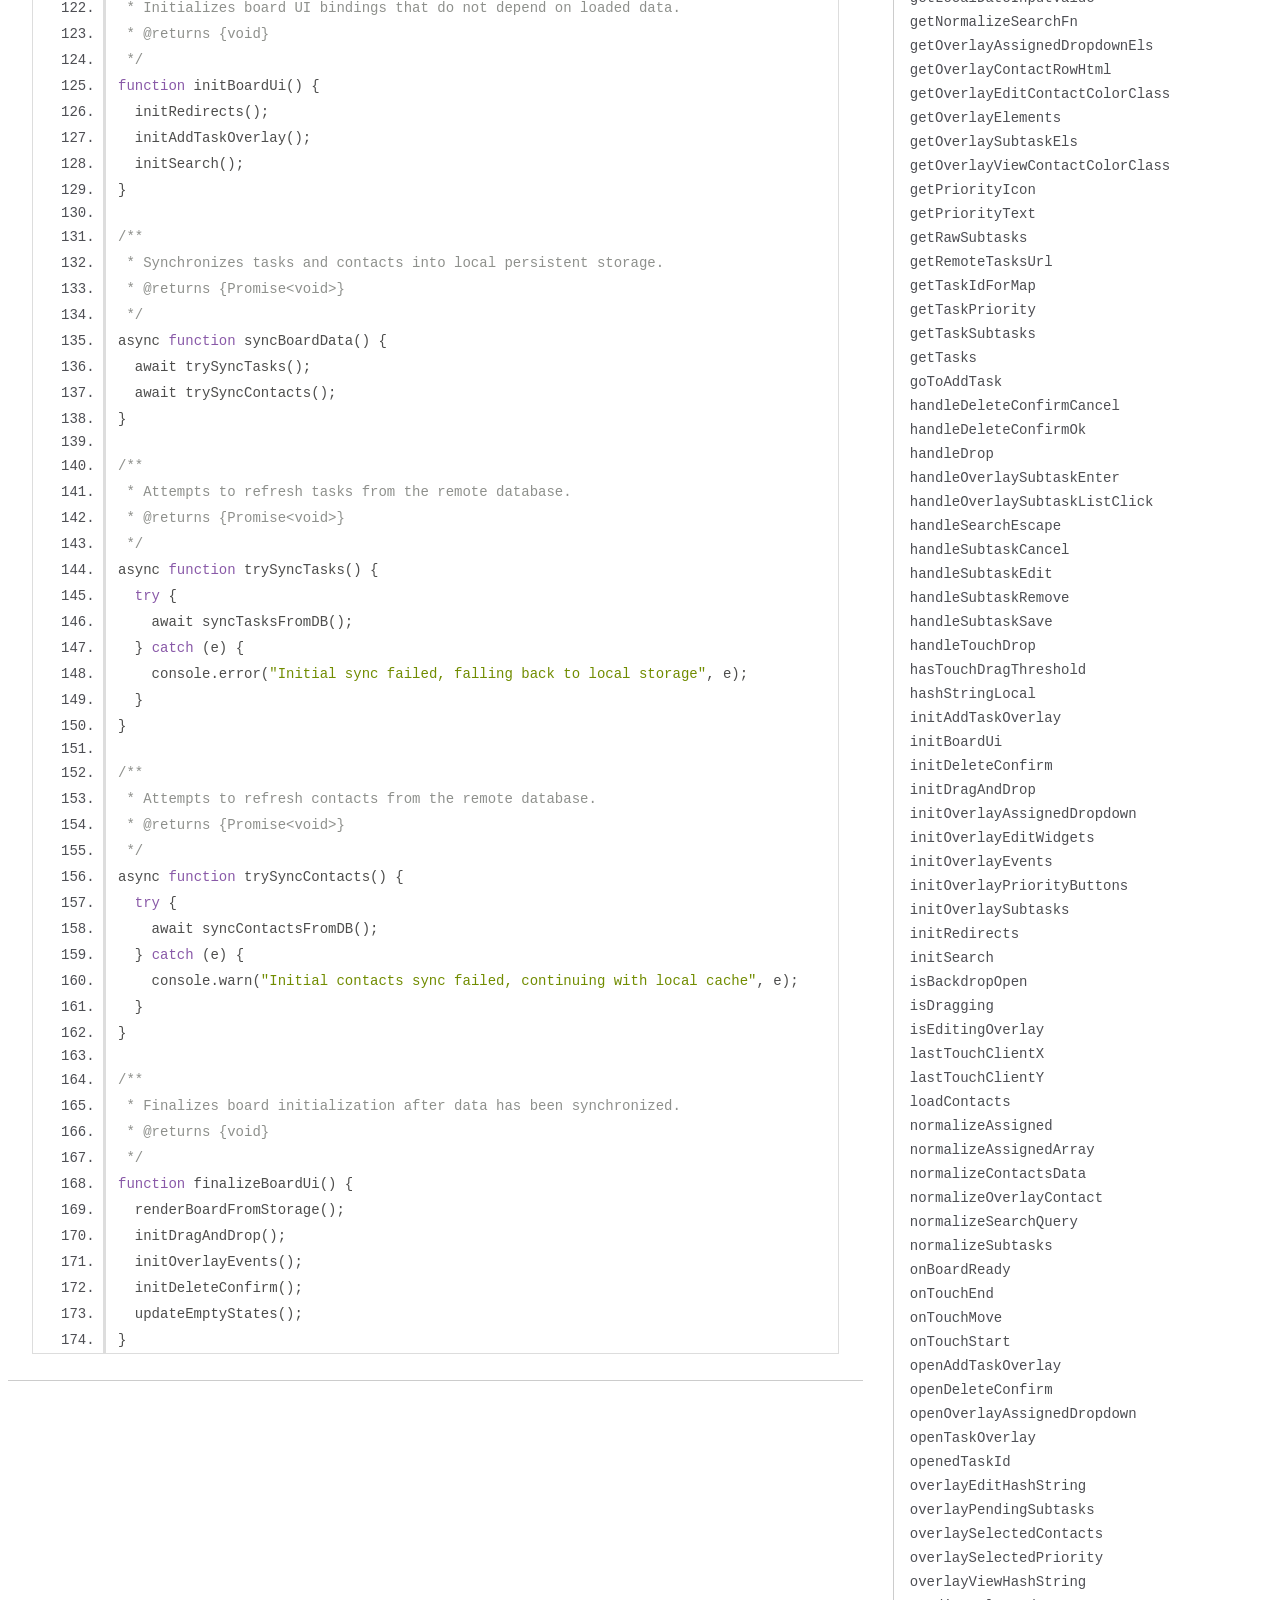
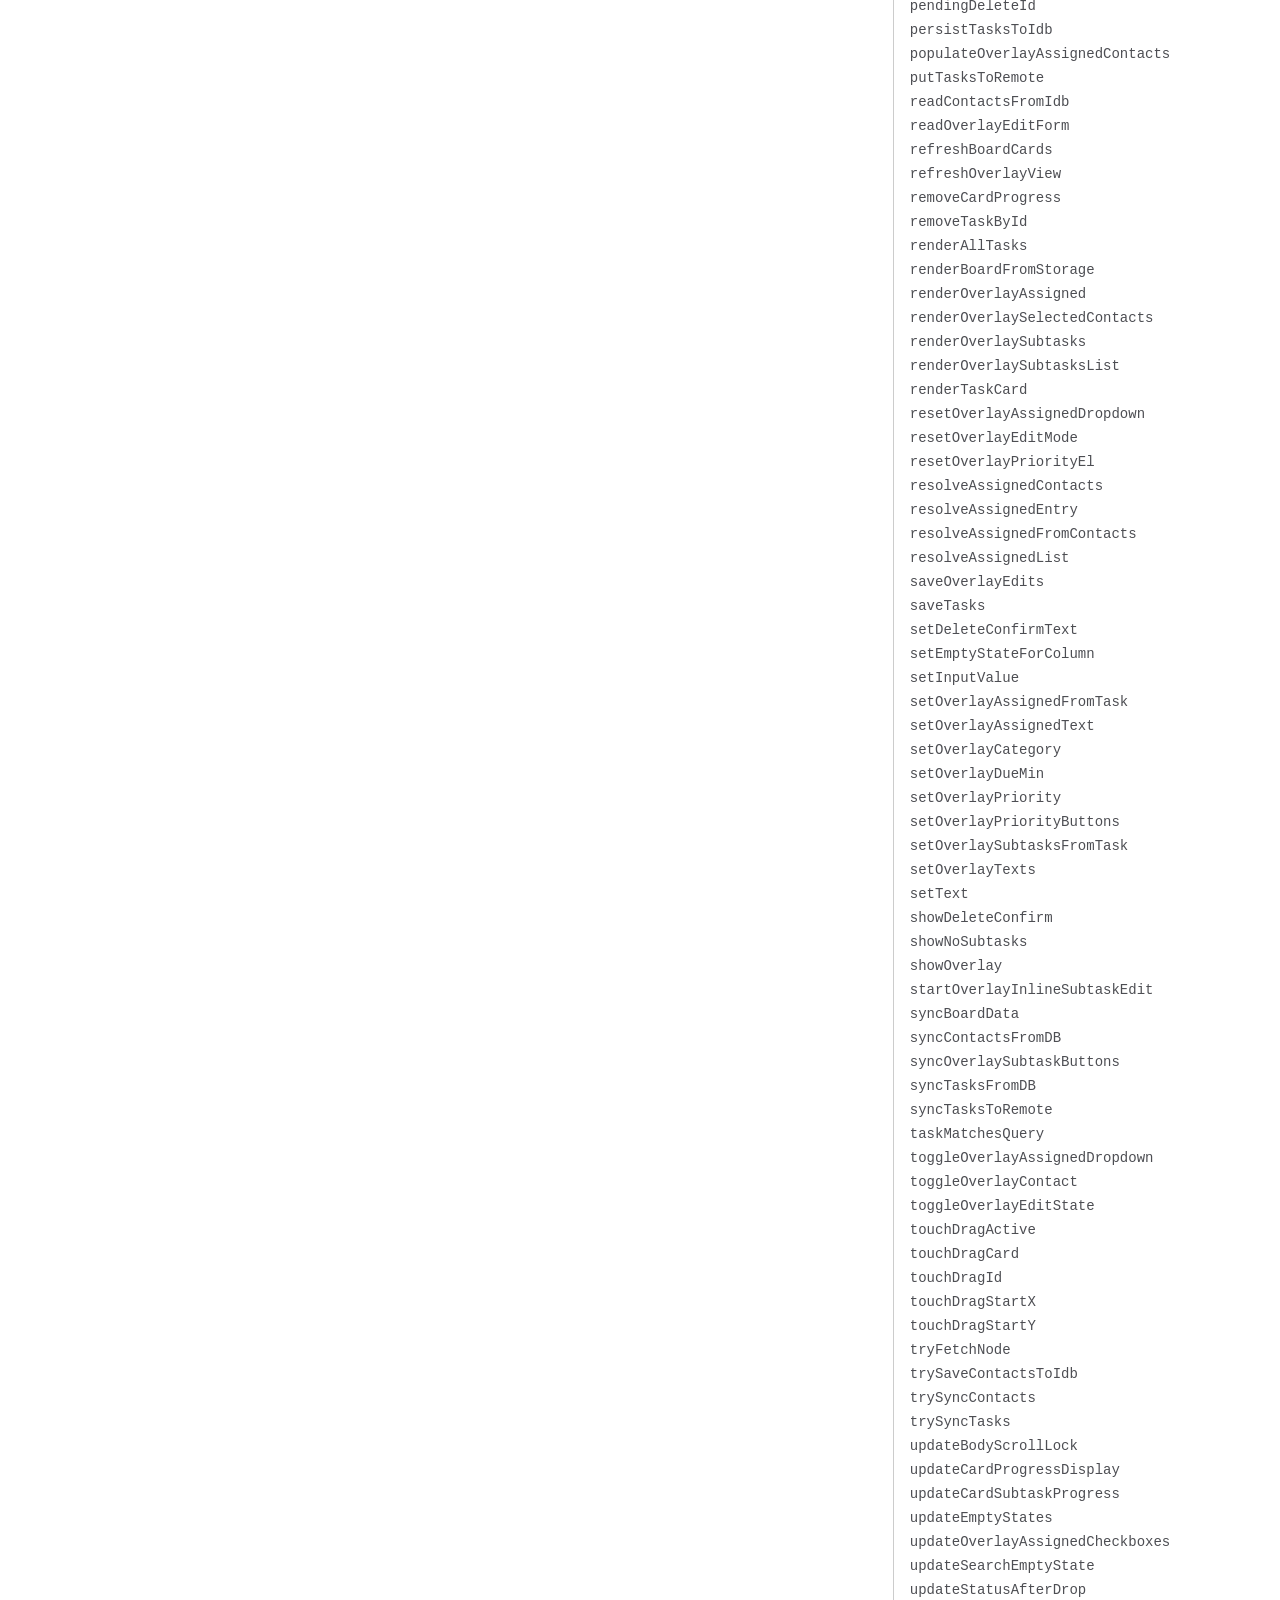
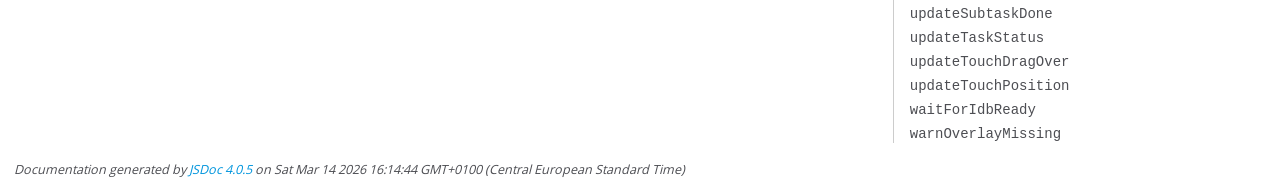
<file: docs/board.js.html>
<!DOCTYPE html>
<html lang="en">
<head>
    <meta charset="utf-8">
    <title>JSDoc: Source: board.js</title>

    <script src="scripts/prettify/prettify.js"> </script>
    <script src="scripts/prettify/lang-css.js"> </script>
    <!--[if lt IE 9]>
      <script src="//html5shiv.googlecode.com/svn/trunk/html5.js"></script>
    <![endif]-->
    <link type="text/css" rel="stylesheet" href="styles/prettify-tomorrow.css">
    <link type="text/css" rel="stylesheet" href="styles/jsdoc-default.css">
</head>

<body>

<div id="main">

    <h1 class="page-title">Source: board.js</h1>

    



    
    <section>
        <article>
            <pre class="prettyprint source linenums"><code>/**
 * Board task record persisted in IndexedDB and Firebase.
 * @typedef {Object} BoardTask
 * @property {string|number} [id] Unique task identifier.
 * @property {string} [title] Task title.
 * @property {string} [description] Task description.
 * @property {string} [dueDate] Due date in `YYYY-MM-DD` format.
 * @property {string} [due] Legacy due-date field used by older task payloads.
 * @property {string} [category] Task category such as `tech` or `user`.
 * @property {string} [priority] Priority label.
 * @property {string} [prio] Legacy priority field used by older task payloads.
 * @property {string} [status] Board column status.
 * @property {Array&lt;{title:string, done:boolean}>} [subtasks] Task subtasks.
 * @property {string|string[]} [assigned] Assigned contact IDs or names.
 */

/**
 * Contact record used by board assignment UI.
 * @typedef {Object} BoardContact
 * @property {string|number} [id] Unique contact identifier.
 * @property {string} [name] Display name.
 * @property {string} [email] Contact email.
 * @property {string} [colorClass] CSS avatar color class.
 */

/**
 * Local storage key for board tasks.
 * @type {string}
 */
const STORAGE_KEY = "tasks";

/**
 * Local storage key for cached contacts.
 * @type {string}
 */
const CONTACTS_STORAGE_KEY = "join_contacts_v1";

/**
 * Firebase Realtime Database base URL for board data.
 * @type {string}
 */
const DB_TASK_URL = "https://join-da53b-default-rtdb.firebaseio.com/";

// Expose for other modules that need to call the DB
window.DB_TASK_URL = DB_TASK_URL;

/**
 * Task ID currently opened in the details overlay.
 * @type {string|null}
 */
let openedTaskId = null;

/**
 * Whether a drag operation is currently active.
 * @type {boolean}
 */
let isDragging = false;

/**
 * Task ID waiting for delete confirmation.
 * @type {string|null}
 */
let pendingDeleteId = null;

/**
 * Whether the task overlay is currently in edit mode.
 * @type {boolean}
 */
let isEditingOverlay = false;

/**
 * Selected contact IDs in the overlay edit form.
 * @type {Set&lt;string>}
 */
let overlaySelectedContacts = new Set();

/**
 * Editable subtask draft list for the overlay form.
 * @type {Array&lt;{title:string, done:boolean}>}
 */
let overlayPendingSubtasks = [];

/**
 * Priority currently selected in the overlay edit form.
 * @type {string}
 */
let overlaySelectedPriority = "medium";

/**
 * Active normalized search query for board filtering.
 * @type {string}
 */
let activeSearchQuery = "";

window.activeSearchQuery = activeSearchQuery;

document.addEventListener("DOMContentLoaded", onBoardReady);

/**
 * Boots the board page after the DOM is ready.
 * @returns {Promise&lt;void>}
 */
async function onBoardReady() {
  getCokkieCheck();
  await waitForIdbReady();
  initBoardUi();
  await syncBoardData();
  finalizeBoardUi();
}

/**
 * Waits until IndexedDB helpers are initialized, when available.
 * @returns {Promise&lt;void>}
 */
async function waitForIdbReady() {
  const ready = window.idbStorage &amp;&amp; window.idbStorage.ready;
  if (!ready) return;
  await ready;
}

/**
 * Initializes board UI bindings that do not depend on loaded data.
 * @returns {void}
 */
function initBoardUi() {
  initRedirects();
  initAddTaskOverlay();
  initSearch();
}

/**
 * Synchronizes tasks and contacts into local persistent storage.
 * @returns {Promise&lt;void>}
 */
async function syncBoardData() {
  await trySyncTasks();
  await trySyncContacts();
}

/**
 * Attempts to refresh tasks from the remote database.
 * @returns {Promise&lt;void>}
 */
async function trySyncTasks() {
  try {
    await syncTasksFromDB();
  } catch (e) {
    console.error("Initial sync failed, falling back to local storage", e);
  }
}

/**
 * Attempts to refresh contacts from the remote database.
 * @returns {Promise&lt;void>}
 */
async function trySyncContacts() {
  try {
    await syncContactsFromDB();
  } catch (e) {
    console.warn("Initial contacts sync failed, continuing with local cache", e);
  }
}

/**
 * Finalizes board initialization after data has been synchronized.
 * @returns {void}
 */
function finalizeBoardUi() {
  renderBoardFromStorage();
  initDragAndDrop();
  initOverlayEvents();
  initDeleteConfirm();
  updateEmptyStates();
}
</code></pre>
        </article>
    </section>




</div>

<nav>
    <h2><a href="index.html">Home</a></h2><h3>Global</h3><ul><li><a href="global.html#CONTACTS_STORAGE_KEY">CONTACTS_STORAGE_KEY</a></li><li><a href="global.html#DB_TASK_URL">DB_TASK_URL</a></li><li><a href="global.html#STORAGE_KEY">STORAGE_KEY</a></li><li><a href="global.html#TOUCH_DRAG_THRESHOLD">TOUCH_DRAG_THRESHOLD</a></li><li><a href="global.html#activateTouchDrag">activateTouchDrag</a></li><li><a href="global.html#activeSearchQuery">activeSearchQuery</a></li><li><a href="global.html#addAssignedByName">addAssignedByName</a></li><li><a href="global.html#addDragLeaveHandler">addDragLeaveHandler</a></li><li><a href="global.html#addDragOverHandler">addDragOverHandler</a></li><li><a href="global.html#addDropHandler">addDropHandler</a></li><li><a href="global.html#addOverlaySubtasksFromInput">addOverlaySubtasksFromInput</a></li><li><a href="global.html#appendOverlayContactRow">appendOverlayContactRow</a></li><li><a href="global.html#appendOverlayPriorityIcon">appendOverlayPriorityIcon</a></li><li><a href="global.html#appendOverlayPriorityText">appendOverlayPriorityText</a></li><li><a href="global.html#applyAssignedSelections">applyAssignedSelections</a></li><li><a href="global.html#applyOverlayEditValues">applyOverlayEditValues</a></li><li><a href="global.html#applySearchQuery">applySearchQuery</a></li><li><a href="global.html#attachZoneEvents">attachZoneEvents</a></li><li><a href="global.html#bindAddCardIcons">bindAddCardIcons</a></li><li><a href="global.html#bindDeleteConfirmBackdrop">bindDeleteConfirmBackdrop</a></li><li><a href="global.html#bindDeleteConfirmCancel">bindDeleteConfirmCancel</a></li><li><a href="global.html#bindDeleteConfirmEsc">bindDeleteConfirmEsc</a></li><li><a href="global.html#bindDeleteConfirmOk">bindDeleteConfirmOk</a></li><li><a href="global.html#bindDragEnd">bindDragEnd</a></li><li><a href="global.html#bindDragStart">bindDragStart</a></li><li><a href="global.html#bindDropZones">bindDropZones</a></li><li><a href="global.html#bindOverlayAssignedArrow">bindOverlayAssignedArrow</a></li><li><a href="global.html#bindOverlayAssignedInput">bindOverlayAssignedInput</a></li><li><a href="global.html#bindOverlayAssignedOutside">bindOverlayAssignedOutside</a></li><li><a href="global.html#bindOverlayBackdrop">bindOverlayBackdrop</a></li><li><a href="global.html#bindOverlayClose">bindOverlayClose</a></li><li><a href="global.html#bindOverlayDelete">bindOverlayDelete</a></li><li><a href="global.html#bindOverlayEdit">bindOverlayEdit</a></li><li><a href="global.html#bindOverlayEditForm">bindOverlayEditForm</a></li><li><a href="global.html#bindOverlayEsc">bindOverlayEsc</a></li><li><a href="global.html#bindOverlayOpenByCard">bindOverlayOpenByCard</a></li><li><a href="global.html#bindOverlaySave">bindOverlaySave</a></li><li><a href="global.html#bindOverlaySubtaskClear">bindOverlaySubtaskClear</a></li><li><a href="global.html#bindOverlaySubtaskInput">bindOverlaySubtaskInput</a></li><li><a href="global.html#bindOverlaySubtaskList">bindOverlaySubtaskList</a></li><li><a href="global.html#bindSearchEscape">bindSearchEscape</a></li><li><a href="global.html#bindSearchIcon">bindSearchIcon</a></li><li><a href="global.html#bindSearchInput">bindSearchInput</a></li><li><a href="global.html#bindTopAddButton">bindTopAddButton</a></li><li><a href="global.html#bindTouchDrag">bindTouchDrag</a></li><li><a href="global.html#buildAssignedAvatarsHtml">buildAssignedAvatarsHtml</a></li><li><a href="global.html#buildAvatarListHtml">buildAvatarListHtml</a></li><li><a href="global.html#buildAvatarRemainderHtml">buildAvatarRemainderHtml</a></li><li><a href="global.html#buildCardFooterHtml">buildCardFooterHtml</a></li><li><a href="global.html#buildCardFooterPriorityHtml">buildCardFooterPriorityHtml</a></li><li><a href="global.html#buildCardHtml">buildCardHtml</a></li><li><a href="global.html#buildCardProgressElement">buildCardProgressElement</a></li><li><a href="global.html#buildCardSubtaskProgressHtml">buildCardSubtaskProgressHtml</a></li><li><a href="global.html#buildContactsById">buildContactsById</a></li><li><a href="global.html#buildContactsByNameMap">buildContactsByNameMap</a></li><li><a href="global.html#buildEditedTaskFromForm">buildEditedTaskFromForm</a></li><li><a href="global.html#buildOverlayAvatarsHtml">buildOverlayAvatarsHtml</a></li><li><a href="global.html#buildOverlayContactRow">buildOverlayContactRow</a></li><li><a href="global.html#buildOverlayEditContext">buildOverlayEditContext</a></li><li><a href="global.html#buildOverlayMoreHtml">buildOverlayMoreHtml</a></li><li><a href="global.html#buildOverlaySelectedContactsView">buildOverlaySelectedContactsView</a></li><li><a href="global.html#buildPriorityIconHtml">buildPriorityIconHtml</a></li><li><a href="global.html#buildSingleAvatarHtml">buildSingleAvatarHtml</a></li><li><a href="global.html#buildTaskSearchTitle">buildTaskSearchTitle</a></li><li><a href="global.html#buildTasksMap">buildTasksMap</a></li><li><a href="global.html#capitalize">capitalize</a></li><li><a href="global.html#clearAllCards">clearAllCards</a></li><li><a href="global.html#clearDragOverClasses">clearDragOverClasses</a></li><li><a href="global.html#clearOverlaySubtaskInput">clearOverlaySubtaskInput</a></li><li><a href="global.html#closeAddTaskOverlay">closeAddTaskOverlay</a></li><li><a href="global.html#closeDeleteConfirm">closeDeleteConfirm</a></li><li><a href="global.html#closeOverlayAssignedDropdown">closeOverlayAssignedDropdown</a></li><li><a href="global.html#closeTaskOverlay">closeTaskOverlay</a></li><li><a href="global.html#collectOverlayElements">collectOverlayElements</a></li><li><a href="global.html#colorClassForSeed">colorClassForSeed</a></li><li><a href="global.html#countDoneSubtasks">countDoneSubtasks</a></li><li><a href="global.html#createCardElement">createCardElement</a></li><li><a href="global.html#createOverlaySubtaskCancelBtn">createOverlaySubtaskCancelBtn</a></li><li><a href="global.html#createOverlaySubtaskEditActions">createOverlaySubtaskEditActions</a></li><li><a href="global.html#createOverlaySubtaskEditInput">createOverlaySubtaskEditInput</a></li><li><a href="global.html#createOverlaySubtaskSaveBtn">createOverlaySubtaskSaveBtn</a></li><li><a href="global.html#createOverlaySubtaskSeparator">createOverlaySubtaskSeparator</a></li><li><a href="global.html#createPersonBadge">createPersonBadge</a></li><li><a href="global.html#createPersonRow">createPersonRow</a></li><li><a href="global.html#createPersonText">createPersonText</a></li><li><a href="global.html#createSubtaskCheckbox">createSubtaskCheckbox</a></li><li><a href="global.html#createSubtaskLabel">createSubtaskLabel</a></li><li><a href="global.html#createSubtaskRow">createSubtaskRow</a></li><li><a href="global.html#deleteTask">deleteTask</a></li><li><a href="global.html#ensureCardProgress">ensureCardProgress</a></li><li><a href="global.html#ensureTouchDragActive">ensureTouchDragActive</a></li><li><a href="global.html#enterOverlayEditMode">enterOverlayEditMode</a></li><li><a href="global.html#escapeHtml">escapeHtml</a></li><li><a href="global.html#exitOverlayEditMode">exitOverlayEditMode</a></li><li><a href="global.html#exitOverlayEditModeSafe">exitOverlayEditModeSafe</a></li><li><a href="global.html#extractNodeFromArray">extractNodeFromArray</a></li><li><a href="global.html#extractNodeFromEntry">extractNodeFromEntry</a></li><li><a href="global.html#extractNodeFromObject">extractNodeFromObject</a></li><li><a href="global.html#extractNodeFromRoot">extractNodeFromRoot</a></li><li><a href="global.html#fetchDBNode">fetchDBNode</a></li><li><a href="global.html#fetchDbRoot">fetchDbRoot</a></li><li><a href="global.html#fetchNodeFromRoot">fetchNodeFromRoot</a></li><li><a href="global.html#fillOverlayEditForm">fillOverlayEditForm</a></li><li><a href="global.html#finalizeBoardUi">finalizeBoardUi</a></li><li><a href="global.html#findTaskById">findTaskById</a></li><li><a href="global.html#findTaskIndexById">findTaskIndexById</a></li><li><a href="global.html#focusAndSearch">focusAndSearch</a></li><li><a href="global.html#focusOverlaySubtaskEditInput">focusOverlaySubtaskEditInput</a></li><li><a href="global.html#formatDate">formatDate</a></li><li><a href="global.html#getActiveSearchQuery">getActiveSearchQuery</a></li><li><a href="global.html#getAssignedContactsForCard">getAssignedContactsForCard</a></li><li><a href="global.html#getAssignedList">getAssignedList</a></li><li><a href="global.html#getAssignedValue">getAssignedValue</a></li><li><a href="global.html#getAvatarColor">getAvatarColor</a></li><li><a href="global.html#getCardByTaskId">getCardByTaskId</a></li><li><a href="global.html#getCardsContainer">getCardsContainer</a></li><li><a href="global.html#getColumnStatus">getColumnStatus</a></li><li><a href="global.html#getContactColorClass">getContactColorClass</a></li><li><a href="global.html#getContactsById">getContactsById</a></li><li><a href="global.html#getContactsByName">getContactsByName</a></li><li><a href="global.html#getDeleteConfirmEls">getDeleteConfirmEls</a></li><li><a href="global.html#getDraggedCard">getDraggedCard</a></li><li><a href="global.html#getFilteredTasks">getFilteredTasks</a></li><li><a href="global.html#getInitials">getInitials</a></li><li><a href="global.html#getInputValue">getInputValue</a></li><li><a href="global.html#getLabelClass">getLabelClass</a></li><li><a href="global.html#getLabelText">getLabelText</a></li><li><a href="global.html#getLocalDateInputValue">getLocalDateInputValue</a></li><li><a href="global.html#getNormalizeSearchFn">getNormalizeSearchFn</a></li><li><a href="global.html#getOverlayAssignedDropdownEls">getOverlayAssignedDropdownEls</a></li><li><a href="global.html#getOverlayContactRowHtml">getOverlayContactRowHtml</a></li><li><a href="global.html#getOverlayEditContactColorClass">getOverlayEditContactColorClass</a></li><li><a href="global.html#getOverlayElements">getOverlayElements</a></li><li><a href="global.html#getOverlaySubtaskEls">getOverlaySubtaskEls</a></li><li><a href="global.html#getOverlayViewContactColorClass">getOverlayViewContactColorClass</a></li><li><a href="global.html#getPriorityIcon">getPriorityIcon</a></li><li><a href="global.html#getPriorityText">getPriorityText</a></li><li><a href="global.html#getRawSubtasks">getRawSubtasks</a></li><li><a href="global.html#getRemoteTasksUrl">getRemoteTasksUrl</a></li><li><a href="global.html#getTaskIdForMap">getTaskIdForMap</a></li><li><a href="global.html#getTaskPriority">getTaskPriority</a></li><li><a href="global.html#getTaskSubtasks">getTaskSubtasks</a></li><li><a href="global.html#getTasks">getTasks</a></li><li><a href="global.html#goToAddTask">goToAddTask</a></li><li><a href="global.html#handleDeleteConfirmCancel">handleDeleteConfirmCancel</a></li><li><a href="global.html#handleDeleteConfirmOk">handleDeleteConfirmOk</a></li><li><a href="global.html#handleDrop">handleDrop</a></li><li><a href="global.html#handleOverlaySubtaskEnter">handleOverlaySubtaskEnter</a></li><li><a href="global.html#handleOverlaySubtaskListClick">handleOverlaySubtaskListClick</a></li><li><a href="global.html#handleSearchEscape">handleSearchEscape</a></li><li><a href="global.html#handleSubtaskCancel">handleSubtaskCancel</a></li><li><a href="global.html#handleSubtaskEdit">handleSubtaskEdit</a></li><li><a href="global.html#handleSubtaskRemove">handleSubtaskRemove</a></li><li><a href="global.html#handleSubtaskSave">handleSubtaskSave</a></li><li><a href="global.html#handleTouchDrop">handleTouchDrop</a></li><li><a href="global.html#hasTouchDragThreshold">hasTouchDragThreshold</a></li><li><a href="global.html#hashStringLocal">hashStringLocal</a></li><li><a href="global.html#initAddTaskOverlay">initAddTaskOverlay</a></li><li><a href="global.html#initBoardUi">initBoardUi</a></li><li><a href="global.html#initDeleteConfirm">initDeleteConfirm</a></li><li><a href="global.html#initDragAndDrop">initDragAndDrop</a></li><li><a href="global.html#initOverlayAssignedDropdown">initOverlayAssignedDropdown</a></li><li><a href="global.html#initOverlayEditWidgets">initOverlayEditWidgets</a></li><li><a href="global.html#initOverlayEvents">initOverlayEvents</a></li><li><a href="global.html#initOverlayPriorityButtons">initOverlayPriorityButtons</a></li><li><a href="global.html#initOverlaySubtasks">initOverlaySubtasks</a></li><li><a href="global.html#initRedirects">initRedirects</a></li><li><a href="global.html#initSearch">initSearch</a></li><li><a href="global.html#isBackdropOpen">isBackdropOpen</a></li><li><a href="global.html#isDragging">isDragging</a></li><li><a href="global.html#isEditingOverlay">isEditingOverlay</a></li><li><a href="global.html#lastTouchClientX">lastTouchClientX</a></li><li><a href="global.html#lastTouchClientY">lastTouchClientY</a></li><li><a href="global.html#loadContacts">loadContacts</a></li><li><a href="global.html#normalizeAssigned">normalizeAssigned</a></li><li><a href="global.html#normalizeAssignedArray">normalizeAssignedArray</a></li><li><a href="global.html#normalizeContactsData">normalizeContactsData</a></li><li><a href="global.html#normalizeOverlayContact">normalizeOverlayContact</a></li><li><a href="global.html#normalizeSearchQuery">normalizeSearchQuery</a></li><li><a href="global.html#normalizeSubtasks">normalizeSubtasks</a></li><li><a href="global.html#onBoardReady">onBoardReady</a></li><li><a href="global.html#onTouchEnd">onTouchEnd</a></li><li><a href="global.html#onTouchMove">onTouchMove</a></li><li><a href="global.html#onTouchStart">onTouchStart</a></li><li><a href="global.html#openAddTaskOverlay">openAddTaskOverlay</a></li><li><a href="global.html#openDeleteConfirm">openDeleteConfirm</a></li><li><a href="global.html#openOverlayAssignedDropdown">openOverlayAssignedDropdown</a></li><li><a href="global.html#openTaskOverlay">openTaskOverlay</a></li><li><a href="global.html#openedTaskId">openedTaskId</a></li><li><a href="global.html#overlayEditHashString">overlayEditHashString</a></li><li><a href="global.html#overlayPendingSubtasks">overlayPendingSubtasks</a></li><li><a href="global.html#overlaySelectedContacts">overlaySelectedContacts</a></li><li><a href="global.html#overlaySelectedPriority">overlaySelectedPriority</a></li><li><a href="global.html#overlayViewHashString">overlayViewHashString</a></li><li><a href="global.html#pendingDeleteId">pendingDeleteId</a></li><li><a href="global.html#persistTasksToIdb">persistTasksToIdb</a></li><li><a href="global.html#populateOverlayAssignedContacts">populateOverlayAssignedContacts</a></li><li><a href="global.html#putTasksToRemote">putTasksToRemote</a></li><li><a href="global.html#readContactsFromIdb">readContactsFromIdb</a></li><li><a href="global.html#readOverlayEditForm">readOverlayEditForm</a></li><li><a href="global.html#refreshBoardCards">refreshBoardCards</a></li><li><a href="global.html#refreshOverlayView">refreshOverlayView</a></li><li><a href="global.html#removeCardProgress">removeCardProgress</a></li><li><a href="global.html#removeTaskById">removeTaskById</a></li><li><a href="global.html#renderAllTasks">renderAllTasks</a></li><li><a href="global.html#renderBoardFromStorage">renderBoardFromStorage</a></li><li><a href="global.html#renderOverlayAssigned">renderOverlayAssigned</a></li><li><a href="global.html#renderOverlaySelectedContacts">renderOverlaySelectedContacts</a></li><li><a href="global.html#renderOverlaySubtasks">renderOverlaySubtasks</a></li><li><a href="global.html#renderOverlaySubtasksList">renderOverlaySubtasksList</a></li><li><a href="global.html#renderTaskCard">renderTaskCard</a></li><li><a href="global.html#resetOverlayAssignedDropdown">resetOverlayAssignedDropdown</a></li><li><a href="global.html#resetOverlayEditMode">resetOverlayEditMode</a></li><li><a href="global.html#resetOverlayPriorityEl">resetOverlayPriorityEl</a></li><li><a href="global.html#resolveAssignedContacts">resolveAssignedContacts</a></li><li><a href="global.html#resolveAssignedEntry">resolveAssignedEntry</a></li><li><a href="global.html#resolveAssignedFromContacts">resolveAssignedFromContacts</a></li><li><a href="global.html#resolveAssignedList">resolveAssignedList</a></li><li><a href="global.html#saveOverlayEdits">saveOverlayEdits</a></li><li><a href="global.html#saveTasks">saveTasks</a></li><li><a href="global.html#setDeleteConfirmText">setDeleteConfirmText</a></li><li><a href="global.html#setEmptyStateForColumn">setEmptyStateForColumn</a></li><li><a href="global.html#setInputValue">setInputValue</a></li><li><a href="global.html#setOverlayAssignedFromTask">setOverlayAssignedFromTask</a></li><li><a href="global.html#setOverlayAssignedText">setOverlayAssignedText</a></li><li><a href="global.html#setOverlayCategory">setOverlayCategory</a></li><li><a href="global.html#setOverlayDueMin">setOverlayDueMin</a></li><li><a href="global.html#setOverlayPriority">setOverlayPriority</a></li><li><a href="global.html#setOverlayPriorityButtons">setOverlayPriorityButtons</a></li><li><a href="global.html#setOverlaySubtasksFromTask">setOverlaySubtasksFromTask</a></li><li><a href="global.html#setOverlayTexts">setOverlayTexts</a></li><li><a href="global.html#setText">setText</a></li><li><a href="global.html#showDeleteConfirm">showDeleteConfirm</a></li><li><a href="global.html#showNoSubtasks">showNoSubtasks</a></li><li><a href="global.html#showOverlay">showOverlay</a></li><li><a href="global.html#startOverlayInlineSubtaskEdit">startOverlayInlineSubtaskEdit</a></li><li><a href="global.html#syncBoardData">syncBoardData</a></li><li><a href="global.html#syncContactsFromDB">syncContactsFromDB</a></li><li><a href="global.html#syncOverlaySubtaskButtons">syncOverlaySubtaskButtons</a></li><li><a href="global.html#syncTasksFromDB">syncTasksFromDB</a></li><li><a href="global.html#syncTasksToRemote">syncTasksToRemote</a></li><li><a href="global.html#taskMatchesQuery">taskMatchesQuery</a></li><li><a href="global.html#toggleOverlayAssignedDropdown">toggleOverlayAssignedDropdown</a></li><li><a href="global.html#toggleOverlayContact">toggleOverlayContact</a></li><li><a href="global.html#toggleOverlayEditState">toggleOverlayEditState</a></li><li><a href="global.html#touchDragActive">touchDragActive</a></li><li><a href="global.html#touchDragCard">touchDragCard</a></li><li><a href="global.html#touchDragId">touchDragId</a></li><li><a href="global.html#touchDragStartX">touchDragStartX</a></li><li><a href="global.html#touchDragStartY">touchDragStartY</a></li><li><a href="global.html#tryFetchNode">tryFetchNode</a></li><li><a href="global.html#trySaveContactsToIdb">trySaveContactsToIdb</a></li><li><a href="global.html#trySyncContacts">trySyncContacts</a></li><li><a href="global.html#trySyncTasks">trySyncTasks</a></li><li><a href="global.html#updateBodyScrollLock">updateBodyScrollLock</a></li><li><a href="global.html#updateCardProgressDisplay">updateCardProgressDisplay</a></li><li><a href="global.html#updateCardSubtaskProgress">updateCardSubtaskProgress</a></li><li><a href="global.html#updateEmptyStates">updateEmptyStates</a></li><li><a href="global.html#updateOverlayAssignedCheckboxes">updateOverlayAssignedCheckboxes</a></li><li><a href="global.html#updateSearchEmptyState">updateSearchEmptyState</a></li><li><a href="global.html#updateStatusAfterDrop">updateStatusAfterDrop</a></li><li><a href="global.html#updateSubtaskDone">updateSubtaskDone</a></li><li><a href="global.html#updateTaskStatus">updateTaskStatus</a></li><li><a href="global.html#updateTouchDragOver">updateTouchDragOver</a></li><li><a href="global.html#updateTouchPosition">updateTouchPosition</a></li><li><a href="global.html#waitForIdbReady">waitForIdbReady</a></li><li><a href="global.html#warnOverlayMissing">warnOverlayMissing</a></li></ul>
</nav>

<br class="clear">

<footer>
    Documentation generated by <a href="https://github.com/jsdoc/jsdoc">JSDoc 4.0.5</a> on Sat Mar 14 2026 16:14:44 GMT+0100 (Central European Standard Time)
</footer>

<script> prettyPrint(); </script>
<script src="scripts/linenumber.js"> </script>
</body>
</html>
</file>
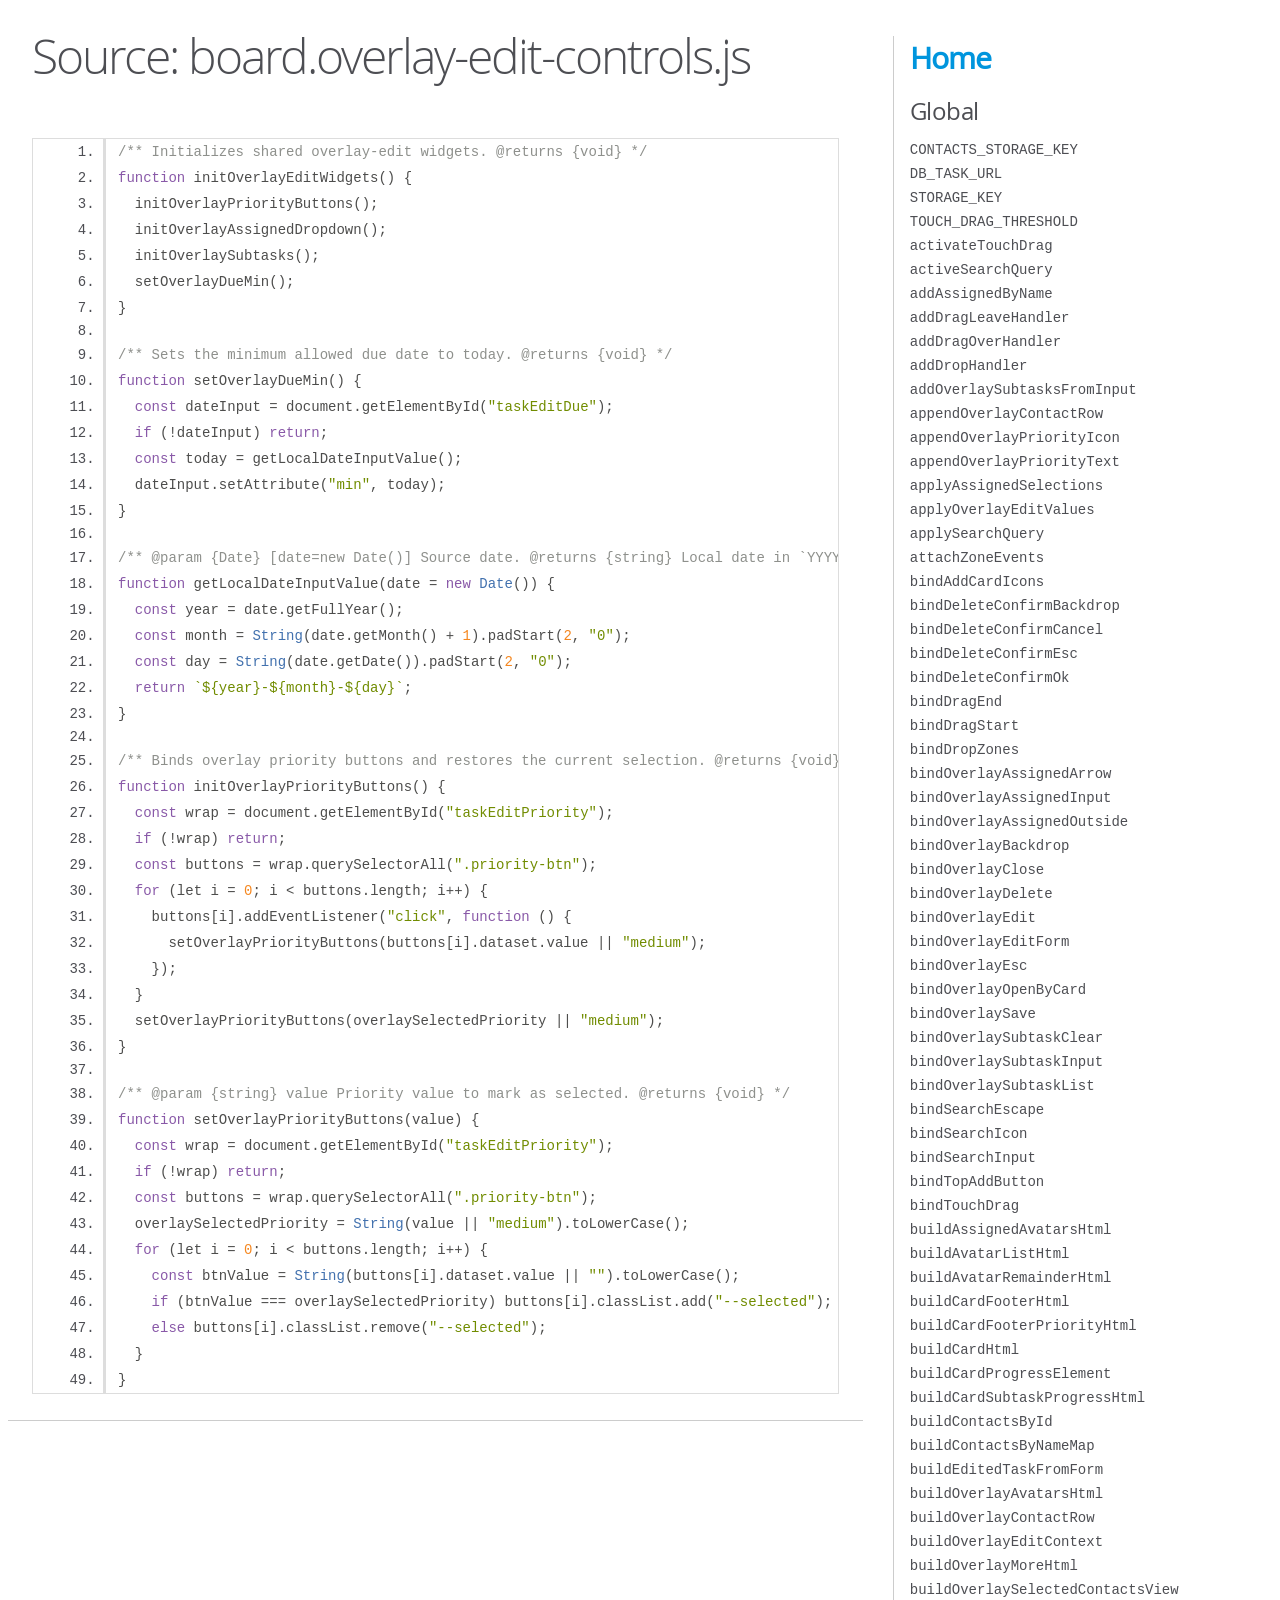
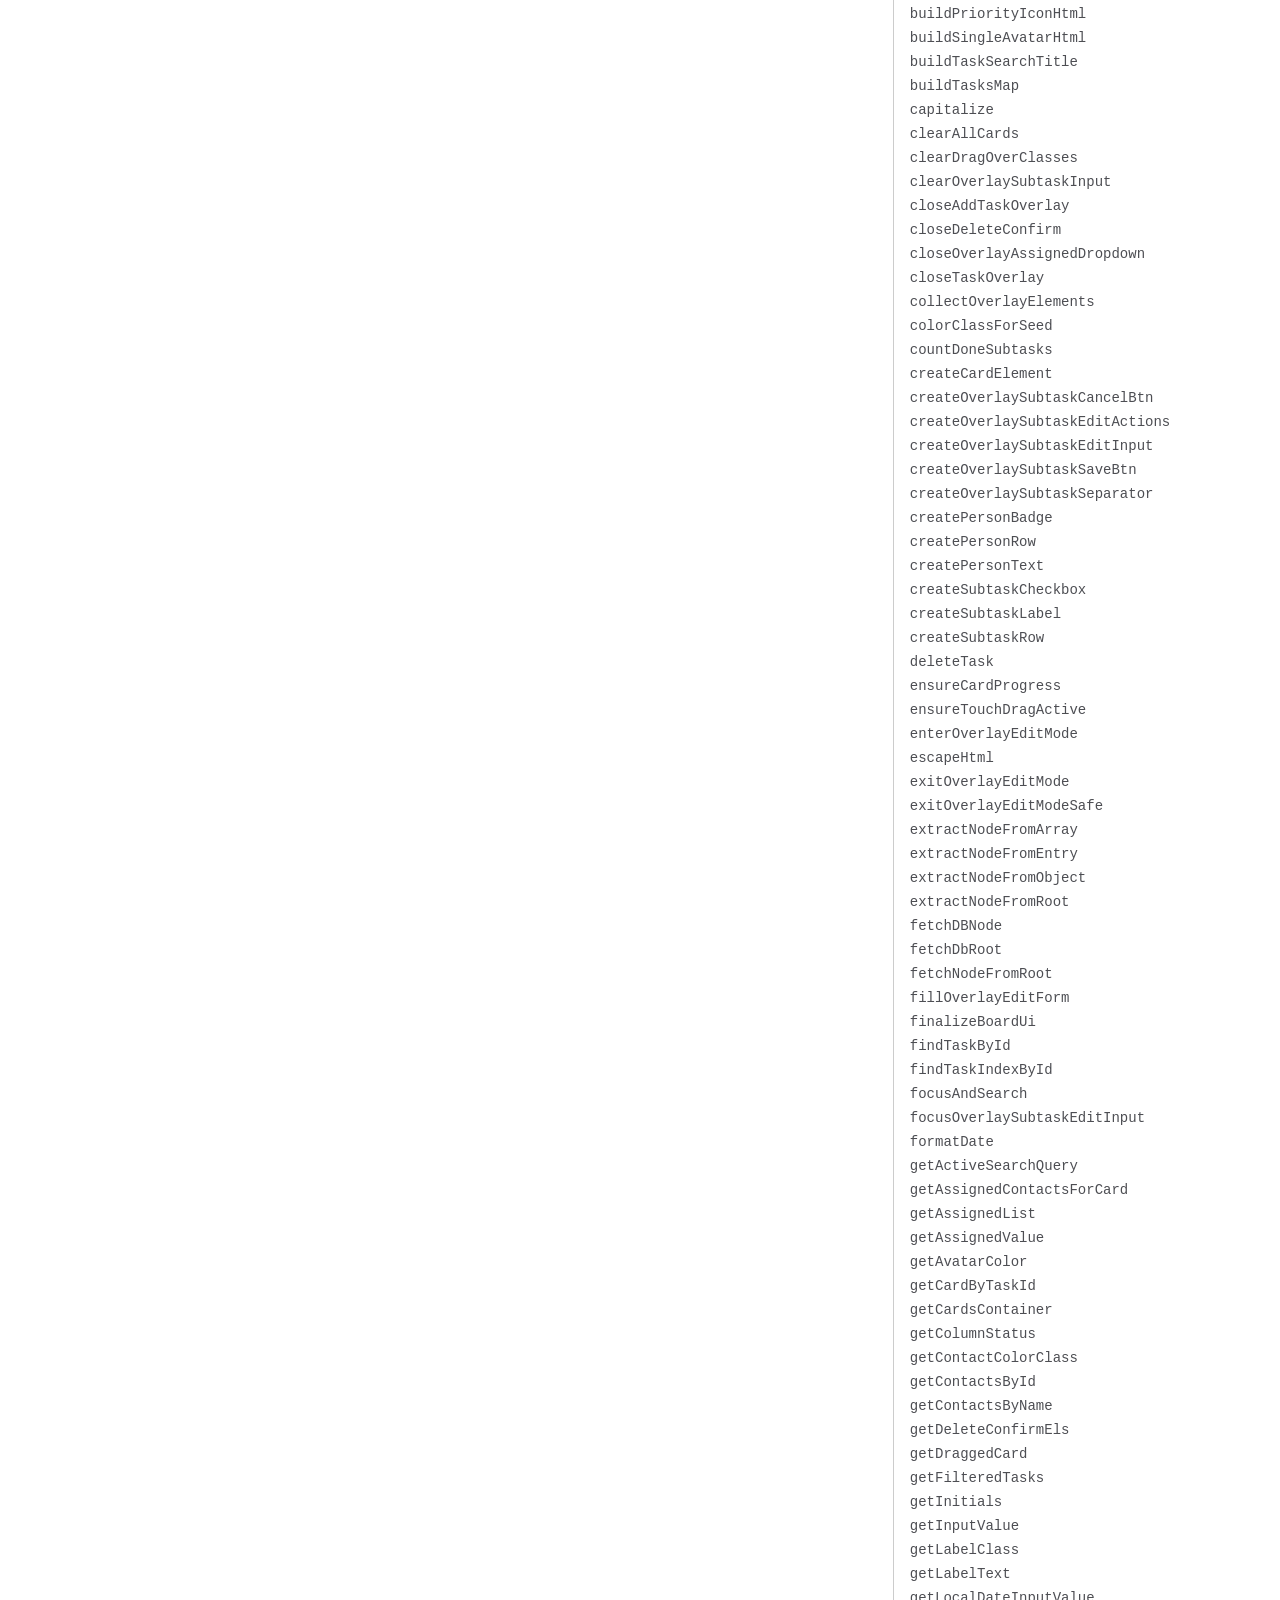
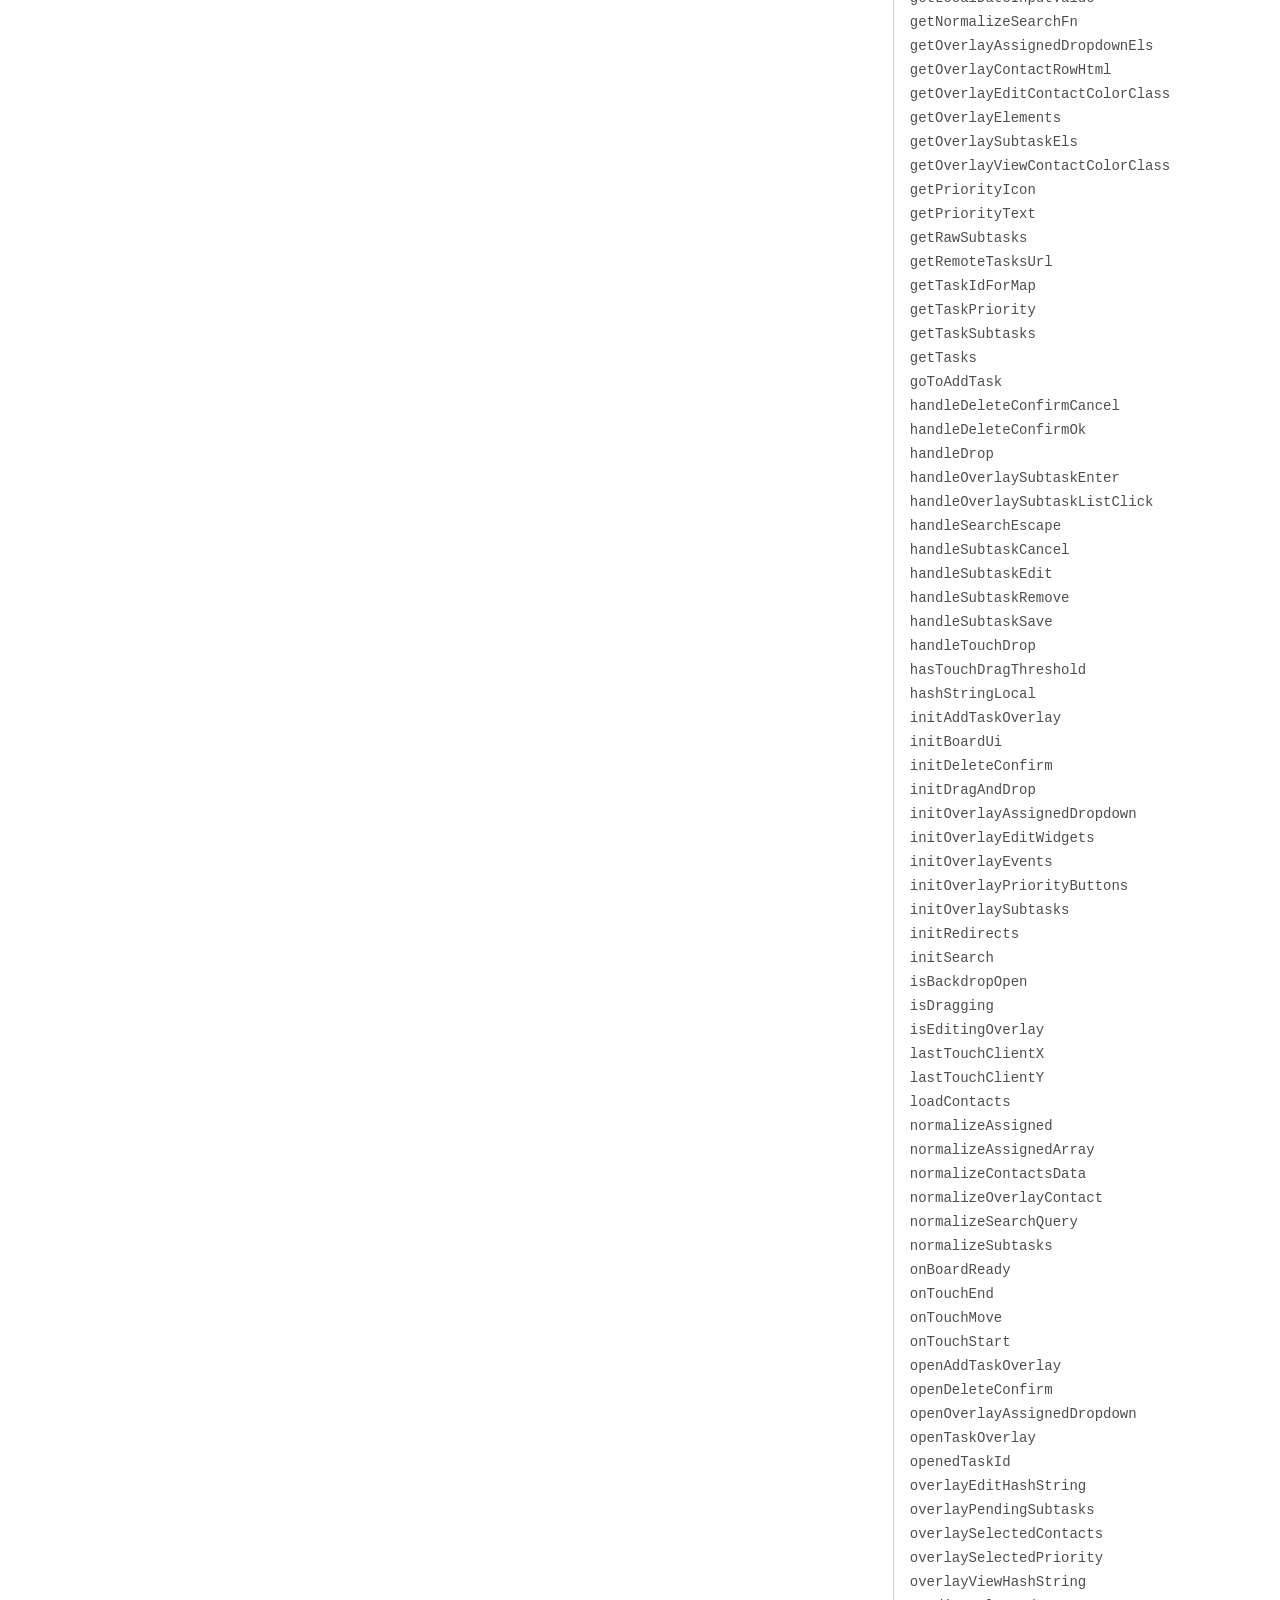
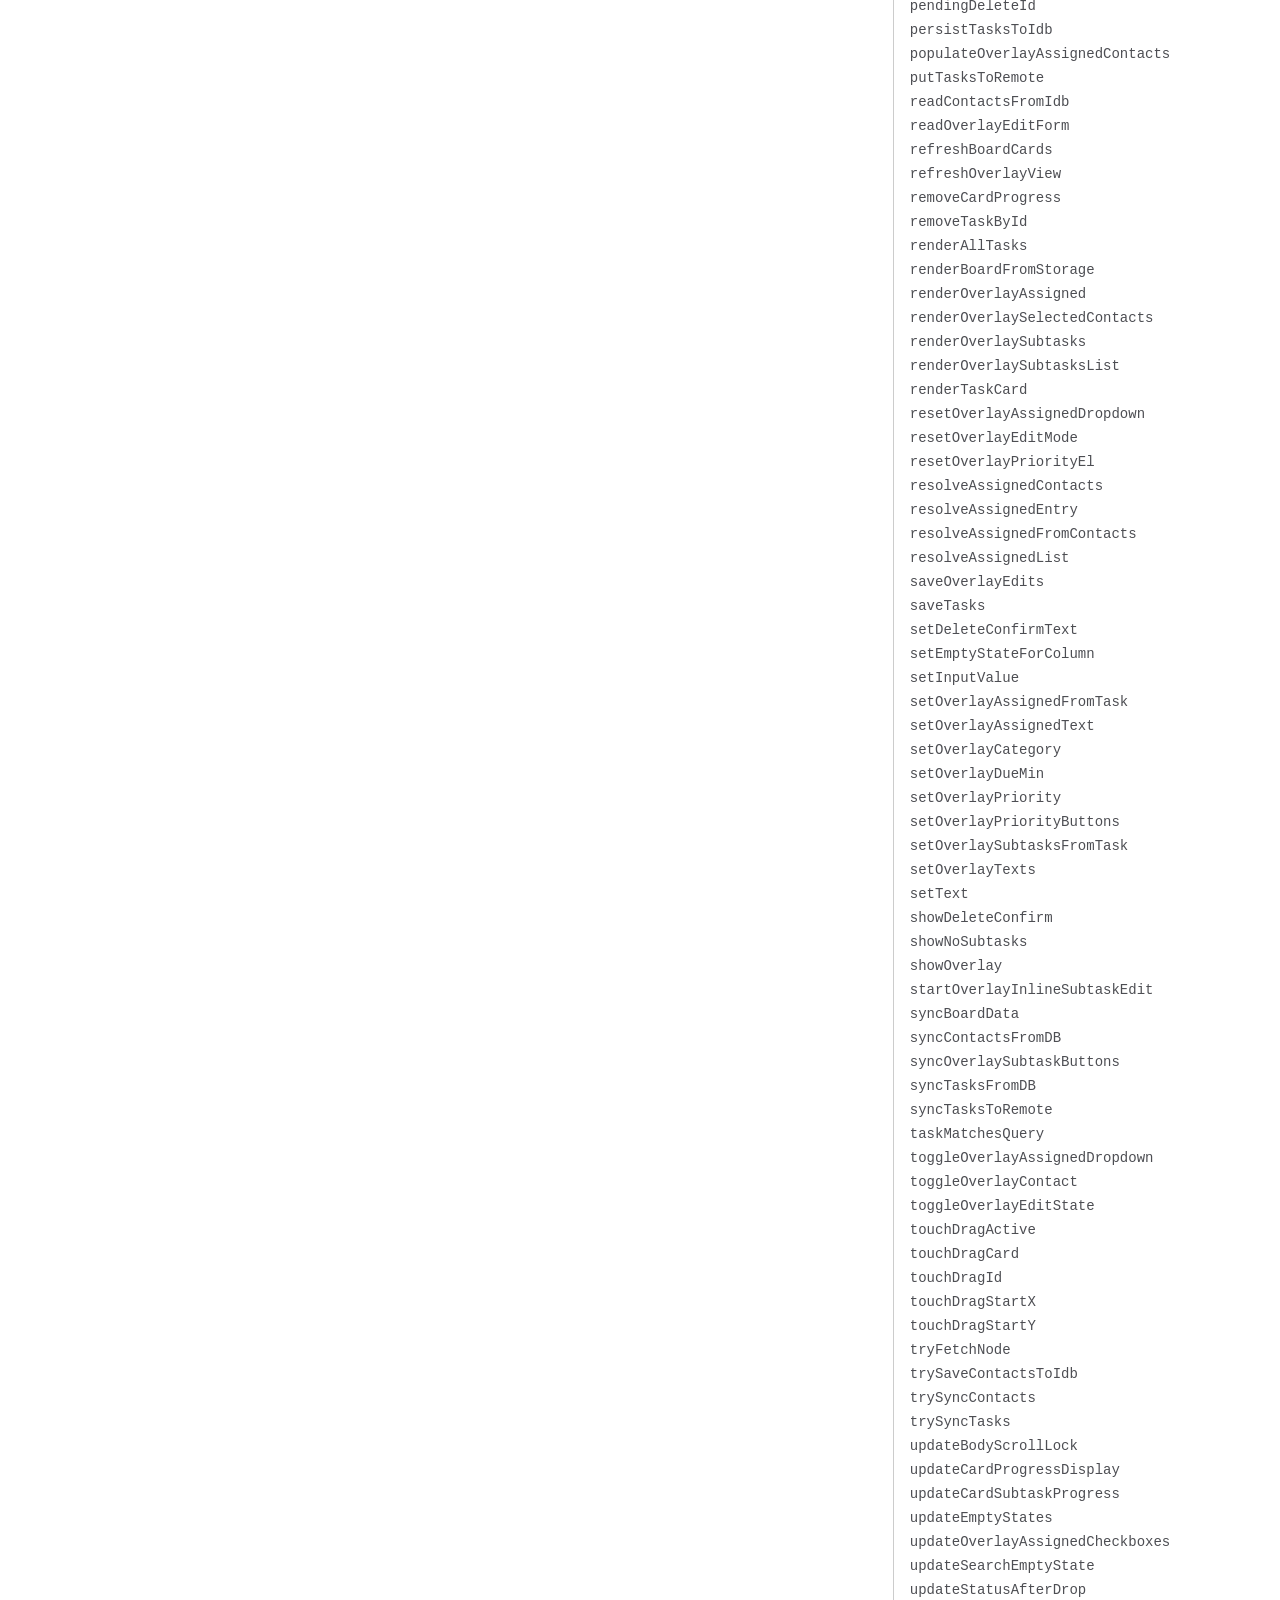
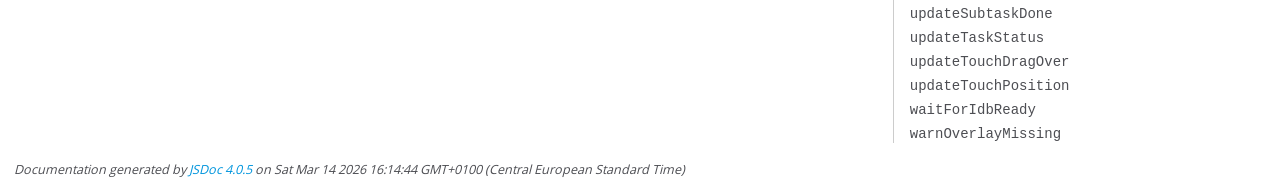
<file: docs/board.overlay-edit-controls.js.html>
<!DOCTYPE html>
<html lang="en">
<head>
    <meta charset="utf-8">
    <title>JSDoc: Source: board.overlay-edit-controls.js</title>

    <script src="scripts/prettify/prettify.js"> </script>
    <script src="scripts/prettify/lang-css.js"> </script>
    <!--[if lt IE 9]>
      <script src="//html5shiv.googlecode.com/svn/trunk/html5.js"></script>
    <![endif]-->
    <link type="text/css" rel="stylesheet" href="styles/prettify-tomorrow.css">
    <link type="text/css" rel="stylesheet" href="styles/jsdoc-default.css">
</head>

<body>

<div id="main">

    <h1 class="page-title">Source: board.overlay-edit-controls.js</h1>

    



    
    <section>
        <article>
            <pre class="prettyprint source linenums"><code>/** Initializes shared overlay-edit widgets. @returns {void} */
function initOverlayEditWidgets() {
  initOverlayPriorityButtons();
  initOverlayAssignedDropdown();
  initOverlaySubtasks();
  setOverlayDueMin();
}

/** Sets the minimum allowed due date to today. @returns {void} */
function setOverlayDueMin() {
  const dateInput = document.getElementById("taskEditDue");
  if (!dateInput) return;
  const today = getLocalDateInputValue();
  dateInput.setAttribute("min", today);
}

/** @param {Date} [date=new Date()] Source date. @returns {string} Local date in `YYYY-MM-DD` format. */
function getLocalDateInputValue(date = new Date()) {
  const year = date.getFullYear();
  const month = String(date.getMonth() + 1).padStart(2, "0");
  const day = String(date.getDate()).padStart(2, "0");
  return `${year}-${month}-${day}`;
}

/** Binds overlay priority buttons and restores the current selection. @returns {void} */
function initOverlayPriorityButtons() {
  const wrap = document.getElementById("taskEditPriority");
  if (!wrap) return;
  const buttons = wrap.querySelectorAll(".priority-btn");
  for (let i = 0; i &lt; buttons.length; i++) {
    buttons[i].addEventListener("click", function () {
      setOverlayPriorityButtons(buttons[i].dataset.value || "medium");
    });
  }
  setOverlayPriorityButtons(overlaySelectedPriority || "medium");
}

/** @param {string} value Priority value to mark as selected. @returns {void} */
function setOverlayPriorityButtons(value) {
  const wrap = document.getElementById("taskEditPriority");
  if (!wrap) return;
  const buttons = wrap.querySelectorAll(".priority-btn");
  overlaySelectedPriority = String(value || "medium").toLowerCase();
  for (let i = 0; i &lt; buttons.length; i++) {
    const btnValue = String(buttons[i].dataset.value || "").toLowerCase();
    if (btnValue === overlaySelectedPriority) buttons[i].classList.add("--selected");
    else buttons[i].classList.remove("--selected");
  }
}
</code></pre>
        </article>
    </section>




</div>

<nav>
    <h2><a href="index.html">Home</a></h2><h3>Global</h3><ul><li><a href="global.html#CONTACTS_STORAGE_KEY">CONTACTS_STORAGE_KEY</a></li><li><a href="global.html#DB_TASK_URL">DB_TASK_URL</a></li><li><a href="global.html#STORAGE_KEY">STORAGE_KEY</a></li><li><a href="global.html#TOUCH_DRAG_THRESHOLD">TOUCH_DRAG_THRESHOLD</a></li><li><a href="global.html#activateTouchDrag">activateTouchDrag</a></li><li><a href="global.html#activeSearchQuery">activeSearchQuery</a></li><li><a href="global.html#addAssignedByName">addAssignedByName</a></li><li><a href="global.html#addDragLeaveHandler">addDragLeaveHandler</a></li><li><a href="global.html#addDragOverHandler">addDragOverHandler</a></li><li><a href="global.html#addDropHandler">addDropHandler</a></li><li><a href="global.html#addOverlaySubtasksFromInput">addOverlaySubtasksFromInput</a></li><li><a href="global.html#appendOverlayContactRow">appendOverlayContactRow</a></li><li><a href="global.html#appendOverlayPriorityIcon">appendOverlayPriorityIcon</a></li><li><a href="global.html#appendOverlayPriorityText">appendOverlayPriorityText</a></li><li><a href="global.html#applyAssignedSelections">applyAssignedSelections</a></li><li><a href="global.html#applyOverlayEditValues">applyOverlayEditValues</a></li><li><a href="global.html#applySearchQuery">applySearchQuery</a></li><li><a href="global.html#attachZoneEvents">attachZoneEvents</a></li><li><a href="global.html#bindAddCardIcons">bindAddCardIcons</a></li><li><a href="global.html#bindDeleteConfirmBackdrop">bindDeleteConfirmBackdrop</a></li><li><a href="global.html#bindDeleteConfirmCancel">bindDeleteConfirmCancel</a></li><li><a href="global.html#bindDeleteConfirmEsc">bindDeleteConfirmEsc</a></li><li><a href="global.html#bindDeleteConfirmOk">bindDeleteConfirmOk</a></li><li><a href="global.html#bindDragEnd">bindDragEnd</a></li><li><a href="global.html#bindDragStart">bindDragStart</a></li><li><a href="global.html#bindDropZones">bindDropZones</a></li><li><a href="global.html#bindOverlayAssignedArrow">bindOverlayAssignedArrow</a></li><li><a href="global.html#bindOverlayAssignedInput">bindOverlayAssignedInput</a></li><li><a href="global.html#bindOverlayAssignedOutside">bindOverlayAssignedOutside</a></li><li><a href="global.html#bindOverlayBackdrop">bindOverlayBackdrop</a></li><li><a href="global.html#bindOverlayClose">bindOverlayClose</a></li><li><a href="global.html#bindOverlayDelete">bindOverlayDelete</a></li><li><a href="global.html#bindOverlayEdit">bindOverlayEdit</a></li><li><a href="global.html#bindOverlayEditForm">bindOverlayEditForm</a></li><li><a href="global.html#bindOverlayEsc">bindOverlayEsc</a></li><li><a href="global.html#bindOverlayOpenByCard">bindOverlayOpenByCard</a></li><li><a href="global.html#bindOverlaySave">bindOverlaySave</a></li><li><a href="global.html#bindOverlaySubtaskClear">bindOverlaySubtaskClear</a></li><li><a href="global.html#bindOverlaySubtaskInput">bindOverlaySubtaskInput</a></li><li><a href="global.html#bindOverlaySubtaskList">bindOverlaySubtaskList</a></li><li><a href="global.html#bindSearchEscape">bindSearchEscape</a></li><li><a href="global.html#bindSearchIcon">bindSearchIcon</a></li><li><a href="global.html#bindSearchInput">bindSearchInput</a></li><li><a href="global.html#bindTopAddButton">bindTopAddButton</a></li><li><a href="global.html#bindTouchDrag">bindTouchDrag</a></li><li><a href="global.html#buildAssignedAvatarsHtml">buildAssignedAvatarsHtml</a></li><li><a href="global.html#buildAvatarListHtml">buildAvatarListHtml</a></li><li><a href="global.html#buildAvatarRemainderHtml">buildAvatarRemainderHtml</a></li><li><a href="global.html#buildCardFooterHtml">buildCardFooterHtml</a></li><li><a href="global.html#buildCardFooterPriorityHtml">buildCardFooterPriorityHtml</a></li><li><a href="global.html#buildCardHtml">buildCardHtml</a></li><li><a href="global.html#buildCardProgressElement">buildCardProgressElement</a></li><li><a href="global.html#buildCardSubtaskProgressHtml">buildCardSubtaskProgressHtml</a></li><li><a href="global.html#buildContactsById">buildContactsById</a></li><li><a href="global.html#buildContactsByNameMap">buildContactsByNameMap</a></li><li><a href="global.html#buildEditedTaskFromForm">buildEditedTaskFromForm</a></li><li><a href="global.html#buildOverlayAvatarsHtml">buildOverlayAvatarsHtml</a></li><li><a href="global.html#buildOverlayContactRow">buildOverlayContactRow</a></li><li><a href="global.html#buildOverlayEditContext">buildOverlayEditContext</a></li><li><a href="global.html#buildOverlayMoreHtml">buildOverlayMoreHtml</a></li><li><a href="global.html#buildOverlaySelectedContactsView">buildOverlaySelectedContactsView</a></li><li><a href="global.html#buildPriorityIconHtml">buildPriorityIconHtml</a></li><li><a href="global.html#buildSingleAvatarHtml">buildSingleAvatarHtml</a></li><li><a href="global.html#buildTaskSearchTitle">buildTaskSearchTitle</a></li><li><a href="global.html#buildTasksMap">buildTasksMap</a></li><li><a href="global.html#capitalize">capitalize</a></li><li><a href="global.html#clearAllCards">clearAllCards</a></li><li><a href="global.html#clearDragOverClasses">clearDragOverClasses</a></li><li><a href="global.html#clearOverlaySubtaskInput">clearOverlaySubtaskInput</a></li><li><a href="global.html#closeAddTaskOverlay">closeAddTaskOverlay</a></li><li><a href="global.html#closeDeleteConfirm">closeDeleteConfirm</a></li><li><a href="global.html#closeOverlayAssignedDropdown">closeOverlayAssignedDropdown</a></li><li><a href="global.html#closeTaskOverlay">closeTaskOverlay</a></li><li><a href="global.html#collectOverlayElements">collectOverlayElements</a></li><li><a href="global.html#colorClassForSeed">colorClassForSeed</a></li><li><a href="global.html#countDoneSubtasks">countDoneSubtasks</a></li><li><a href="global.html#createCardElement">createCardElement</a></li><li><a href="global.html#createOverlaySubtaskCancelBtn">createOverlaySubtaskCancelBtn</a></li><li><a href="global.html#createOverlaySubtaskEditActions">createOverlaySubtaskEditActions</a></li><li><a href="global.html#createOverlaySubtaskEditInput">createOverlaySubtaskEditInput</a></li><li><a href="global.html#createOverlaySubtaskSaveBtn">createOverlaySubtaskSaveBtn</a></li><li><a href="global.html#createOverlaySubtaskSeparator">createOverlaySubtaskSeparator</a></li><li><a href="global.html#createPersonBadge">createPersonBadge</a></li><li><a href="global.html#createPersonRow">createPersonRow</a></li><li><a href="global.html#createPersonText">createPersonText</a></li><li><a href="global.html#createSubtaskCheckbox">createSubtaskCheckbox</a></li><li><a href="global.html#createSubtaskLabel">createSubtaskLabel</a></li><li><a href="global.html#createSubtaskRow">createSubtaskRow</a></li><li><a href="global.html#deleteTask">deleteTask</a></li><li><a href="global.html#ensureCardProgress">ensureCardProgress</a></li><li><a href="global.html#ensureTouchDragActive">ensureTouchDragActive</a></li><li><a href="global.html#enterOverlayEditMode">enterOverlayEditMode</a></li><li><a href="global.html#escapeHtml">escapeHtml</a></li><li><a href="global.html#exitOverlayEditMode">exitOverlayEditMode</a></li><li><a href="global.html#exitOverlayEditModeSafe">exitOverlayEditModeSafe</a></li><li><a href="global.html#extractNodeFromArray">extractNodeFromArray</a></li><li><a href="global.html#extractNodeFromEntry">extractNodeFromEntry</a></li><li><a href="global.html#extractNodeFromObject">extractNodeFromObject</a></li><li><a href="global.html#extractNodeFromRoot">extractNodeFromRoot</a></li><li><a href="global.html#fetchDBNode">fetchDBNode</a></li><li><a href="global.html#fetchDbRoot">fetchDbRoot</a></li><li><a href="global.html#fetchNodeFromRoot">fetchNodeFromRoot</a></li><li><a href="global.html#fillOverlayEditForm">fillOverlayEditForm</a></li><li><a href="global.html#finalizeBoardUi">finalizeBoardUi</a></li><li><a href="global.html#findTaskById">findTaskById</a></li><li><a href="global.html#findTaskIndexById">findTaskIndexById</a></li><li><a href="global.html#focusAndSearch">focusAndSearch</a></li><li><a href="global.html#focusOverlaySubtaskEditInput">focusOverlaySubtaskEditInput</a></li><li><a href="global.html#formatDate">formatDate</a></li><li><a href="global.html#getActiveSearchQuery">getActiveSearchQuery</a></li><li><a href="global.html#getAssignedContactsForCard">getAssignedContactsForCard</a></li><li><a href="global.html#getAssignedList">getAssignedList</a></li><li><a href="global.html#getAssignedValue">getAssignedValue</a></li><li><a href="global.html#getAvatarColor">getAvatarColor</a></li><li><a href="global.html#getCardByTaskId">getCardByTaskId</a></li><li><a href="global.html#getCardsContainer">getCardsContainer</a></li><li><a href="global.html#getColumnStatus">getColumnStatus</a></li><li><a href="global.html#getContactColorClass">getContactColorClass</a></li><li><a href="global.html#getContactsById">getContactsById</a></li><li><a href="global.html#getContactsByName">getContactsByName</a></li><li><a href="global.html#getDeleteConfirmEls">getDeleteConfirmEls</a></li><li><a href="global.html#getDraggedCard">getDraggedCard</a></li><li><a href="global.html#getFilteredTasks">getFilteredTasks</a></li><li><a href="global.html#getInitials">getInitials</a></li><li><a href="global.html#getInputValue">getInputValue</a></li><li><a href="global.html#getLabelClass">getLabelClass</a></li><li><a href="global.html#getLabelText">getLabelText</a></li><li><a href="global.html#getLocalDateInputValue">getLocalDateInputValue</a></li><li><a href="global.html#getNormalizeSearchFn">getNormalizeSearchFn</a></li><li><a href="global.html#getOverlayAssignedDropdownEls">getOverlayAssignedDropdownEls</a></li><li><a href="global.html#getOverlayContactRowHtml">getOverlayContactRowHtml</a></li><li><a href="global.html#getOverlayEditContactColorClass">getOverlayEditContactColorClass</a></li><li><a href="global.html#getOverlayElements">getOverlayElements</a></li><li><a href="global.html#getOverlaySubtaskEls">getOverlaySubtaskEls</a></li><li><a href="global.html#getOverlayViewContactColorClass">getOverlayViewContactColorClass</a></li><li><a href="global.html#getPriorityIcon">getPriorityIcon</a></li><li><a href="global.html#getPriorityText">getPriorityText</a></li><li><a href="global.html#getRawSubtasks">getRawSubtasks</a></li><li><a href="global.html#getRemoteTasksUrl">getRemoteTasksUrl</a></li><li><a href="global.html#getTaskIdForMap">getTaskIdForMap</a></li><li><a href="global.html#getTaskPriority">getTaskPriority</a></li><li><a href="global.html#getTaskSubtasks">getTaskSubtasks</a></li><li><a href="global.html#getTasks">getTasks</a></li><li><a href="global.html#goToAddTask">goToAddTask</a></li><li><a href="global.html#handleDeleteConfirmCancel">handleDeleteConfirmCancel</a></li><li><a href="global.html#handleDeleteConfirmOk">handleDeleteConfirmOk</a></li><li><a href="global.html#handleDrop">handleDrop</a></li><li><a href="global.html#handleOverlaySubtaskEnter">handleOverlaySubtaskEnter</a></li><li><a href="global.html#handleOverlaySubtaskListClick">handleOverlaySubtaskListClick</a></li><li><a href="global.html#handleSearchEscape">handleSearchEscape</a></li><li><a href="global.html#handleSubtaskCancel">handleSubtaskCancel</a></li><li><a href="global.html#handleSubtaskEdit">handleSubtaskEdit</a></li><li><a href="global.html#handleSubtaskRemove">handleSubtaskRemove</a></li><li><a href="global.html#handleSubtaskSave">handleSubtaskSave</a></li><li><a href="global.html#handleTouchDrop">handleTouchDrop</a></li><li><a href="global.html#hasTouchDragThreshold">hasTouchDragThreshold</a></li><li><a href="global.html#hashStringLocal">hashStringLocal</a></li><li><a href="global.html#initAddTaskOverlay">initAddTaskOverlay</a></li><li><a href="global.html#initBoardUi">initBoardUi</a></li><li><a href="global.html#initDeleteConfirm">initDeleteConfirm</a></li><li><a href="global.html#initDragAndDrop">initDragAndDrop</a></li><li><a href="global.html#initOverlayAssignedDropdown">initOverlayAssignedDropdown</a></li><li><a href="global.html#initOverlayEditWidgets">initOverlayEditWidgets</a></li><li><a href="global.html#initOverlayEvents">initOverlayEvents</a></li><li><a href="global.html#initOverlayPriorityButtons">initOverlayPriorityButtons</a></li><li><a href="global.html#initOverlaySubtasks">initOverlaySubtasks</a></li><li><a href="global.html#initRedirects">initRedirects</a></li><li><a href="global.html#initSearch">initSearch</a></li><li><a href="global.html#isBackdropOpen">isBackdropOpen</a></li><li><a href="global.html#isDragging">isDragging</a></li><li><a href="global.html#isEditingOverlay">isEditingOverlay</a></li><li><a href="global.html#lastTouchClientX">lastTouchClientX</a></li><li><a href="global.html#lastTouchClientY">lastTouchClientY</a></li><li><a href="global.html#loadContacts">loadContacts</a></li><li><a href="global.html#normalizeAssigned">normalizeAssigned</a></li><li><a href="global.html#normalizeAssignedArray">normalizeAssignedArray</a></li><li><a href="global.html#normalizeContactsData">normalizeContactsData</a></li><li><a href="global.html#normalizeOverlayContact">normalizeOverlayContact</a></li><li><a href="global.html#normalizeSearchQuery">normalizeSearchQuery</a></li><li><a href="global.html#normalizeSubtasks">normalizeSubtasks</a></li><li><a href="global.html#onBoardReady">onBoardReady</a></li><li><a href="global.html#onTouchEnd">onTouchEnd</a></li><li><a href="global.html#onTouchMove">onTouchMove</a></li><li><a href="global.html#onTouchStart">onTouchStart</a></li><li><a href="global.html#openAddTaskOverlay">openAddTaskOverlay</a></li><li><a href="global.html#openDeleteConfirm">openDeleteConfirm</a></li><li><a href="global.html#openOverlayAssignedDropdown">openOverlayAssignedDropdown</a></li><li><a href="global.html#openTaskOverlay">openTaskOverlay</a></li><li><a href="global.html#openedTaskId">openedTaskId</a></li><li><a href="global.html#overlayEditHashString">overlayEditHashString</a></li><li><a href="global.html#overlayPendingSubtasks">overlayPendingSubtasks</a></li><li><a href="global.html#overlaySelectedContacts">overlaySelectedContacts</a></li><li><a href="global.html#overlaySelectedPriority">overlaySelectedPriority</a></li><li><a href="global.html#overlayViewHashString">overlayViewHashString</a></li><li><a href="global.html#pendingDeleteId">pendingDeleteId</a></li><li><a href="global.html#persistTasksToIdb">persistTasksToIdb</a></li><li><a href="global.html#populateOverlayAssignedContacts">populateOverlayAssignedContacts</a></li><li><a href="global.html#putTasksToRemote">putTasksToRemote</a></li><li><a href="global.html#readContactsFromIdb">readContactsFromIdb</a></li><li><a href="global.html#readOverlayEditForm">readOverlayEditForm</a></li><li><a href="global.html#refreshBoardCards">refreshBoardCards</a></li><li><a href="global.html#refreshOverlayView">refreshOverlayView</a></li><li><a href="global.html#removeCardProgress">removeCardProgress</a></li><li><a href="global.html#removeTaskById">removeTaskById</a></li><li><a href="global.html#renderAllTasks">renderAllTasks</a></li><li><a href="global.html#renderBoardFromStorage">renderBoardFromStorage</a></li><li><a href="global.html#renderOverlayAssigned">renderOverlayAssigned</a></li><li><a href="global.html#renderOverlaySelectedContacts">renderOverlaySelectedContacts</a></li><li><a href="global.html#renderOverlaySubtasks">renderOverlaySubtasks</a></li><li><a href="global.html#renderOverlaySubtasksList">renderOverlaySubtasksList</a></li><li><a href="global.html#renderTaskCard">renderTaskCard</a></li><li><a href="global.html#resetOverlayAssignedDropdown">resetOverlayAssignedDropdown</a></li><li><a href="global.html#resetOverlayEditMode">resetOverlayEditMode</a></li><li><a href="global.html#resetOverlayPriorityEl">resetOverlayPriorityEl</a></li><li><a href="global.html#resolveAssignedContacts">resolveAssignedContacts</a></li><li><a href="global.html#resolveAssignedEntry">resolveAssignedEntry</a></li><li><a href="global.html#resolveAssignedFromContacts">resolveAssignedFromContacts</a></li><li><a href="global.html#resolveAssignedList">resolveAssignedList</a></li><li><a href="global.html#saveOverlayEdits">saveOverlayEdits</a></li><li><a href="global.html#saveTasks">saveTasks</a></li><li><a href="global.html#setDeleteConfirmText">setDeleteConfirmText</a></li><li><a href="global.html#setEmptyStateForColumn">setEmptyStateForColumn</a></li><li><a href="global.html#setInputValue">setInputValue</a></li><li><a href="global.html#setOverlayAssignedFromTask">setOverlayAssignedFromTask</a></li><li><a href="global.html#setOverlayAssignedText">setOverlayAssignedText</a></li><li><a href="global.html#setOverlayCategory">setOverlayCategory</a></li><li><a href="global.html#setOverlayDueMin">setOverlayDueMin</a></li><li><a href="global.html#setOverlayPriority">setOverlayPriority</a></li><li><a href="global.html#setOverlayPriorityButtons">setOverlayPriorityButtons</a></li><li><a href="global.html#setOverlaySubtasksFromTask">setOverlaySubtasksFromTask</a></li><li><a href="global.html#setOverlayTexts">setOverlayTexts</a></li><li><a href="global.html#setText">setText</a></li><li><a href="global.html#showDeleteConfirm">showDeleteConfirm</a></li><li><a href="global.html#showNoSubtasks">showNoSubtasks</a></li><li><a href="global.html#showOverlay">showOverlay</a></li><li><a href="global.html#startOverlayInlineSubtaskEdit">startOverlayInlineSubtaskEdit</a></li><li><a href="global.html#syncBoardData">syncBoardData</a></li><li><a href="global.html#syncContactsFromDB">syncContactsFromDB</a></li><li><a href="global.html#syncOverlaySubtaskButtons">syncOverlaySubtaskButtons</a></li><li><a href="global.html#syncTasksFromDB">syncTasksFromDB</a></li><li><a href="global.html#syncTasksToRemote">syncTasksToRemote</a></li><li><a href="global.html#taskMatchesQuery">taskMatchesQuery</a></li><li><a href="global.html#toggleOverlayAssignedDropdown">toggleOverlayAssignedDropdown</a></li><li><a href="global.html#toggleOverlayContact">toggleOverlayContact</a></li><li><a href="global.html#toggleOverlayEditState">toggleOverlayEditState</a></li><li><a href="global.html#touchDragActive">touchDragActive</a></li><li><a href="global.html#touchDragCard">touchDragCard</a></li><li><a href="global.html#touchDragId">touchDragId</a></li><li><a href="global.html#touchDragStartX">touchDragStartX</a></li><li><a href="global.html#touchDragStartY">touchDragStartY</a></li><li><a href="global.html#tryFetchNode">tryFetchNode</a></li><li><a href="global.html#trySaveContactsToIdb">trySaveContactsToIdb</a></li><li><a href="global.html#trySyncContacts">trySyncContacts</a></li><li><a href="global.html#trySyncTasks">trySyncTasks</a></li><li><a href="global.html#updateBodyScrollLock">updateBodyScrollLock</a></li><li><a href="global.html#updateCardProgressDisplay">updateCardProgressDisplay</a></li><li><a href="global.html#updateCardSubtaskProgress">updateCardSubtaskProgress</a></li><li><a href="global.html#updateEmptyStates">updateEmptyStates</a></li><li><a href="global.html#updateOverlayAssignedCheckboxes">updateOverlayAssignedCheckboxes</a></li><li><a href="global.html#updateSearchEmptyState">updateSearchEmptyState</a></li><li><a href="global.html#updateStatusAfterDrop">updateStatusAfterDrop</a></li><li><a href="global.html#updateSubtaskDone">updateSubtaskDone</a></li><li><a href="global.html#updateTaskStatus">updateTaskStatus</a></li><li><a href="global.html#updateTouchDragOver">updateTouchDragOver</a></li><li><a href="global.html#updateTouchPosition">updateTouchPosition</a></li><li><a href="global.html#waitForIdbReady">waitForIdbReady</a></li><li><a href="global.html#warnOverlayMissing">warnOverlayMissing</a></li></ul>
</nav>

<br class="clear">

<footer>
    Documentation generated by <a href="https://github.com/jsdoc/jsdoc">JSDoc 4.0.5</a> on Sat Mar 14 2026 16:14:44 GMT+0100 (Central European Standard Time)
</footer>

<script> prettyPrint(); </script>
<script src="scripts/linenumber.js"> </script>
</body>
</html>
</file>
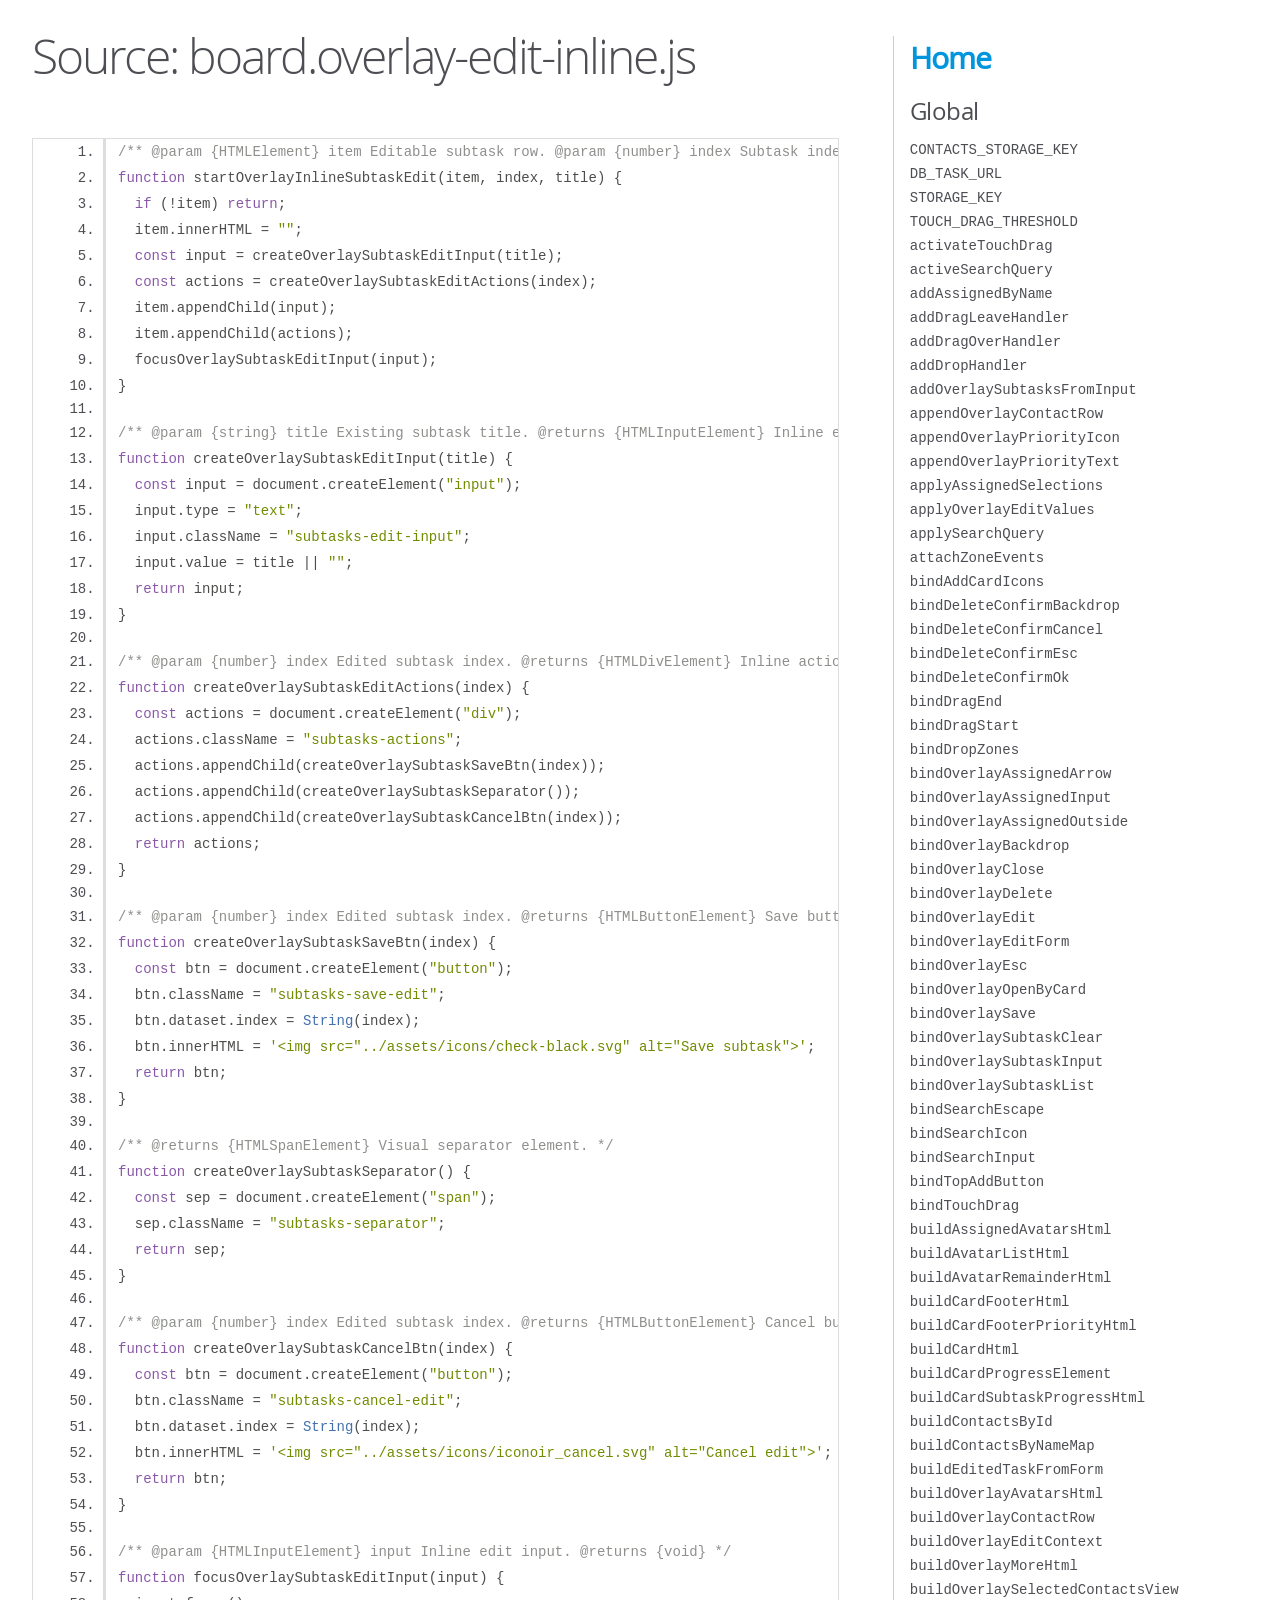
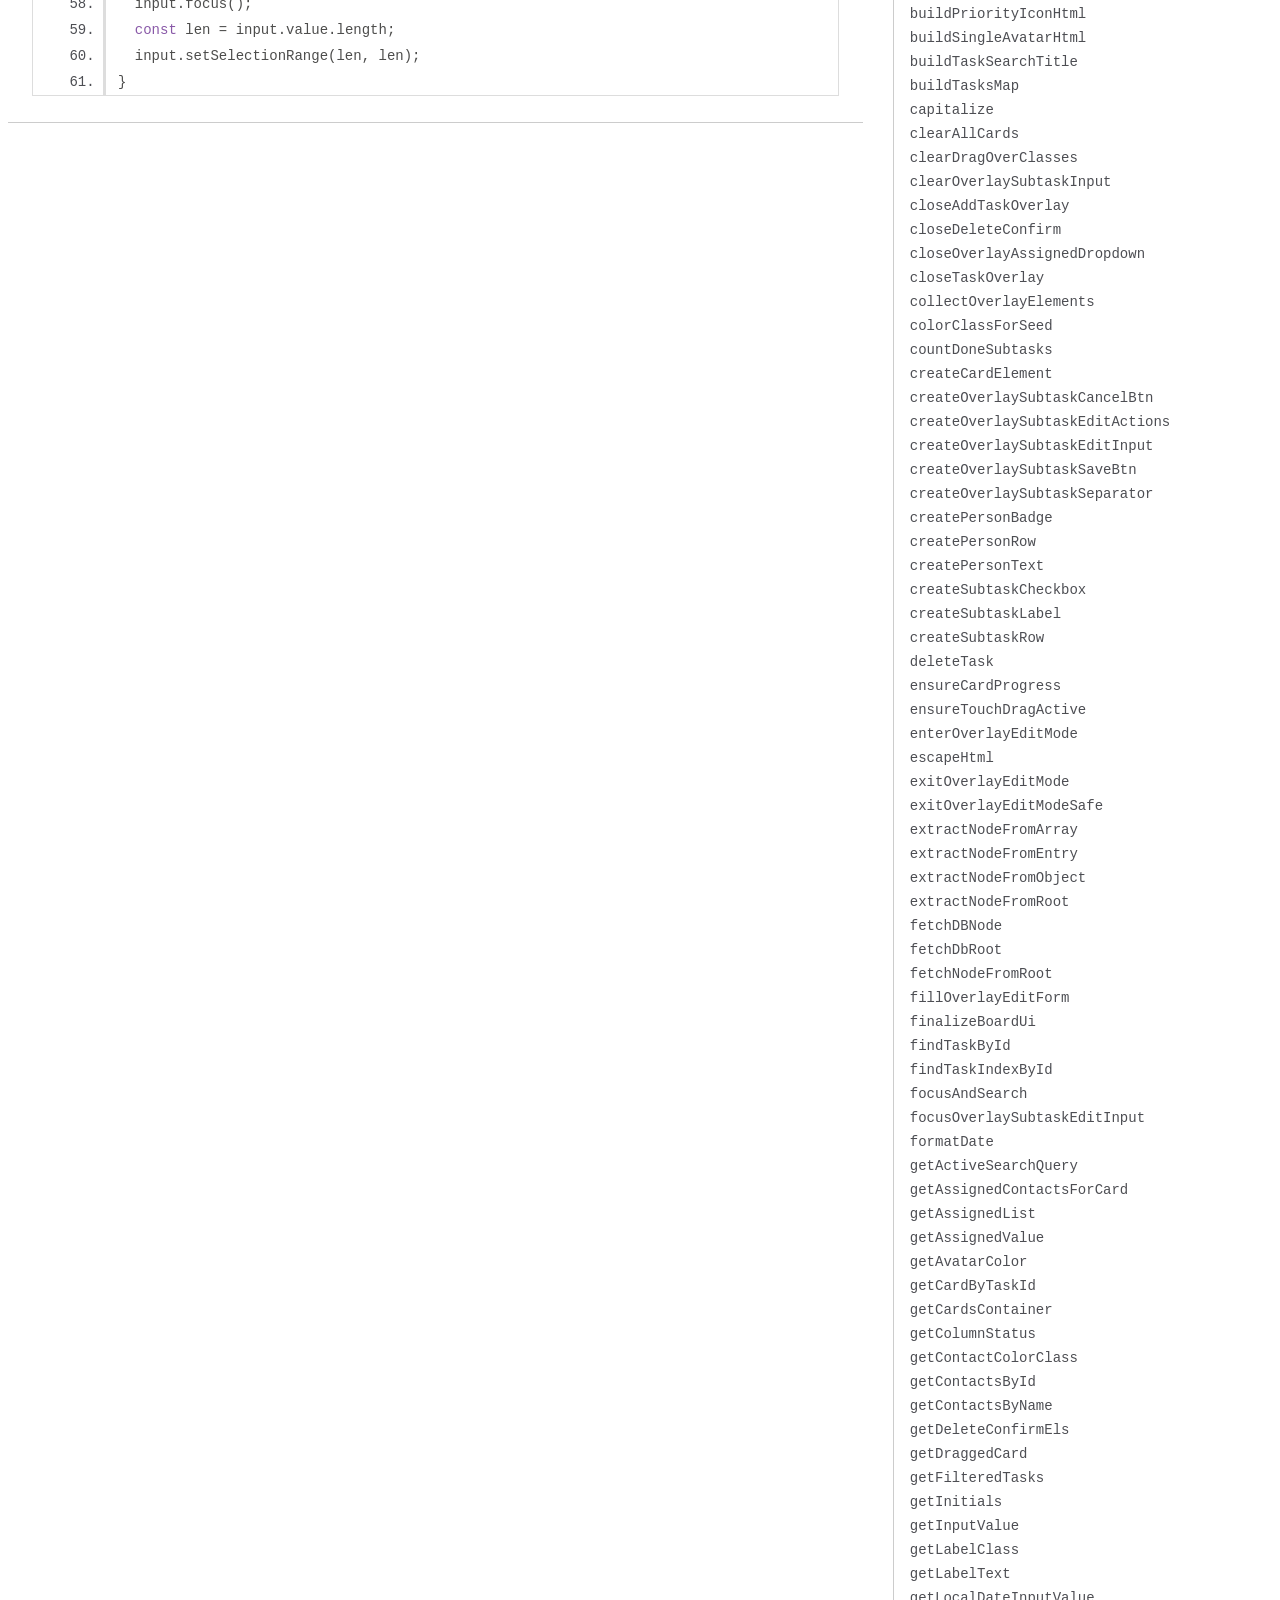
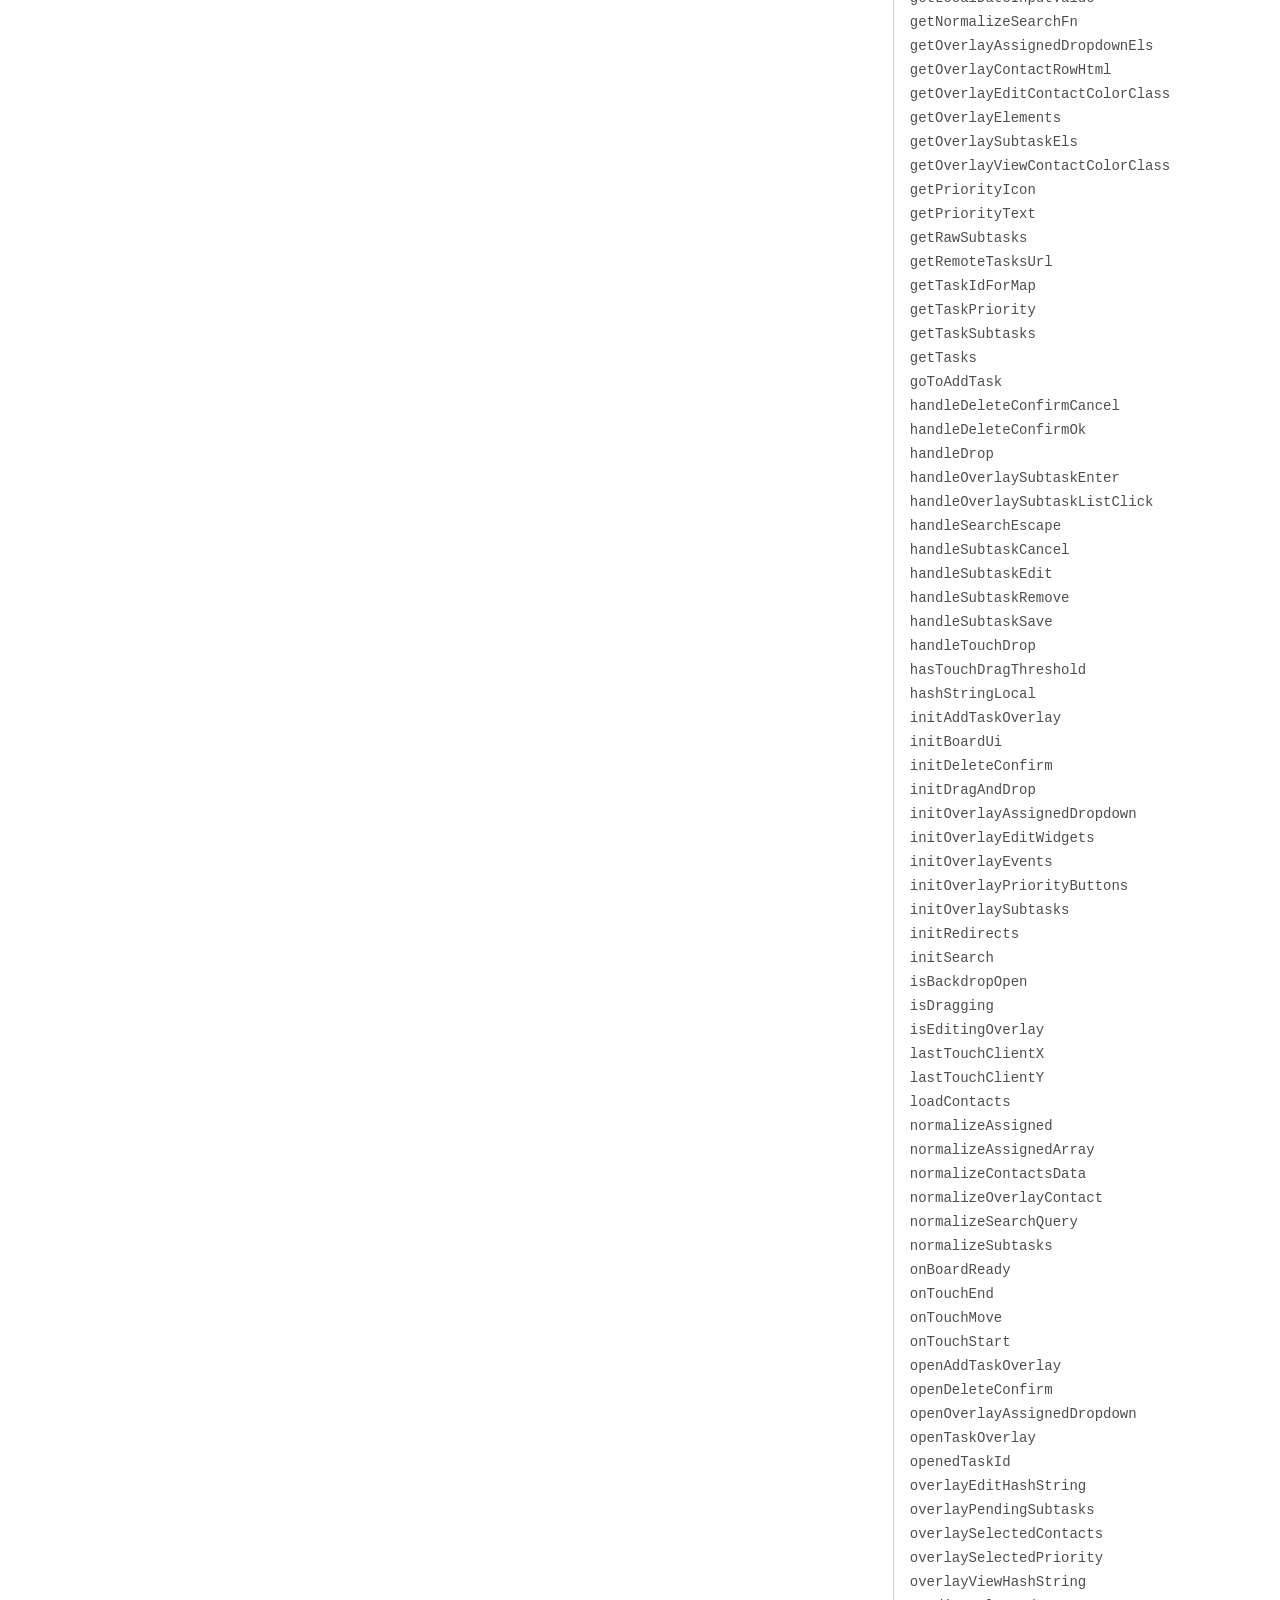
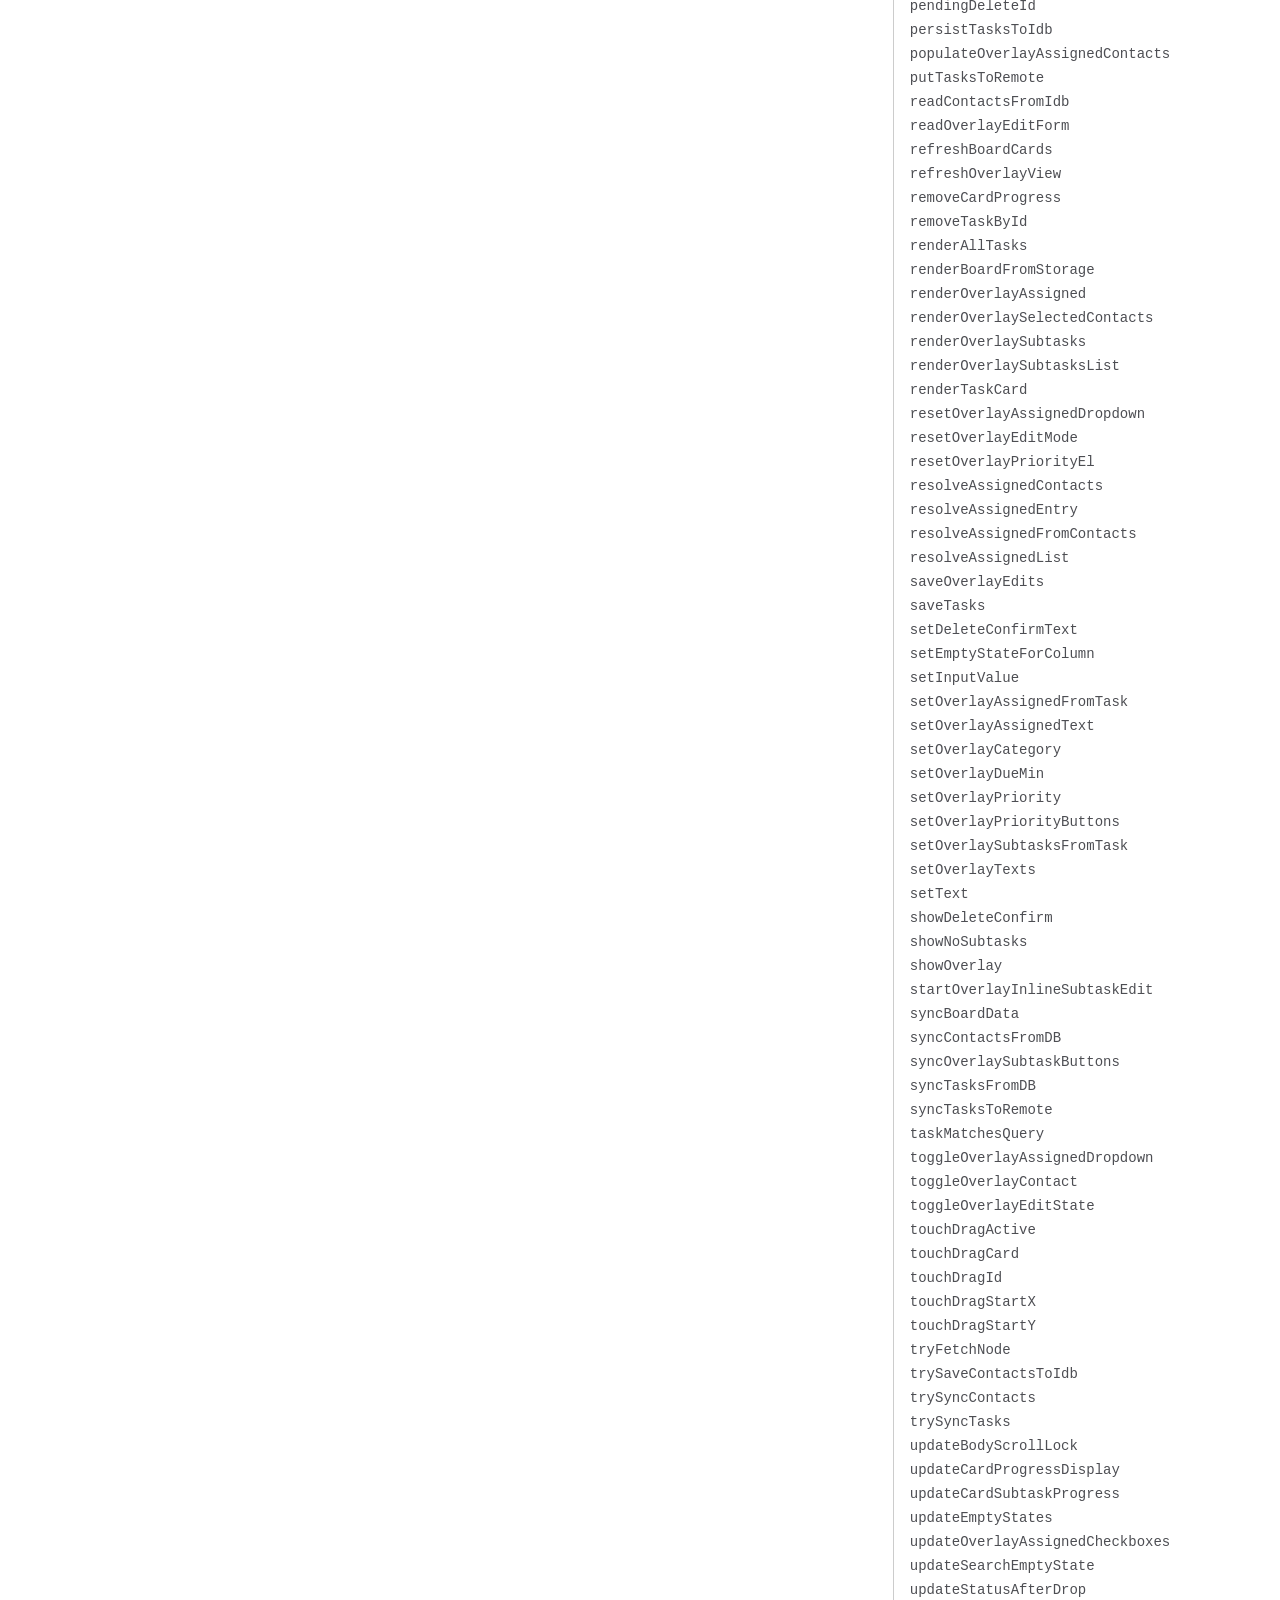
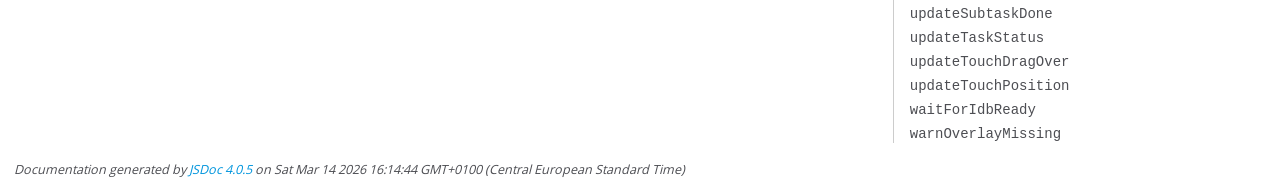
<file: docs/board.overlay-edit-inline.js.html>
<!DOCTYPE html>
<html lang="en">
<head>
    <meta charset="utf-8">
    <title>JSDoc: Source: board.overlay-edit-inline.js</title>

    <script src="scripts/prettify/prettify.js"> </script>
    <script src="scripts/prettify/lang-css.js"> </script>
    <!--[if lt IE 9]>
      <script src="//html5shiv.googlecode.com/svn/trunk/html5.js"></script>
    <![endif]-->
    <link type="text/css" rel="stylesheet" href="styles/prettify-tomorrow.css">
    <link type="text/css" rel="stylesheet" href="styles/jsdoc-default.css">
</head>

<body>

<div id="main">

    <h1 class="page-title">Source: board.overlay-edit-inline.js</h1>

    



    
    <section>
        <article>
            <pre class="prettyprint source linenums"><code>/** @param {HTMLElement} item Editable subtask row. @param {number} index Subtask index. @param {string} title Existing subtask title. @returns {void} */
function startOverlayInlineSubtaskEdit(item, index, title) {
  if (!item) return;
  item.innerHTML = "";
  const input = createOverlaySubtaskEditInput(title);
  const actions = createOverlaySubtaskEditActions(index);
  item.appendChild(input);
  item.appendChild(actions);
  focusOverlaySubtaskEditInput(input);
}

/** @param {string} title Existing subtask title. @returns {HTMLInputElement} Inline edit input. */
function createOverlaySubtaskEditInput(title) {
  const input = document.createElement("input");
  input.type = "text";
  input.className = "subtasks-edit-input";
  input.value = title || "";
  return input;
}

/** @param {number} index Edited subtask index. @returns {HTMLDivElement} Inline action container. */
function createOverlaySubtaskEditActions(index) {
  const actions = document.createElement("div");
  actions.className = "subtasks-actions";
  actions.appendChild(createOverlaySubtaskSaveBtn(index));
  actions.appendChild(createOverlaySubtaskSeparator());
  actions.appendChild(createOverlaySubtaskCancelBtn(index));
  return actions;
}

/** @param {number} index Edited subtask index. @returns {HTMLButtonElement} Save button element. */
function createOverlaySubtaskSaveBtn(index) {
  const btn = document.createElement("button");
  btn.className = "subtasks-save-edit";
  btn.dataset.index = String(index);
  btn.innerHTML = '&lt;img src="../assets/icons/check-black.svg" alt="Save subtask">';
  return btn;
}

/** @returns {HTMLSpanElement} Visual separator element. */
function createOverlaySubtaskSeparator() {
  const sep = document.createElement("span");
  sep.className = "subtasks-separator";
  return sep;
}

/** @param {number} index Edited subtask index. @returns {HTMLButtonElement} Cancel button element. */
function createOverlaySubtaskCancelBtn(index) {
  const btn = document.createElement("button");
  btn.className = "subtasks-cancel-edit";
  btn.dataset.index = String(index);
  btn.innerHTML = '&lt;img src="../assets/icons/iconoir_cancel.svg" alt="Cancel edit">';
  return btn;
}

/** @param {HTMLInputElement} input Inline edit input. @returns {void} */
function focusOverlaySubtaskEditInput(input) {
  input.focus();
  const len = input.value.length;
  input.setSelectionRange(len, len);
}
</code></pre>
        </article>
    </section>




</div>

<nav>
    <h2><a href="index.html">Home</a></h2><h3>Global</h3><ul><li><a href="global.html#CONTACTS_STORAGE_KEY">CONTACTS_STORAGE_KEY</a></li><li><a href="global.html#DB_TASK_URL">DB_TASK_URL</a></li><li><a href="global.html#STORAGE_KEY">STORAGE_KEY</a></li><li><a href="global.html#TOUCH_DRAG_THRESHOLD">TOUCH_DRAG_THRESHOLD</a></li><li><a href="global.html#activateTouchDrag">activateTouchDrag</a></li><li><a href="global.html#activeSearchQuery">activeSearchQuery</a></li><li><a href="global.html#addAssignedByName">addAssignedByName</a></li><li><a href="global.html#addDragLeaveHandler">addDragLeaveHandler</a></li><li><a href="global.html#addDragOverHandler">addDragOverHandler</a></li><li><a href="global.html#addDropHandler">addDropHandler</a></li><li><a href="global.html#addOverlaySubtasksFromInput">addOverlaySubtasksFromInput</a></li><li><a href="global.html#appendOverlayContactRow">appendOverlayContactRow</a></li><li><a href="global.html#appendOverlayPriorityIcon">appendOverlayPriorityIcon</a></li><li><a href="global.html#appendOverlayPriorityText">appendOverlayPriorityText</a></li><li><a href="global.html#applyAssignedSelections">applyAssignedSelections</a></li><li><a href="global.html#applyOverlayEditValues">applyOverlayEditValues</a></li><li><a href="global.html#applySearchQuery">applySearchQuery</a></li><li><a href="global.html#attachZoneEvents">attachZoneEvents</a></li><li><a href="global.html#bindAddCardIcons">bindAddCardIcons</a></li><li><a href="global.html#bindDeleteConfirmBackdrop">bindDeleteConfirmBackdrop</a></li><li><a href="global.html#bindDeleteConfirmCancel">bindDeleteConfirmCancel</a></li><li><a href="global.html#bindDeleteConfirmEsc">bindDeleteConfirmEsc</a></li><li><a href="global.html#bindDeleteConfirmOk">bindDeleteConfirmOk</a></li><li><a href="global.html#bindDragEnd">bindDragEnd</a></li><li><a href="global.html#bindDragStart">bindDragStart</a></li><li><a href="global.html#bindDropZones">bindDropZones</a></li><li><a href="global.html#bindOverlayAssignedArrow">bindOverlayAssignedArrow</a></li><li><a href="global.html#bindOverlayAssignedInput">bindOverlayAssignedInput</a></li><li><a href="global.html#bindOverlayAssignedOutside">bindOverlayAssignedOutside</a></li><li><a href="global.html#bindOverlayBackdrop">bindOverlayBackdrop</a></li><li><a href="global.html#bindOverlayClose">bindOverlayClose</a></li><li><a href="global.html#bindOverlayDelete">bindOverlayDelete</a></li><li><a href="global.html#bindOverlayEdit">bindOverlayEdit</a></li><li><a href="global.html#bindOverlayEditForm">bindOverlayEditForm</a></li><li><a href="global.html#bindOverlayEsc">bindOverlayEsc</a></li><li><a href="global.html#bindOverlayOpenByCard">bindOverlayOpenByCard</a></li><li><a href="global.html#bindOverlaySave">bindOverlaySave</a></li><li><a href="global.html#bindOverlaySubtaskClear">bindOverlaySubtaskClear</a></li><li><a href="global.html#bindOverlaySubtaskInput">bindOverlaySubtaskInput</a></li><li><a href="global.html#bindOverlaySubtaskList">bindOverlaySubtaskList</a></li><li><a href="global.html#bindSearchEscape">bindSearchEscape</a></li><li><a href="global.html#bindSearchIcon">bindSearchIcon</a></li><li><a href="global.html#bindSearchInput">bindSearchInput</a></li><li><a href="global.html#bindTopAddButton">bindTopAddButton</a></li><li><a href="global.html#bindTouchDrag">bindTouchDrag</a></li><li><a href="global.html#buildAssignedAvatarsHtml">buildAssignedAvatarsHtml</a></li><li><a href="global.html#buildAvatarListHtml">buildAvatarListHtml</a></li><li><a href="global.html#buildAvatarRemainderHtml">buildAvatarRemainderHtml</a></li><li><a href="global.html#buildCardFooterHtml">buildCardFooterHtml</a></li><li><a href="global.html#buildCardFooterPriorityHtml">buildCardFooterPriorityHtml</a></li><li><a href="global.html#buildCardHtml">buildCardHtml</a></li><li><a href="global.html#buildCardProgressElement">buildCardProgressElement</a></li><li><a href="global.html#buildCardSubtaskProgressHtml">buildCardSubtaskProgressHtml</a></li><li><a href="global.html#buildContactsById">buildContactsById</a></li><li><a href="global.html#buildContactsByNameMap">buildContactsByNameMap</a></li><li><a href="global.html#buildEditedTaskFromForm">buildEditedTaskFromForm</a></li><li><a href="global.html#buildOverlayAvatarsHtml">buildOverlayAvatarsHtml</a></li><li><a href="global.html#buildOverlayContactRow">buildOverlayContactRow</a></li><li><a href="global.html#buildOverlayEditContext">buildOverlayEditContext</a></li><li><a href="global.html#buildOverlayMoreHtml">buildOverlayMoreHtml</a></li><li><a href="global.html#buildOverlaySelectedContactsView">buildOverlaySelectedContactsView</a></li><li><a href="global.html#buildPriorityIconHtml">buildPriorityIconHtml</a></li><li><a href="global.html#buildSingleAvatarHtml">buildSingleAvatarHtml</a></li><li><a href="global.html#buildTaskSearchTitle">buildTaskSearchTitle</a></li><li><a href="global.html#buildTasksMap">buildTasksMap</a></li><li><a href="global.html#capitalize">capitalize</a></li><li><a href="global.html#clearAllCards">clearAllCards</a></li><li><a href="global.html#clearDragOverClasses">clearDragOverClasses</a></li><li><a href="global.html#clearOverlaySubtaskInput">clearOverlaySubtaskInput</a></li><li><a href="global.html#closeAddTaskOverlay">closeAddTaskOverlay</a></li><li><a href="global.html#closeDeleteConfirm">closeDeleteConfirm</a></li><li><a href="global.html#closeOverlayAssignedDropdown">closeOverlayAssignedDropdown</a></li><li><a href="global.html#closeTaskOverlay">closeTaskOverlay</a></li><li><a href="global.html#collectOverlayElements">collectOverlayElements</a></li><li><a href="global.html#colorClassForSeed">colorClassForSeed</a></li><li><a href="global.html#countDoneSubtasks">countDoneSubtasks</a></li><li><a href="global.html#createCardElement">createCardElement</a></li><li><a href="global.html#createOverlaySubtaskCancelBtn">createOverlaySubtaskCancelBtn</a></li><li><a href="global.html#createOverlaySubtaskEditActions">createOverlaySubtaskEditActions</a></li><li><a href="global.html#createOverlaySubtaskEditInput">createOverlaySubtaskEditInput</a></li><li><a href="global.html#createOverlaySubtaskSaveBtn">createOverlaySubtaskSaveBtn</a></li><li><a href="global.html#createOverlaySubtaskSeparator">createOverlaySubtaskSeparator</a></li><li><a href="global.html#createPersonBadge">createPersonBadge</a></li><li><a href="global.html#createPersonRow">createPersonRow</a></li><li><a href="global.html#createPersonText">createPersonText</a></li><li><a href="global.html#createSubtaskCheckbox">createSubtaskCheckbox</a></li><li><a href="global.html#createSubtaskLabel">createSubtaskLabel</a></li><li><a href="global.html#createSubtaskRow">createSubtaskRow</a></li><li><a href="global.html#deleteTask">deleteTask</a></li><li><a href="global.html#ensureCardProgress">ensureCardProgress</a></li><li><a href="global.html#ensureTouchDragActive">ensureTouchDragActive</a></li><li><a href="global.html#enterOverlayEditMode">enterOverlayEditMode</a></li><li><a href="global.html#escapeHtml">escapeHtml</a></li><li><a href="global.html#exitOverlayEditMode">exitOverlayEditMode</a></li><li><a href="global.html#exitOverlayEditModeSafe">exitOverlayEditModeSafe</a></li><li><a href="global.html#extractNodeFromArray">extractNodeFromArray</a></li><li><a href="global.html#extractNodeFromEntry">extractNodeFromEntry</a></li><li><a href="global.html#extractNodeFromObject">extractNodeFromObject</a></li><li><a href="global.html#extractNodeFromRoot">extractNodeFromRoot</a></li><li><a href="global.html#fetchDBNode">fetchDBNode</a></li><li><a href="global.html#fetchDbRoot">fetchDbRoot</a></li><li><a href="global.html#fetchNodeFromRoot">fetchNodeFromRoot</a></li><li><a href="global.html#fillOverlayEditForm">fillOverlayEditForm</a></li><li><a href="global.html#finalizeBoardUi">finalizeBoardUi</a></li><li><a href="global.html#findTaskById">findTaskById</a></li><li><a href="global.html#findTaskIndexById">findTaskIndexById</a></li><li><a href="global.html#focusAndSearch">focusAndSearch</a></li><li><a href="global.html#focusOverlaySubtaskEditInput">focusOverlaySubtaskEditInput</a></li><li><a href="global.html#formatDate">formatDate</a></li><li><a href="global.html#getActiveSearchQuery">getActiveSearchQuery</a></li><li><a href="global.html#getAssignedContactsForCard">getAssignedContactsForCard</a></li><li><a href="global.html#getAssignedList">getAssignedList</a></li><li><a href="global.html#getAssignedValue">getAssignedValue</a></li><li><a href="global.html#getAvatarColor">getAvatarColor</a></li><li><a href="global.html#getCardByTaskId">getCardByTaskId</a></li><li><a href="global.html#getCardsContainer">getCardsContainer</a></li><li><a href="global.html#getColumnStatus">getColumnStatus</a></li><li><a href="global.html#getContactColorClass">getContactColorClass</a></li><li><a href="global.html#getContactsById">getContactsById</a></li><li><a href="global.html#getContactsByName">getContactsByName</a></li><li><a href="global.html#getDeleteConfirmEls">getDeleteConfirmEls</a></li><li><a href="global.html#getDraggedCard">getDraggedCard</a></li><li><a href="global.html#getFilteredTasks">getFilteredTasks</a></li><li><a href="global.html#getInitials">getInitials</a></li><li><a href="global.html#getInputValue">getInputValue</a></li><li><a href="global.html#getLabelClass">getLabelClass</a></li><li><a href="global.html#getLabelText">getLabelText</a></li><li><a href="global.html#getLocalDateInputValue">getLocalDateInputValue</a></li><li><a href="global.html#getNormalizeSearchFn">getNormalizeSearchFn</a></li><li><a href="global.html#getOverlayAssignedDropdownEls">getOverlayAssignedDropdownEls</a></li><li><a href="global.html#getOverlayContactRowHtml">getOverlayContactRowHtml</a></li><li><a href="global.html#getOverlayEditContactColorClass">getOverlayEditContactColorClass</a></li><li><a href="global.html#getOverlayElements">getOverlayElements</a></li><li><a href="global.html#getOverlaySubtaskEls">getOverlaySubtaskEls</a></li><li><a href="global.html#getOverlayViewContactColorClass">getOverlayViewContactColorClass</a></li><li><a href="global.html#getPriorityIcon">getPriorityIcon</a></li><li><a href="global.html#getPriorityText">getPriorityText</a></li><li><a href="global.html#getRawSubtasks">getRawSubtasks</a></li><li><a href="global.html#getRemoteTasksUrl">getRemoteTasksUrl</a></li><li><a href="global.html#getTaskIdForMap">getTaskIdForMap</a></li><li><a href="global.html#getTaskPriority">getTaskPriority</a></li><li><a href="global.html#getTaskSubtasks">getTaskSubtasks</a></li><li><a href="global.html#getTasks">getTasks</a></li><li><a href="global.html#goToAddTask">goToAddTask</a></li><li><a href="global.html#handleDeleteConfirmCancel">handleDeleteConfirmCancel</a></li><li><a href="global.html#handleDeleteConfirmOk">handleDeleteConfirmOk</a></li><li><a href="global.html#handleDrop">handleDrop</a></li><li><a href="global.html#handleOverlaySubtaskEnter">handleOverlaySubtaskEnter</a></li><li><a href="global.html#handleOverlaySubtaskListClick">handleOverlaySubtaskListClick</a></li><li><a href="global.html#handleSearchEscape">handleSearchEscape</a></li><li><a href="global.html#handleSubtaskCancel">handleSubtaskCancel</a></li><li><a href="global.html#handleSubtaskEdit">handleSubtaskEdit</a></li><li><a href="global.html#handleSubtaskRemove">handleSubtaskRemove</a></li><li><a href="global.html#handleSubtaskSave">handleSubtaskSave</a></li><li><a href="global.html#handleTouchDrop">handleTouchDrop</a></li><li><a href="global.html#hasTouchDragThreshold">hasTouchDragThreshold</a></li><li><a href="global.html#hashStringLocal">hashStringLocal</a></li><li><a href="global.html#initAddTaskOverlay">initAddTaskOverlay</a></li><li><a href="global.html#initBoardUi">initBoardUi</a></li><li><a href="global.html#initDeleteConfirm">initDeleteConfirm</a></li><li><a href="global.html#initDragAndDrop">initDragAndDrop</a></li><li><a href="global.html#initOverlayAssignedDropdown">initOverlayAssignedDropdown</a></li><li><a href="global.html#initOverlayEditWidgets">initOverlayEditWidgets</a></li><li><a href="global.html#initOverlayEvents">initOverlayEvents</a></li><li><a href="global.html#initOverlayPriorityButtons">initOverlayPriorityButtons</a></li><li><a href="global.html#initOverlaySubtasks">initOverlaySubtasks</a></li><li><a href="global.html#initRedirects">initRedirects</a></li><li><a href="global.html#initSearch">initSearch</a></li><li><a href="global.html#isBackdropOpen">isBackdropOpen</a></li><li><a href="global.html#isDragging">isDragging</a></li><li><a href="global.html#isEditingOverlay">isEditingOverlay</a></li><li><a href="global.html#lastTouchClientX">lastTouchClientX</a></li><li><a href="global.html#lastTouchClientY">lastTouchClientY</a></li><li><a href="global.html#loadContacts">loadContacts</a></li><li><a href="global.html#normalizeAssigned">normalizeAssigned</a></li><li><a href="global.html#normalizeAssignedArray">normalizeAssignedArray</a></li><li><a href="global.html#normalizeContactsData">normalizeContactsData</a></li><li><a href="global.html#normalizeOverlayContact">normalizeOverlayContact</a></li><li><a href="global.html#normalizeSearchQuery">normalizeSearchQuery</a></li><li><a href="global.html#normalizeSubtasks">normalizeSubtasks</a></li><li><a href="global.html#onBoardReady">onBoardReady</a></li><li><a href="global.html#onTouchEnd">onTouchEnd</a></li><li><a href="global.html#onTouchMove">onTouchMove</a></li><li><a href="global.html#onTouchStart">onTouchStart</a></li><li><a href="global.html#openAddTaskOverlay">openAddTaskOverlay</a></li><li><a href="global.html#openDeleteConfirm">openDeleteConfirm</a></li><li><a href="global.html#openOverlayAssignedDropdown">openOverlayAssignedDropdown</a></li><li><a href="global.html#openTaskOverlay">openTaskOverlay</a></li><li><a href="global.html#openedTaskId">openedTaskId</a></li><li><a href="global.html#overlayEditHashString">overlayEditHashString</a></li><li><a href="global.html#overlayPendingSubtasks">overlayPendingSubtasks</a></li><li><a href="global.html#overlaySelectedContacts">overlaySelectedContacts</a></li><li><a href="global.html#overlaySelectedPriority">overlaySelectedPriority</a></li><li><a href="global.html#overlayViewHashString">overlayViewHashString</a></li><li><a href="global.html#pendingDeleteId">pendingDeleteId</a></li><li><a href="global.html#persistTasksToIdb">persistTasksToIdb</a></li><li><a href="global.html#populateOverlayAssignedContacts">populateOverlayAssignedContacts</a></li><li><a href="global.html#putTasksToRemote">putTasksToRemote</a></li><li><a href="global.html#readContactsFromIdb">readContactsFromIdb</a></li><li><a href="global.html#readOverlayEditForm">readOverlayEditForm</a></li><li><a href="global.html#refreshBoardCards">refreshBoardCards</a></li><li><a href="global.html#refreshOverlayView">refreshOverlayView</a></li><li><a href="global.html#removeCardProgress">removeCardProgress</a></li><li><a href="global.html#removeTaskById">removeTaskById</a></li><li><a href="global.html#renderAllTasks">renderAllTasks</a></li><li><a href="global.html#renderBoardFromStorage">renderBoardFromStorage</a></li><li><a href="global.html#renderOverlayAssigned">renderOverlayAssigned</a></li><li><a href="global.html#renderOverlaySelectedContacts">renderOverlaySelectedContacts</a></li><li><a href="global.html#renderOverlaySubtasks">renderOverlaySubtasks</a></li><li><a href="global.html#renderOverlaySubtasksList">renderOverlaySubtasksList</a></li><li><a href="global.html#renderTaskCard">renderTaskCard</a></li><li><a href="global.html#resetOverlayAssignedDropdown">resetOverlayAssignedDropdown</a></li><li><a href="global.html#resetOverlayEditMode">resetOverlayEditMode</a></li><li><a href="global.html#resetOverlayPriorityEl">resetOverlayPriorityEl</a></li><li><a href="global.html#resolveAssignedContacts">resolveAssignedContacts</a></li><li><a href="global.html#resolveAssignedEntry">resolveAssignedEntry</a></li><li><a href="global.html#resolveAssignedFromContacts">resolveAssignedFromContacts</a></li><li><a href="global.html#resolveAssignedList">resolveAssignedList</a></li><li><a href="global.html#saveOverlayEdits">saveOverlayEdits</a></li><li><a href="global.html#saveTasks">saveTasks</a></li><li><a href="global.html#setDeleteConfirmText">setDeleteConfirmText</a></li><li><a href="global.html#setEmptyStateForColumn">setEmptyStateForColumn</a></li><li><a href="global.html#setInputValue">setInputValue</a></li><li><a href="global.html#setOverlayAssignedFromTask">setOverlayAssignedFromTask</a></li><li><a href="global.html#setOverlayAssignedText">setOverlayAssignedText</a></li><li><a href="global.html#setOverlayCategory">setOverlayCategory</a></li><li><a href="global.html#setOverlayDueMin">setOverlayDueMin</a></li><li><a href="global.html#setOverlayPriority">setOverlayPriority</a></li><li><a href="global.html#setOverlayPriorityButtons">setOverlayPriorityButtons</a></li><li><a href="global.html#setOverlaySubtasksFromTask">setOverlaySubtasksFromTask</a></li><li><a href="global.html#setOverlayTexts">setOverlayTexts</a></li><li><a href="global.html#setText">setText</a></li><li><a href="global.html#showDeleteConfirm">showDeleteConfirm</a></li><li><a href="global.html#showNoSubtasks">showNoSubtasks</a></li><li><a href="global.html#showOverlay">showOverlay</a></li><li><a href="global.html#startOverlayInlineSubtaskEdit">startOverlayInlineSubtaskEdit</a></li><li><a href="global.html#syncBoardData">syncBoardData</a></li><li><a href="global.html#syncContactsFromDB">syncContactsFromDB</a></li><li><a href="global.html#syncOverlaySubtaskButtons">syncOverlaySubtaskButtons</a></li><li><a href="global.html#syncTasksFromDB">syncTasksFromDB</a></li><li><a href="global.html#syncTasksToRemote">syncTasksToRemote</a></li><li><a href="global.html#taskMatchesQuery">taskMatchesQuery</a></li><li><a href="global.html#toggleOverlayAssignedDropdown">toggleOverlayAssignedDropdown</a></li><li><a href="global.html#toggleOverlayContact">toggleOverlayContact</a></li><li><a href="global.html#toggleOverlayEditState">toggleOverlayEditState</a></li><li><a href="global.html#touchDragActive">touchDragActive</a></li><li><a href="global.html#touchDragCard">touchDragCard</a></li><li><a href="global.html#touchDragId">touchDragId</a></li><li><a href="global.html#touchDragStartX">touchDragStartX</a></li><li><a href="global.html#touchDragStartY">touchDragStartY</a></li><li><a href="global.html#tryFetchNode">tryFetchNode</a></li><li><a href="global.html#trySaveContactsToIdb">trySaveContactsToIdb</a></li><li><a href="global.html#trySyncContacts">trySyncContacts</a></li><li><a href="global.html#trySyncTasks">trySyncTasks</a></li><li><a href="global.html#updateBodyScrollLock">updateBodyScrollLock</a></li><li><a href="global.html#updateCardProgressDisplay">updateCardProgressDisplay</a></li><li><a href="global.html#updateCardSubtaskProgress">updateCardSubtaskProgress</a></li><li><a href="global.html#updateEmptyStates">updateEmptyStates</a></li><li><a href="global.html#updateOverlayAssignedCheckboxes">updateOverlayAssignedCheckboxes</a></li><li><a href="global.html#updateSearchEmptyState">updateSearchEmptyState</a></li><li><a href="global.html#updateStatusAfterDrop">updateStatusAfterDrop</a></li><li><a href="global.html#updateSubtaskDone">updateSubtaskDone</a></li><li><a href="global.html#updateTaskStatus">updateTaskStatus</a></li><li><a href="global.html#updateTouchDragOver">updateTouchDragOver</a></li><li><a href="global.html#updateTouchPosition">updateTouchPosition</a></li><li><a href="global.html#waitForIdbReady">waitForIdbReady</a></li><li><a href="global.html#warnOverlayMissing">warnOverlayMissing</a></li></ul>
</nav>

<br class="clear">

<footer>
    Documentation generated by <a href="https://github.com/jsdoc/jsdoc">JSDoc 4.0.5</a> on Sat Mar 14 2026 16:14:44 GMT+0100 (Central European Standard Time)
</footer>

<script> prettyPrint(); </script>
<script src="scripts/linenumber.js"> </script>
</body>
</html>
</file>
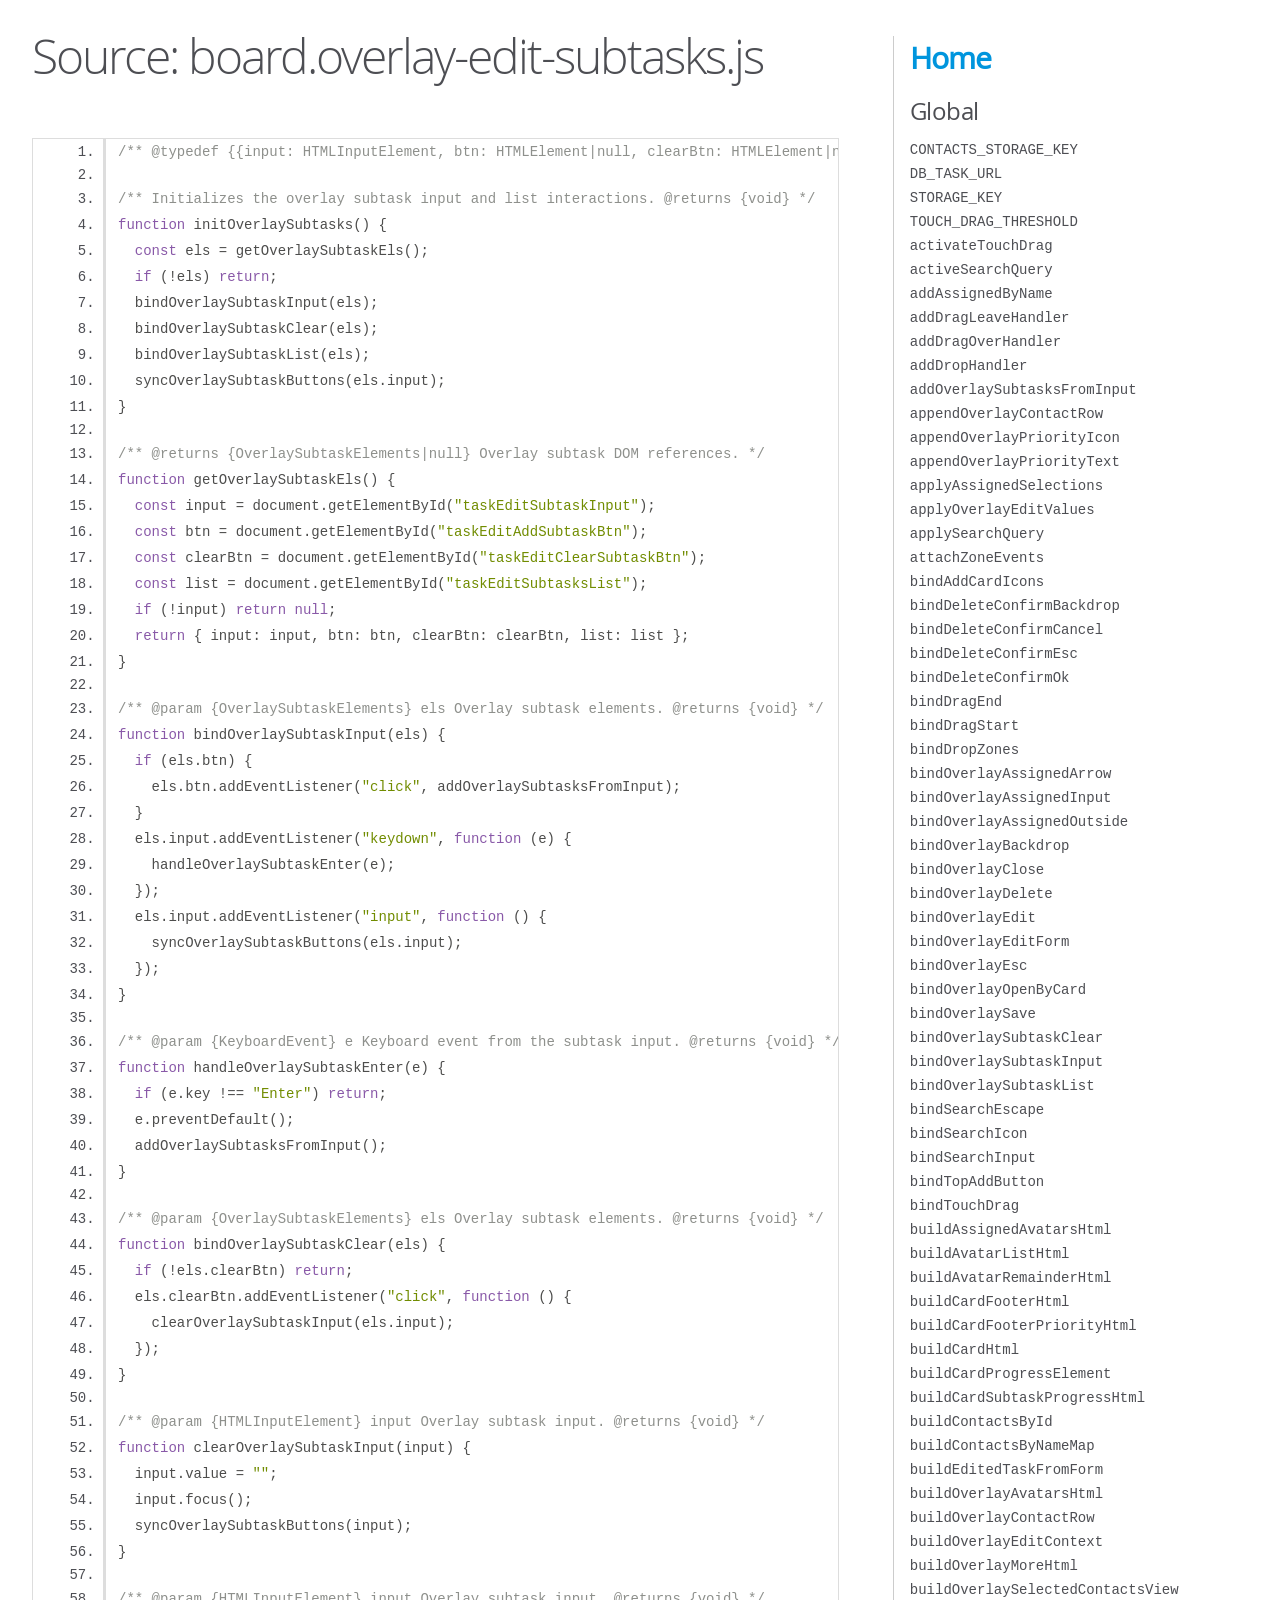
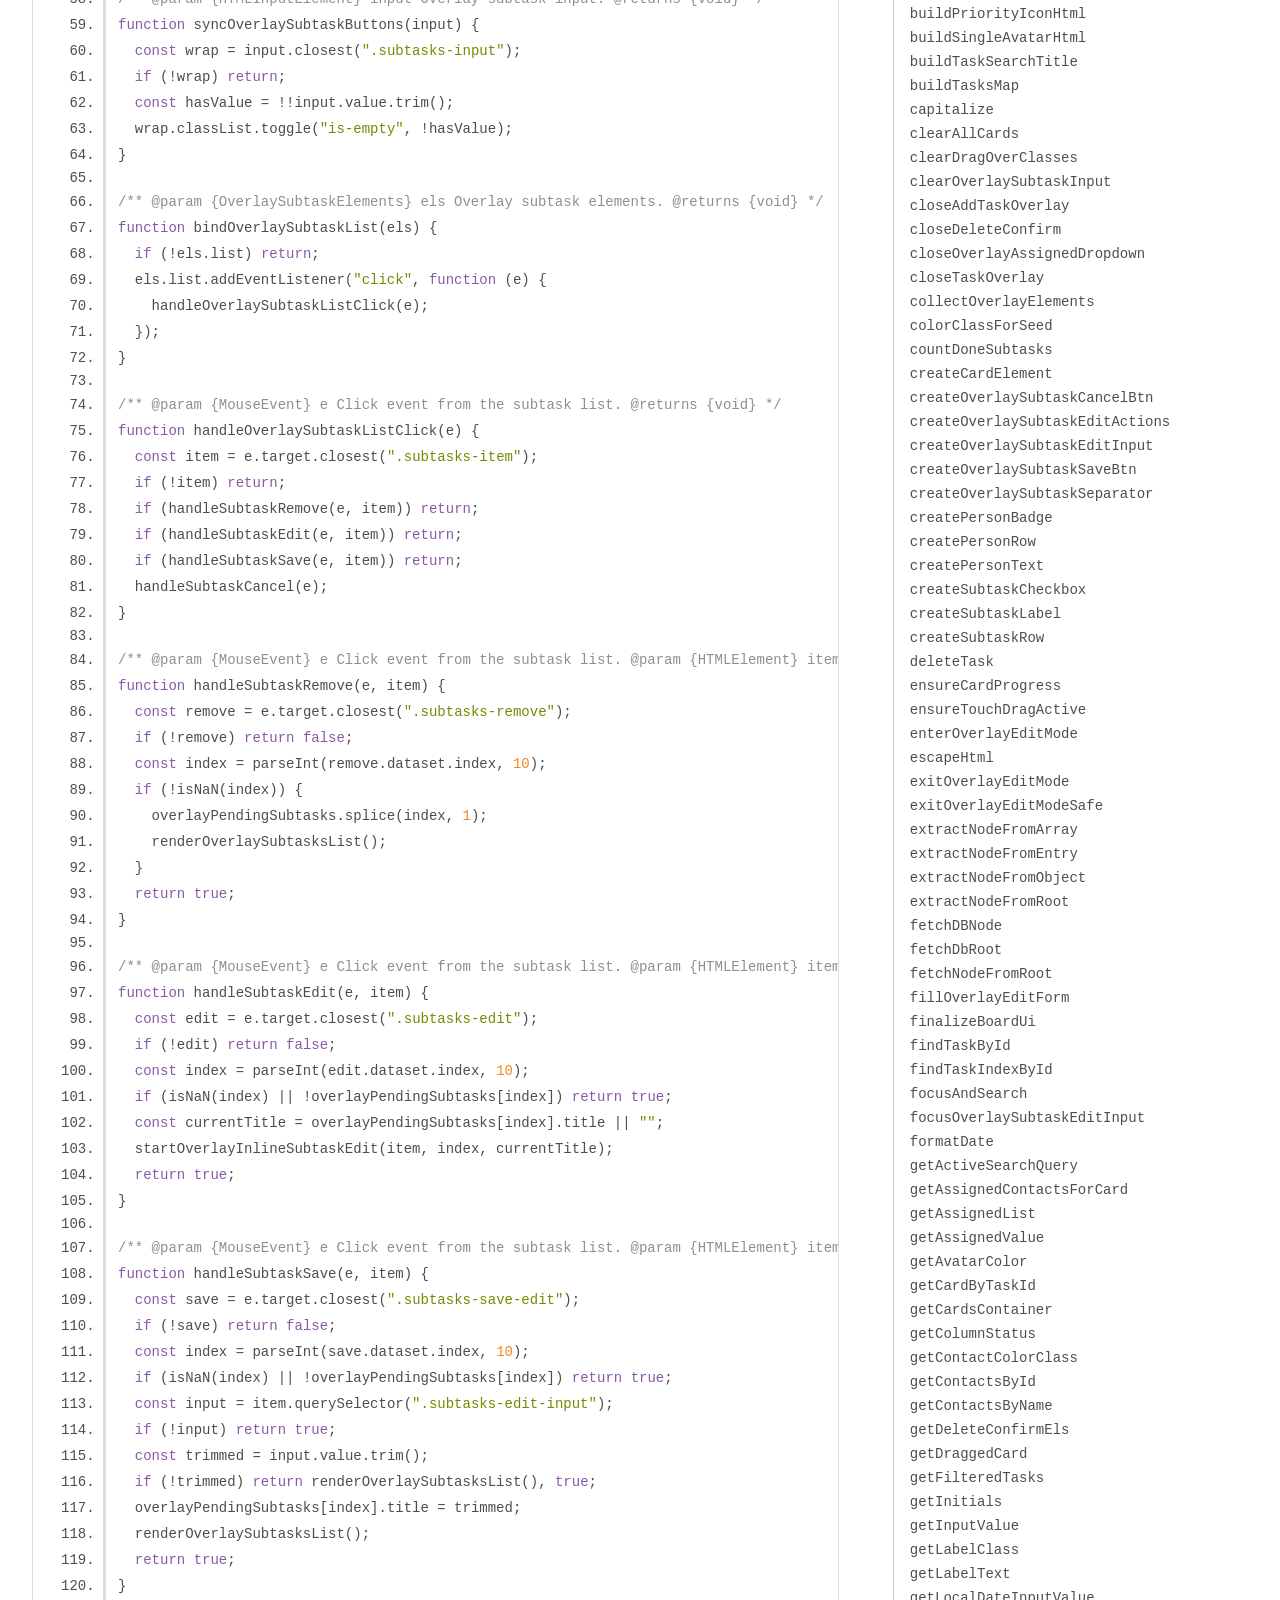
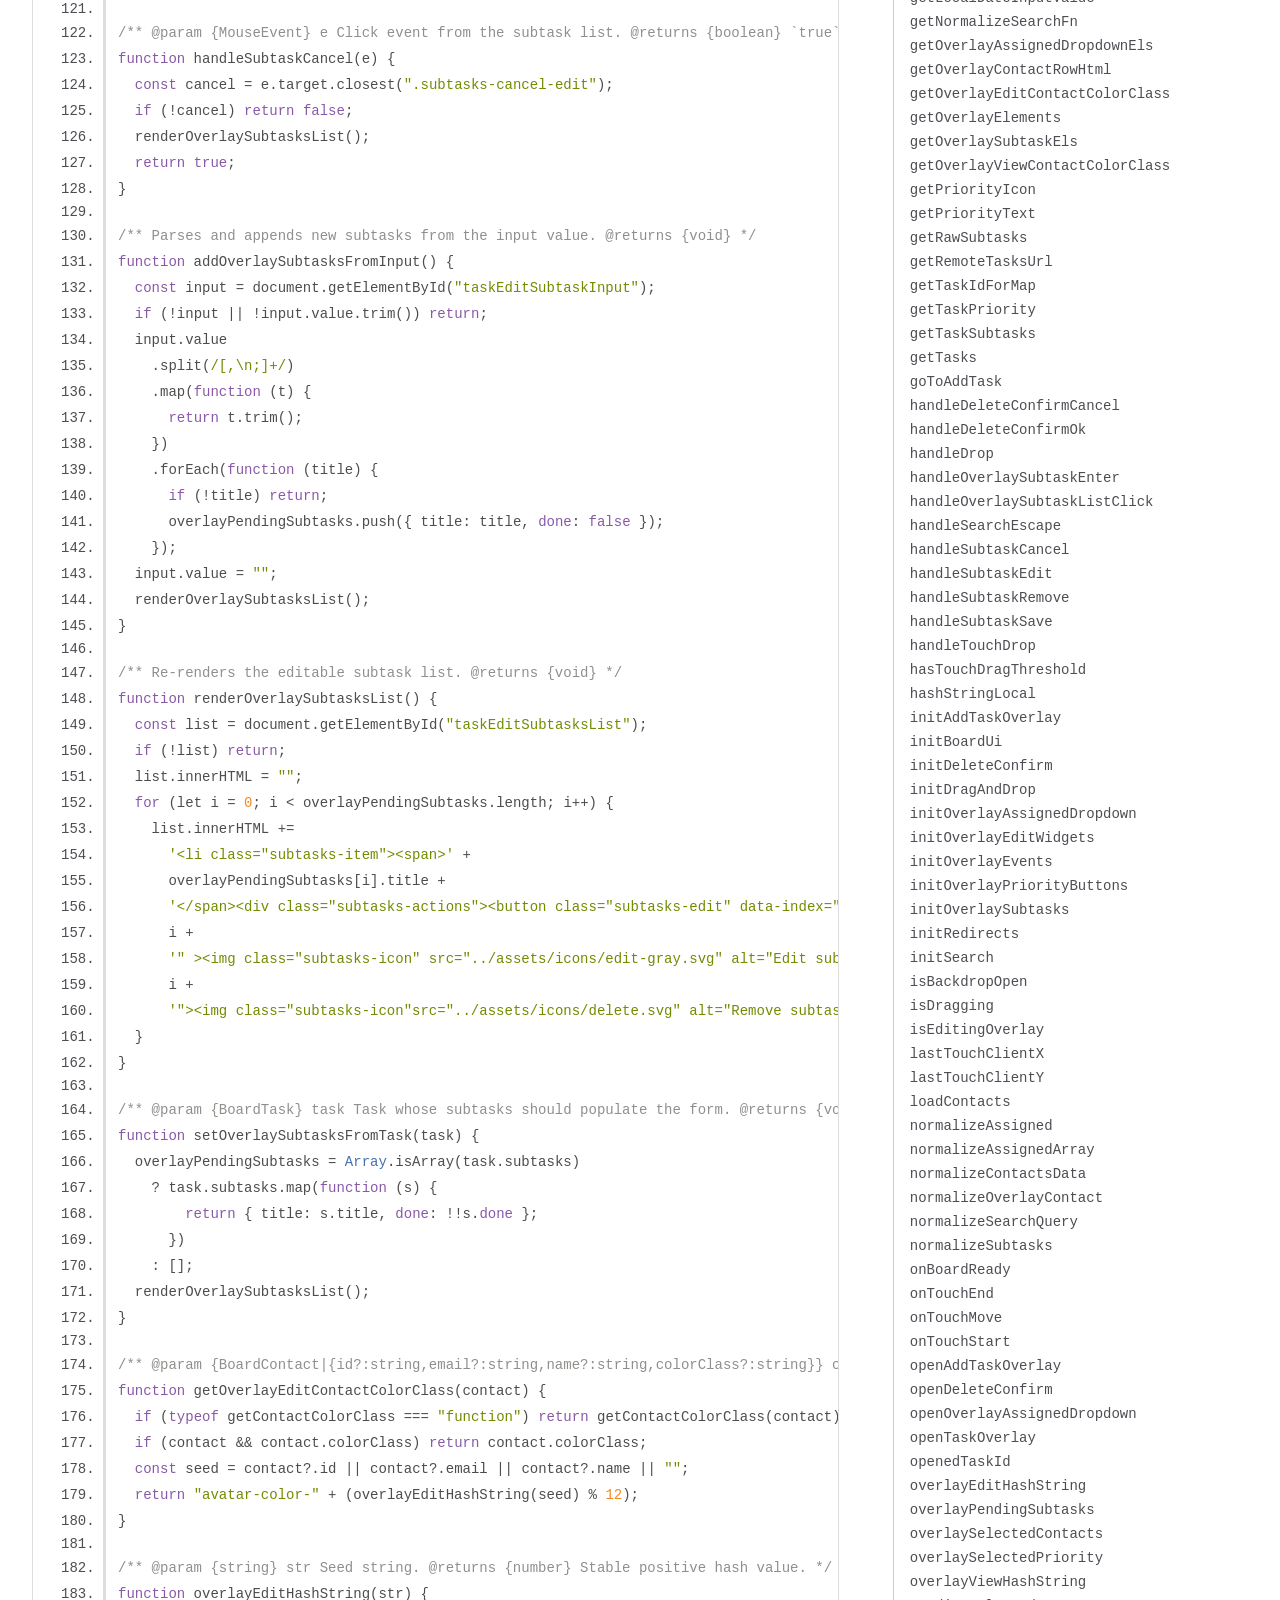
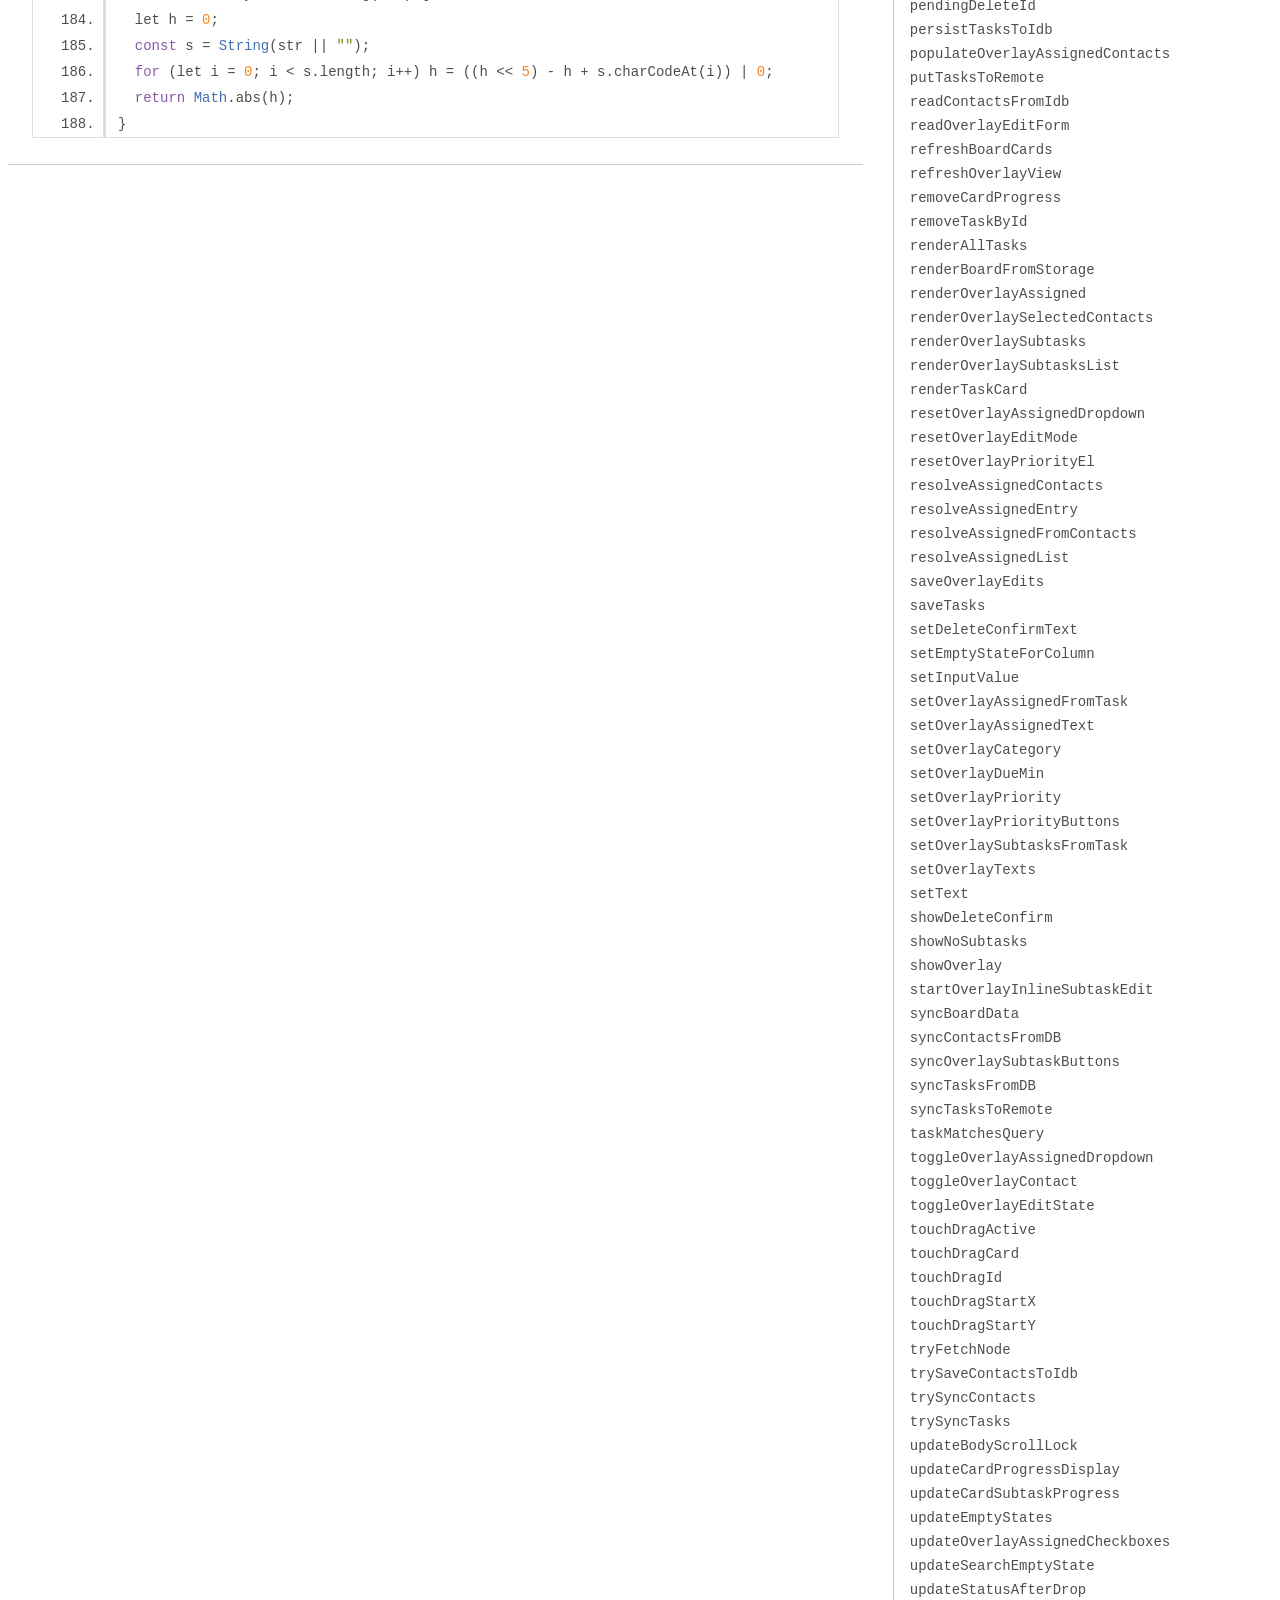
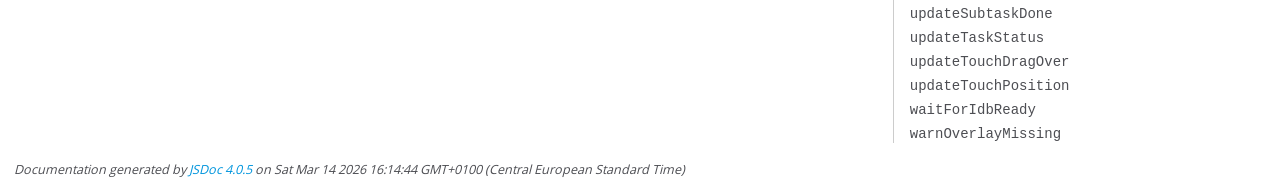
<file: docs/board.overlay-edit-subtasks.js.html>
<!DOCTYPE html>
<html lang="en">
<head>
    <meta charset="utf-8">
    <title>JSDoc: Source: board.overlay-edit-subtasks.js</title>

    <script src="scripts/prettify/prettify.js"> </script>
    <script src="scripts/prettify/lang-css.js"> </script>
    <!--[if lt IE 9]>
      <script src="//html5shiv.googlecode.com/svn/trunk/html5.js"></script>
    <![endif]-->
    <link type="text/css" rel="stylesheet" href="styles/prettify-tomorrow.css">
    <link type="text/css" rel="stylesheet" href="styles/jsdoc-default.css">
</head>

<body>

<div id="main">

    <h1 class="page-title">Source: board.overlay-edit-subtasks.js</h1>

    



    
    <section>
        <article>
            <pre class="prettyprint source linenums"><code>/** @typedef {{input: HTMLInputElement, btn: HTMLElement|null, clearBtn: HTMLElement|null, list: HTMLElement|null}} OverlaySubtaskElements */

/** Initializes the overlay subtask input and list interactions. @returns {void} */
function initOverlaySubtasks() {
  const els = getOverlaySubtaskEls();
  if (!els) return;
  bindOverlaySubtaskInput(els);
  bindOverlaySubtaskClear(els);
  bindOverlaySubtaskList(els);
  syncOverlaySubtaskButtons(els.input);
}

/** @returns {OverlaySubtaskElements|null} Overlay subtask DOM references. */
function getOverlaySubtaskEls() {
  const input = document.getElementById("taskEditSubtaskInput");
  const btn = document.getElementById("taskEditAddSubtaskBtn");
  const clearBtn = document.getElementById("taskEditClearSubtaskBtn");
  const list = document.getElementById("taskEditSubtasksList");
  if (!input) return null;
  return { input: input, btn: btn, clearBtn: clearBtn, list: list };
}

/** @param {OverlaySubtaskElements} els Overlay subtask elements. @returns {void} */
function bindOverlaySubtaskInput(els) {
  if (els.btn) {
    els.btn.addEventListener("click", addOverlaySubtasksFromInput);
  }
  els.input.addEventListener("keydown", function (e) {
    handleOverlaySubtaskEnter(e);
  });
  els.input.addEventListener("input", function () {
    syncOverlaySubtaskButtons(els.input);
  });
}

/** @param {KeyboardEvent} e Keyboard event from the subtask input. @returns {void} */
function handleOverlaySubtaskEnter(e) {
  if (e.key !== "Enter") return;
  e.preventDefault();
  addOverlaySubtasksFromInput();
}

/** @param {OverlaySubtaskElements} els Overlay subtask elements. @returns {void} */
function bindOverlaySubtaskClear(els) {
  if (!els.clearBtn) return;
  els.clearBtn.addEventListener("click", function () {
    clearOverlaySubtaskInput(els.input);
  });
}

/** @param {HTMLInputElement} input Overlay subtask input. @returns {void} */
function clearOverlaySubtaskInput(input) {
  input.value = "";
  input.focus();
  syncOverlaySubtaskButtons(input);
}

/** @param {HTMLInputElement} input Overlay subtask input. @returns {void} */
function syncOverlaySubtaskButtons(input) {
  const wrap = input.closest(".subtasks-input");
  if (!wrap) return;
  const hasValue = !!input.value.trim();
  wrap.classList.toggle("is-empty", !hasValue);
}

/** @param {OverlaySubtaskElements} els Overlay subtask elements. @returns {void} */
function bindOverlaySubtaskList(els) {
  if (!els.list) return;
  els.list.addEventListener("click", function (e) {
    handleOverlaySubtaskListClick(e);
  });
}

/** @param {MouseEvent} e Click event from the subtask list. @returns {void} */
function handleOverlaySubtaskListClick(e) {
  const item = e.target.closest(".subtasks-item");
  if (!item) return;
  if (handleSubtaskRemove(e, item)) return;
  if (handleSubtaskEdit(e, item)) return;
  if (handleSubtaskSave(e, item)) return;
  handleSubtaskCancel(e);
}

/** @param {MouseEvent} e Click event from the subtask list. @param {HTMLElement} item Subtask row element. @returns {boolean} `true` when the action was handled. */
function handleSubtaskRemove(e, item) {
  const remove = e.target.closest(".subtasks-remove");
  if (!remove) return false;
  const index = parseInt(remove.dataset.index, 10);
  if (!isNaN(index)) {
    overlayPendingSubtasks.splice(index, 1);
    renderOverlaySubtasksList();
  }
  return true;
}

/** @param {MouseEvent} e Click event from the subtask list. @param {HTMLElement} item Subtask row element. @returns {boolean} `true` when the action was handled. */
function handleSubtaskEdit(e, item) {
  const edit = e.target.closest(".subtasks-edit");
  if (!edit) return false;
  const index = parseInt(edit.dataset.index, 10);
  if (isNaN(index) || !overlayPendingSubtasks[index]) return true;
  const currentTitle = overlayPendingSubtasks[index].title || "";
  startOverlayInlineSubtaskEdit(item, index, currentTitle);
  return true;
}

/** @param {MouseEvent} e Click event from the subtask list. @param {HTMLElement} item Subtask row element. @returns {boolean} `true` when the action was handled. */
function handleSubtaskSave(e, item) {
  const save = e.target.closest(".subtasks-save-edit");
  if (!save) return false;
  const index = parseInt(save.dataset.index, 10);
  if (isNaN(index) || !overlayPendingSubtasks[index]) return true;
  const input = item.querySelector(".subtasks-edit-input");
  if (!input) return true;
  const trimmed = input.value.trim();
  if (!trimmed) return renderOverlaySubtasksList(), true;
  overlayPendingSubtasks[index].title = trimmed;
  renderOverlaySubtasksList();
  return true;
}

/** @param {MouseEvent} e Click event from the subtask list. @returns {boolean} `true` when the action was handled. */
function handleSubtaskCancel(e) {
  const cancel = e.target.closest(".subtasks-cancel-edit");
  if (!cancel) return false;
  renderOverlaySubtasksList();
  return true;
}

/** Parses and appends new subtasks from the input value. @returns {void} */
function addOverlaySubtasksFromInput() {
  const input = document.getElementById("taskEditSubtaskInput");
  if (!input || !input.value.trim()) return;
  input.value
    .split(/[,\n;]+/)
    .map(function (t) {
      return t.trim();
    })
    .forEach(function (title) {
      if (!title) return;
      overlayPendingSubtasks.push({ title: title, done: false });
    });
  input.value = "";
  renderOverlaySubtasksList();
}

/** Re-renders the editable subtask list. @returns {void} */
function renderOverlaySubtasksList() {
  const list = document.getElementById("taskEditSubtasksList");
  if (!list) return;
  list.innerHTML = "";
  for (let i = 0; i &lt; overlayPendingSubtasks.length; i++) {
    list.innerHTML +=
      '&lt;li class="subtasks-item">&lt;span>' +
      overlayPendingSubtasks[i].title +
      '&lt;/span>&lt;div class="subtasks-actions">&lt;button class="subtasks-edit" data-index="' +
      i +
      '" >&lt;img class="subtasks-icon" src="../assets/icons/edit-gray.svg" alt="Edit subtask">&lt;/button>&lt;span class="subtasks-separator">&lt;/span>&lt;button class="subtasks-remove" data-index="' +
      i +
      '">&lt;img class="subtasks-icon"src="../assets/icons/delete.svg" alt="Remove subtask">&lt;/button>&lt;/div>&lt;/li > ';
  }
}

/** @param {BoardTask} task Task whose subtasks should populate the form. @returns {void} */
function setOverlaySubtasksFromTask(task) {
  overlayPendingSubtasks = Array.isArray(task.subtasks)
    ? task.subtasks.map(function (s) {
        return { title: s.title, done: !!s.done };
      })
    : [];
  renderOverlaySubtasksList();
}

/** @param {BoardContact|{id?:string,email?:string,name?:string,colorClass?:string}} contact Contact-like object. @returns {string} Avatar color class. */
function getOverlayEditContactColorClass(contact) {
  if (typeof getContactColorClass === "function") return getContactColorClass(contact);
  if (contact &amp;&amp; contact.colorClass) return contact.colorClass;
  const seed = contact?.id || contact?.email || contact?.name || "";
  return "avatar-color-" + (overlayEditHashString(seed) % 12);
}

/** @param {string} str Seed string. @returns {number} Stable positive hash value. */
function overlayEditHashString(str) {
  let h = 0;
  const s = String(str || "");
  for (let i = 0; i &lt; s.length; i++) h = ((h &lt;&lt; 5) - h + s.charCodeAt(i)) | 0;
  return Math.abs(h);
}
</code></pre>
        </article>
    </section>




</div>

<nav>
    <h2><a href="index.html">Home</a></h2><h3>Global</h3><ul><li><a href="global.html#CONTACTS_STORAGE_KEY">CONTACTS_STORAGE_KEY</a></li><li><a href="global.html#DB_TASK_URL">DB_TASK_URL</a></li><li><a href="global.html#STORAGE_KEY">STORAGE_KEY</a></li><li><a href="global.html#TOUCH_DRAG_THRESHOLD">TOUCH_DRAG_THRESHOLD</a></li><li><a href="global.html#activateTouchDrag">activateTouchDrag</a></li><li><a href="global.html#activeSearchQuery">activeSearchQuery</a></li><li><a href="global.html#addAssignedByName">addAssignedByName</a></li><li><a href="global.html#addDragLeaveHandler">addDragLeaveHandler</a></li><li><a href="global.html#addDragOverHandler">addDragOverHandler</a></li><li><a href="global.html#addDropHandler">addDropHandler</a></li><li><a href="global.html#addOverlaySubtasksFromInput">addOverlaySubtasksFromInput</a></li><li><a href="global.html#appendOverlayContactRow">appendOverlayContactRow</a></li><li><a href="global.html#appendOverlayPriorityIcon">appendOverlayPriorityIcon</a></li><li><a href="global.html#appendOverlayPriorityText">appendOverlayPriorityText</a></li><li><a href="global.html#applyAssignedSelections">applyAssignedSelections</a></li><li><a href="global.html#applyOverlayEditValues">applyOverlayEditValues</a></li><li><a href="global.html#applySearchQuery">applySearchQuery</a></li><li><a href="global.html#attachZoneEvents">attachZoneEvents</a></li><li><a href="global.html#bindAddCardIcons">bindAddCardIcons</a></li><li><a href="global.html#bindDeleteConfirmBackdrop">bindDeleteConfirmBackdrop</a></li><li><a href="global.html#bindDeleteConfirmCancel">bindDeleteConfirmCancel</a></li><li><a href="global.html#bindDeleteConfirmEsc">bindDeleteConfirmEsc</a></li><li><a href="global.html#bindDeleteConfirmOk">bindDeleteConfirmOk</a></li><li><a href="global.html#bindDragEnd">bindDragEnd</a></li><li><a href="global.html#bindDragStart">bindDragStart</a></li><li><a href="global.html#bindDropZones">bindDropZones</a></li><li><a href="global.html#bindOverlayAssignedArrow">bindOverlayAssignedArrow</a></li><li><a href="global.html#bindOverlayAssignedInput">bindOverlayAssignedInput</a></li><li><a href="global.html#bindOverlayAssignedOutside">bindOverlayAssignedOutside</a></li><li><a href="global.html#bindOverlayBackdrop">bindOverlayBackdrop</a></li><li><a href="global.html#bindOverlayClose">bindOverlayClose</a></li><li><a href="global.html#bindOverlayDelete">bindOverlayDelete</a></li><li><a href="global.html#bindOverlayEdit">bindOverlayEdit</a></li><li><a href="global.html#bindOverlayEditForm">bindOverlayEditForm</a></li><li><a href="global.html#bindOverlayEsc">bindOverlayEsc</a></li><li><a href="global.html#bindOverlayOpenByCard">bindOverlayOpenByCard</a></li><li><a href="global.html#bindOverlaySave">bindOverlaySave</a></li><li><a href="global.html#bindOverlaySubtaskClear">bindOverlaySubtaskClear</a></li><li><a href="global.html#bindOverlaySubtaskInput">bindOverlaySubtaskInput</a></li><li><a href="global.html#bindOverlaySubtaskList">bindOverlaySubtaskList</a></li><li><a href="global.html#bindSearchEscape">bindSearchEscape</a></li><li><a href="global.html#bindSearchIcon">bindSearchIcon</a></li><li><a href="global.html#bindSearchInput">bindSearchInput</a></li><li><a href="global.html#bindTopAddButton">bindTopAddButton</a></li><li><a href="global.html#bindTouchDrag">bindTouchDrag</a></li><li><a href="global.html#buildAssignedAvatarsHtml">buildAssignedAvatarsHtml</a></li><li><a href="global.html#buildAvatarListHtml">buildAvatarListHtml</a></li><li><a href="global.html#buildAvatarRemainderHtml">buildAvatarRemainderHtml</a></li><li><a href="global.html#buildCardFooterHtml">buildCardFooterHtml</a></li><li><a href="global.html#buildCardFooterPriorityHtml">buildCardFooterPriorityHtml</a></li><li><a href="global.html#buildCardHtml">buildCardHtml</a></li><li><a href="global.html#buildCardProgressElement">buildCardProgressElement</a></li><li><a href="global.html#buildCardSubtaskProgressHtml">buildCardSubtaskProgressHtml</a></li><li><a href="global.html#buildContactsById">buildContactsById</a></li><li><a href="global.html#buildContactsByNameMap">buildContactsByNameMap</a></li><li><a href="global.html#buildEditedTaskFromForm">buildEditedTaskFromForm</a></li><li><a href="global.html#buildOverlayAvatarsHtml">buildOverlayAvatarsHtml</a></li><li><a href="global.html#buildOverlayContactRow">buildOverlayContactRow</a></li><li><a href="global.html#buildOverlayEditContext">buildOverlayEditContext</a></li><li><a href="global.html#buildOverlayMoreHtml">buildOverlayMoreHtml</a></li><li><a href="global.html#buildOverlaySelectedContactsView">buildOverlaySelectedContactsView</a></li><li><a href="global.html#buildPriorityIconHtml">buildPriorityIconHtml</a></li><li><a href="global.html#buildSingleAvatarHtml">buildSingleAvatarHtml</a></li><li><a href="global.html#buildTaskSearchTitle">buildTaskSearchTitle</a></li><li><a href="global.html#buildTasksMap">buildTasksMap</a></li><li><a href="global.html#capitalize">capitalize</a></li><li><a href="global.html#clearAllCards">clearAllCards</a></li><li><a href="global.html#clearDragOverClasses">clearDragOverClasses</a></li><li><a href="global.html#clearOverlaySubtaskInput">clearOverlaySubtaskInput</a></li><li><a href="global.html#closeAddTaskOverlay">closeAddTaskOverlay</a></li><li><a href="global.html#closeDeleteConfirm">closeDeleteConfirm</a></li><li><a href="global.html#closeOverlayAssignedDropdown">closeOverlayAssignedDropdown</a></li><li><a href="global.html#closeTaskOverlay">closeTaskOverlay</a></li><li><a href="global.html#collectOverlayElements">collectOverlayElements</a></li><li><a href="global.html#colorClassForSeed">colorClassForSeed</a></li><li><a href="global.html#countDoneSubtasks">countDoneSubtasks</a></li><li><a href="global.html#createCardElement">createCardElement</a></li><li><a href="global.html#createOverlaySubtaskCancelBtn">createOverlaySubtaskCancelBtn</a></li><li><a href="global.html#createOverlaySubtaskEditActions">createOverlaySubtaskEditActions</a></li><li><a href="global.html#createOverlaySubtaskEditInput">createOverlaySubtaskEditInput</a></li><li><a href="global.html#createOverlaySubtaskSaveBtn">createOverlaySubtaskSaveBtn</a></li><li><a href="global.html#createOverlaySubtaskSeparator">createOverlaySubtaskSeparator</a></li><li><a href="global.html#createPersonBadge">createPersonBadge</a></li><li><a href="global.html#createPersonRow">createPersonRow</a></li><li><a href="global.html#createPersonText">createPersonText</a></li><li><a href="global.html#createSubtaskCheckbox">createSubtaskCheckbox</a></li><li><a href="global.html#createSubtaskLabel">createSubtaskLabel</a></li><li><a href="global.html#createSubtaskRow">createSubtaskRow</a></li><li><a href="global.html#deleteTask">deleteTask</a></li><li><a href="global.html#ensureCardProgress">ensureCardProgress</a></li><li><a href="global.html#ensureTouchDragActive">ensureTouchDragActive</a></li><li><a href="global.html#enterOverlayEditMode">enterOverlayEditMode</a></li><li><a href="global.html#escapeHtml">escapeHtml</a></li><li><a href="global.html#exitOverlayEditMode">exitOverlayEditMode</a></li><li><a href="global.html#exitOverlayEditModeSafe">exitOverlayEditModeSafe</a></li><li><a href="global.html#extractNodeFromArray">extractNodeFromArray</a></li><li><a href="global.html#extractNodeFromEntry">extractNodeFromEntry</a></li><li><a href="global.html#extractNodeFromObject">extractNodeFromObject</a></li><li><a href="global.html#extractNodeFromRoot">extractNodeFromRoot</a></li><li><a href="global.html#fetchDBNode">fetchDBNode</a></li><li><a href="global.html#fetchDbRoot">fetchDbRoot</a></li><li><a href="global.html#fetchNodeFromRoot">fetchNodeFromRoot</a></li><li><a href="global.html#fillOverlayEditForm">fillOverlayEditForm</a></li><li><a href="global.html#finalizeBoardUi">finalizeBoardUi</a></li><li><a href="global.html#findTaskById">findTaskById</a></li><li><a href="global.html#findTaskIndexById">findTaskIndexById</a></li><li><a href="global.html#focusAndSearch">focusAndSearch</a></li><li><a href="global.html#focusOverlaySubtaskEditInput">focusOverlaySubtaskEditInput</a></li><li><a href="global.html#formatDate">formatDate</a></li><li><a href="global.html#getActiveSearchQuery">getActiveSearchQuery</a></li><li><a href="global.html#getAssignedContactsForCard">getAssignedContactsForCard</a></li><li><a href="global.html#getAssignedList">getAssignedList</a></li><li><a href="global.html#getAssignedValue">getAssignedValue</a></li><li><a href="global.html#getAvatarColor">getAvatarColor</a></li><li><a href="global.html#getCardByTaskId">getCardByTaskId</a></li><li><a href="global.html#getCardsContainer">getCardsContainer</a></li><li><a href="global.html#getColumnStatus">getColumnStatus</a></li><li><a href="global.html#getContactColorClass">getContactColorClass</a></li><li><a href="global.html#getContactsById">getContactsById</a></li><li><a href="global.html#getContactsByName">getContactsByName</a></li><li><a href="global.html#getDeleteConfirmEls">getDeleteConfirmEls</a></li><li><a href="global.html#getDraggedCard">getDraggedCard</a></li><li><a href="global.html#getFilteredTasks">getFilteredTasks</a></li><li><a href="global.html#getInitials">getInitials</a></li><li><a href="global.html#getInputValue">getInputValue</a></li><li><a href="global.html#getLabelClass">getLabelClass</a></li><li><a href="global.html#getLabelText">getLabelText</a></li><li><a href="global.html#getLocalDateInputValue">getLocalDateInputValue</a></li><li><a href="global.html#getNormalizeSearchFn">getNormalizeSearchFn</a></li><li><a href="global.html#getOverlayAssignedDropdownEls">getOverlayAssignedDropdownEls</a></li><li><a href="global.html#getOverlayContactRowHtml">getOverlayContactRowHtml</a></li><li><a href="global.html#getOverlayEditContactColorClass">getOverlayEditContactColorClass</a></li><li><a href="global.html#getOverlayElements">getOverlayElements</a></li><li><a href="global.html#getOverlaySubtaskEls">getOverlaySubtaskEls</a></li><li><a href="global.html#getOverlayViewContactColorClass">getOverlayViewContactColorClass</a></li><li><a href="global.html#getPriorityIcon">getPriorityIcon</a></li><li><a href="global.html#getPriorityText">getPriorityText</a></li><li><a href="global.html#getRawSubtasks">getRawSubtasks</a></li><li><a href="global.html#getRemoteTasksUrl">getRemoteTasksUrl</a></li><li><a href="global.html#getTaskIdForMap">getTaskIdForMap</a></li><li><a href="global.html#getTaskPriority">getTaskPriority</a></li><li><a href="global.html#getTaskSubtasks">getTaskSubtasks</a></li><li><a href="global.html#getTasks">getTasks</a></li><li><a href="global.html#goToAddTask">goToAddTask</a></li><li><a href="global.html#handleDeleteConfirmCancel">handleDeleteConfirmCancel</a></li><li><a href="global.html#handleDeleteConfirmOk">handleDeleteConfirmOk</a></li><li><a href="global.html#handleDrop">handleDrop</a></li><li><a href="global.html#handleOverlaySubtaskEnter">handleOverlaySubtaskEnter</a></li><li><a href="global.html#handleOverlaySubtaskListClick">handleOverlaySubtaskListClick</a></li><li><a href="global.html#handleSearchEscape">handleSearchEscape</a></li><li><a href="global.html#handleSubtaskCancel">handleSubtaskCancel</a></li><li><a href="global.html#handleSubtaskEdit">handleSubtaskEdit</a></li><li><a href="global.html#handleSubtaskRemove">handleSubtaskRemove</a></li><li><a href="global.html#handleSubtaskSave">handleSubtaskSave</a></li><li><a href="global.html#handleTouchDrop">handleTouchDrop</a></li><li><a href="global.html#hasTouchDragThreshold">hasTouchDragThreshold</a></li><li><a href="global.html#hashStringLocal">hashStringLocal</a></li><li><a href="global.html#initAddTaskOverlay">initAddTaskOverlay</a></li><li><a href="global.html#initBoardUi">initBoardUi</a></li><li><a href="global.html#initDeleteConfirm">initDeleteConfirm</a></li><li><a href="global.html#initDragAndDrop">initDragAndDrop</a></li><li><a href="global.html#initOverlayAssignedDropdown">initOverlayAssignedDropdown</a></li><li><a href="global.html#initOverlayEditWidgets">initOverlayEditWidgets</a></li><li><a href="global.html#initOverlayEvents">initOverlayEvents</a></li><li><a href="global.html#initOverlayPriorityButtons">initOverlayPriorityButtons</a></li><li><a href="global.html#initOverlaySubtasks">initOverlaySubtasks</a></li><li><a href="global.html#initRedirects">initRedirects</a></li><li><a href="global.html#initSearch">initSearch</a></li><li><a href="global.html#isBackdropOpen">isBackdropOpen</a></li><li><a href="global.html#isDragging">isDragging</a></li><li><a href="global.html#isEditingOverlay">isEditingOverlay</a></li><li><a href="global.html#lastTouchClientX">lastTouchClientX</a></li><li><a href="global.html#lastTouchClientY">lastTouchClientY</a></li><li><a href="global.html#loadContacts">loadContacts</a></li><li><a href="global.html#normalizeAssigned">normalizeAssigned</a></li><li><a href="global.html#normalizeAssignedArray">normalizeAssignedArray</a></li><li><a href="global.html#normalizeContactsData">normalizeContactsData</a></li><li><a href="global.html#normalizeOverlayContact">normalizeOverlayContact</a></li><li><a href="global.html#normalizeSearchQuery">normalizeSearchQuery</a></li><li><a href="global.html#normalizeSubtasks">normalizeSubtasks</a></li><li><a href="global.html#onBoardReady">onBoardReady</a></li><li><a href="global.html#onTouchEnd">onTouchEnd</a></li><li><a href="global.html#onTouchMove">onTouchMove</a></li><li><a href="global.html#onTouchStart">onTouchStart</a></li><li><a href="global.html#openAddTaskOverlay">openAddTaskOverlay</a></li><li><a href="global.html#openDeleteConfirm">openDeleteConfirm</a></li><li><a href="global.html#openOverlayAssignedDropdown">openOverlayAssignedDropdown</a></li><li><a href="global.html#openTaskOverlay">openTaskOverlay</a></li><li><a href="global.html#openedTaskId">openedTaskId</a></li><li><a href="global.html#overlayEditHashString">overlayEditHashString</a></li><li><a href="global.html#overlayPendingSubtasks">overlayPendingSubtasks</a></li><li><a href="global.html#overlaySelectedContacts">overlaySelectedContacts</a></li><li><a href="global.html#overlaySelectedPriority">overlaySelectedPriority</a></li><li><a href="global.html#overlayViewHashString">overlayViewHashString</a></li><li><a href="global.html#pendingDeleteId">pendingDeleteId</a></li><li><a href="global.html#persistTasksToIdb">persistTasksToIdb</a></li><li><a href="global.html#populateOverlayAssignedContacts">populateOverlayAssignedContacts</a></li><li><a href="global.html#putTasksToRemote">putTasksToRemote</a></li><li><a href="global.html#readContactsFromIdb">readContactsFromIdb</a></li><li><a href="global.html#readOverlayEditForm">readOverlayEditForm</a></li><li><a href="global.html#refreshBoardCards">refreshBoardCards</a></li><li><a href="global.html#refreshOverlayView">refreshOverlayView</a></li><li><a href="global.html#removeCardProgress">removeCardProgress</a></li><li><a href="global.html#removeTaskById">removeTaskById</a></li><li><a href="global.html#renderAllTasks">renderAllTasks</a></li><li><a href="global.html#renderBoardFromStorage">renderBoardFromStorage</a></li><li><a href="global.html#renderOverlayAssigned">renderOverlayAssigned</a></li><li><a href="global.html#renderOverlaySelectedContacts">renderOverlaySelectedContacts</a></li><li><a href="global.html#renderOverlaySubtasks">renderOverlaySubtasks</a></li><li><a href="global.html#renderOverlaySubtasksList">renderOverlaySubtasksList</a></li><li><a href="global.html#renderTaskCard">renderTaskCard</a></li><li><a href="global.html#resetOverlayAssignedDropdown">resetOverlayAssignedDropdown</a></li><li><a href="global.html#resetOverlayEditMode">resetOverlayEditMode</a></li><li><a href="global.html#resetOverlayPriorityEl">resetOverlayPriorityEl</a></li><li><a href="global.html#resolveAssignedContacts">resolveAssignedContacts</a></li><li><a href="global.html#resolveAssignedEntry">resolveAssignedEntry</a></li><li><a href="global.html#resolveAssignedFromContacts">resolveAssignedFromContacts</a></li><li><a href="global.html#resolveAssignedList">resolveAssignedList</a></li><li><a href="global.html#saveOverlayEdits">saveOverlayEdits</a></li><li><a href="global.html#saveTasks">saveTasks</a></li><li><a href="global.html#setDeleteConfirmText">setDeleteConfirmText</a></li><li><a href="global.html#setEmptyStateForColumn">setEmptyStateForColumn</a></li><li><a href="global.html#setInputValue">setInputValue</a></li><li><a href="global.html#setOverlayAssignedFromTask">setOverlayAssignedFromTask</a></li><li><a href="global.html#setOverlayAssignedText">setOverlayAssignedText</a></li><li><a href="global.html#setOverlayCategory">setOverlayCategory</a></li><li><a href="global.html#setOverlayDueMin">setOverlayDueMin</a></li><li><a href="global.html#setOverlayPriority">setOverlayPriority</a></li><li><a href="global.html#setOverlayPriorityButtons">setOverlayPriorityButtons</a></li><li><a href="global.html#setOverlaySubtasksFromTask">setOverlaySubtasksFromTask</a></li><li><a href="global.html#setOverlayTexts">setOverlayTexts</a></li><li><a href="global.html#setText">setText</a></li><li><a href="global.html#showDeleteConfirm">showDeleteConfirm</a></li><li><a href="global.html#showNoSubtasks">showNoSubtasks</a></li><li><a href="global.html#showOverlay">showOverlay</a></li><li><a href="global.html#startOverlayInlineSubtaskEdit">startOverlayInlineSubtaskEdit</a></li><li><a href="global.html#syncBoardData">syncBoardData</a></li><li><a href="global.html#syncContactsFromDB">syncContactsFromDB</a></li><li><a href="global.html#syncOverlaySubtaskButtons">syncOverlaySubtaskButtons</a></li><li><a href="global.html#syncTasksFromDB">syncTasksFromDB</a></li><li><a href="global.html#syncTasksToRemote">syncTasksToRemote</a></li><li><a href="global.html#taskMatchesQuery">taskMatchesQuery</a></li><li><a href="global.html#toggleOverlayAssignedDropdown">toggleOverlayAssignedDropdown</a></li><li><a href="global.html#toggleOverlayContact">toggleOverlayContact</a></li><li><a href="global.html#toggleOverlayEditState">toggleOverlayEditState</a></li><li><a href="global.html#touchDragActive">touchDragActive</a></li><li><a href="global.html#touchDragCard">touchDragCard</a></li><li><a href="global.html#touchDragId">touchDragId</a></li><li><a href="global.html#touchDragStartX">touchDragStartX</a></li><li><a href="global.html#touchDragStartY">touchDragStartY</a></li><li><a href="global.html#tryFetchNode">tryFetchNode</a></li><li><a href="global.html#trySaveContactsToIdb">trySaveContactsToIdb</a></li><li><a href="global.html#trySyncContacts">trySyncContacts</a></li><li><a href="global.html#trySyncTasks">trySyncTasks</a></li><li><a href="global.html#updateBodyScrollLock">updateBodyScrollLock</a></li><li><a href="global.html#updateCardProgressDisplay">updateCardProgressDisplay</a></li><li><a href="global.html#updateCardSubtaskProgress">updateCardSubtaskProgress</a></li><li><a href="global.html#updateEmptyStates">updateEmptyStates</a></li><li><a href="global.html#updateOverlayAssignedCheckboxes">updateOverlayAssignedCheckboxes</a></li><li><a href="global.html#updateSearchEmptyState">updateSearchEmptyState</a></li><li><a href="global.html#updateStatusAfterDrop">updateStatusAfterDrop</a></li><li><a href="global.html#updateSubtaskDone">updateSubtaskDone</a></li><li><a href="global.html#updateTaskStatus">updateTaskStatus</a></li><li><a href="global.html#updateTouchDragOver">updateTouchDragOver</a></li><li><a href="global.html#updateTouchPosition">updateTouchPosition</a></li><li><a href="global.html#waitForIdbReady">waitForIdbReady</a></li><li><a href="global.html#warnOverlayMissing">warnOverlayMissing</a></li></ul>
</nav>

<br class="clear">

<footer>
    Documentation generated by <a href="https://github.com/jsdoc/jsdoc">JSDoc 4.0.5</a> on Sat Mar 14 2026 16:14:44 GMT+0100 (Central European Standard Time)
</footer>

<script> prettyPrint(); </script>
<script src="scripts/linenumber.js"> </script>
</body>
</html>
</file>
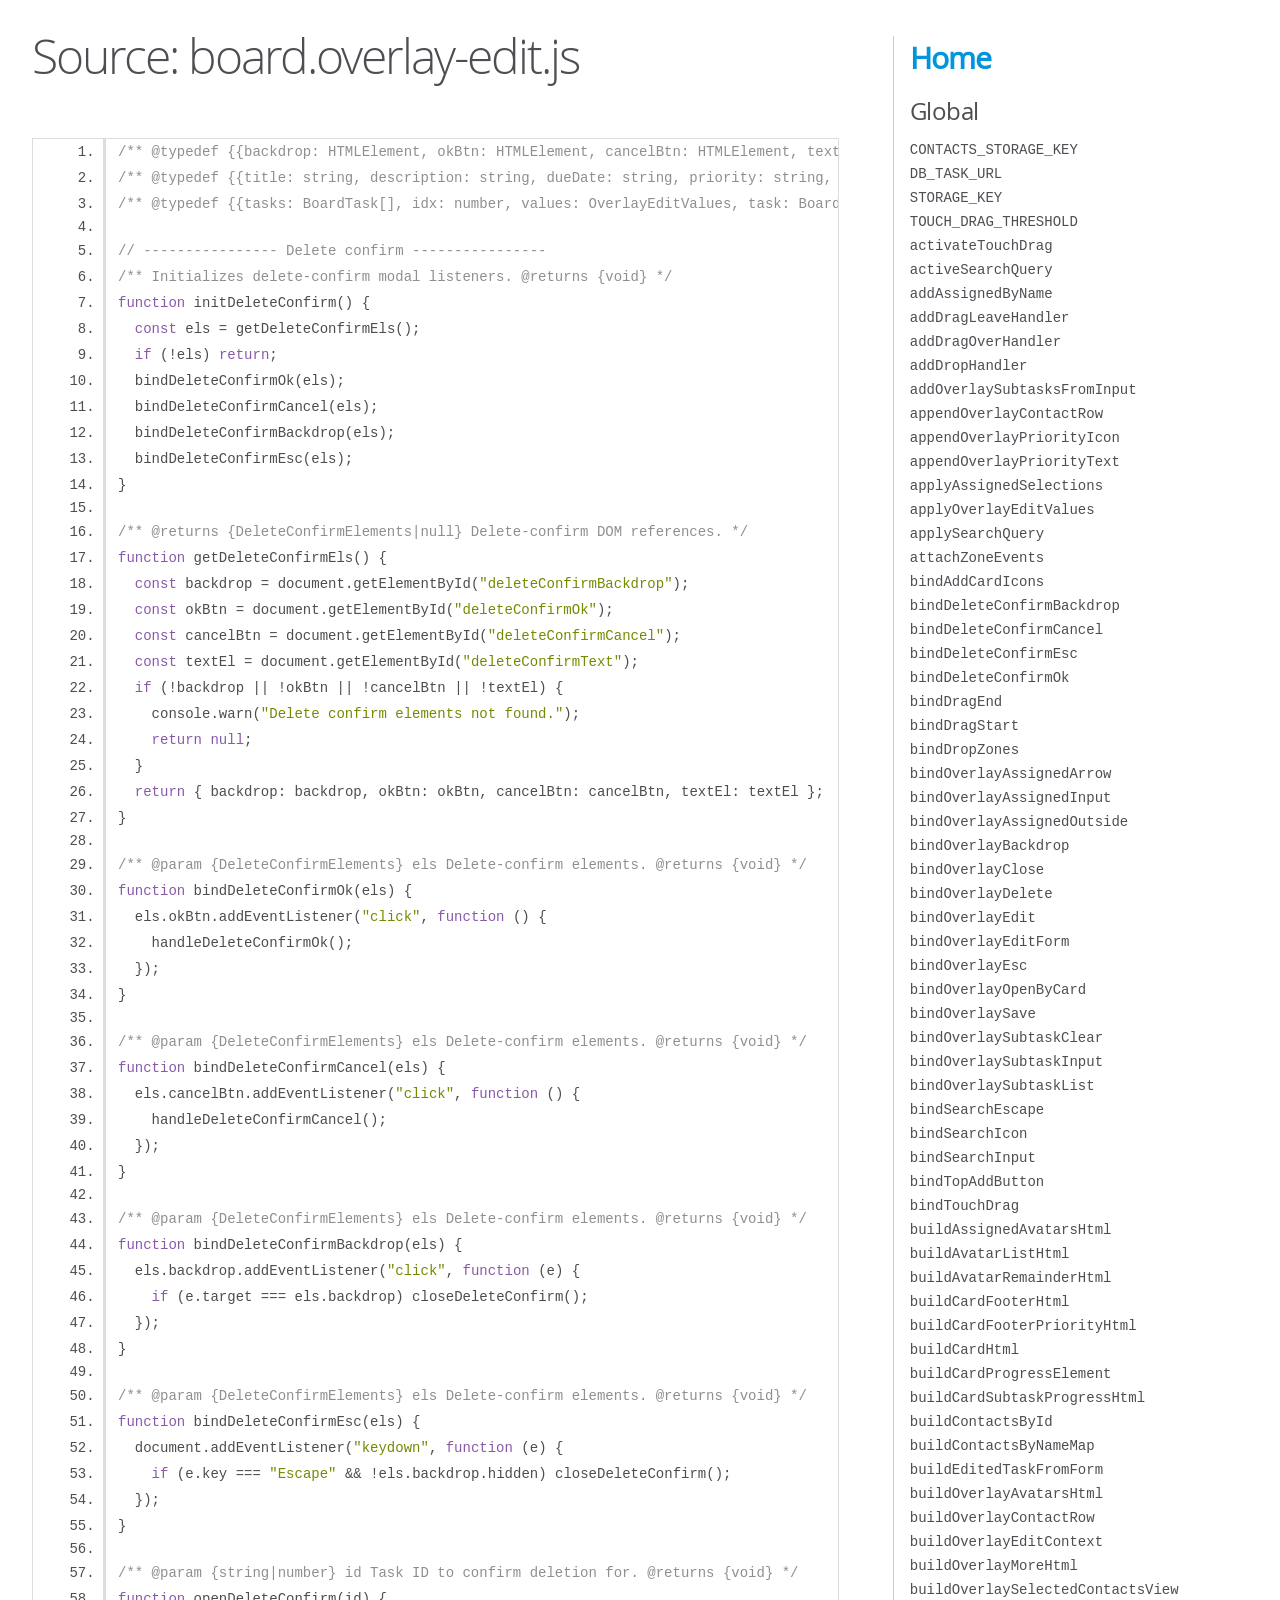
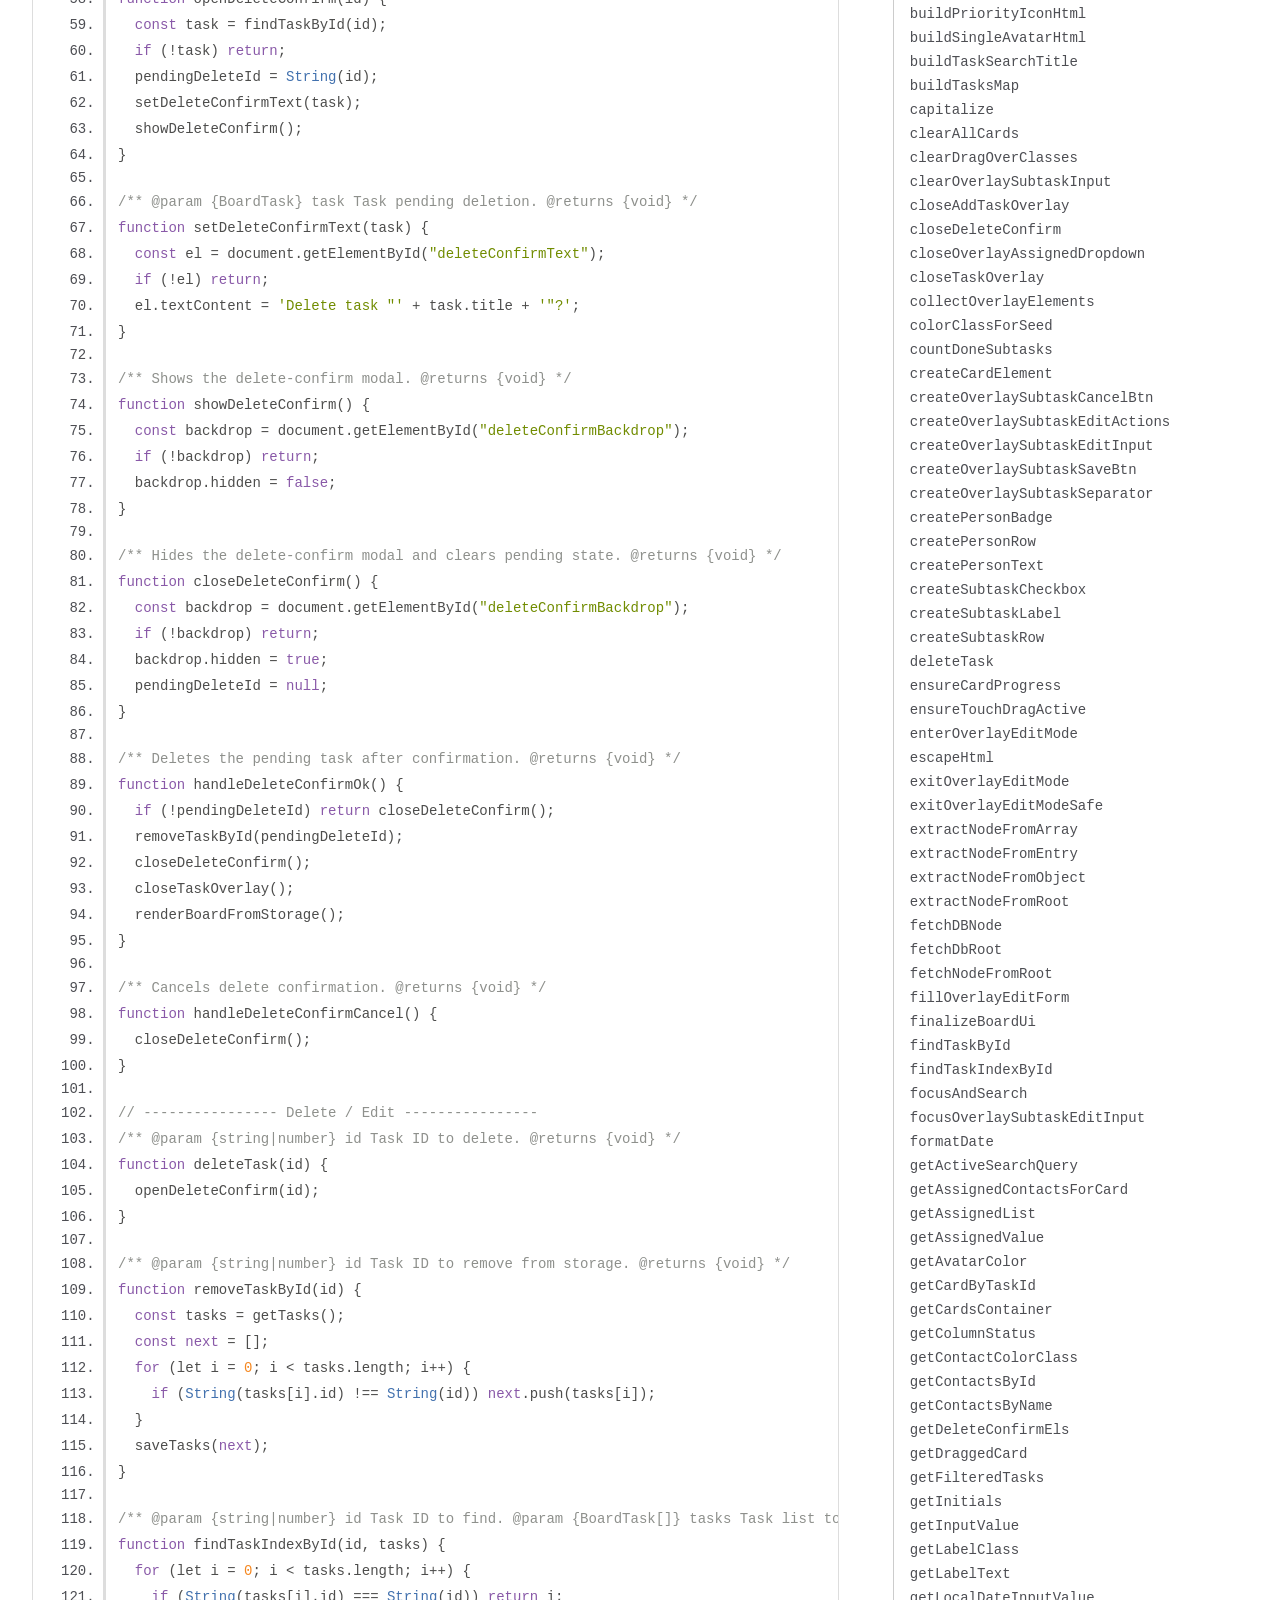
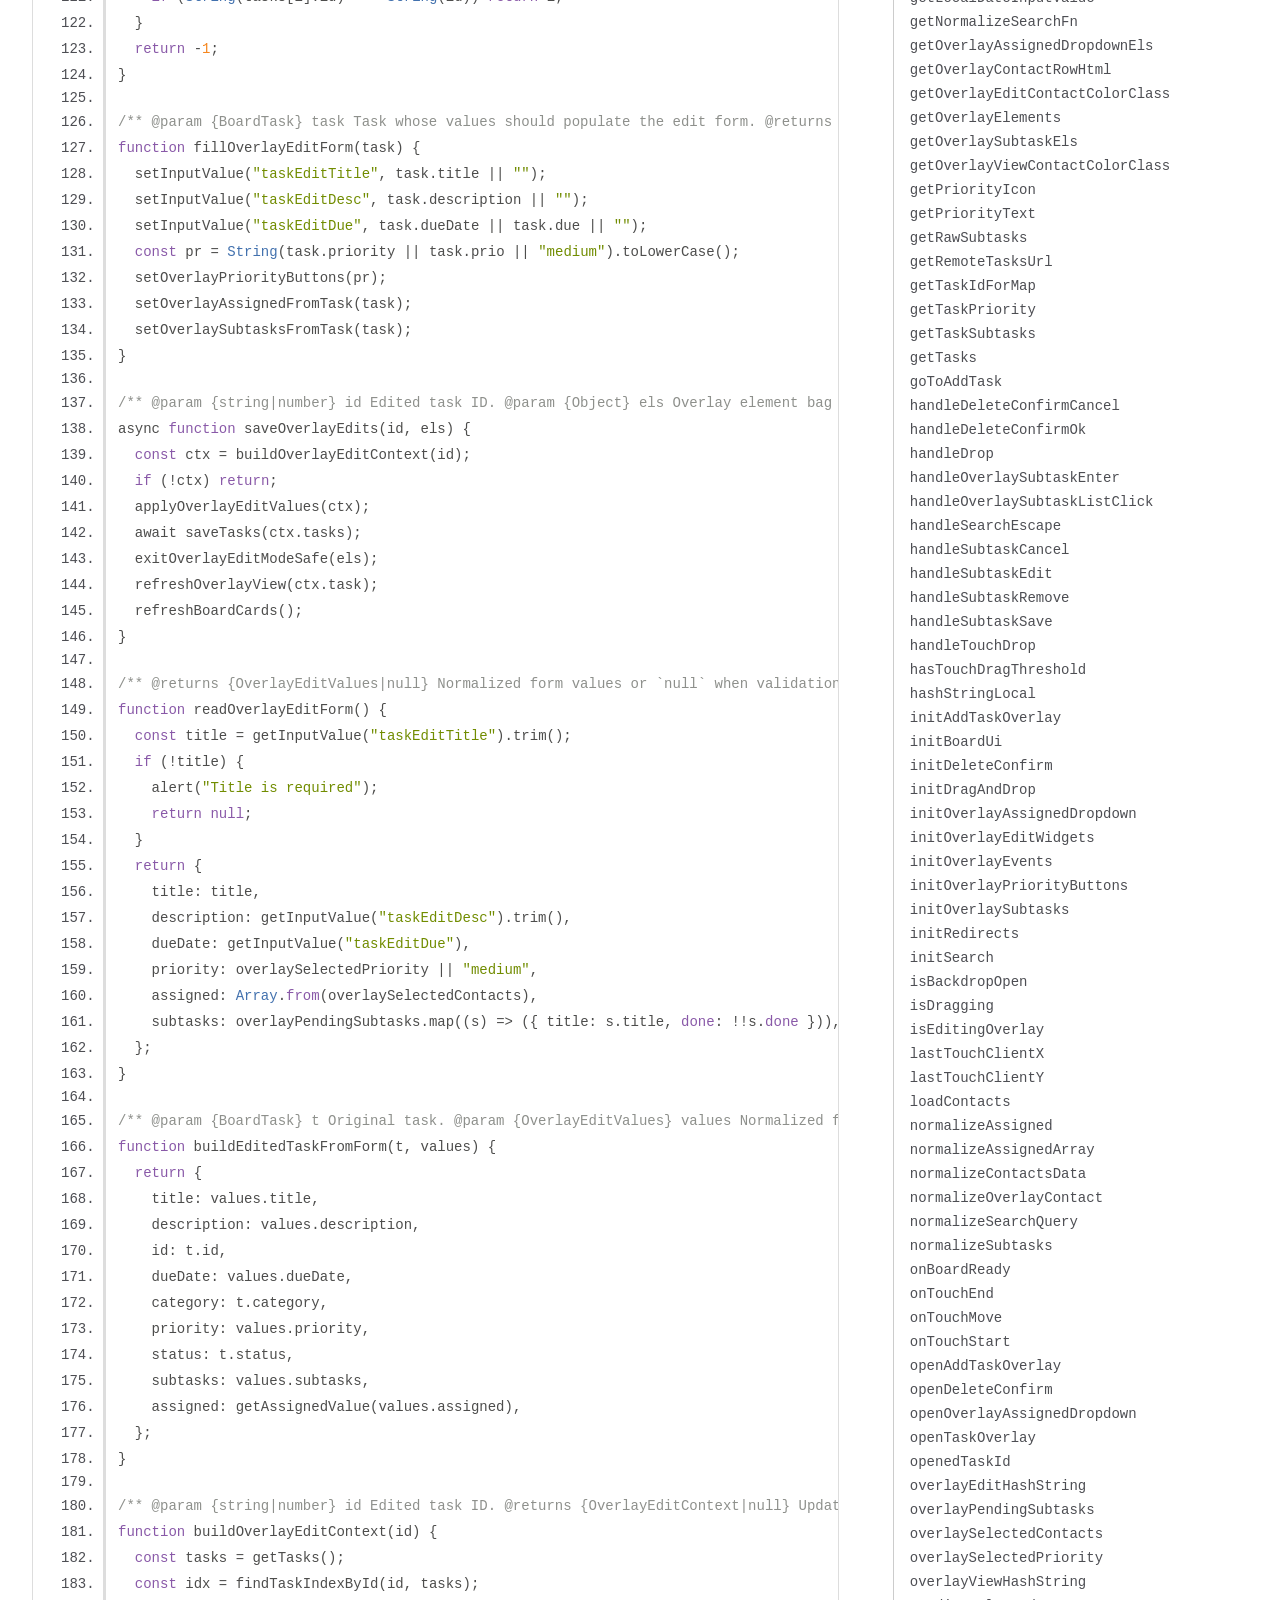
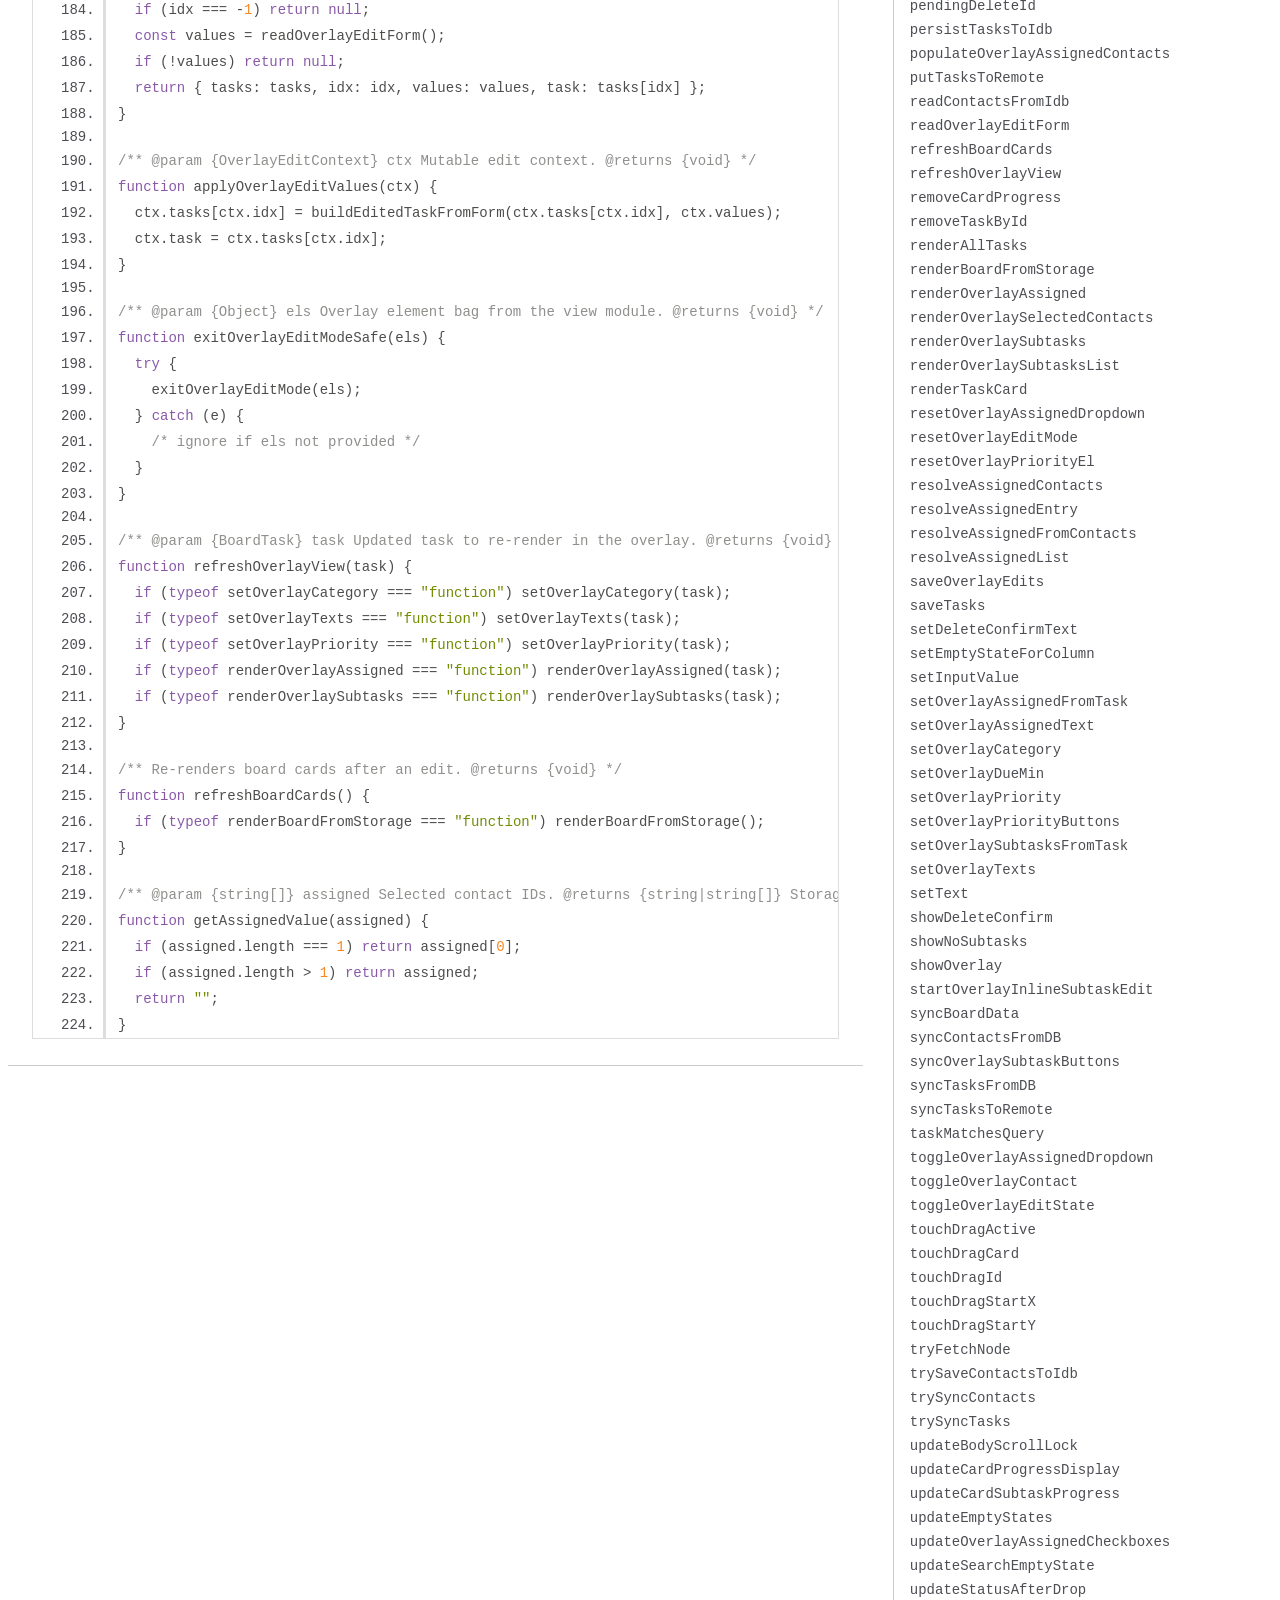
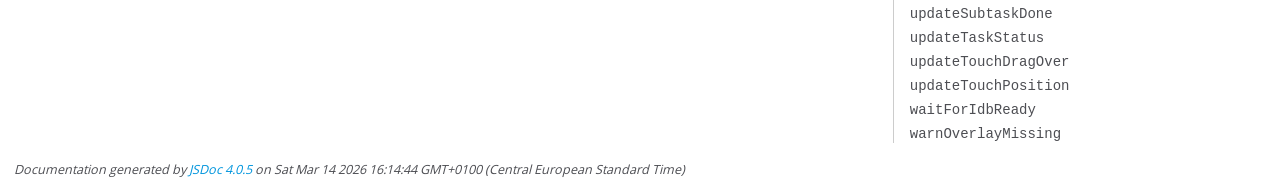
<file: docs/board.overlay-edit.js.html>
<!DOCTYPE html>
<html lang="en">
<head>
    <meta charset="utf-8">
    <title>JSDoc: Source: board.overlay-edit.js</title>

    <script src="scripts/prettify/prettify.js"> </script>
    <script src="scripts/prettify/lang-css.js"> </script>
    <!--[if lt IE 9]>
      <script src="//html5shiv.googlecode.com/svn/trunk/html5.js"></script>
    <![endif]-->
    <link type="text/css" rel="stylesheet" href="styles/prettify-tomorrow.css">
    <link type="text/css" rel="stylesheet" href="styles/jsdoc-default.css">
</head>

<body>

<div id="main">

    <h1 class="page-title">Source: board.overlay-edit.js</h1>

    



    
    <section>
        <article>
            <pre class="prettyprint source linenums"><code>/** @typedef {{backdrop: HTMLElement, okBtn: HTMLElement, cancelBtn: HTMLElement, textEl: HTMLElement}} DeleteConfirmElements */
/** @typedef {{title: string, description: string, dueDate: string, priority: string, assigned: string[], subtasks: Array&lt;{title:string, done:boolean}>}} OverlayEditValues */
/** @typedef {{tasks: BoardTask[], idx: number, values: OverlayEditValues, task: BoardTask}} OverlayEditContext */

// ---------------- Delete confirm ----------------
/** Initializes delete-confirm modal listeners. @returns {void} */
function initDeleteConfirm() {
  const els = getDeleteConfirmEls();
  if (!els) return;
  bindDeleteConfirmOk(els);
  bindDeleteConfirmCancel(els);
  bindDeleteConfirmBackdrop(els);
  bindDeleteConfirmEsc(els);
}

/** @returns {DeleteConfirmElements|null} Delete-confirm DOM references. */
function getDeleteConfirmEls() {
  const backdrop = document.getElementById("deleteConfirmBackdrop");
  const okBtn = document.getElementById("deleteConfirmOk");
  const cancelBtn = document.getElementById("deleteConfirmCancel");
  const textEl = document.getElementById("deleteConfirmText");
  if (!backdrop || !okBtn || !cancelBtn || !textEl) {
    console.warn("Delete confirm elements not found.");
    return null;
  }
  return { backdrop: backdrop, okBtn: okBtn, cancelBtn: cancelBtn, textEl: textEl };
}

/** @param {DeleteConfirmElements} els Delete-confirm elements. @returns {void} */
function bindDeleteConfirmOk(els) {
  els.okBtn.addEventListener("click", function () {
    handleDeleteConfirmOk();
  });
}

/** @param {DeleteConfirmElements} els Delete-confirm elements. @returns {void} */
function bindDeleteConfirmCancel(els) {
  els.cancelBtn.addEventListener("click", function () {
    handleDeleteConfirmCancel();
  });
}

/** @param {DeleteConfirmElements} els Delete-confirm elements. @returns {void} */
function bindDeleteConfirmBackdrop(els) {
  els.backdrop.addEventListener("click", function (e) {
    if (e.target === els.backdrop) closeDeleteConfirm();
  });
}

/** @param {DeleteConfirmElements} els Delete-confirm elements. @returns {void} */
function bindDeleteConfirmEsc(els) {
  document.addEventListener("keydown", function (e) {
    if (e.key === "Escape" &amp;&amp; !els.backdrop.hidden) closeDeleteConfirm();
  });
}

/** @param {string|number} id Task ID to confirm deletion for. @returns {void} */
function openDeleteConfirm(id) {
  const task = findTaskById(id);
  if (!task) return;
  pendingDeleteId = String(id);
  setDeleteConfirmText(task);
  showDeleteConfirm();
}

/** @param {BoardTask} task Task pending deletion. @returns {void} */
function setDeleteConfirmText(task) {
  const el = document.getElementById("deleteConfirmText");
  if (!el) return;
  el.textContent = 'Delete task "' + task.title + '"?';
}

/** Shows the delete-confirm modal. @returns {void} */
function showDeleteConfirm() {
  const backdrop = document.getElementById("deleteConfirmBackdrop");
  if (!backdrop) return;
  backdrop.hidden = false;
}

/** Hides the delete-confirm modal and clears pending state. @returns {void} */
function closeDeleteConfirm() {
  const backdrop = document.getElementById("deleteConfirmBackdrop");
  if (!backdrop) return;
  backdrop.hidden = true;
  pendingDeleteId = null;
}

/** Deletes the pending task after confirmation. @returns {void} */
function handleDeleteConfirmOk() {
  if (!pendingDeleteId) return closeDeleteConfirm();
  removeTaskById(pendingDeleteId);
  closeDeleteConfirm();
  closeTaskOverlay();
  renderBoardFromStorage();
}

/** Cancels delete confirmation. @returns {void} */
function handleDeleteConfirmCancel() {
  closeDeleteConfirm();
}

// ---------------- Delete / Edit ----------------
/** @param {string|number} id Task ID to delete. @returns {void} */
function deleteTask(id) {
  openDeleteConfirm(id);
}

/** @param {string|number} id Task ID to remove from storage. @returns {void} */
function removeTaskById(id) {
  const tasks = getTasks();
  const next = [];
  for (let i = 0; i &lt; tasks.length; i++) {
    if (String(tasks[i].id) !== String(id)) next.push(tasks[i]);
  }
  saveTasks(next);
}

/** @param {string|number} id Task ID to find. @param {BoardTask[]} tasks Task list to search. @returns {number} Matching index or `-1`. */
function findTaskIndexById(id, tasks) {
  for (let i = 0; i &lt; tasks.length; i++) {
    if (String(tasks[i].id) === String(id)) return i;
  }
  return -1;
}

/** @param {BoardTask} task Task whose values should populate the edit form. @returns {void} */
function fillOverlayEditForm(task) {
  setInputValue("taskEditTitle", task.title || "");
  setInputValue("taskEditDesc", task.description || "");
  setInputValue("taskEditDue", task.dueDate || task.due || "");
  const pr = String(task.priority || task.prio || "medium").toLowerCase();
  setOverlayPriorityButtons(pr);
  setOverlayAssignedFromTask(task);
  setOverlaySubtasksFromTask(task);
}

/** @param {string|number} id Edited task ID. @param {Object} els Overlay element bag from the view module. @returns {Promise&lt;void>} */
async function saveOverlayEdits(id, els) {
  const ctx = buildOverlayEditContext(id);
  if (!ctx) return;
  applyOverlayEditValues(ctx);
  await saveTasks(ctx.tasks);
  exitOverlayEditModeSafe(els);
  refreshOverlayView(ctx.task);
  refreshBoardCards();
}

/** @returns {OverlayEditValues|null} Normalized form values or `null` when validation fails. */
function readOverlayEditForm() {
  const title = getInputValue("taskEditTitle").trim();
  if (!title) {
    alert("Title is required");
    return null;
  }
  return {
    title: title,
    description: getInputValue("taskEditDesc").trim(),
    dueDate: getInputValue("taskEditDue"),
    priority: overlaySelectedPriority || "medium",
    assigned: Array.from(overlaySelectedContacts),
    subtasks: overlayPendingSubtasks.map((s) => ({ title: s.title, done: !!s.done })),
  };
}

/** @param {BoardTask} t Original task. @param {OverlayEditValues} values Normalized form values. @returns {BoardTask} Updated task payload. */
function buildEditedTaskFromForm(t, values) {
  return {
    title: values.title,
    description: values.description,
    id: t.id,
    dueDate: values.dueDate,
    category: t.category,
    priority: values.priority,
    status: t.status,
    subtasks: values.subtasks,
    assigned: getAssignedValue(values.assigned),
  };
}

/** @param {string|number} id Edited task ID. @returns {OverlayEditContext|null} Update context or `null`. */
function buildOverlayEditContext(id) {
  const tasks = getTasks();
  const idx = findTaskIndexById(id, tasks);
  if (idx === -1) return null;
  const values = readOverlayEditForm();
  if (!values) return null;
  return { tasks: tasks, idx: idx, values: values, task: tasks[idx] };
}

/** @param {OverlayEditContext} ctx Mutable edit context. @returns {void} */
function applyOverlayEditValues(ctx) {
  ctx.tasks[ctx.idx] = buildEditedTaskFromForm(ctx.tasks[ctx.idx], ctx.values);
  ctx.task = ctx.tasks[ctx.idx];
}

/** @param {Object} els Overlay element bag from the view module. @returns {void} */
function exitOverlayEditModeSafe(els) {
  try {
    exitOverlayEditMode(els);
  } catch (e) {
    /* ignore if els not provided */
  }
}

/** @param {BoardTask} task Updated task to re-render in the overlay. @returns {void} */
function refreshOverlayView(task) {
  if (typeof setOverlayCategory === "function") setOverlayCategory(task);
  if (typeof setOverlayTexts === "function") setOverlayTexts(task);
  if (typeof setOverlayPriority === "function") setOverlayPriority(task);
  if (typeof renderOverlayAssigned === "function") renderOverlayAssigned(task);
  if (typeof renderOverlaySubtasks === "function") renderOverlaySubtasks(task);
}

/** Re-renders board cards after an edit. @returns {void} */
function refreshBoardCards() {
  if (typeof renderBoardFromStorage === "function") renderBoardFromStorage();
}

/** @param {string[]} assigned Selected contact IDs. @returns {string|string[]} Storage shape expected by the task payload. */
function getAssignedValue(assigned) {
  if (assigned.length === 1) return assigned[0];
  if (assigned.length > 1) return assigned;
  return "";
}
</code></pre>
        </article>
    </section>




</div>

<nav>
    <h2><a href="index.html">Home</a></h2><h3>Global</h3><ul><li><a href="global.html#CONTACTS_STORAGE_KEY">CONTACTS_STORAGE_KEY</a></li><li><a href="global.html#DB_TASK_URL">DB_TASK_URL</a></li><li><a href="global.html#STORAGE_KEY">STORAGE_KEY</a></li><li><a href="global.html#TOUCH_DRAG_THRESHOLD">TOUCH_DRAG_THRESHOLD</a></li><li><a href="global.html#activateTouchDrag">activateTouchDrag</a></li><li><a href="global.html#activeSearchQuery">activeSearchQuery</a></li><li><a href="global.html#addAssignedByName">addAssignedByName</a></li><li><a href="global.html#addDragLeaveHandler">addDragLeaveHandler</a></li><li><a href="global.html#addDragOverHandler">addDragOverHandler</a></li><li><a href="global.html#addDropHandler">addDropHandler</a></li><li><a href="global.html#addOverlaySubtasksFromInput">addOverlaySubtasksFromInput</a></li><li><a href="global.html#appendOverlayContactRow">appendOverlayContactRow</a></li><li><a href="global.html#appendOverlayPriorityIcon">appendOverlayPriorityIcon</a></li><li><a href="global.html#appendOverlayPriorityText">appendOverlayPriorityText</a></li><li><a href="global.html#applyAssignedSelections">applyAssignedSelections</a></li><li><a href="global.html#applyOverlayEditValues">applyOverlayEditValues</a></li><li><a href="global.html#applySearchQuery">applySearchQuery</a></li><li><a href="global.html#attachZoneEvents">attachZoneEvents</a></li><li><a href="global.html#bindAddCardIcons">bindAddCardIcons</a></li><li><a href="global.html#bindDeleteConfirmBackdrop">bindDeleteConfirmBackdrop</a></li><li><a href="global.html#bindDeleteConfirmCancel">bindDeleteConfirmCancel</a></li><li><a href="global.html#bindDeleteConfirmEsc">bindDeleteConfirmEsc</a></li><li><a href="global.html#bindDeleteConfirmOk">bindDeleteConfirmOk</a></li><li><a href="global.html#bindDragEnd">bindDragEnd</a></li><li><a href="global.html#bindDragStart">bindDragStart</a></li><li><a href="global.html#bindDropZones">bindDropZones</a></li><li><a href="global.html#bindOverlayAssignedArrow">bindOverlayAssignedArrow</a></li><li><a href="global.html#bindOverlayAssignedInput">bindOverlayAssignedInput</a></li><li><a href="global.html#bindOverlayAssignedOutside">bindOverlayAssignedOutside</a></li><li><a href="global.html#bindOverlayBackdrop">bindOverlayBackdrop</a></li><li><a href="global.html#bindOverlayClose">bindOverlayClose</a></li><li><a href="global.html#bindOverlayDelete">bindOverlayDelete</a></li><li><a href="global.html#bindOverlayEdit">bindOverlayEdit</a></li><li><a href="global.html#bindOverlayEditForm">bindOverlayEditForm</a></li><li><a href="global.html#bindOverlayEsc">bindOverlayEsc</a></li><li><a href="global.html#bindOverlayOpenByCard">bindOverlayOpenByCard</a></li><li><a href="global.html#bindOverlaySave">bindOverlaySave</a></li><li><a href="global.html#bindOverlaySubtaskClear">bindOverlaySubtaskClear</a></li><li><a href="global.html#bindOverlaySubtaskInput">bindOverlaySubtaskInput</a></li><li><a href="global.html#bindOverlaySubtaskList">bindOverlaySubtaskList</a></li><li><a href="global.html#bindSearchEscape">bindSearchEscape</a></li><li><a href="global.html#bindSearchIcon">bindSearchIcon</a></li><li><a href="global.html#bindSearchInput">bindSearchInput</a></li><li><a href="global.html#bindTopAddButton">bindTopAddButton</a></li><li><a href="global.html#bindTouchDrag">bindTouchDrag</a></li><li><a href="global.html#buildAssignedAvatarsHtml">buildAssignedAvatarsHtml</a></li><li><a href="global.html#buildAvatarListHtml">buildAvatarListHtml</a></li><li><a href="global.html#buildAvatarRemainderHtml">buildAvatarRemainderHtml</a></li><li><a href="global.html#buildCardFooterHtml">buildCardFooterHtml</a></li><li><a href="global.html#buildCardFooterPriorityHtml">buildCardFooterPriorityHtml</a></li><li><a href="global.html#buildCardHtml">buildCardHtml</a></li><li><a href="global.html#buildCardProgressElement">buildCardProgressElement</a></li><li><a href="global.html#buildCardSubtaskProgressHtml">buildCardSubtaskProgressHtml</a></li><li><a href="global.html#buildContactsById">buildContactsById</a></li><li><a href="global.html#buildContactsByNameMap">buildContactsByNameMap</a></li><li><a href="global.html#buildEditedTaskFromForm">buildEditedTaskFromForm</a></li><li><a href="global.html#buildOverlayAvatarsHtml">buildOverlayAvatarsHtml</a></li><li><a href="global.html#buildOverlayContactRow">buildOverlayContactRow</a></li><li><a href="global.html#buildOverlayEditContext">buildOverlayEditContext</a></li><li><a href="global.html#buildOverlayMoreHtml">buildOverlayMoreHtml</a></li><li><a href="global.html#buildOverlaySelectedContactsView">buildOverlaySelectedContactsView</a></li><li><a href="global.html#buildPriorityIconHtml">buildPriorityIconHtml</a></li><li><a href="global.html#buildSingleAvatarHtml">buildSingleAvatarHtml</a></li><li><a href="global.html#buildTaskSearchTitle">buildTaskSearchTitle</a></li><li><a href="global.html#buildTasksMap">buildTasksMap</a></li><li><a href="global.html#capitalize">capitalize</a></li><li><a href="global.html#clearAllCards">clearAllCards</a></li><li><a href="global.html#clearDragOverClasses">clearDragOverClasses</a></li><li><a href="global.html#clearOverlaySubtaskInput">clearOverlaySubtaskInput</a></li><li><a href="global.html#closeAddTaskOverlay">closeAddTaskOverlay</a></li><li><a href="global.html#closeDeleteConfirm">closeDeleteConfirm</a></li><li><a href="global.html#closeOverlayAssignedDropdown">closeOverlayAssignedDropdown</a></li><li><a href="global.html#closeTaskOverlay">closeTaskOverlay</a></li><li><a href="global.html#collectOverlayElements">collectOverlayElements</a></li><li><a href="global.html#colorClassForSeed">colorClassForSeed</a></li><li><a href="global.html#countDoneSubtasks">countDoneSubtasks</a></li><li><a href="global.html#createCardElement">createCardElement</a></li><li><a href="global.html#createOverlaySubtaskCancelBtn">createOverlaySubtaskCancelBtn</a></li><li><a href="global.html#createOverlaySubtaskEditActions">createOverlaySubtaskEditActions</a></li><li><a href="global.html#createOverlaySubtaskEditInput">createOverlaySubtaskEditInput</a></li><li><a href="global.html#createOverlaySubtaskSaveBtn">createOverlaySubtaskSaveBtn</a></li><li><a href="global.html#createOverlaySubtaskSeparator">createOverlaySubtaskSeparator</a></li><li><a href="global.html#createPersonBadge">createPersonBadge</a></li><li><a href="global.html#createPersonRow">createPersonRow</a></li><li><a href="global.html#createPersonText">createPersonText</a></li><li><a href="global.html#createSubtaskCheckbox">createSubtaskCheckbox</a></li><li><a href="global.html#createSubtaskLabel">createSubtaskLabel</a></li><li><a href="global.html#createSubtaskRow">createSubtaskRow</a></li><li><a href="global.html#deleteTask">deleteTask</a></li><li><a href="global.html#ensureCardProgress">ensureCardProgress</a></li><li><a href="global.html#ensureTouchDragActive">ensureTouchDragActive</a></li><li><a href="global.html#enterOverlayEditMode">enterOverlayEditMode</a></li><li><a href="global.html#escapeHtml">escapeHtml</a></li><li><a href="global.html#exitOverlayEditMode">exitOverlayEditMode</a></li><li><a href="global.html#exitOverlayEditModeSafe">exitOverlayEditModeSafe</a></li><li><a href="global.html#extractNodeFromArray">extractNodeFromArray</a></li><li><a href="global.html#extractNodeFromEntry">extractNodeFromEntry</a></li><li><a href="global.html#extractNodeFromObject">extractNodeFromObject</a></li><li><a href="global.html#extractNodeFromRoot">extractNodeFromRoot</a></li><li><a href="global.html#fetchDBNode">fetchDBNode</a></li><li><a href="global.html#fetchDbRoot">fetchDbRoot</a></li><li><a href="global.html#fetchNodeFromRoot">fetchNodeFromRoot</a></li><li><a href="global.html#fillOverlayEditForm">fillOverlayEditForm</a></li><li><a href="global.html#finalizeBoardUi">finalizeBoardUi</a></li><li><a href="global.html#findTaskById">findTaskById</a></li><li><a href="global.html#findTaskIndexById">findTaskIndexById</a></li><li><a href="global.html#focusAndSearch">focusAndSearch</a></li><li><a href="global.html#focusOverlaySubtaskEditInput">focusOverlaySubtaskEditInput</a></li><li><a href="global.html#formatDate">formatDate</a></li><li><a href="global.html#getActiveSearchQuery">getActiveSearchQuery</a></li><li><a href="global.html#getAssignedContactsForCard">getAssignedContactsForCard</a></li><li><a href="global.html#getAssignedList">getAssignedList</a></li><li><a href="global.html#getAssignedValue">getAssignedValue</a></li><li><a href="global.html#getAvatarColor">getAvatarColor</a></li><li><a href="global.html#getCardByTaskId">getCardByTaskId</a></li><li><a href="global.html#getCardsContainer">getCardsContainer</a></li><li><a href="global.html#getColumnStatus">getColumnStatus</a></li><li><a href="global.html#getContactColorClass">getContactColorClass</a></li><li><a href="global.html#getContactsById">getContactsById</a></li><li><a href="global.html#getContactsByName">getContactsByName</a></li><li><a href="global.html#getDeleteConfirmEls">getDeleteConfirmEls</a></li><li><a href="global.html#getDraggedCard">getDraggedCard</a></li><li><a href="global.html#getFilteredTasks">getFilteredTasks</a></li><li><a href="global.html#getInitials">getInitials</a></li><li><a href="global.html#getInputValue">getInputValue</a></li><li><a href="global.html#getLabelClass">getLabelClass</a></li><li><a href="global.html#getLabelText">getLabelText</a></li><li><a href="global.html#getLocalDateInputValue">getLocalDateInputValue</a></li><li><a href="global.html#getNormalizeSearchFn">getNormalizeSearchFn</a></li><li><a href="global.html#getOverlayAssignedDropdownEls">getOverlayAssignedDropdownEls</a></li><li><a href="global.html#getOverlayContactRowHtml">getOverlayContactRowHtml</a></li><li><a href="global.html#getOverlayEditContactColorClass">getOverlayEditContactColorClass</a></li><li><a href="global.html#getOverlayElements">getOverlayElements</a></li><li><a href="global.html#getOverlaySubtaskEls">getOverlaySubtaskEls</a></li><li><a href="global.html#getOverlayViewContactColorClass">getOverlayViewContactColorClass</a></li><li><a href="global.html#getPriorityIcon">getPriorityIcon</a></li><li><a href="global.html#getPriorityText">getPriorityText</a></li><li><a href="global.html#getRawSubtasks">getRawSubtasks</a></li><li><a href="global.html#getRemoteTasksUrl">getRemoteTasksUrl</a></li><li><a href="global.html#getTaskIdForMap">getTaskIdForMap</a></li><li><a href="global.html#getTaskPriority">getTaskPriority</a></li><li><a href="global.html#getTaskSubtasks">getTaskSubtasks</a></li><li><a href="global.html#getTasks">getTasks</a></li><li><a href="global.html#goToAddTask">goToAddTask</a></li><li><a href="global.html#handleDeleteConfirmCancel">handleDeleteConfirmCancel</a></li><li><a href="global.html#handleDeleteConfirmOk">handleDeleteConfirmOk</a></li><li><a href="global.html#handleDrop">handleDrop</a></li><li><a href="global.html#handleOverlaySubtaskEnter">handleOverlaySubtaskEnter</a></li><li><a href="global.html#handleOverlaySubtaskListClick">handleOverlaySubtaskListClick</a></li><li><a href="global.html#handleSearchEscape">handleSearchEscape</a></li><li><a href="global.html#handleSubtaskCancel">handleSubtaskCancel</a></li><li><a href="global.html#handleSubtaskEdit">handleSubtaskEdit</a></li><li><a href="global.html#handleSubtaskRemove">handleSubtaskRemove</a></li><li><a href="global.html#handleSubtaskSave">handleSubtaskSave</a></li><li><a href="global.html#handleTouchDrop">handleTouchDrop</a></li><li><a href="global.html#hasTouchDragThreshold">hasTouchDragThreshold</a></li><li><a href="global.html#hashStringLocal">hashStringLocal</a></li><li><a href="global.html#initAddTaskOverlay">initAddTaskOverlay</a></li><li><a href="global.html#initBoardUi">initBoardUi</a></li><li><a href="global.html#initDeleteConfirm">initDeleteConfirm</a></li><li><a href="global.html#initDragAndDrop">initDragAndDrop</a></li><li><a href="global.html#initOverlayAssignedDropdown">initOverlayAssignedDropdown</a></li><li><a href="global.html#initOverlayEditWidgets">initOverlayEditWidgets</a></li><li><a href="global.html#initOverlayEvents">initOverlayEvents</a></li><li><a href="global.html#initOverlayPriorityButtons">initOverlayPriorityButtons</a></li><li><a href="global.html#initOverlaySubtasks">initOverlaySubtasks</a></li><li><a href="global.html#initRedirects">initRedirects</a></li><li><a href="global.html#initSearch">initSearch</a></li><li><a href="global.html#isBackdropOpen">isBackdropOpen</a></li><li><a href="global.html#isDragging">isDragging</a></li><li><a href="global.html#isEditingOverlay">isEditingOverlay</a></li><li><a href="global.html#lastTouchClientX">lastTouchClientX</a></li><li><a href="global.html#lastTouchClientY">lastTouchClientY</a></li><li><a href="global.html#loadContacts">loadContacts</a></li><li><a href="global.html#normalizeAssigned">normalizeAssigned</a></li><li><a href="global.html#normalizeAssignedArray">normalizeAssignedArray</a></li><li><a href="global.html#normalizeContactsData">normalizeContactsData</a></li><li><a href="global.html#normalizeOverlayContact">normalizeOverlayContact</a></li><li><a href="global.html#normalizeSearchQuery">normalizeSearchQuery</a></li><li><a href="global.html#normalizeSubtasks">normalizeSubtasks</a></li><li><a href="global.html#onBoardReady">onBoardReady</a></li><li><a href="global.html#onTouchEnd">onTouchEnd</a></li><li><a href="global.html#onTouchMove">onTouchMove</a></li><li><a href="global.html#onTouchStart">onTouchStart</a></li><li><a href="global.html#openAddTaskOverlay">openAddTaskOverlay</a></li><li><a href="global.html#openDeleteConfirm">openDeleteConfirm</a></li><li><a href="global.html#openOverlayAssignedDropdown">openOverlayAssignedDropdown</a></li><li><a href="global.html#openTaskOverlay">openTaskOverlay</a></li><li><a href="global.html#openedTaskId">openedTaskId</a></li><li><a href="global.html#overlayEditHashString">overlayEditHashString</a></li><li><a href="global.html#overlayPendingSubtasks">overlayPendingSubtasks</a></li><li><a href="global.html#overlaySelectedContacts">overlaySelectedContacts</a></li><li><a href="global.html#overlaySelectedPriority">overlaySelectedPriority</a></li><li><a href="global.html#overlayViewHashString">overlayViewHashString</a></li><li><a href="global.html#pendingDeleteId">pendingDeleteId</a></li><li><a href="global.html#persistTasksToIdb">persistTasksToIdb</a></li><li><a href="global.html#populateOverlayAssignedContacts">populateOverlayAssignedContacts</a></li><li><a href="global.html#putTasksToRemote">putTasksToRemote</a></li><li><a href="global.html#readContactsFromIdb">readContactsFromIdb</a></li><li><a href="global.html#readOverlayEditForm">readOverlayEditForm</a></li><li><a href="global.html#refreshBoardCards">refreshBoardCards</a></li><li><a href="global.html#refreshOverlayView">refreshOverlayView</a></li><li><a href="global.html#removeCardProgress">removeCardProgress</a></li><li><a href="global.html#removeTaskById">removeTaskById</a></li><li><a href="global.html#renderAllTasks">renderAllTasks</a></li><li><a href="global.html#renderBoardFromStorage">renderBoardFromStorage</a></li><li><a href="global.html#renderOverlayAssigned">renderOverlayAssigned</a></li><li><a href="global.html#renderOverlaySelectedContacts">renderOverlaySelectedContacts</a></li><li><a href="global.html#renderOverlaySubtasks">renderOverlaySubtasks</a></li><li><a href="global.html#renderOverlaySubtasksList">renderOverlaySubtasksList</a></li><li><a href="global.html#renderTaskCard">renderTaskCard</a></li><li><a href="global.html#resetOverlayAssignedDropdown">resetOverlayAssignedDropdown</a></li><li><a href="global.html#resetOverlayEditMode">resetOverlayEditMode</a></li><li><a href="global.html#resetOverlayPriorityEl">resetOverlayPriorityEl</a></li><li><a href="global.html#resolveAssignedContacts">resolveAssignedContacts</a></li><li><a href="global.html#resolveAssignedEntry">resolveAssignedEntry</a></li><li><a href="global.html#resolveAssignedFromContacts">resolveAssignedFromContacts</a></li><li><a href="global.html#resolveAssignedList">resolveAssignedList</a></li><li><a href="global.html#saveOverlayEdits">saveOverlayEdits</a></li><li><a href="global.html#saveTasks">saveTasks</a></li><li><a href="global.html#setDeleteConfirmText">setDeleteConfirmText</a></li><li><a href="global.html#setEmptyStateForColumn">setEmptyStateForColumn</a></li><li><a href="global.html#setInputValue">setInputValue</a></li><li><a href="global.html#setOverlayAssignedFromTask">setOverlayAssignedFromTask</a></li><li><a href="global.html#setOverlayAssignedText">setOverlayAssignedText</a></li><li><a href="global.html#setOverlayCategory">setOverlayCategory</a></li><li><a href="global.html#setOverlayDueMin">setOverlayDueMin</a></li><li><a href="global.html#setOverlayPriority">setOverlayPriority</a></li><li><a href="global.html#setOverlayPriorityButtons">setOverlayPriorityButtons</a></li><li><a href="global.html#setOverlaySubtasksFromTask">setOverlaySubtasksFromTask</a></li><li><a href="global.html#setOverlayTexts">setOverlayTexts</a></li><li><a href="global.html#setText">setText</a></li><li><a href="global.html#showDeleteConfirm">showDeleteConfirm</a></li><li><a href="global.html#showNoSubtasks">showNoSubtasks</a></li><li><a href="global.html#showOverlay">showOverlay</a></li><li><a href="global.html#startOverlayInlineSubtaskEdit">startOverlayInlineSubtaskEdit</a></li><li><a href="global.html#syncBoardData">syncBoardData</a></li><li><a href="global.html#syncContactsFromDB">syncContactsFromDB</a></li><li><a href="global.html#syncOverlaySubtaskButtons">syncOverlaySubtaskButtons</a></li><li><a href="global.html#syncTasksFromDB">syncTasksFromDB</a></li><li><a href="global.html#syncTasksToRemote">syncTasksToRemote</a></li><li><a href="global.html#taskMatchesQuery">taskMatchesQuery</a></li><li><a href="global.html#toggleOverlayAssignedDropdown">toggleOverlayAssignedDropdown</a></li><li><a href="global.html#toggleOverlayContact">toggleOverlayContact</a></li><li><a href="global.html#toggleOverlayEditState">toggleOverlayEditState</a></li><li><a href="global.html#touchDragActive">touchDragActive</a></li><li><a href="global.html#touchDragCard">touchDragCard</a></li><li><a href="global.html#touchDragId">touchDragId</a></li><li><a href="global.html#touchDragStartX">touchDragStartX</a></li><li><a href="global.html#touchDragStartY">touchDragStartY</a></li><li><a href="global.html#tryFetchNode">tryFetchNode</a></li><li><a href="global.html#trySaveContactsToIdb">trySaveContactsToIdb</a></li><li><a href="global.html#trySyncContacts">trySyncContacts</a></li><li><a href="global.html#trySyncTasks">trySyncTasks</a></li><li><a href="global.html#updateBodyScrollLock">updateBodyScrollLock</a></li><li><a href="global.html#updateCardProgressDisplay">updateCardProgressDisplay</a></li><li><a href="global.html#updateCardSubtaskProgress">updateCardSubtaskProgress</a></li><li><a href="global.html#updateEmptyStates">updateEmptyStates</a></li><li><a href="global.html#updateOverlayAssignedCheckboxes">updateOverlayAssignedCheckboxes</a></li><li><a href="global.html#updateSearchEmptyState">updateSearchEmptyState</a></li><li><a href="global.html#updateStatusAfterDrop">updateStatusAfterDrop</a></li><li><a href="global.html#updateSubtaskDone">updateSubtaskDone</a></li><li><a href="global.html#updateTaskStatus">updateTaskStatus</a></li><li><a href="global.html#updateTouchDragOver">updateTouchDragOver</a></li><li><a href="global.html#updateTouchPosition">updateTouchPosition</a></li><li><a href="global.html#waitForIdbReady">waitForIdbReady</a></li><li><a href="global.html#warnOverlayMissing">warnOverlayMissing</a></li></ul>
</nav>

<br class="clear">

<footer>
    Documentation generated by <a href="https://github.com/jsdoc/jsdoc">JSDoc 4.0.5</a> on Sat Mar 14 2026 16:14:44 GMT+0100 (Central European Standard Time)
</footer>

<script> prettyPrint(); </script>
<script src="scripts/linenumber.js"> </script>
</body>
</html>
</file>
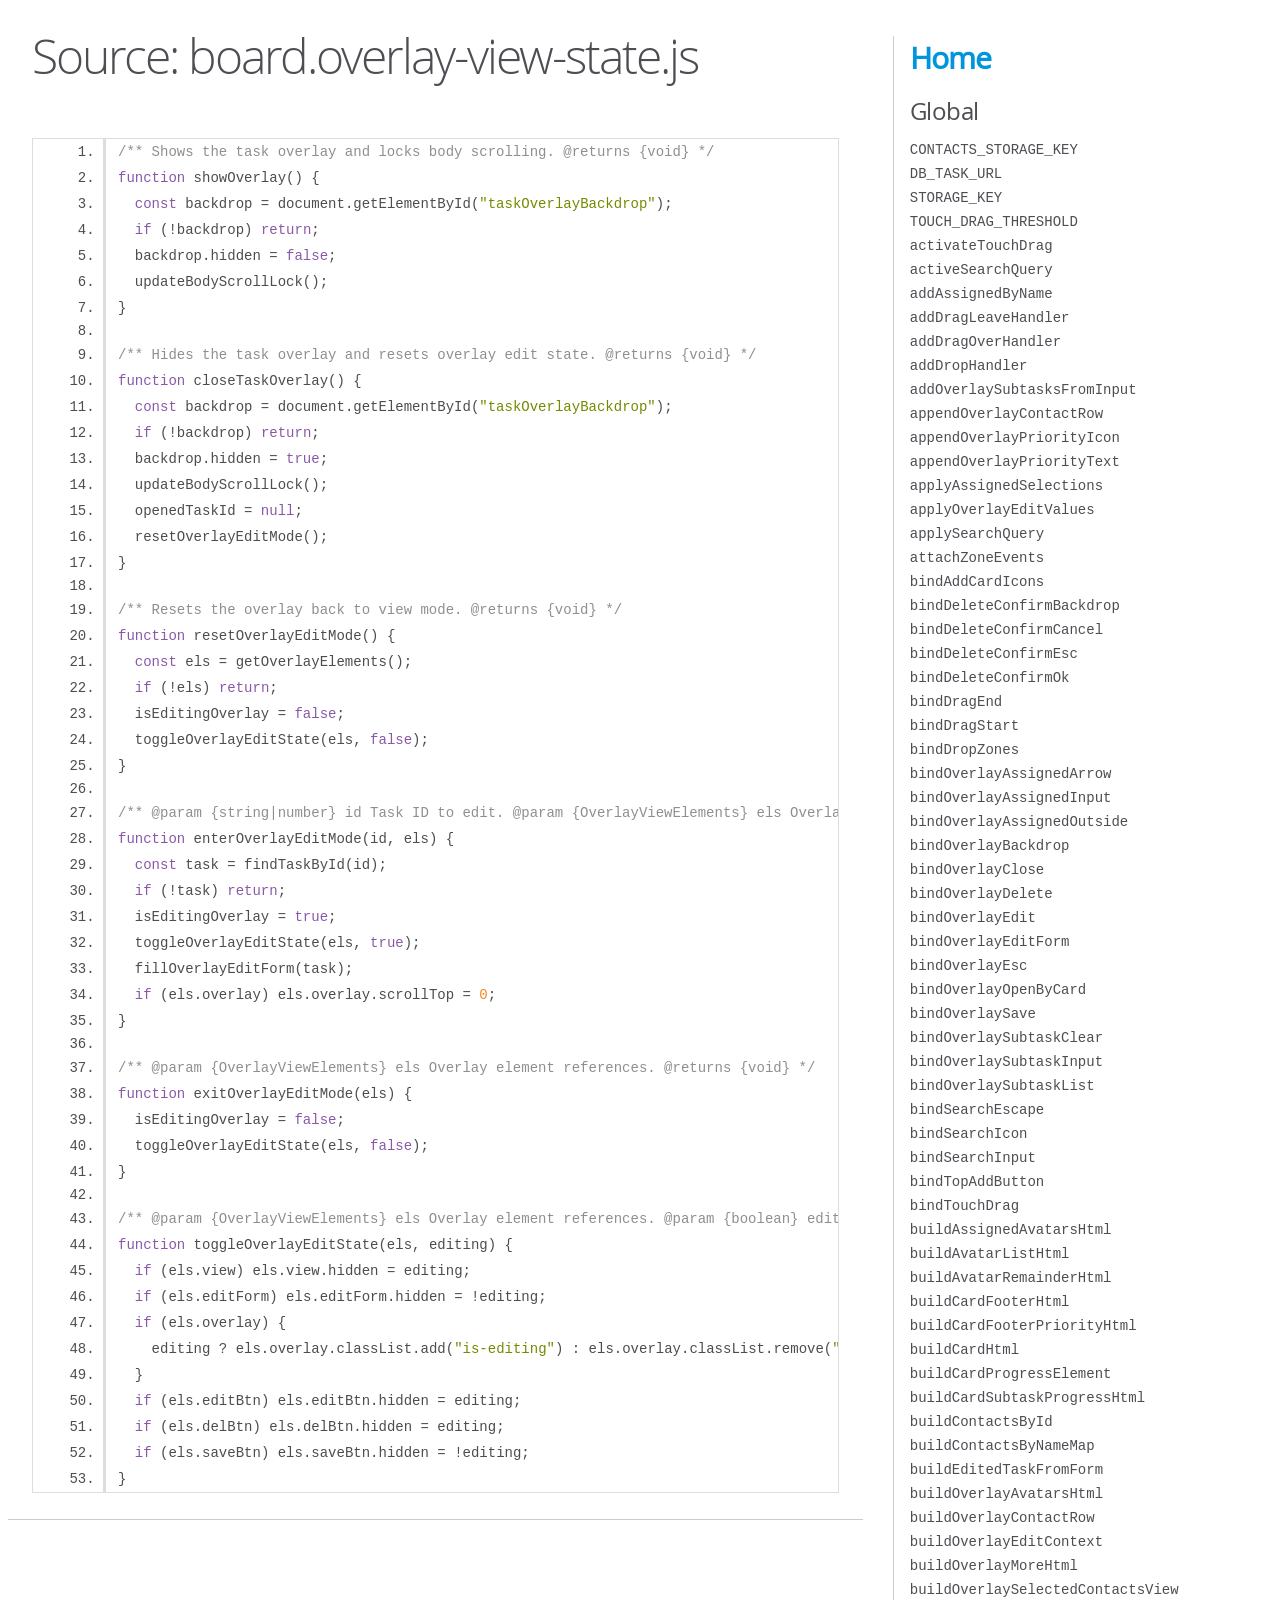
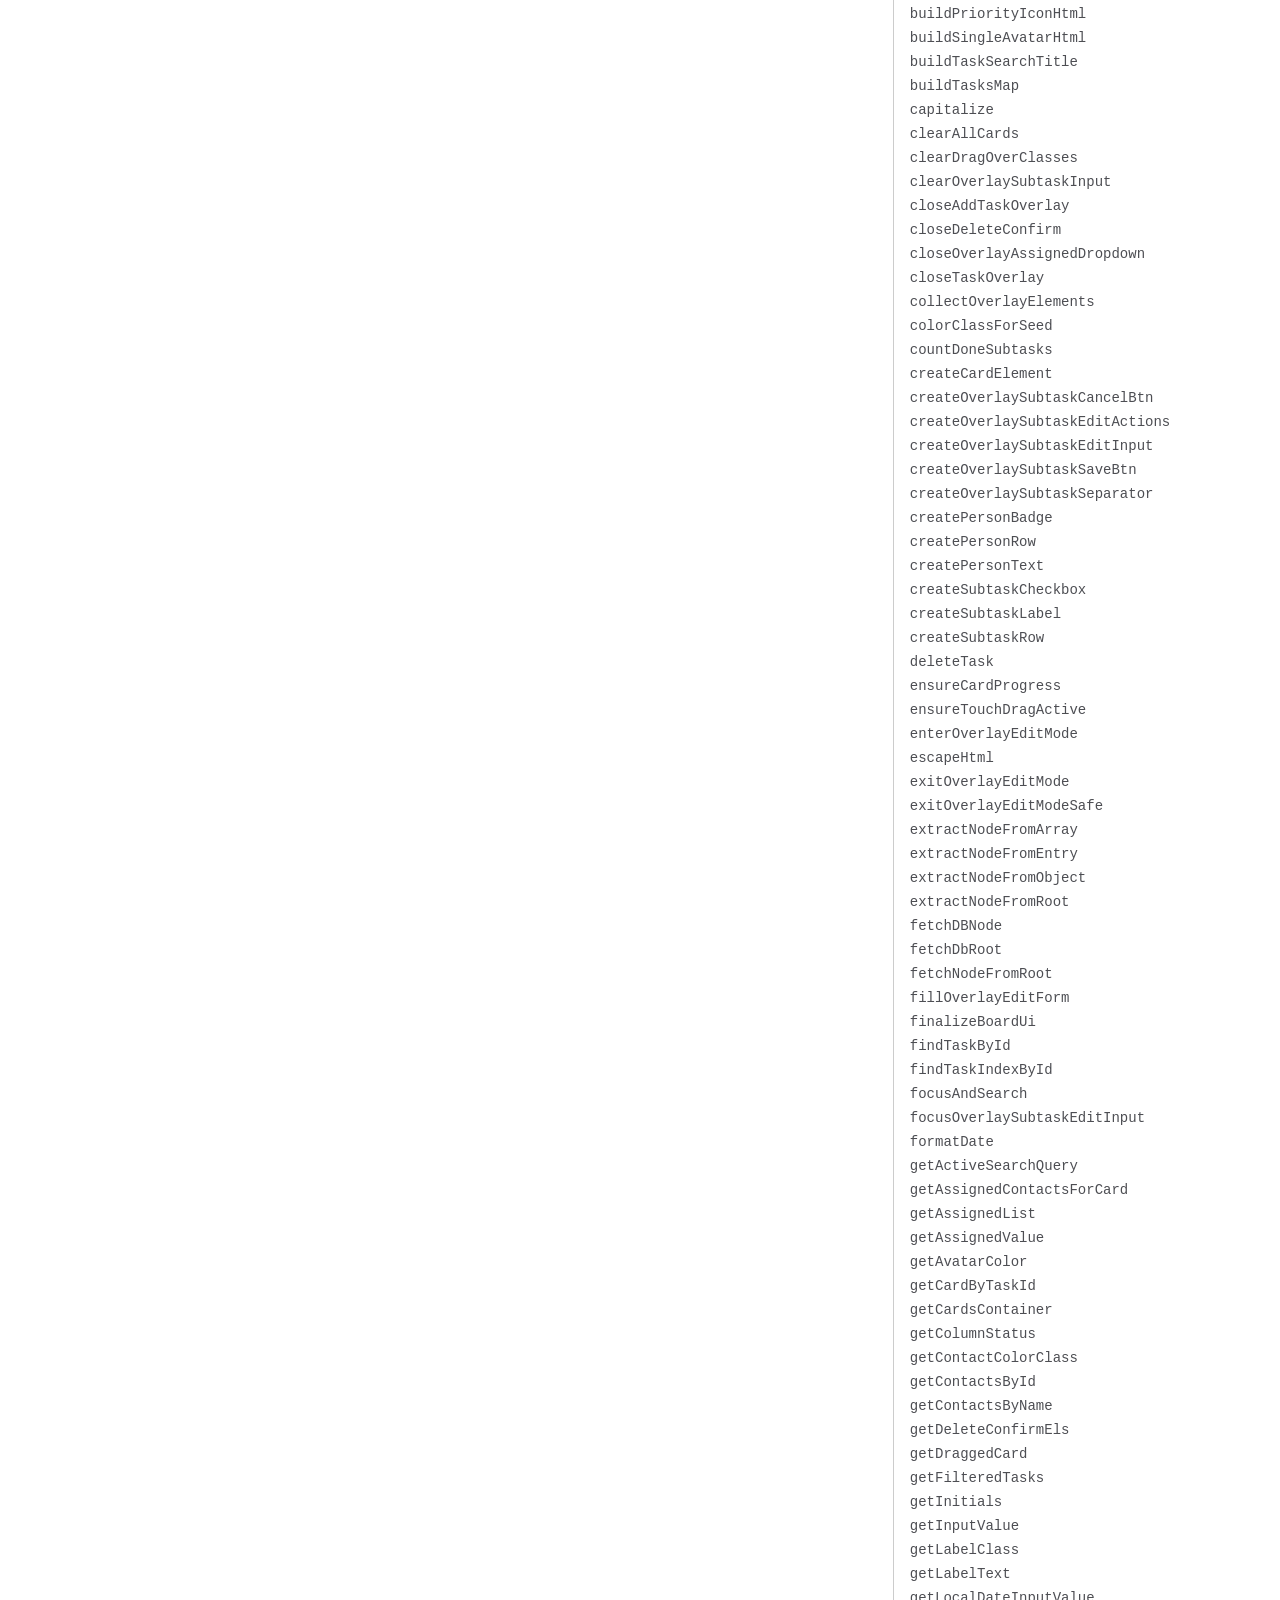
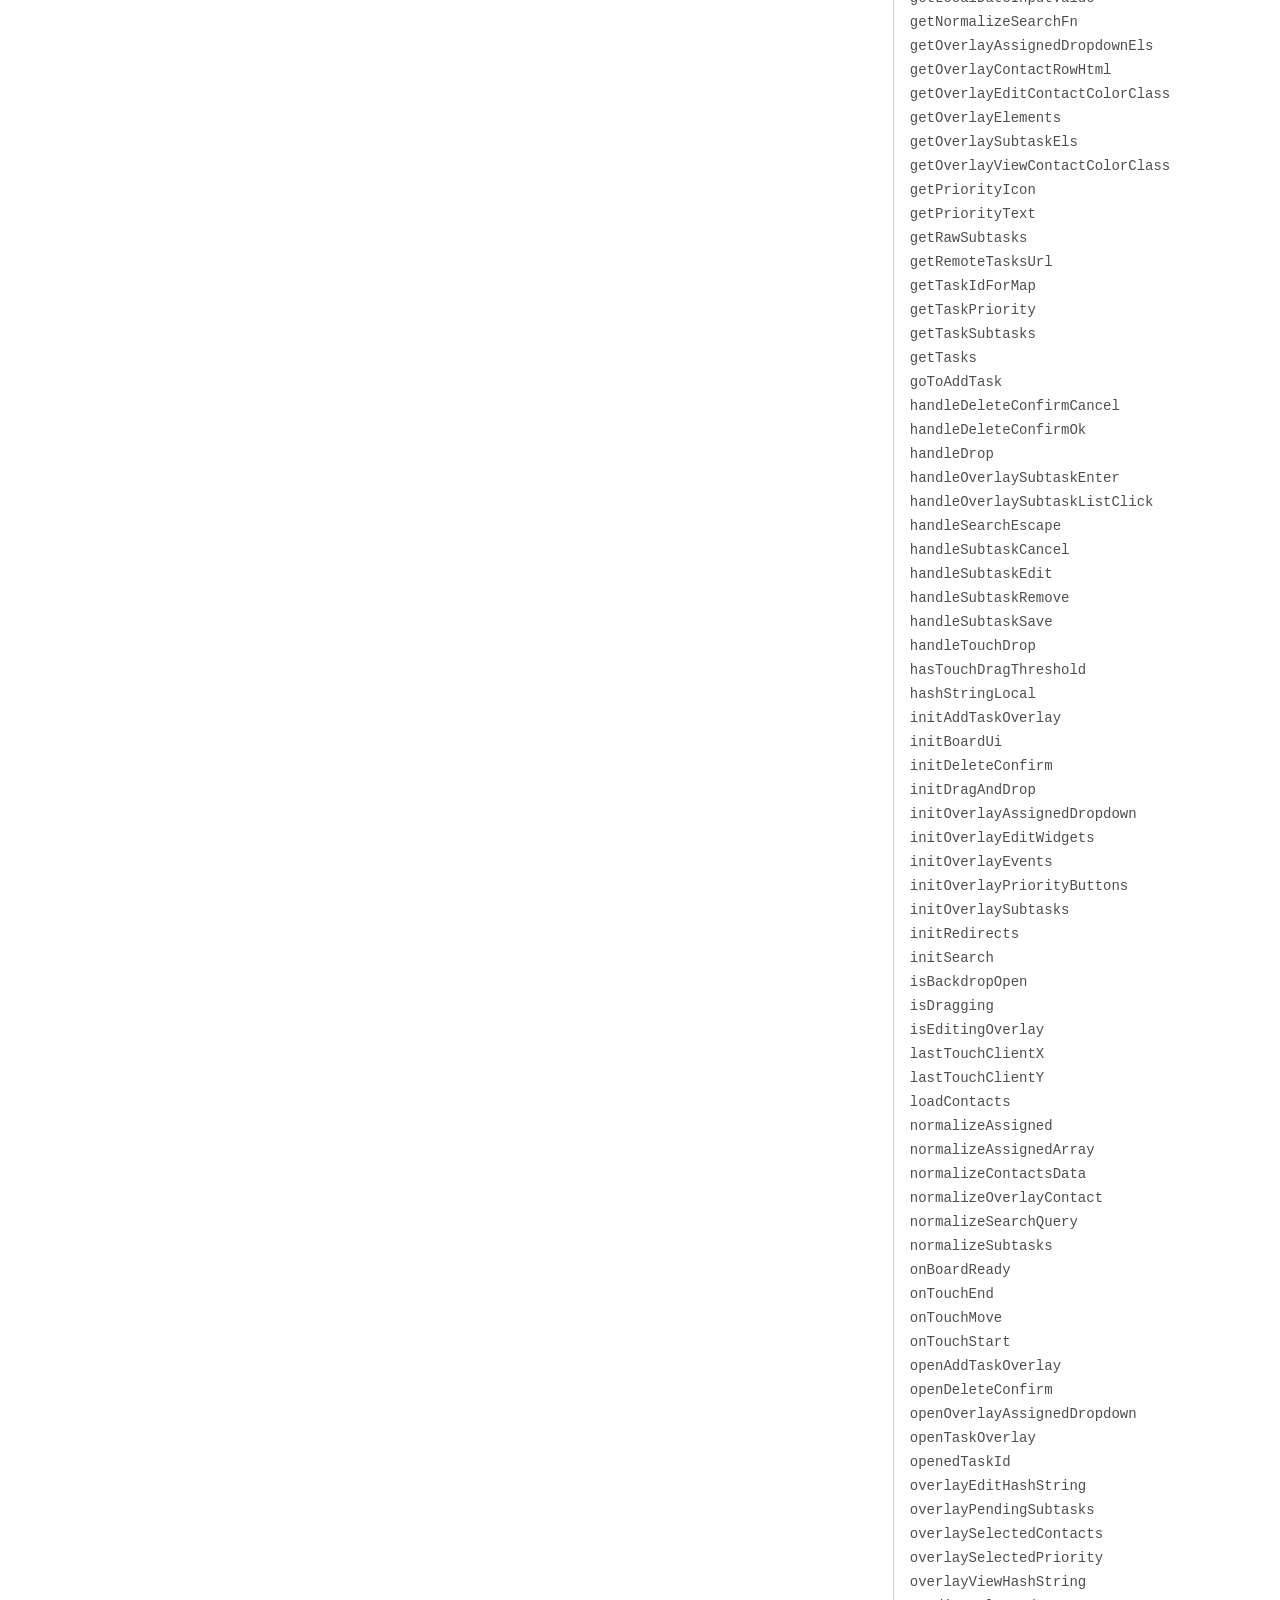
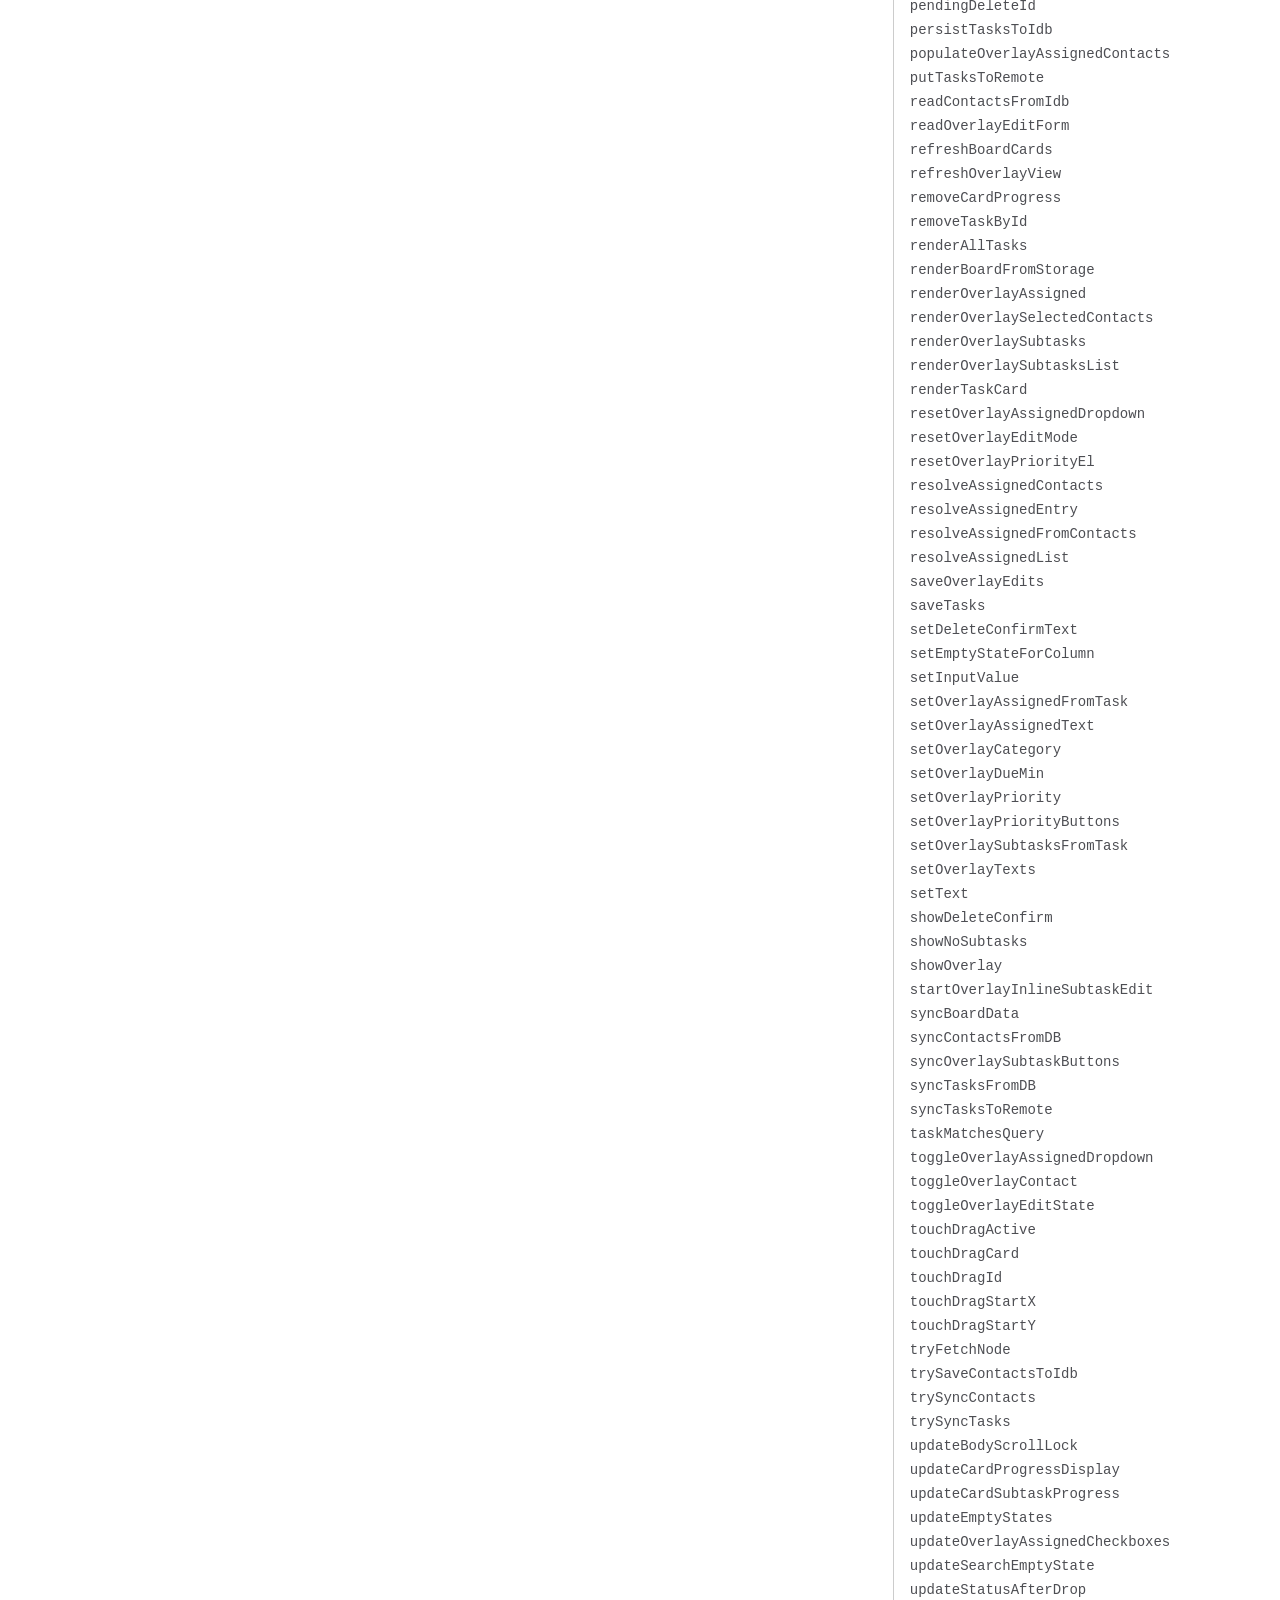
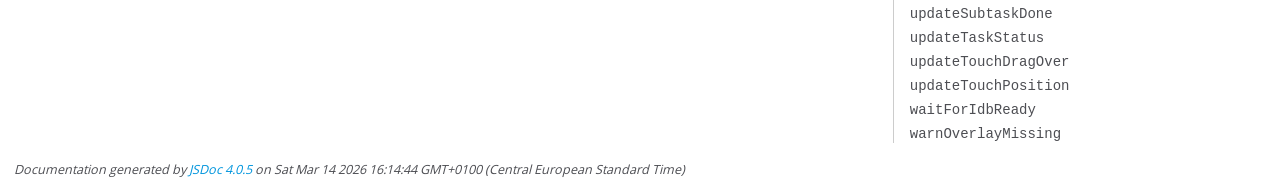
<file: docs/board.overlay-view-state.js.html>
<!DOCTYPE html>
<html lang="en">
<head>
    <meta charset="utf-8">
    <title>JSDoc: Source: board.overlay-view-state.js</title>

    <script src="scripts/prettify/prettify.js"> </script>
    <script src="scripts/prettify/lang-css.js"> </script>
    <!--[if lt IE 9]>
      <script src="//html5shiv.googlecode.com/svn/trunk/html5.js"></script>
    <![endif]-->
    <link type="text/css" rel="stylesheet" href="styles/prettify-tomorrow.css">
    <link type="text/css" rel="stylesheet" href="styles/jsdoc-default.css">
</head>

<body>

<div id="main">

    <h1 class="page-title">Source: board.overlay-view-state.js</h1>

    



    
    <section>
        <article>
            <pre class="prettyprint source linenums"><code>/** Shows the task overlay and locks body scrolling. @returns {void} */
function showOverlay() {
  const backdrop = document.getElementById("taskOverlayBackdrop");
  if (!backdrop) return;
  backdrop.hidden = false;
  updateBodyScrollLock();
}

/** Hides the task overlay and resets overlay edit state. @returns {void} */
function closeTaskOverlay() {
  const backdrop = document.getElementById("taskOverlayBackdrop");
  if (!backdrop) return;
  backdrop.hidden = true;
  updateBodyScrollLock();
  openedTaskId = null;
  resetOverlayEditMode();
}

/** Resets the overlay back to view mode. @returns {void} */
function resetOverlayEditMode() {
  const els = getOverlayElements();
  if (!els) return;
  isEditingOverlay = false;
  toggleOverlayEditState(els, false);
}

/** @param {string|number} id Task ID to edit. @param {OverlayViewElements} els Overlay element references. @returns {void} */
function enterOverlayEditMode(id, els) {
  const task = findTaskById(id);
  if (!task) return;
  isEditingOverlay = true;
  toggleOverlayEditState(els, true);
  fillOverlayEditForm(task);
  if (els.overlay) els.overlay.scrollTop = 0;
}

/** @param {OverlayViewElements} els Overlay element references. @returns {void} */
function exitOverlayEditMode(els) {
  isEditingOverlay = false;
  toggleOverlayEditState(els, false);
}

/** @param {OverlayViewElements} els Overlay element references. @param {boolean} editing Whether edit mode should be active. @returns {void} */
function toggleOverlayEditState(els, editing) {
  if (els.view) els.view.hidden = editing;
  if (els.editForm) els.editForm.hidden = !editing;
  if (els.overlay) {
    editing ? els.overlay.classList.add("is-editing") : els.overlay.classList.remove("is-editing");
  }
  if (els.editBtn) els.editBtn.hidden = editing;
  if (els.delBtn) els.delBtn.hidden = editing;
  if (els.saveBtn) els.saveBtn.hidden = !editing;
}
</code></pre>
        </article>
    </section>




</div>

<nav>
    <h2><a href="index.html">Home</a></h2><h3>Global</h3><ul><li><a href="global.html#CONTACTS_STORAGE_KEY">CONTACTS_STORAGE_KEY</a></li><li><a href="global.html#DB_TASK_URL">DB_TASK_URL</a></li><li><a href="global.html#STORAGE_KEY">STORAGE_KEY</a></li><li><a href="global.html#TOUCH_DRAG_THRESHOLD">TOUCH_DRAG_THRESHOLD</a></li><li><a href="global.html#activateTouchDrag">activateTouchDrag</a></li><li><a href="global.html#activeSearchQuery">activeSearchQuery</a></li><li><a href="global.html#addAssignedByName">addAssignedByName</a></li><li><a href="global.html#addDragLeaveHandler">addDragLeaveHandler</a></li><li><a href="global.html#addDragOverHandler">addDragOverHandler</a></li><li><a href="global.html#addDropHandler">addDropHandler</a></li><li><a href="global.html#addOverlaySubtasksFromInput">addOverlaySubtasksFromInput</a></li><li><a href="global.html#appendOverlayContactRow">appendOverlayContactRow</a></li><li><a href="global.html#appendOverlayPriorityIcon">appendOverlayPriorityIcon</a></li><li><a href="global.html#appendOverlayPriorityText">appendOverlayPriorityText</a></li><li><a href="global.html#applyAssignedSelections">applyAssignedSelections</a></li><li><a href="global.html#applyOverlayEditValues">applyOverlayEditValues</a></li><li><a href="global.html#applySearchQuery">applySearchQuery</a></li><li><a href="global.html#attachZoneEvents">attachZoneEvents</a></li><li><a href="global.html#bindAddCardIcons">bindAddCardIcons</a></li><li><a href="global.html#bindDeleteConfirmBackdrop">bindDeleteConfirmBackdrop</a></li><li><a href="global.html#bindDeleteConfirmCancel">bindDeleteConfirmCancel</a></li><li><a href="global.html#bindDeleteConfirmEsc">bindDeleteConfirmEsc</a></li><li><a href="global.html#bindDeleteConfirmOk">bindDeleteConfirmOk</a></li><li><a href="global.html#bindDragEnd">bindDragEnd</a></li><li><a href="global.html#bindDragStart">bindDragStart</a></li><li><a href="global.html#bindDropZones">bindDropZones</a></li><li><a href="global.html#bindOverlayAssignedArrow">bindOverlayAssignedArrow</a></li><li><a href="global.html#bindOverlayAssignedInput">bindOverlayAssignedInput</a></li><li><a href="global.html#bindOverlayAssignedOutside">bindOverlayAssignedOutside</a></li><li><a href="global.html#bindOverlayBackdrop">bindOverlayBackdrop</a></li><li><a href="global.html#bindOverlayClose">bindOverlayClose</a></li><li><a href="global.html#bindOverlayDelete">bindOverlayDelete</a></li><li><a href="global.html#bindOverlayEdit">bindOverlayEdit</a></li><li><a href="global.html#bindOverlayEditForm">bindOverlayEditForm</a></li><li><a href="global.html#bindOverlayEsc">bindOverlayEsc</a></li><li><a href="global.html#bindOverlayOpenByCard">bindOverlayOpenByCard</a></li><li><a href="global.html#bindOverlaySave">bindOverlaySave</a></li><li><a href="global.html#bindOverlaySubtaskClear">bindOverlaySubtaskClear</a></li><li><a href="global.html#bindOverlaySubtaskInput">bindOverlaySubtaskInput</a></li><li><a href="global.html#bindOverlaySubtaskList">bindOverlaySubtaskList</a></li><li><a href="global.html#bindSearchEscape">bindSearchEscape</a></li><li><a href="global.html#bindSearchIcon">bindSearchIcon</a></li><li><a href="global.html#bindSearchInput">bindSearchInput</a></li><li><a href="global.html#bindTopAddButton">bindTopAddButton</a></li><li><a href="global.html#bindTouchDrag">bindTouchDrag</a></li><li><a href="global.html#buildAssignedAvatarsHtml">buildAssignedAvatarsHtml</a></li><li><a href="global.html#buildAvatarListHtml">buildAvatarListHtml</a></li><li><a href="global.html#buildAvatarRemainderHtml">buildAvatarRemainderHtml</a></li><li><a href="global.html#buildCardFooterHtml">buildCardFooterHtml</a></li><li><a href="global.html#buildCardFooterPriorityHtml">buildCardFooterPriorityHtml</a></li><li><a href="global.html#buildCardHtml">buildCardHtml</a></li><li><a href="global.html#buildCardProgressElement">buildCardProgressElement</a></li><li><a href="global.html#buildCardSubtaskProgressHtml">buildCardSubtaskProgressHtml</a></li><li><a href="global.html#buildContactsById">buildContactsById</a></li><li><a href="global.html#buildContactsByNameMap">buildContactsByNameMap</a></li><li><a href="global.html#buildEditedTaskFromForm">buildEditedTaskFromForm</a></li><li><a href="global.html#buildOverlayAvatarsHtml">buildOverlayAvatarsHtml</a></li><li><a href="global.html#buildOverlayContactRow">buildOverlayContactRow</a></li><li><a href="global.html#buildOverlayEditContext">buildOverlayEditContext</a></li><li><a href="global.html#buildOverlayMoreHtml">buildOverlayMoreHtml</a></li><li><a href="global.html#buildOverlaySelectedContactsView">buildOverlaySelectedContactsView</a></li><li><a href="global.html#buildPriorityIconHtml">buildPriorityIconHtml</a></li><li><a href="global.html#buildSingleAvatarHtml">buildSingleAvatarHtml</a></li><li><a href="global.html#buildTaskSearchTitle">buildTaskSearchTitle</a></li><li><a href="global.html#buildTasksMap">buildTasksMap</a></li><li><a href="global.html#capitalize">capitalize</a></li><li><a href="global.html#clearAllCards">clearAllCards</a></li><li><a href="global.html#clearDragOverClasses">clearDragOverClasses</a></li><li><a href="global.html#clearOverlaySubtaskInput">clearOverlaySubtaskInput</a></li><li><a href="global.html#closeAddTaskOverlay">closeAddTaskOverlay</a></li><li><a href="global.html#closeDeleteConfirm">closeDeleteConfirm</a></li><li><a href="global.html#closeOverlayAssignedDropdown">closeOverlayAssignedDropdown</a></li><li><a href="global.html#closeTaskOverlay">closeTaskOverlay</a></li><li><a href="global.html#collectOverlayElements">collectOverlayElements</a></li><li><a href="global.html#colorClassForSeed">colorClassForSeed</a></li><li><a href="global.html#countDoneSubtasks">countDoneSubtasks</a></li><li><a href="global.html#createCardElement">createCardElement</a></li><li><a href="global.html#createOverlaySubtaskCancelBtn">createOverlaySubtaskCancelBtn</a></li><li><a href="global.html#createOverlaySubtaskEditActions">createOverlaySubtaskEditActions</a></li><li><a href="global.html#createOverlaySubtaskEditInput">createOverlaySubtaskEditInput</a></li><li><a href="global.html#createOverlaySubtaskSaveBtn">createOverlaySubtaskSaveBtn</a></li><li><a href="global.html#createOverlaySubtaskSeparator">createOverlaySubtaskSeparator</a></li><li><a href="global.html#createPersonBadge">createPersonBadge</a></li><li><a href="global.html#createPersonRow">createPersonRow</a></li><li><a href="global.html#createPersonText">createPersonText</a></li><li><a href="global.html#createSubtaskCheckbox">createSubtaskCheckbox</a></li><li><a href="global.html#createSubtaskLabel">createSubtaskLabel</a></li><li><a href="global.html#createSubtaskRow">createSubtaskRow</a></li><li><a href="global.html#deleteTask">deleteTask</a></li><li><a href="global.html#ensureCardProgress">ensureCardProgress</a></li><li><a href="global.html#ensureTouchDragActive">ensureTouchDragActive</a></li><li><a href="global.html#enterOverlayEditMode">enterOverlayEditMode</a></li><li><a href="global.html#escapeHtml">escapeHtml</a></li><li><a href="global.html#exitOverlayEditMode">exitOverlayEditMode</a></li><li><a href="global.html#exitOverlayEditModeSafe">exitOverlayEditModeSafe</a></li><li><a href="global.html#extractNodeFromArray">extractNodeFromArray</a></li><li><a href="global.html#extractNodeFromEntry">extractNodeFromEntry</a></li><li><a href="global.html#extractNodeFromObject">extractNodeFromObject</a></li><li><a href="global.html#extractNodeFromRoot">extractNodeFromRoot</a></li><li><a href="global.html#fetchDBNode">fetchDBNode</a></li><li><a href="global.html#fetchDbRoot">fetchDbRoot</a></li><li><a href="global.html#fetchNodeFromRoot">fetchNodeFromRoot</a></li><li><a href="global.html#fillOverlayEditForm">fillOverlayEditForm</a></li><li><a href="global.html#finalizeBoardUi">finalizeBoardUi</a></li><li><a href="global.html#findTaskById">findTaskById</a></li><li><a href="global.html#findTaskIndexById">findTaskIndexById</a></li><li><a href="global.html#focusAndSearch">focusAndSearch</a></li><li><a href="global.html#focusOverlaySubtaskEditInput">focusOverlaySubtaskEditInput</a></li><li><a href="global.html#formatDate">formatDate</a></li><li><a href="global.html#getActiveSearchQuery">getActiveSearchQuery</a></li><li><a href="global.html#getAssignedContactsForCard">getAssignedContactsForCard</a></li><li><a href="global.html#getAssignedList">getAssignedList</a></li><li><a href="global.html#getAssignedValue">getAssignedValue</a></li><li><a href="global.html#getAvatarColor">getAvatarColor</a></li><li><a href="global.html#getCardByTaskId">getCardByTaskId</a></li><li><a href="global.html#getCardsContainer">getCardsContainer</a></li><li><a href="global.html#getColumnStatus">getColumnStatus</a></li><li><a href="global.html#getContactColorClass">getContactColorClass</a></li><li><a href="global.html#getContactsById">getContactsById</a></li><li><a href="global.html#getContactsByName">getContactsByName</a></li><li><a href="global.html#getDeleteConfirmEls">getDeleteConfirmEls</a></li><li><a href="global.html#getDraggedCard">getDraggedCard</a></li><li><a href="global.html#getFilteredTasks">getFilteredTasks</a></li><li><a href="global.html#getInitials">getInitials</a></li><li><a href="global.html#getInputValue">getInputValue</a></li><li><a href="global.html#getLabelClass">getLabelClass</a></li><li><a href="global.html#getLabelText">getLabelText</a></li><li><a href="global.html#getLocalDateInputValue">getLocalDateInputValue</a></li><li><a href="global.html#getNormalizeSearchFn">getNormalizeSearchFn</a></li><li><a href="global.html#getOverlayAssignedDropdownEls">getOverlayAssignedDropdownEls</a></li><li><a href="global.html#getOverlayContactRowHtml">getOverlayContactRowHtml</a></li><li><a href="global.html#getOverlayEditContactColorClass">getOverlayEditContactColorClass</a></li><li><a href="global.html#getOverlayElements">getOverlayElements</a></li><li><a href="global.html#getOverlaySubtaskEls">getOverlaySubtaskEls</a></li><li><a href="global.html#getOverlayViewContactColorClass">getOverlayViewContactColorClass</a></li><li><a href="global.html#getPriorityIcon">getPriorityIcon</a></li><li><a href="global.html#getPriorityText">getPriorityText</a></li><li><a href="global.html#getRawSubtasks">getRawSubtasks</a></li><li><a href="global.html#getRemoteTasksUrl">getRemoteTasksUrl</a></li><li><a href="global.html#getTaskIdForMap">getTaskIdForMap</a></li><li><a href="global.html#getTaskPriority">getTaskPriority</a></li><li><a href="global.html#getTaskSubtasks">getTaskSubtasks</a></li><li><a href="global.html#getTasks">getTasks</a></li><li><a href="global.html#goToAddTask">goToAddTask</a></li><li><a href="global.html#handleDeleteConfirmCancel">handleDeleteConfirmCancel</a></li><li><a href="global.html#handleDeleteConfirmOk">handleDeleteConfirmOk</a></li><li><a href="global.html#handleDrop">handleDrop</a></li><li><a href="global.html#handleOverlaySubtaskEnter">handleOverlaySubtaskEnter</a></li><li><a href="global.html#handleOverlaySubtaskListClick">handleOverlaySubtaskListClick</a></li><li><a href="global.html#handleSearchEscape">handleSearchEscape</a></li><li><a href="global.html#handleSubtaskCancel">handleSubtaskCancel</a></li><li><a href="global.html#handleSubtaskEdit">handleSubtaskEdit</a></li><li><a href="global.html#handleSubtaskRemove">handleSubtaskRemove</a></li><li><a href="global.html#handleSubtaskSave">handleSubtaskSave</a></li><li><a href="global.html#handleTouchDrop">handleTouchDrop</a></li><li><a href="global.html#hasTouchDragThreshold">hasTouchDragThreshold</a></li><li><a href="global.html#hashStringLocal">hashStringLocal</a></li><li><a href="global.html#initAddTaskOverlay">initAddTaskOverlay</a></li><li><a href="global.html#initBoardUi">initBoardUi</a></li><li><a href="global.html#initDeleteConfirm">initDeleteConfirm</a></li><li><a href="global.html#initDragAndDrop">initDragAndDrop</a></li><li><a href="global.html#initOverlayAssignedDropdown">initOverlayAssignedDropdown</a></li><li><a href="global.html#initOverlayEditWidgets">initOverlayEditWidgets</a></li><li><a href="global.html#initOverlayEvents">initOverlayEvents</a></li><li><a href="global.html#initOverlayPriorityButtons">initOverlayPriorityButtons</a></li><li><a href="global.html#initOverlaySubtasks">initOverlaySubtasks</a></li><li><a href="global.html#initRedirects">initRedirects</a></li><li><a href="global.html#initSearch">initSearch</a></li><li><a href="global.html#isBackdropOpen">isBackdropOpen</a></li><li><a href="global.html#isDragging">isDragging</a></li><li><a href="global.html#isEditingOverlay">isEditingOverlay</a></li><li><a href="global.html#lastTouchClientX">lastTouchClientX</a></li><li><a href="global.html#lastTouchClientY">lastTouchClientY</a></li><li><a href="global.html#loadContacts">loadContacts</a></li><li><a href="global.html#normalizeAssigned">normalizeAssigned</a></li><li><a href="global.html#normalizeAssignedArray">normalizeAssignedArray</a></li><li><a href="global.html#normalizeContactsData">normalizeContactsData</a></li><li><a href="global.html#normalizeOverlayContact">normalizeOverlayContact</a></li><li><a href="global.html#normalizeSearchQuery">normalizeSearchQuery</a></li><li><a href="global.html#normalizeSubtasks">normalizeSubtasks</a></li><li><a href="global.html#onBoardReady">onBoardReady</a></li><li><a href="global.html#onTouchEnd">onTouchEnd</a></li><li><a href="global.html#onTouchMove">onTouchMove</a></li><li><a href="global.html#onTouchStart">onTouchStart</a></li><li><a href="global.html#openAddTaskOverlay">openAddTaskOverlay</a></li><li><a href="global.html#openDeleteConfirm">openDeleteConfirm</a></li><li><a href="global.html#openOverlayAssignedDropdown">openOverlayAssignedDropdown</a></li><li><a href="global.html#openTaskOverlay">openTaskOverlay</a></li><li><a href="global.html#openedTaskId">openedTaskId</a></li><li><a href="global.html#overlayEditHashString">overlayEditHashString</a></li><li><a href="global.html#overlayPendingSubtasks">overlayPendingSubtasks</a></li><li><a href="global.html#overlaySelectedContacts">overlaySelectedContacts</a></li><li><a href="global.html#overlaySelectedPriority">overlaySelectedPriority</a></li><li><a href="global.html#overlayViewHashString">overlayViewHashString</a></li><li><a href="global.html#pendingDeleteId">pendingDeleteId</a></li><li><a href="global.html#persistTasksToIdb">persistTasksToIdb</a></li><li><a href="global.html#populateOverlayAssignedContacts">populateOverlayAssignedContacts</a></li><li><a href="global.html#putTasksToRemote">putTasksToRemote</a></li><li><a href="global.html#readContactsFromIdb">readContactsFromIdb</a></li><li><a href="global.html#readOverlayEditForm">readOverlayEditForm</a></li><li><a href="global.html#refreshBoardCards">refreshBoardCards</a></li><li><a href="global.html#refreshOverlayView">refreshOverlayView</a></li><li><a href="global.html#removeCardProgress">removeCardProgress</a></li><li><a href="global.html#removeTaskById">removeTaskById</a></li><li><a href="global.html#renderAllTasks">renderAllTasks</a></li><li><a href="global.html#renderBoardFromStorage">renderBoardFromStorage</a></li><li><a href="global.html#renderOverlayAssigned">renderOverlayAssigned</a></li><li><a href="global.html#renderOverlaySelectedContacts">renderOverlaySelectedContacts</a></li><li><a href="global.html#renderOverlaySubtasks">renderOverlaySubtasks</a></li><li><a href="global.html#renderOverlaySubtasksList">renderOverlaySubtasksList</a></li><li><a href="global.html#renderTaskCard">renderTaskCard</a></li><li><a href="global.html#resetOverlayAssignedDropdown">resetOverlayAssignedDropdown</a></li><li><a href="global.html#resetOverlayEditMode">resetOverlayEditMode</a></li><li><a href="global.html#resetOverlayPriorityEl">resetOverlayPriorityEl</a></li><li><a href="global.html#resolveAssignedContacts">resolveAssignedContacts</a></li><li><a href="global.html#resolveAssignedEntry">resolveAssignedEntry</a></li><li><a href="global.html#resolveAssignedFromContacts">resolveAssignedFromContacts</a></li><li><a href="global.html#resolveAssignedList">resolveAssignedList</a></li><li><a href="global.html#saveOverlayEdits">saveOverlayEdits</a></li><li><a href="global.html#saveTasks">saveTasks</a></li><li><a href="global.html#setDeleteConfirmText">setDeleteConfirmText</a></li><li><a href="global.html#setEmptyStateForColumn">setEmptyStateForColumn</a></li><li><a href="global.html#setInputValue">setInputValue</a></li><li><a href="global.html#setOverlayAssignedFromTask">setOverlayAssignedFromTask</a></li><li><a href="global.html#setOverlayAssignedText">setOverlayAssignedText</a></li><li><a href="global.html#setOverlayCategory">setOverlayCategory</a></li><li><a href="global.html#setOverlayDueMin">setOverlayDueMin</a></li><li><a href="global.html#setOverlayPriority">setOverlayPriority</a></li><li><a href="global.html#setOverlayPriorityButtons">setOverlayPriorityButtons</a></li><li><a href="global.html#setOverlaySubtasksFromTask">setOverlaySubtasksFromTask</a></li><li><a href="global.html#setOverlayTexts">setOverlayTexts</a></li><li><a href="global.html#setText">setText</a></li><li><a href="global.html#showDeleteConfirm">showDeleteConfirm</a></li><li><a href="global.html#showNoSubtasks">showNoSubtasks</a></li><li><a href="global.html#showOverlay">showOverlay</a></li><li><a href="global.html#startOverlayInlineSubtaskEdit">startOverlayInlineSubtaskEdit</a></li><li><a href="global.html#syncBoardData">syncBoardData</a></li><li><a href="global.html#syncContactsFromDB">syncContactsFromDB</a></li><li><a href="global.html#syncOverlaySubtaskButtons">syncOverlaySubtaskButtons</a></li><li><a href="global.html#syncTasksFromDB">syncTasksFromDB</a></li><li><a href="global.html#syncTasksToRemote">syncTasksToRemote</a></li><li><a href="global.html#taskMatchesQuery">taskMatchesQuery</a></li><li><a href="global.html#toggleOverlayAssignedDropdown">toggleOverlayAssignedDropdown</a></li><li><a href="global.html#toggleOverlayContact">toggleOverlayContact</a></li><li><a href="global.html#toggleOverlayEditState">toggleOverlayEditState</a></li><li><a href="global.html#touchDragActive">touchDragActive</a></li><li><a href="global.html#touchDragCard">touchDragCard</a></li><li><a href="global.html#touchDragId">touchDragId</a></li><li><a href="global.html#touchDragStartX">touchDragStartX</a></li><li><a href="global.html#touchDragStartY">touchDragStartY</a></li><li><a href="global.html#tryFetchNode">tryFetchNode</a></li><li><a href="global.html#trySaveContactsToIdb">trySaveContactsToIdb</a></li><li><a href="global.html#trySyncContacts">trySyncContacts</a></li><li><a href="global.html#trySyncTasks">trySyncTasks</a></li><li><a href="global.html#updateBodyScrollLock">updateBodyScrollLock</a></li><li><a href="global.html#updateCardProgressDisplay">updateCardProgressDisplay</a></li><li><a href="global.html#updateCardSubtaskProgress">updateCardSubtaskProgress</a></li><li><a href="global.html#updateEmptyStates">updateEmptyStates</a></li><li><a href="global.html#updateOverlayAssignedCheckboxes">updateOverlayAssignedCheckboxes</a></li><li><a href="global.html#updateSearchEmptyState">updateSearchEmptyState</a></li><li><a href="global.html#updateStatusAfterDrop">updateStatusAfterDrop</a></li><li><a href="global.html#updateSubtaskDone">updateSubtaskDone</a></li><li><a href="global.html#updateTaskStatus">updateTaskStatus</a></li><li><a href="global.html#updateTouchDragOver">updateTouchDragOver</a></li><li><a href="global.html#updateTouchPosition">updateTouchPosition</a></li><li><a href="global.html#waitForIdbReady">waitForIdbReady</a></li><li><a href="global.html#warnOverlayMissing">warnOverlayMissing</a></li></ul>
</nav>

<br class="clear">

<footer>
    Documentation generated by <a href="https://github.com/jsdoc/jsdoc">JSDoc 4.0.5</a> on Sat Mar 14 2026 16:14:44 GMT+0100 (Central European Standard Time)
</footer>

<script> prettyPrint(); </script>
<script src="scripts/linenumber.js"> </script>
</body>
</html>
</file>
<file: css/start_page.css>
* {
  margin: 0;
  padding: 0;
  box-sizing: border-box;
}

html,
body {
  height: 100%;
  font-family: Arial, sans-serif;
  background-color: #f6f7f8;
  color: #2a3647;
  scrollbar-width: none;
}

.content-wrepper {
  min-height: 100vh;
  display: flex;
  flex-direction: column;
  margin: 0 auto;
  max-width: 1920px;
  position: relative;
}

header {
  height: 80px;
  padding: 0 24px;
  display: flex;
  justify-content: flex-end;
  align-items: center;
  position: static;
  z-index: 5;
}

.logo {
  position: absolute;
  top: 37px;
  left: 81px;
  transform: translate(0, 0);
  transition: all 0.6s ease-in-out;
  z-index: 10;
}

.logo_page {
  width: 100px;
  height: 120px;
  transition: width 0.8s ease-in-out, height 0.8s ease-in-out;
}

body.loaded .logo {
  top: 37px;
  left: 81px;
  transform: translate(0, 0);
}

body.loaded .logo_page {
  width: 100px;
  height: 120px;
}

.button-section {
  display: flex;
  gap: 12px;
  align-items: center;
}

.button-section--mobile {
  display: none;
}

.links {
  text-decoration: none;
  color: #2a3647;
  font-size: 20px;
}

.signup {
  height: 36px;
  padding: 0 18px;
  font-weight: bold;
  border: none;
  border-radius: 8px;
  background-color: #2a3647;
  color: white;
  cursor: pointer;
  transition: background-color 0.2s ease, color 0.2s ease;
  font-size: 16px;
}

.signup:hover {
  background-color: #5ec0e9;
  color: #ffffff;
}

main {
  flex: 1;
  display: flex;
  justify-content: center;
  align-items: center;
  padding: 56px 24px 96px;
}

.login-message {
  display: none;
  position: absolute;
  top: -70px;
  left: 50%;
  transform: translateX(-50%);
  z-index: 1000;
}

.login-message.is-visible {
  display: flex;
  flex-direction: column;
  align-items: center;
  gap: 8px;
}

@media (max-width: 500px) {
  .login-message {
    top: -58px;
  }
}

.login-form {
  width: 652px;
  height: 449px;
  background: #ffffff;
  padding: 48px 115px;
  border-radius: 30px;
  box-shadow: 0 12px 28px rgba(0, 0, 0, 0.1);
  display: flex;
  flex-direction: column;
  align-items: center;
  gap: 13px;
  opacity: 1;
  transform: translateY(0);
  transition: all 0.6s ease;
  position: relative;
}

body.loaded .login-form {
  opacity: 1;
  transform: translateY(0);
}

/* Zweiter und weitere Besuche: keine Animation/Transition */
body.visited .logo {
  top: 37px;
  left: 81px;
  transform: translate(0, 0);
  transition: none !important;
}

body.visited .logo_page {
  width: 100px;
  height: 120px;
  transition: none !important;
}

body.visited .login-form {
  opacity: 1;
  transform: translateY(0);
  transition: none !important;
}

.login-form h1 {
  text-align: center;
  font-size: 61px;
  font-weight: 700;
  position: relative;
  padding-bottom: 16px;
  width: 315px;
  height: 89px;
}

.login-form h1::after {
  content: "";
  position: absolute;
  left: 50%;
  transform: translateX(-50%);
  bottom: 0px;
  width: 88px;
  height: 3px;
  background-color: rgb(94, 192, 233);
  border-radius: 2px;
}

.--welcome-page {
  background-color: rgb(42, 54, 71);
}

.--header-wellcome {
  display: none;
}

body.--welcome-page .main-content {
  position: relative;
}

body.--welcome-page .main-content > .logo {
  top: 50%;
  left: 50%;
  transform: translate(-50%, -50%) scale(1.5);
  opacity: 0;
  pointer-events: none;
  animation: welcome-logo-intro 1.4s ease forwards;
}

body.--welcome-page #welcome {
  opacity: 0;
  transform: translateY(16px);
  animation: welcome-content-in 0.5s ease 1.1s forwards;
}

@keyframes welcome-logo-intro {
  0% {
    opacity: 0;
    transform: translate(-50%, -50%) scale(1);
  }

  25% {
    opacity: 1;
    transform: translate(-50%, -50%) scale(1.8);
  }

  70% {
    opacity: 1;
    transform: translate(-50%, -50%) scale(1.5);
  }

  100% {
    opacity: 0;
    transform: translate(-50%, -50%) scale(1.0);
    visibility: hidden;
  }
}

@keyframes welcome-content-in {
  from {
    opacity: 0;
    transform: translateY(16px);
  }

  to {
    opacity: 1;
    transform: translateY(0);
  }
}

.welcomen.content {
  width: 800px;
  background: #ffffff;
  padding: 48px 65px;
  border-radius: 30px;
  box-shadow: 0 12px 28px rgba(0, 0, 0, 0.1);
  display: flex;
  flex-direction: column;
  align-items: center;
  gap: 56px;  
}

.icon-text {
  display: flex;
  align-items: center;
  width: 100%;
  margin-bottom: 25px;
  gap: 16px;
}

.button-text-section {
  display: flex;
  flex-direction: column;
  align-items: flex-start;
  width: 100%;
}

.--welcome-page p {
  font-size: 23px;
  font-weight: 400;
  color: rgb(42, 54, 71);
  text-align: left;
  line-height: 32px;
  width: 100%;
  max-width: 100%;
  font-family: 'Open Sans', Arial, sans-serif;
}

.welcomen content h1 {
  text-align: center;
  font-size: 61px;
  font-weight: 700;
  position: relative;
  padding-bottom: 16px;
  width: 315px;
  height: 89px;
}

.welcomen content h1::after {
  content: "";
  position: absolute;
  left: 50%;
  transform: translateX(-50%);
  bottom: 0px;
  width: 88px;
  height: 3px;
  background-color: rgb(94, 192, 233);
  border-radius: 2px;
}

.input-wrapper {
  width: 422px;
  position: relative;
}

.input-wrapper input {
  width: 100%;
  padding-right: 45px;
}

.input-wrapper .input-icon {
  position: absolute;
  right: 14px;
  top: 50%;
  transform: translateY(-50%);
  width: 20px;
  height: 20px;
  pointer-events: none;
}

.login-form input {
  height: 48px;
  padding: 0 45px 0 16px;
  border-radius: 10px;
  border: 1px solid #d1d1d1;
  font-size: 16px;
  background: #ffffff;
  outline: unset;
}

.login-form input:focus {
  border: 1px solid #5ec0e9;
}

.login-form .button-group {
  width: 322px;
  height: 48px;
  display: flex;
  justify-content: center;
  gap: 35px;
  margin-top: -8px;
}

.login-form .button-group button {
  height: 48px;
  font-size: 21px;
  font-family: Inter, Arial, sans-serif;
  font-weight: 700;
  line-height: 120%;
  letter-spacing: 0;
  border-radius: 8px;
  cursor: pointer;
}

.login-btn {
  width: 110px;
  background-color: #2a3647;
  color: white;
  border: none;
}

.login-btn:hover {
  background-color: #29abe2;
}

.guest-btn {
  width: 177px;
  background-color: transparent;
  color: #2a3647;
  border: 1px solid #2a3647;
}

.guest-btn:hover {
  background-color: transparent;
  color: #29abe2;
  border-color: #29abe2;
}

.isValidate {
  border: 1px solid greenyellow !important;
}

.isInvaled {
  border: 1px solid rgb(255, 47, 47) !important;
}

.info-password,
.info-email {
  display: block;
  width: 100%;
  font-size: 16px;
  color: tomato;
  visibility: hidden;
  margin: 0;
  text-align: left;
  left: 0;
}

.--footer-welcome {
  display: none;
  background-color: #2A3647;
  color: #ffffff;
  align-items: center;
}

.--footer-welcome .links {
  color: #ffffff;
  font-size: 16px;
}


footer {
  display: flex;
  justify-content: center;
  padding: 0 24px 48px;
}

.footer-content {
  display: flex;
  gap: 40px;
}

footer .links {
  font-size: 16px;
  color: rgba(42, 54, 71, 0.45);
}

footer .links:hover {
  color: #29abe2;
}

@media (max-width: 1023px) {
  main {
    padding: 56px 24px 96px;
  }

  .login-form {
    width: 560px;
    height: auto;
    padding: 44px 90px;
  }

  .input-wrapper {
    width: 420px;
  }

  .login-form .button-group {
    width: 420px;
  }

  .logo_page {
    width: 64px !important;
    height: 64px !important;
  }

  #info-password {
    display: block;
  }
}

@media (max-width: 768px) {

  html,
  body {
    overflow-y: auto;
  }

  .--header-wellcome {
    display: flex;
  }

  main {
    display: flex;
    justify-content: center;
    align-items: center;
    padding: 140px 16px 160px;
  }

  .login-form {
    margin: 0 auto;
  }

  .--footer-welcome {
    display: flex;
    background-color: #2A3647;
    color: #ffffff;
    align-items: center;
    width: 100%;
  }

  .--footer-welcome .links {
    color: #ffffff;
    font-size: 16px;
  }

  footer {
    left: 0;
    right: 0;
    margin: 0 auto;
  }

  .content-wrepper {
    min-height: 100svh;
  }

  .--logo-dark {
    display: none;
  }

  .--logo-light {
    display: block;
  }

  .--header-wellcome {
    background-color: #2A3647;
    color: #ffffff;
    align-items: flex-start;
  }

  .--header-wellcome .links {
    color: #ffffff;
    font-size: 16px;
  }

  .signup {
    font-size: 19px;
  }

  .--welcome-page p {
    font-size: 18px;
    text-align: center;
  }

  .welcomen.content {
    width: 100%;
    padding: 28px 14px;
  }

  .button-section--desktop {
    display: none;
  }

  .button-section--mobile {
    display: flex;
    justify-content: center;
    align-items: center;
    gap: 12px;
    margin: 86px auto;
    z-index: 6;
  }

  .button-section--mobile {
    padding: 0px;
    margin: 150px auto;
  }

  .logo {
    position: absolute;
    top: 37px;
    left: 38px;
    transform: none;
    transition: none;
    z-index: 10;
  }

  .logo_page {
    width: 64px;
    height: 64px;
    transition: none;
  }

  body.loaded .logo {
    top: 37px;
    left: 38px;
    transform: none;
  }

  body.loaded .logo_page {
    width: 64px;
    height: 78px;
  }

  main {
    justify-content: flex-start;
    align-items: center;
    flex-direction: column;
    height: calc(100vh - 160px);
    padding: 110px 16px 35px;
  }

  .login-form {
    width: 396px;
    max-width: 92vw;
    height: auto;
    padding: 32px 16px;
    gap: 8px;
    border-radius: 30px;
  }

  .login-form h1 {
    font-size: 40px;
  }

  .login-form h1::after {
    bottom: 16px;
  }

  .input-wrapper {
    width: 364px;
    max-width: 100%;
  }

  .login-form .button-group {
    width: 180px;
    height: 123px;
    max-width: 100%;
    flex-direction: column;
    align-items: center;
    gap: 21px;
  }

  .login-btn,
  .guest-btn {
    width: 180px;
    height: 48px;
  }

  footer {
    bottom: 16px;
    padding: 0 16px 16px 16px;
    z-index: 6;
  }

  .footer-content {
    gap: 26px;
  }
}

@media (max-width: 360px) {
  .welcomen content h1 {
    text-align: center;
    font-size: 61px;
    font-weight: 700;
    position: relative;
    padding-bottom: 16px;
    width: 315px;
    height: 89px;
  }

  .--welcome-page p {
    font-size: 18px;
  }

  .login-form {
    width: 100%;
    max-width: 92vw;
    padding: 28px 14px;
  }

  .input-wrapper {
    width: 100%;
  }

  .login-form .button-group {
    width: 180px;
    height: 123px;
    gap: 21px;
  }

  .login-btn,
  .guest-btn {
    width: 180px;
    height: 48px;
  }

  .button-section--mobile {
    padding: 0px;
  }

  footer {
    padding: 12px 12px;
  }
}

@media (max-width: 360px) and (max-height: 700px) {


  .login-form .button-group {
    height: auto;
    gap: 16px;
  }
}

@media (min-width: 361px) and (max-width: 390px) and (max-height: 700px) {

  .login-form .button-group {
    height: auto;
    gap: 18px;
  }
}

@media (max-width: 320px) {
  .login-form h1 {
    font-size: 36px;
  }

  .login-btn,
  .guest-btn {
    width: 160px;
  }

  .links {
    font-size: 15px;
  }
}
</file>
<file: css/button.css>
.primary-btn {
  display: flex;
  height: 56px;
  width: 183px;
  font-size: 21px;
  border: unset;
  color: white;
  font-family: Inter, Arial, sans-serif;
  font-weight: 700;
  line-height: 120%;
  letter-spacing: 0;
  background-color: rgb(42, 54, 71);
  border-radius: 8px;
  align-items: center;
  justify-content: center;
  text-align: center;
  cursor: pointer;
  padding-right: 0;
}

.primary-btn .btn-icon {
  margin: 0 8px 0 8px;
  height: 24px;
  width: 24px;
}

.priority-btn {
  flex: 1 1 0;
  width: 136px;
  height: 56px;
  border: 1px solid #d0d0d0;
  background: #ffffff;
  border-radius: 8px;
  color: #000;
  font-weight: 600;
  font-size: 21px;
  cursor: pointer;
  display: flex;
  align-items: center;
  justify-content: center;
  gap: 8px;
}

.priority-btn .btn-icon {
  filter: none;
}

.priority-btn.medium .btn-icon {
  filter: brightness(0) saturate(100%) invert(57%) sepia(88%) saturate(749%) hue-rotate(1deg) brightness(103%) contrast(103%);
}

.priority-btn.--selected {
  color: #ffffff;
  border-color: transparent;
}

.priority-btn.--selected .btn-icon {
  filter: brightness(0) invert(1);
}

.priority-btn.urgent.--selected {
  background-color: #ff3d00;
}

.priority-btn.medium.--selected {
  background-color: rgb(255, 168, 0);
}

.priority-btn.low.--selected {
  background-color: #7ae229;
}

.primary-btn:focus {
  border: 1px gray solid;
  transition: 0.8s ease-in-out;
}

.--primary-btn-cancel {
  height: 56px;
  width: 110px;
  background-color: #fffefe;
  border: 1px solid grey;
  color: black;
  font-size: 21px;
  font-family: Inter, Arial, sans-serif;
  font-weight: 400;
  line-height: 120%;
  letter-spacing: 0;
  border-radius: 8px;
}

.button-group {
  display: flex;
  justify-content: space-around;
  gap: 35px;
  margin-top: 10px;
  width: 100%;
}

.--light-blue-btn {
  background-color: rgb(23, 125, 168);
  color: white;
  border: none;
  width: auto;
  padding: 0 35px 0 25px;
  text-decoration: unset;
  font-family: 'Open Sans', Arial, sans-serif;
}

.--light-blue-btn:hover {
  background-color: #2a3647;
  color: #ffffff;
  border: none;
  text-decoration: unset;
}

.--white-btn {
  background-color: #ffffff;
  color: #2a3647;
  border: 1px solid #2a3647;
}

.--light-blue-btn:hover {
  background-color: #2a3647;
  color: #ffffff;
  border: none;
}

.--white-btn:hover {
  background-color: #ffffff;
  color: rgb(23, 125, 168);
  border: 1px solid rgb(23, 125, 168);
}

@media (max-width: 460px) {
  .button-group {
    flex-direction: column;
    gap: 56px;
    margin-top: 0;
  }

  .button-text-section {
    align-items: center;
  }

  .icon-text {
    width: max-content;
    margin-bottom: 25px;
    gap: 16px;
  }

  .--white-btn {
    background-color: #ffffff;
    color: #2a3647;
    border: 1px solid #2a3647;
  }


}
</file>
<file: docs/styles/prettify-tomorrow.css>
/* Tomorrow Theme */
/* Original theme - https://github.com/chriskempson/tomorrow-theme */
/* Pretty printing styles. Used with prettify.js. */
/* SPAN elements with the classes below are added by prettyprint. */
/* plain text */
.pln {
  color: #4d4d4c; }

@media screen {
  /* string content */
  .str {
    color: #718c00; }

  /* a keyword */
  .kwd {
    color: #8959a8; }

  /* a comment */
  .com {
    color: #8e908c; }

  /* a type name */
  .typ {
    color: #4271ae; }

  /* a literal value */
  .lit {
    color: #f5871f; }

  /* punctuation */
  .pun {
    color: #4d4d4c; }

  /* lisp open bracket */
  .opn {
    color: #4d4d4c; }

  /* lisp close bracket */
  .clo {
    color: #4d4d4c; }

  /* a markup tag name */
  .tag {
    color: #c82829; }

  /* a markup attribute name */
  .atn {
    color: #f5871f; }

  /* a markup attribute value */
  .atv {
    color: #3e999f; }

  /* a declaration */
  .dec {
    color: #f5871f; }

  /* a variable name */
  .var {
    color: #c82829; }

  /* a function name */
  .fun {
    color: #4271ae; } }
/* Use higher contrast and text-weight for printable form. */
@media print, projection {
  .str {
    color: #060; }

  .kwd {
    color: #006;
    font-weight: bold; }

  .com {
    color: #600;
    font-style: italic; }

  .typ {
    color: #404;
    font-weight: bold; }

  .lit {
    color: #044; }

  .pun, .opn, .clo {
    color: #440; }

  .tag {
    color: #006;
    font-weight: bold; }

  .atn {
    color: #404; }

  .atv {
    color: #060; } }
/* Style */
/*
pre.prettyprint {
  background: white;
  font-family: Consolas, Monaco, 'Andale Mono', monospace;
  font-size: 12px;
  line-height: 1.5;
  border: 1px solid #ccc;
  padding: 10px; }
*/

/* Specify class=linenums on a pre to get line numbering */
ol.linenums {
  margin-top: 0;
  margin-bottom: 0; }

/* IE indents via margin-left */
li.L0,
li.L1,
li.L2,
li.L3,
li.L4,
li.L5,
li.L6,
li.L7,
li.L8,
li.L9 {
  /* */ }

/* Alternate shading for lines */
li.L1,
li.L3,
li.L5,
li.L7,
li.L9 {
  /* */ }
</file>
<file: docs/styles/jsdoc-default.css>
@font-face {
    font-family: 'Open Sans';
    font-weight: normal;
    font-style: normal;
    src: url('../fonts/OpenSans-Regular-webfont.eot');
    src:
        local('Open Sans'),
        local('OpenSans'),
        url('../fonts/OpenSans-Regular-webfont.eot?#iefix') format('embedded-opentype'),
        url('../fonts/OpenSans-Regular-webfont.woff') format('woff'),
        url('../fonts/OpenSans-Regular-webfont.svg#open_sansregular') format('svg');
}

@font-face {
    font-family: 'Open Sans Light';
    font-weight: normal;
    font-style: normal;
    src: url('../fonts/OpenSans-Light-webfont.eot');
    src:
        local('Open Sans Light'),
        local('OpenSans Light'),
        url('../fonts/OpenSans-Light-webfont.eot?#iefix') format('embedded-opentype'),
        url('../fonts/OpenSans-Light-webfont.woff') format('woff'),
        url('../fonts/OpenSans-Light-webfont.svg#open_sanslight') format('svg');
}

html
{
    overflow: auto;
    background-color: #fff;
    font-size: 14px;
}

body
{
    font-family: 'Open Sans', sans-serif;
    line-height: 1.5;
    color: #4d4e53;
    background-color: white;
}

a, a:visited, a:active {
    color: #0095dd;
    text-decoration: none;
}

a:hover {
    text-decoration: underline;
}

header
{
    display: block;
    padding: 0px 4px;
}

tt, code, kbd, samp {
    font-family: Consolas, Monaco, 'Andale Mono', monospace;
}

.class-description {
    font-size: 130%;
    line-height: 140%;
    margin-bottom: 1em;
    margin-top: 1em;
}

.class-description:empty {
    margin: 0;
}

#main {
    float: left;
    width: 70%;
}

article dl {
    margin-bottom: 40px;
}

article img {
  max-width: 100%;
}

section
{
    display: block;
    background-color: #fff;
    padding: 12px 24px;
    border-bottom: 1px solid #ccc;
    margin-right: 30px;
}

.variation {
    display: none;
}

.signature-attributes {
    font-size: 60%;
    color: #aaa;
    font-style: italic;
    font-weight: lighter;
}

nav
{
    display: block;
    float: right;
    margin-top: 28px;
    width: 30%;
    box-sizing: border-box;
    border-left: 1px solid #ccc;
    padding-left: 16px;
}

nav ul {
    font-family: 'Lucida Grande', 'Lucida Sans Unicode', arial, sans-serif;
    font-size: 100%;
    line-height: 17px;
    padding: 0;
    margin: 0;
    list-style-type: none;
}

nav ul a, nav ul a:visited, nav ul a:active {
    font-family: Consolas, Monaco, 'Andale Mono', monospace;
    line-height: 18px;
    color: #4D4E53;
}

nav h3 {
    margin-top: 12px;
}

nav li {
    margin-top: 6px;
}

footer {
    display: block;
    padding: 6px;
    margin-top: 12px;
    font-style: italic;
    font-size: 90%;
}

h1, h2, h3, h4 {
    font-weight: 200;
    margin: 0;
}

h1
{
    font-family: 'Open Sans Light', sans-serif;
    font-size: 48px;
    letter-spacing: -2px;
    margin: 12px 24px 20px;
}

h2, h3.subsection-title
{
    font-size: 30px;
    font-weight: 700;
    letter-spacing: -1px;
    margin-bottom: 12px;
}

h3
{
    font-size: 24px;
    letter-spacing: -0.5px;
    margin-bottom: 12px;
}

h4
{
    font-size: 18px;
    letter-spacing: -0.33px;
    margin-bottom: 12px;
    color: #4d4e53;
}

h5, .container-overview .subsection-title
{
    font-size: 120%;
    font-weight: bold;
    letter-spacing: -0.01em;
    margin: 8px 0 3px 0;
}

h6
{
    font-size: 100%;
    letter-spacing: -0.01em;
    margin: 6px 0 3px 0;
    font-style: italic;
}

table
{
    border-spacing: 0;
    border: 0;
    border-collapse: collapse;
}

td, th
{
    border: 1px solid #ddd;
    margin: 0px;
    text-align: left;
    vertical-align: top;
    padding: 4px 6px;
    display: table-cell;
}

thead tr
{
    background-color: #ddd;
    font-weight: bold;
}

th { border-right: 1px solid #aaa; }
tr > th:last-child { border-right: 1px solid #ddd; }

.ancestors, .attribs { color: #999; }
.ancestors a, .attribs a
{
    color: #999 !important;
    text-decoration: none;
}

.clear
{
    clear: both;
}

.important
{
    font-weight: bold;
    color: #950B02;
}

.yes-def {
    text-indent: -1000px;
}

.type-signature {
    color: #aaa;
}

.name, .signature {
    font-family: Consolas, Monaco, 'Andale Mono', monospace;
}

.details { margin-top: 14px; border-left: 2px solid #DDD; }
.details dt { width: 120px; float: left; padding-left: 10px;  padding-top: 6px; }
.details dd { margin-left: 70px; }
.details ul { margin: 0; }
.details ul { list-style-type: none; }
.details li { margin-left: 30px; padding-top: 6px; }
.details pre.prettyprint { margin: 0 }
.details .object-value { padding-top: 0; }

.description {
    margin-bottom: 1em;
    margin-top: 1em;
}

.code-caption
{
    font-style: italic;
    font-size: 107%;
    margin: 0;
}

.source
{
    border: 1px solid #ddd;
    width: 80%;
    overflow: auto;
}

.prettyprint.source {
    width: inherit;
}

.source code
{
    font-size: 100%;
    line-height: 18px;
    display: block;
    padding: 4px 12px;
    margin: 0;
    background-color: #fff;
    color: #4D4E53;
}

.prettyprint code span.line
{
  display: inline-block;
}

.prettyprint.linenums
{
  padding-left: 70px;
  -webkit-user-select: none;
  -moz-user-select: none;
  -ms-user-select: none;
  user-select: none;
}

.prettyprint.linenums ol
{
  padding-left: 0;
}

.prettyprint.linenums li
{
  border-left: 3px #ddd solid;
}

.prettyprint.linenums li.selected,
.prettyprint.linenums li.selected *
{
  background-color: lightyellow;
}

.prettyprint.linenums li *
{
  -webkit-user-select: text;
  -moz-user-select: text;
  -ms-user-select: text;
  user-select: text;
}

.params .name, .props .name, .name code {
    color: #4D4E53;
    font-family: Consolas, Monaco, 'Andale Mono', monospace;
    font-size: 100%;
}

.params td.description > p:first-child,
.props td.description > p:first-child
{
    margin-top: 0;
    padding-top: 0;
}

.params td.description > p:last-child,
.props td.description > p:last-child
{
    margin-bottom: 0;
    padding-bottom: 0;
}

.disabled {
    color: #454545;
}
</file>
